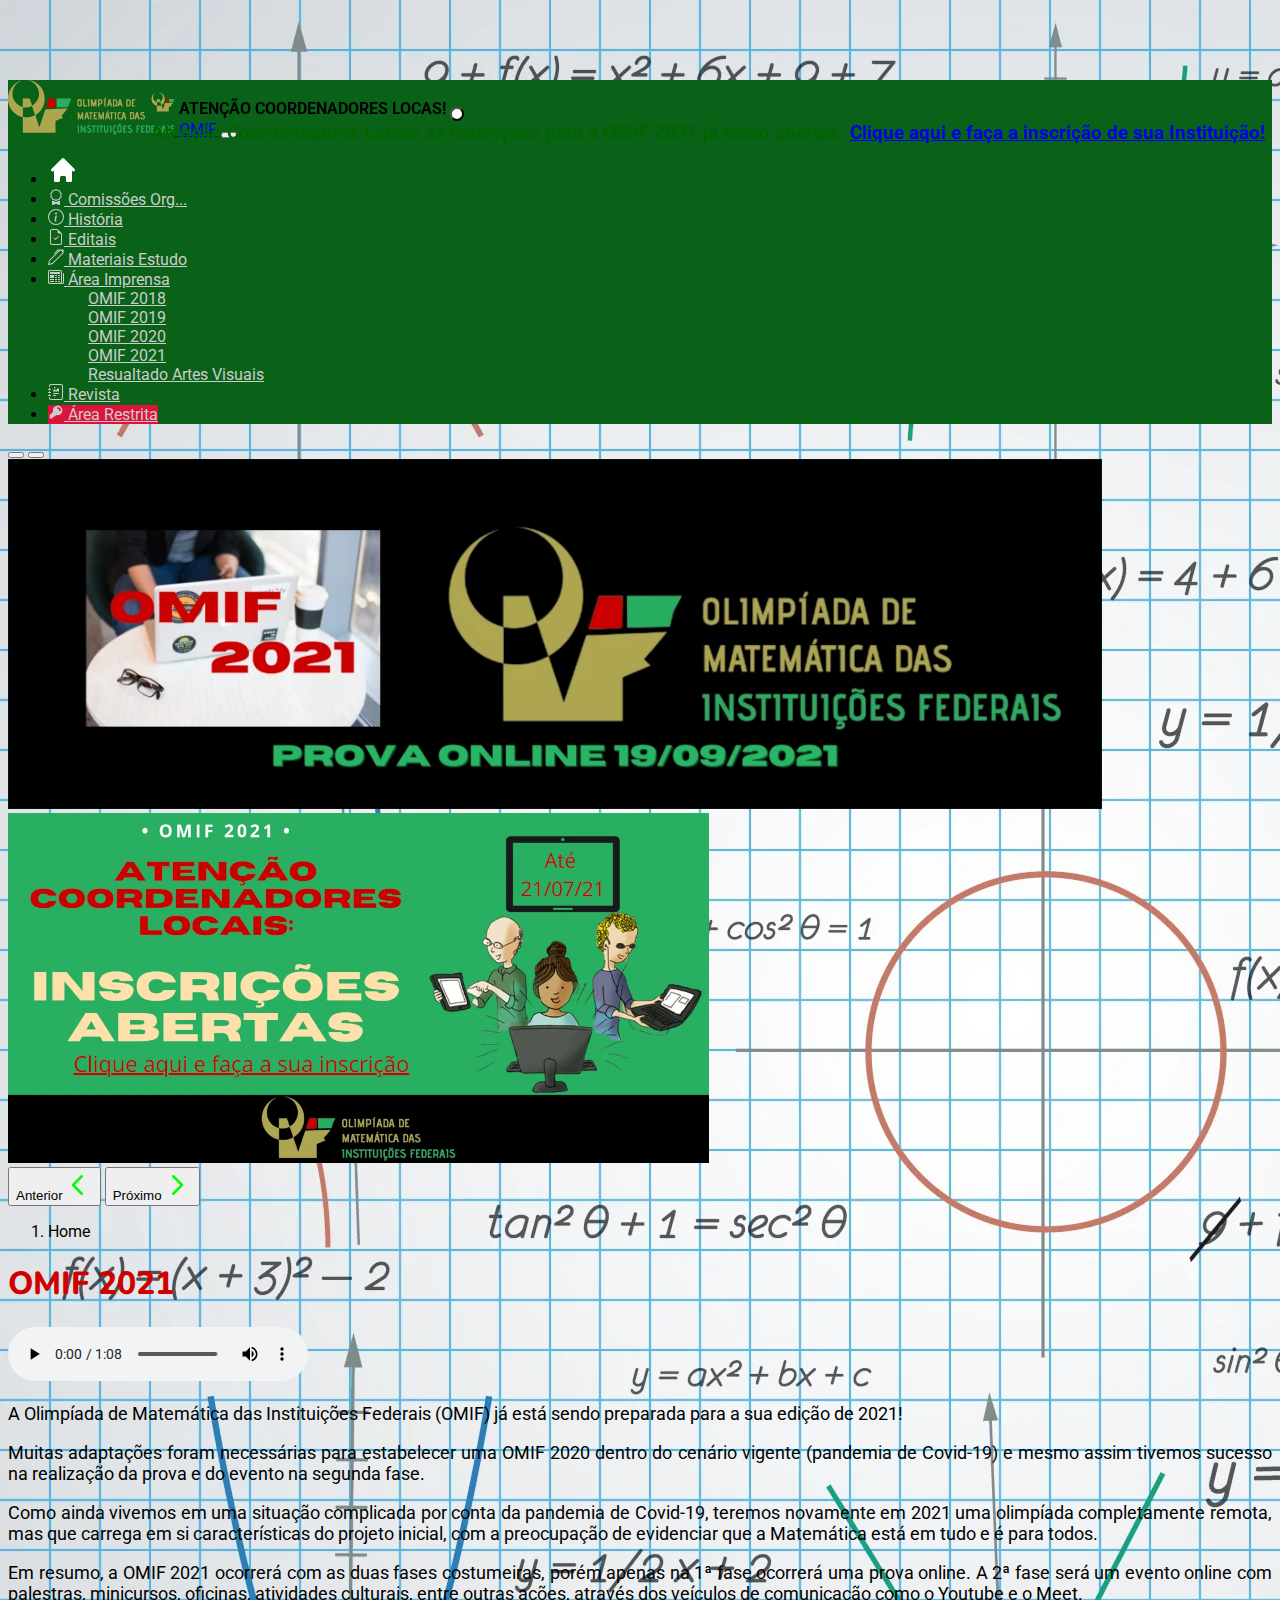
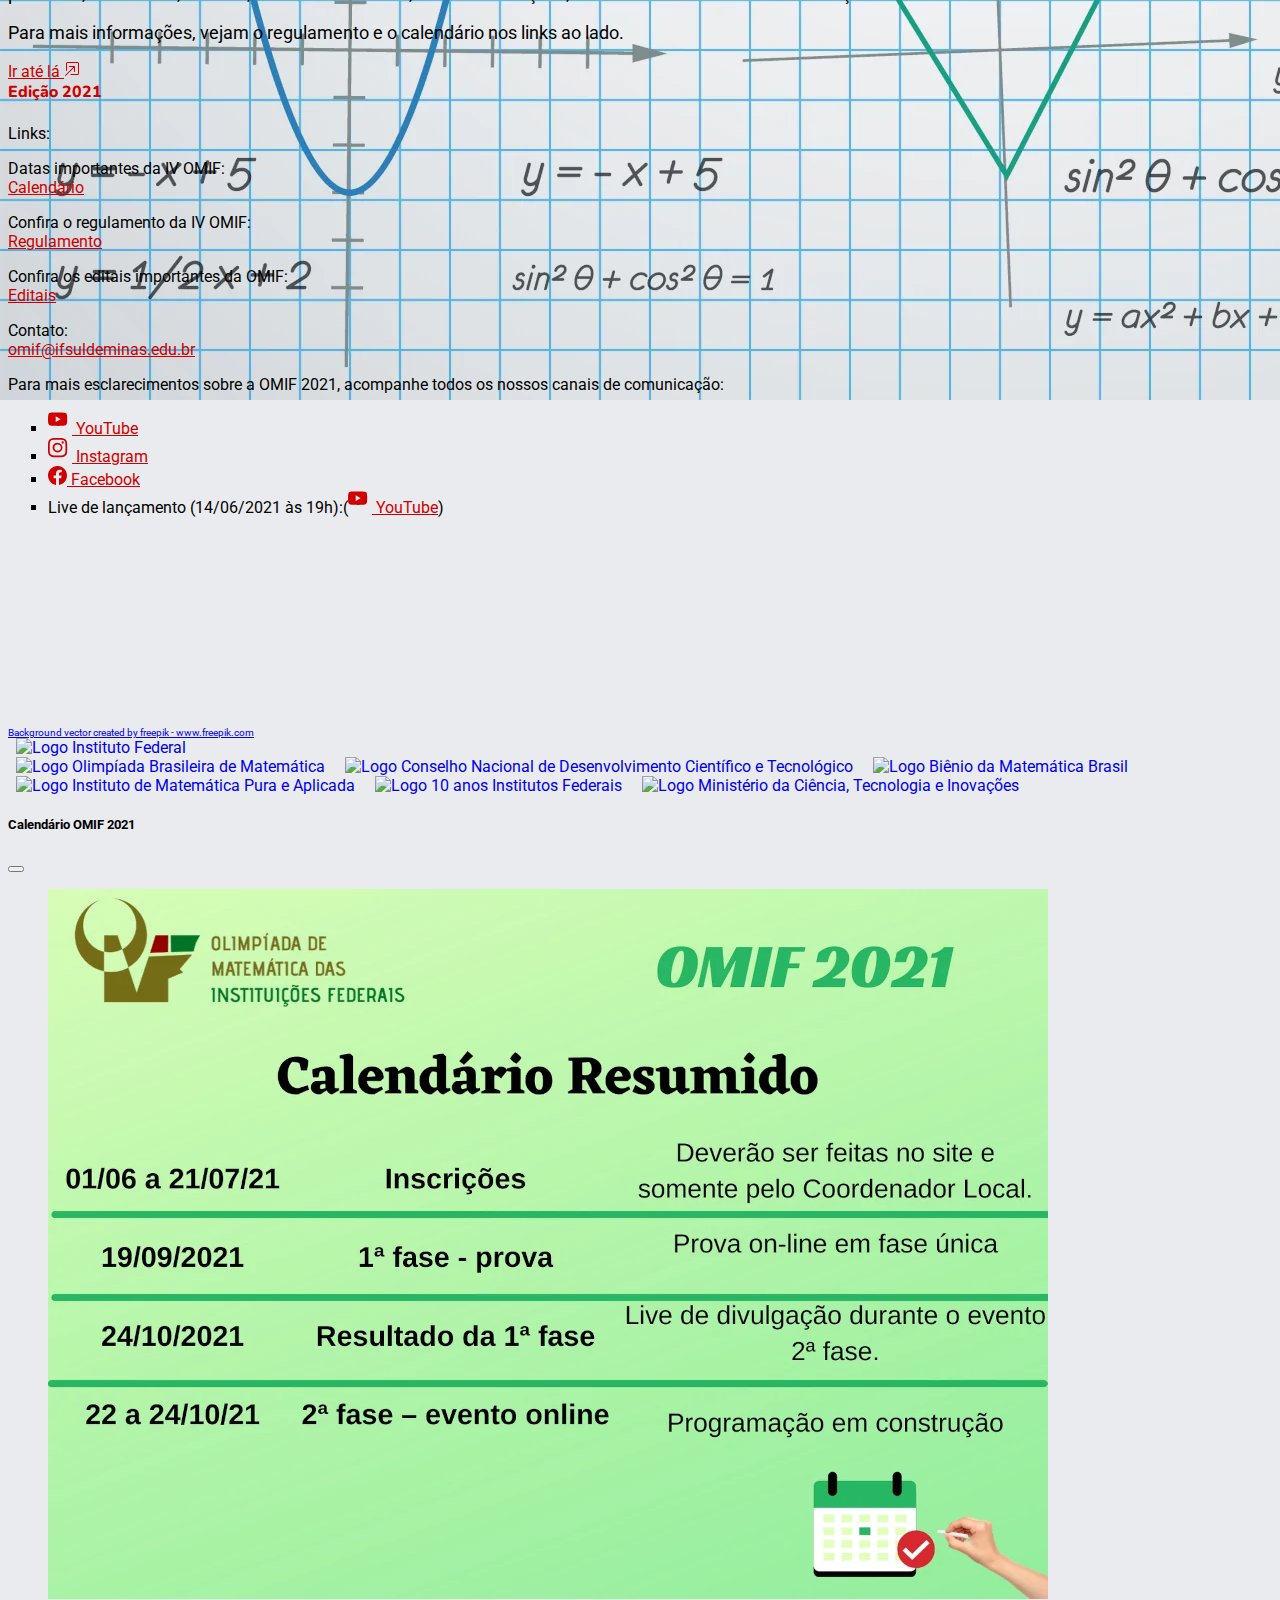
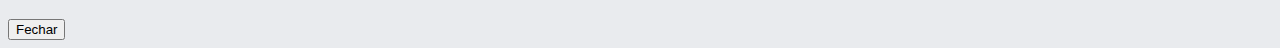
<file: index.html>
<!DOCTYPE html>
<html lang="pt-br">

<head>
    <meta charset="UTF-8">
    <meta content="width=device-width,initial-scale=1" name="viewport">
    <meta name="theme-color" content="#0F701F">
    <meta property="og:title" content="OMIF - Olimíada de Matemática das Instituições Federais" />
    <meta property="og:type" content="website" />
    <meta property="og:url" content="https://omif.com.br" />
    <meta property="og:image" content="assets/img/omif.svg" />
    <meta property="og:image:alt" content="..." />
    <!-- <base href="https://omif.com.br" /> -->
    <meta http-equiv="content-type" content="text/html; charset=utf-8" />
    <meta
        content="Este é o novo domínio da Olimpíada de Matemática das Instituições Federais (OMIF). É  direcionada para alunos do ensino técnico integrado ao nível médio das instituições da rede federal de educação profissional e tecnológica brasileira e para discentes de escolas do exterior, do ensino técnico de nível médio compatível."
        name="description" />
    <link href="assets/img/favicon.svg" rel="icon">
    <link href="https://fonts.gstatic.com" rel="preconnect">
    <link href="https://fonts.googleapis.com/css2?family=Roboto:wght@400;500;700&display=swap" rel="stylesheet">
    <link href="https://fonts.gstatic.com" rel="preconnect">
    <link href="https://fonts.googleapis.com/css2?family=Nunito:wght@700;800&display=swap" rel="stylesheet">
    <link crossorigin="anonymous" href="https://cdn.jsdelivr.net/npm/bootstrap@5.0.0-beta3/dist/css/bootstrap.min.css"
        integrity="sha384-eOJMYsd53ii+scO/bJGFsiCZc+5NDVN2yr8+0RDqr0Ql0h+rP48ckxlpbzKgwra6" rel="stylesheet">

    <link href="css/main.css" rel="stylesheet">
    <title>OMIF - Página Inicial</title>
</head>

<body>

    <!--HEADER-->
    <header id="header">
        <nav class="navbar navbar-expand-xl navbar-dark fixed-top py-0" id="navbar">
            <div class="container">
                <a class="navbar-brand" href="index.html">
                    <img alt="OMIF Logo" class="d-inline-block align-top" height="55" id="logo"
                        src="assets/img/omif.svg" title="Olimpíada de Matemática das Instituições Federais">
                    <span class="visually-hidden">OMIF</span>
                </a>

                <button aria-controls="toggleMobileMenu" aria-expanded="false" aria-label="Toggle navigation"
                    class="navbar-toggler" data-bs-target="#toggleMobileMenu" data-bs-toggle="collapse" type="button">
                    <span class="navbar-toggler-icon"></span>
                </button>
                <div class="collapse navbar-collapse" id="toggleMobileMenu">
                    <ul class="navbar-nav ms-auto text-center fw-bold align-items-center">
                        <li>
                            <a aria-current="page" class="nav-link btn-outline-success active" href="index.html"
                                title="Início">
                                <svg fill="currentColor" height="30" viewBox="0 0 20 20" width="30"
                                    xmlns="http://www.w3.org/2000/svg">
                                    <path
                                        d="M10.707 2.293a1 1 0 00-1.414 0l-7 7a1 1 0 001.414 1.414L4 10.414V17a1 1 0 001 1h2a1 1 0 001-1v-2a1 1 0 011-1h2a1 1 0 011 1v2a1 1 0 001 1h2a1 1 0 001-1v-6.586l.293.293a1 1 0 001.414-1.414l-7-7z">
                                    </path>
                                </svg>
                            </a>
                        </li>
                        <li>
                            <a class="nav-link btn-outline-success" href="comissoes_organizadoras.html"
                                title="Comissões Organizadoras"><svg xmlns="http://www.w3.org/2000/svg" width="16"
                                    height="16" fill="currentColor" class="bi bi-award" viewBox="0 0 16 16">
                                    <path
                                        d="M9.669.864 8 0 6.331.864l-1.858.282-.842 1.68-1.337 1.32L2.6 6l-.306 1.854 1.337 1.32.842 1.68 1.858.282L8 12l1.669-.864 1.858-.282.842-1.68 1.337-1.32L13.4 6l.306-1.854-1.337-1.32-.842-1.68L9.669.864zm1.196 1.193.684 1.365 1.086 1.072L12.387 6l.248 1.506-1.086 1.072-.684 1.365-1.51.229L8 10.874l-1.355-.702-1.51-.229-.684-1.365-1.086-1.072L3.614 6l-.25-1.506 1.087-1.072.684-1.365 1.51-.229L8 1.126l1.356.702 1.509.229z" />
                                    <path d="M4 11.794V16l4-1 4 1v-4.206l-2.018.306L8 13.126 6.018 12.1 4 11.794z" />
                                </svg> Comissões
                                Org...</a>
                        </li>
                        <li>
                            <a class="nav-link btn-outline-success" href="historia.html" title="História"><svg
                                    xmlns="http://www.w3.org/2000/svg" width="16" height="16" fill="currentColor"
                                    class="bi bi-info-circle" viewBox="0 0 16 16">
                                    <path d="M8 15A7 7 0 1 1 8 1a7 7 0 0 1 0 14zm0 1A8 8 0 1 0 8 0a8 8 0 0 0 0 16z" />
                                    <path
                                        d="m8.93 6.588-2.29.287-.082.38.45.083c.294.07.352.176.288.469l-.738 3.468c-.194.897.105 1.319.808 1.319.545 0 1.178-.252 1.465-.598l.088-.416c-.2.176-.492.246-.686.246-.275 0-.375-.193-.304-.533L8.93 6.588zM9 4.5a1 1 0 1 1-2 0 1 1 0 0 1 2 0z" />
                                </svg> História</a>
                        </li>
                        <li>
                            <a class="nav-link btn-outline-success" href="editais.html" title="Editais"><svg
                                    xmlns="http://www.w3.org/2000/svg" width="16" height="16" fill="currentColor"
                                    class="bi bi-file-earmark-check" viewBox="0 0 16 16">
                                    <path
                                        d="M10.854 7.854a.5.5 0 0 0-.708-.708L7.5 9.793 6.354 8.646a.5.5 0 1 0-.708.708l1.5 1.5a.5.5 0 0 0 .708 0l3-3z" />
                                    <path
                                        d="M14 14V4.5L9.5 0H4a2 2 0 0 0-2 2v12a2 2 0 0 0 2 2h8a2 2 0 0 0 2-2zM9.5 3A1.5 1.5 0 0 0 11 4.5h2V14a1 1 0 0 1-1 1H4a1 1 0 0 1-1-1V2a1 1 0 0 1 1-1h5.5v2z" />
                                </svg> Editais</a>
                        </li>
                        <li>
                            <a class="nav-link btn-outline-success" href="materiais_estudo.html"
                                title="Materiais de Estudo">
                                <svg xmlns="http://www.w3.org/2000/svg" width="16" height="16" fill="currentColor"
                                    class="bi bi-pen" viewBox="0 0 16 16">
                                    <path
                                        d="m13.498.795.149-.149a1.207 1.207 0 1 1 1.707 1.708l-.149.148a1.5 1.5 0 0 1-.059 2.059L4.854 14.854a.5.5 0 0 1-.233.131l-4 1a.5.5 0 0 1-.606-.606l1-4a.5.5 0 0 1 .131-.232l9.642-9.642a.5.5 0 0 0-.642.056L6.854 4.854a.5.5 0 1 1-.708-.708L9.44.854A1.5 1.5 0 0 1 11.5.796a1.5 1.5 0 0 1 1.998-.001zm-.644.766a.5.5 0 0 0-.707 0L1.95 11.756l-.764 3.057 3.057-.764L14.44 3.854a.5.5 0 0 0 0-.708l-1.585-1.585z" />
                                </svg> Materiais Estudo
                            </a>
                        </li>
                        <li class="nav-item dropdown">
                            <a aria-expanded="false" class="nav-link btn-outline-success dropdown-toggle"
                                data-bs-toggle="dropdown" href="#" id="navbarDropdown" role="button"
                                title="Área de Imprensa">
                                <svg xmlns="http://www.w3.org/2000/svg" width="16" height="16" fill="currentColor"
                                    class="bi bi-newspaper" viewBox="0 0 16 16">
                                    <path
                                        d="M0 2.5A1.5 1.5 0 0 1 1.5 1h11A1.5 1.5 0 0 1 14 2.5v10.528c0 .3-.05.654-.238.972h.738a.5.5 0 0 0 .5-.5v-9a.5.5 0 0 1 1 0v9a1.5 1.5 0 0 1-1.5 1.5H1.497A1.497 1.497 0 0 1 0 13.5v-11zM12 14c.37 0 .654-.211.853-.441.092-.106.147-.279.147-.531V2.5a.5.5 0 0 0-.5-.5h-11a.5.5 0 0 0-.5.5v11c0 .278.223.5.497.5H12z" />
                                    <path
                                        d="M2 3h10v2H2V3zm0 3h4v3H2V6zm0 4h4v1H2v-1zm0 2h4v1H2v-1zm5-6h2v1H7V6zm3 0h2v1h-2V6zM7 8h2v1H7V8zm3 0h2v1h-2V8zm-3 2h2v1H7v-1zm3 0h2v1h-2v-1zm-3 2h2v1H7v-1zm3 0h2v1h-2v-1z" />
                                </svg> Área Imprensa
                            </a>
                            <ul aria-labelledby="navbarDropdown" class="dropdown-menu dropdown-menu-dark pt-2">
                                <li><a class="dropdown-item fw-bold" href="omif_2018_2.html">OMIF 2018</a></li>
                                <li><a class="dropdown-item fw-bold" href="omif_2019_2.html">OMIF 2019</a></li>
                                <li><a class="dropdown-item fw-bold" href="omif_2020.html">OMIF 2020</a></li>
                                <li><a class="dropdown-item fw-bold" href="omif_2021.html">OMIF 2021</a></li>
                                <li><a class="dropdown-item fw-bold" href="artes_visuais.html">Resualtado Artes
                                        Visuais</a></li>
                            </ul>
                        </li>
                        <li>
                            <a class="nav-link btn-outline-success" href="revista.html" title="Revista OMIF 2021"><svg
                                    xmlns="http://www.w3.org/2000/svg" width="16" height="16" fill="currentColor"
                                    class="bi bi-journal-richtext" viewBox="0 0 16 16">
                                    <path
                                        d="M7.5 3.75a.75.75 0 1 1-1.5 0 .75.75 0 0 1 1.5 0zm-.861 1.542 1.33.886 1.854-1.855a.25.25 0 0 1 .289-.047L11 4.75V7a.5.5 0 0 1-.5.5h-5A.5.5 0 0 1 5 7v-.5s1.54-1.274 1.639-1.208zM5 9.5a.5.5 0 0 1 .5-.5h5a.5.5 0 0 1 0 1h-5a.5.5 0 0 1-.5-.5zm0 2a.5.5 0 0 1 .5-.5h2a.5.5 0 0 1 0 1h-2a.5.5 0 0 1-.5-.5z" />
                                    <path
                                        d="M3 0h10a2 2 0 0 1 2 2v12a2 2 0 0 1-2 2H3a2 2 0 0 1-2-2v-1h1v1a1 1 0 0 0 1 1h10a1 1 0 0 0 1-1V2a1 1 0 0 0-1-1H3a1 1 0 0 0-1 1v1H1V2a2 2 0 0 1 2-2z" />
                                    <path
                                        d="M1 5v-.5a.5.5 0 0 1 1 0V5h.5a.5.5 0 0 1 0 1h-2a.5.5 0 0 1 0-1H1zm0 3v-.5a.5.5 0 0 1 1 0V8h.5a.5.5 0 0 1 0 1h-2a.5.5 0 0 1 0-1H1zm0 3v-.5a.5.5 0 0 1 1 0v.5h.5a.5.5 0 0 1 0 1h-2a.5.5 0 0 1 0-1H1z" />
                                </svg> Revista</a>
                        </li>
                        <li class="ms-1">
                            <a class="nav-link btn-outline-danger" style="background-color: crimson;"
                                href="https://omif.muz.ifsuldeminas.edu.br/areaRestrita" title="Acessar Área Restrita">
                                <svg fill="currentColor" height="16" viewBox="0 0 20 20" width="16"
                                    xmlns="http://www.w3.org/2000/svg">
                                    <path clip-rule="evenodd"
                                        d="M18 8a6 6 0 01-7.743 5.743L10 14l-1 1-1 1H6v2H2v-4l4.257-4.257A6 6 0 1118 8zm-6-4a1 1 0 100 2 2 2 0 012 2 1 1 0 102 0 4 4 0 00-4-4z"
                                        fill-rule="evenodd"></path>
                                </svg>
                                Área Restrita
                            </a>
                        </li>
                    </ul>
                </div>
            </div>
        </nav>
    </header>
    <!--HEADER-->
    <!--MAIN-->
    <main class="container my-3 ">
        <!--    Carousel-->
        <div class="card my-3">
            <div id="carouselExampleCaptions" class="carousel slide" data-bs-ride="carousel">
                <div class="carousel-indicators">
                    <button class="active" type="button" title="slide 1" data-bs-slide-to="0"
                        data-bs-target="#carouselExampleCaptions"></button>
                    <button type="button" title="slide 2" data-bs-slide-to="1"
                        data-bs-target="#carouselExampleCaptions"></button>
                    <!-- <button aria-label="Slide 3" title="slide 3" data-bs-slide-to="2" data-bs-target="#carouselExampleCaptions"
                        type="button"></button> -->
                </div>
                <div class="carousel-inner">
                    <div class="carousel-item active"><img class="d-block w-100 bg-dark"
                            src="assets/img/banners/OMIF_2021.webp" alt="OMIF 2021" height="350" />
                        <div class="carousel-caption">
                            <!-- <h1 class="fw-bolder text-danger" style="text-shadow: 2px 2px #0F701F;">A OMIF 2021 está
                                chegando!!!</h1>
                            <p class="fw-bold"
                                style="font-size: x-large; font-family: 'Nunito', sans-serif; text-shadow: 1px 1px #000;">
                                Live de lançamento (14/06/2021 às 19h):(<a href="https://youtu.be/QersCUYa6ss"
                                    target="_blank"><strong>YouTube</strong></a>)</p> -->
                        </div>
                    </div>
                    <div class="carousel-item"><a
                            href="https://omif.muz.ifsuldeminas.edu.br/areaRestrita/inscricao"><img
                                class="d-block w-100 bg-dark" src="assets/img/banners/banner_omif_2021.webp"
                                alt="Inscrições abertas para coordenadores OMIF 2021" height="350" /></a>
                    </div>
                    <!-- <div class="carousel-item w-100">
                        <img alt="..." height="350" class="mx-auto d-block"
                            src="assets/img/banners/live_lancamento.png">
                        <div class="carousel-caption">
                            <h4 class="text-light"
                                style="font-family: 'Nunito', sans-serif; text-shadow: 1px 1px #000;"><a
                                    style="color: white;" href="https://youtu.be/QersCUYa6ss" target="_blank">Acessar
                                    Link</a></h4>
                        </div>
                    </div> -->

                    <button class="carousel-control-prev" type="button" data-bs-slide="prev"
                        data-bs-target="#carouselExampleCaptions"> <span class="visually-hidden">Anterior</span><svg
                            height="30" width="30" fill="none" stroke="#00ff00" viewBox="0 0 24 24"
                            xmlns="http://www.w3.org/2000/svg">
                            <path stroke-linecap="round" stroke-linejoin="round" stroke-width="2" d="M15 19l-7-7 7-7">
                            </path>
                        </svg> </button> <button class="carousel-control-next" type="button" data-bs-slide="next"
                        data-bs-target="#carouselExampleCaptions"> <span class="visually-hidden">Próximo</span><svg
                            height="30" width="30" fill="none" stroke="#00ff00" viewBox="0 0 24 24"
                            xmlns="http://www.w3.org/2000/svg">
                            <path stroke-linecap="round" stroke-linejoin="round" stroke-width="2" d="M9 5l7 7-7 7">
                            </path>
                        </svg> </button>
                </div>

            </div>
        </div>

        <div class="row g-3 ">
            <div class="d-md-inline-block d-block col-12 col-md-8" id="mainCard">
                <section class="card">
                    <div class="card-header text-dark pb-0">
                        <nav aria-label="breadcrumb" style="--bs-breadcrumb-divider: '>';">
                            <ol class="breadcrumb">
                                <li aria-current="page" class="breadcrumb-item small active">Home</li>
                                <!--                            <li class="breadcrumb-item small"><a href="#">Library</a></li>-->
                            </ol>
                        </nav>
                    </div>
                    <div class="card-body text-justify mb-4">
                        <h1 class="card-title text-center mb-3">OMIF 2021</h1>
                        <audio class="w-100" controls>
                            <source src="audios/omif2021.mp3" type="audio/mpeg">
                            <source src="audios/omif2021.ogg" type="audio/ogg; codec=opus">
                        </audio>
                        <p>
                            A Olimpíada de Matemática das Instituições Federais (OMIF) já está sendo preparada para a
                            sua
                            edição
                            de 2021!
                        </p>

                        <p>
                            Muitas adaptações foram necessárias para estabelecer uma OMIF 2020 dentro do cenário vigente
                            (pandemia de Covid-19) e mesmo assim tivemos sucesso na realização da prova e do evento na
                            segunda
                            fase.
                        </p>

                        <p>
                            Como ainda vivemos em uma situação complicada por conta da pandemia de Covid-19, teremos
                            novamente
                            em 2021 uma olimpíada completamente remota, mas que carrega em si características do projeto
                            inicial, com a preocupação de evidenciar que a Matemática está em tudo e é para todos.
                        </p>

                        <p>
                            Em resumo, a OMIF 2021 ocorrerá com as duas fases costumeiras, porém apenas na 1ª fase
                            ocorrerá
                            uma
                            prova online. A 2ª fase será um evento online com palestras, minicursos, oficinas,
                            atividades
                            culturais, entre outras ações, através dos veículos de comunicação como o Youtube e o Meet.
                        </p>

                        <p>
                            Para mais informações, vejam o regulamento e o calendário nos links ao lado.
                        </p>

                        <a class="card-link" href="#sideTitle">Ir até lá <svg xmlns="http://www.w3.org/2000/svg"
                                width="16" height="16" fill="currentColor" class="bi bi-box-arrow-in-up-right"
                                viewBox="0 0 16 16">
                                <path fill-rule="evenodd"
                                    d="M6.364 13.5a.5.5 0 0 0 .5.5H13.5a1.5 1.5 0 0 0 1.5-1.5v-10A1.5 1.5 0 0 0 13.5 1h-10A1.5 1.5 0 0 0 2 2.5v6.636a.5.5 0 1 0 1 0V2.5a.5.5 0 0 1 .5-.5h10a.5.5 0 0 1 .5.5v10a.5.5 0 0 1-.5.5H6.864a.5.5 0 0 0-.5.5z" />
                                <path fill-rule="evenodd"
                                    d="M11 5.5a.5.5 0 0 0-.5-.5h-5a.5.5 0 0 0 0 1h3.793l-8.147 8.146a.5.5 0 0 0 .708.708L10 6.707V10.5a.5.5 0 0 0 1 0v-5z" />
                            </svg></a>
                    </div>
                </section>
            </div>

            <div class="col-12 col-md-4" id="sideCard">
                <section class="card">
                    <div class="card-body">
                        <h4 class="card-title text-center anchor" id="sideTitle">Edição 2021</h4>
                        <div class="card-text text-justify">
                            <span class="fw-bold mb-3">Links:</span>
                            <p class="card-text">
                                Datas importantes da IV OMIF:<br>
                                <a data-bs-toggle="modal" data-bs-target="#calendarModal" href="#" rel="noopener"
                                    target="_blank">Calendário</a>
                            </p>
                            <p class="card-text">
                                Confira o regulamento da IV OMIF:<br>
                                <a href="pdf/Regulamento OMIF 2021.pdf" rel="noopener" target="_blank">Regulamento</a>
                            </p>
                            <p class="card-text">
                                Confira os editais importantes da OMIF:<br>
                                <a href="editais.html">Editais</a>
                            </p>
                            <p class="card-text">
                                Contato:<br>
                                <a href="mailto:omif@ifsuldeminas.edu.br" rel="noopener"
                                    target="_blank">omif@ifsuldeminas.edu.br</a>
                            </p>
                            <p class="card-text fw-bold mt-5">
                                Para mais esclarecimentos sobre a OMIF 2021, acompanhe todos os nossos canais de
                                comunicação:
                            </p>
                            <ul style="list-style: square;">
                                <li><a href="https://www.youtube.com/c/OMIFoficial" rel="noopener noreferrer"
                                        target="_blank"><svg xmlns="http://www.w3.org/2000/svg" width="24" height="24"
                                            fill="currentColor" class="bi bi-youtube" viewBox="0 0 20 20">
                                            <path
                                                d="M8.051 1.999h.089c.822.003 4.987.033 6.11.335a2.01 2.01 0 0 1 1.415 1.42c.101.38.172.883.22 1.402l.01.104.022.26.008.104c.065.914.073 1.77.074 1.957v.075c-.001.194-.01 1.108-.082 2.06l-.008.105-.009.104c-.05.572-.124 1.14-.235 1.558a2.007 2.007 0 0 1-1.415 1.42c-1.16.312-5.569.334-6.18.335h-.142c-.309 0-1.587-.006-2.927-.052l-.17-.006-.087-.004-.171-.007-.171-.007c-1.11-.049-2.167-.128-2.654-.26a2.007 2.007 0 0 1-1.415-1.419c-.111-.417-.185-.986-.235-1.558L.09 9.82l-.008-.104A31.4 31.4 0 0 1 0 7.68v-.123c.002-.215.01-.958.064-1.778l.007-.103.003-.052.008-.104.022-.26.01-.104c.048-.519.119-1.023.22-1.402a2.007 2.007 0 0 1 1.415-1.42c.487-.13 1.544-.21 2.654-.26l.17-.007.172-.006.086-.003.171-.007A99.788 99.788 0 0 1 7.858 2h.193zM6.4 5.209v4.818l4.157-2.408L6.4 5.209z" />
                                        </svg> YouTube</a></li>
                                <li><a href="https://www.instagram.com/omif_oficial" rel="noopener noreferrer"
                                        target="_blank"><svg xmlns="http://www.w3.org/2000/svg" width="24" height="24"
                                            fill="currentColor" class="bi bi-instagram" viewBox="0 0 20 20">
                                            <path
                                                d="M8 0C5.829 0 5.556.01 4.703.048 3.85.088 3.269.222 2.76.42a3.917 3.917 0 0 0-1.417.923A3.927 3.927 0 0 0 .42 2.76C.222 3.268.087 3.85.048 4.7.01 5.555 0 5.827 0 8.001c0 2.172.01 2.444.048 3.297.04.852.174 1.433.372 1.942.205.526.478.972.923 1.417.444.445.89.719 1.416.923.51.198 1.09.333 1.942.372C5.555 15.99 5.827 16 8 16s2.444-.01 3.298-.048c.851-.04 1.434-.174 1.943-.372a3.916 3.916 0 0 0 1.416-.923c.445-.445.718-.891.923-1.417.197-.509.332-1.09.372-1.942C15.99 10.445 16 10.173 16 8s-.01-2.445-.048-3.299c-.04-.851-.175-1.433-.372-1.941a3.926 3.926 0 0 0-.923-1.417A3.911 3.911 0 0 0 13.24.42c-.51-.198-1.092-.333-1.943-.372C10.443.01 10.172 0 7.998 0h.003zm-.717 1.442h.718c2.136 0 2.389.007 3.232.046.78.035 1.204.166 1.486.275.373.145.64.319.92.599.28.28.453.546.598.92.11.281.24.705.275 1.485.039.843.047 1.096.047 3.231s-.008 2.389-.047 3.232c-.035.78-.166 1.203-.275 1.485a2.47 2.47 0 0 1-.599.919c-.28.28-.546.453-.92.598-.28.11-.704.24-1.485.276-.843.038-1.096.047-3.232.047s-2.39-.009-3.233-.047c-.78-.036-1.203-.166-1.485-.276a2.478 2.478 0 0 1-.92-.598 2.48 2.48 0 0 1-.6-.92c-.109-.281-.24-.705-.275-1.485-.038-.843-.046-1.096-.046-3.233 0-2.136.008-2.388.046-3.231.036-.78.166-1.204.276-1.486.145-.373.319-.64.599-.92.28-.28.546-.453.92-.598.282-.11.705-.24 1.485-.276.738-.034 1.024-.044 2.515-.045v.002zm4.988 1.328a.96.96 0 1 0 0 1.92.96.96 0 0 0 0-1.92zm-4.27 1.122a4.109 4.109 0 1 0 0 8.217 4.109 4.109 0 0 0 0-8.217zm0 1.441a2.667 2.667 0 1 1 0 5.334 2.667 2.667 0 0 1 0-5.334z" />
                                        </svg> Instagram</a></li>
                                <li><a href="https://www.facebook.com/OMIFoficial" rel="noopener noreferrer"
                                        target="_blank"><svg xmlns="http://www.w3.org/2000/svg" width="19" height="19"
                                            fill="currentColor" class="bi bi-facebook" viewBox="0 0 16 16">
                                            <path
                                                d="M16 8.049c0-4.446-3.582-8.05-8-8.05C3.58 0-.002 3.603-.002 8.05c0 4.017 2.926 7.347 6.75 7.951v-5.625h-2.03V8.05H6.75V6.275c0-2.017 1.195-3.131 3.022-3.131.876 0 1.791.157 1.791.157v1.98h-1.009c-.993 0-1.303.621-1.303 1.258v1.51h2.218l-.354 2.326H9.25V16c3.824-.604 6.75-3.934 6.75-7.951z" />
                                        </svg> Facebook</a></li>
                                <li>Live de lançamento (14/06/2021 às 19h):(<a href="https://youtu.be/QersCUYa6ss"
                                        rel="noopener noreferrer" target="_blank"><svg
                                            xmlns="http://www.w3.org/2000/svg" width="24" height="24"
                                            fill="currentColor" class="bi bi-youtube" viewBox="0 0 20 20">
                                            <path
                                                d="M8.051 1.999h.089c.822.003 4.987.033 6.11.335a2.01 2.01 0 0 1 1.415 1.42c.101.38.172.883.22 1.402l.01.104.022.26.008.104c.065.914.073 1.77.074 1.957v.075c-.001.194-.01 1.108-.082 2.06l-.008.105-.009.104c-.05.572-.124 1.14-.235 1.558a2.007 2.007 0 0 1-1.415 1.42c-1.16.312-5.569.334-6.18.335h-.142c-.309 0-1.587-.006-2.927-.052l-.17-.006-.087-.004-.171-.007-.171-.007c-1.11-.049-2.167-.128-2.654-.26a2.007 2.007 0 0 1-1.415-1.419c-.111-.417-.185-.986-.235-1.558L.09 9.82l-.008-.104A31.4 31.4 0 0 1 0 7.68v-.123c.002-.215.01-.958.064-1.778l.007-.103.003-.052.008-.104.022-.26.01-.104c.048-.519.119-1.023.22-1.402a2.007 2.007 0 0 1 1.415-1.42c.487-.13 1.544-.21 2.654-.26l.17-.007.172-.006.086-.003.171-.007A99.788 99.788 0 0 1 7.858 2h.193zM6.4 5.209v4.818l4.157-2.408L6.4 5.209z" />
                                        </svg> YouTube</a>)</li>
                            </ul>
                            <iframe width="326" height="190" src="https://www.youtube.com/embed/QersCUYa6ss"
                                title="YouTube video player" frameborder="0"
                                allow="accelerometer; autoplay; clipboard-write; encrypted-media; gyroscope; picture-in-picture"
                                allowfullscreen></iframe>
                        </div>
                    </div>
                </section>
            </div>
        </div>
    </main>

    <div style="font-size: 10px;" class="text-end">
        <a href="https://www.freepik.com/vectors/background">Background vector created by freepik -
            www.freepik.com</a>
    </div>
    <footer class="card-footer bg-white px-3">
        <div class="row text-center align-items-center">
            <div class="d-xl-inline-block d-block col-12 col-xl-3 py-3 text-xl-start">
                <a href="#"><img alt="Logo Instituto Federal" class="lazyload" data-src="assets/img/logo_if.png"
                        height="50"></a>
            </div>
            <div class="col-12 col-xl-9 text-xl-end">
                <a href="https://www.obm.org.br" rel="noopener" target="_blank">
                    <img alt="Logo Olimpíada Brasileira de Matemática" class="lazyload" data-src="assets/img/obm.png"
                        height="80">
                </a>
                <a href="https://www.gov.br/cnpq/pt-br" rel="noopener" target="_blank">
                    <img alt="Logo Conselho Nacional de Desenvolvimento Científico e Tecnológico" class="lazyload"
                        data-src="assets/img/cnpq.png" height="65">
                </a>
                <a href="https://www.bieniodamatematica.org.br" rel="noopener" target="_blank">
                    <img alt="Logo Biênio da Matemática Brasil" class="lazyload" data-src="assets/img/bienio.png"
                        height="85">
                </a>
                <a href="https://impa.br" rel="noopener" target="_blank">
                    <img alt="Logo Instituto de Matemática Pura e Aplicada" class="lazyload"
                        data-src="assets/img/impa.png" height="85">
                </a>
                <a href="#">
                    <img alt="Logo 10 anos Institutos Federais" class="lazyload" data-src="assets/img/10anos.webp"
                        height="85">
                </a>
                <a href="https://www.gov.br/mcti/pt-br" rel="noopener" target="_blank">
                    <img alt="Logo Ministério da Ciência, Tecnologia e Inovações" class="lazyload"
                        data-src="assets/img/governo.webp" height="44">
                </a>
            </div>
        </div>
    </footer>

    <!-- Modal -->
    <div class="modal fade" id="calendarModal" tabindex="-1" aria-labelledby="calendarModalLabel" aria-hidden="true">
        <div class="modal-dialog modal-lg">
            <div class="modal-content">
                <div class="modal-header">
                    <h5 class="modal-title" id="calendarModalLabel">Calendário OMIF 2021</h5>
                    <button type="button" class="btn-close" data-bs-dismiss="modal" aria-label="Close"></button>
                </div>
                <div class="modal-body">
                    <figure class="figure cartaz" style="max-width:780px">
                        <a class="text-center" href="assets/img/calendario_OMIF_2021.webp" target="_blank"><img
                                class="figure-img img-fluid shadow-sm border rounded"
                                src="assets/img/calendario_OMIF_2021.webp" alt="Calendário OMIF 2021" /></a>
                    </figure>
                </div>
                <div class="modal-footer">
                    <button type="button" class="btn btn-secondary" data-bs-dismiss="modal">Fechar</button>
                </div>
            </div>
        </div>
    </div>


    <!--btn go to top-->
    <div class="text-right ">
        <button id="btn_top" onclick="toTop()" title="Ir ao topo">
            <svg fill="currentColor" height="30" viewBox="0 0 20 20" width="30" xmlns="http://www.w3.org/2000/svg">
                <path clip-rule="evenodd"
                    d="M14.707 12.707a1 1 0 01-1.414 0L10 9.414l-3.293 3.293a1 1 0 01-1.414-1.414l4-4a1 1 0 011.414 0l4 4a1 1 0 010 1.414z"
                    fill-rule="evenodd"></path>
            </svg>
        </button>
    </div>

    <div id="toast1" class="toast" role="alert" aria-live="assertive" aria-atomic="true">
        <div class="toast-header bg-warning">
            <img src="assets/img/favicon.svg" width="24" height="24" class="rounded bg-light me-2" alt="...">
            <strong class="me-auto text-dark">ATENÇÃO COORDENADORES LOCAS!</strong>
            <!--        <small class="text-muted">11 mins ago</small>-->
            <button style="color: white;" type="button" class="btn-close" data-bs-dismiss="toast"
                aria-label="Close"></button>
        </div>
        <div class="toast-body">
            <span style="font-size: larger; font-weight: bold; color: darkgreen;">Atenção Coordenadores Locais as
                Inscrições para a OMIF 2021 já estão abertas. <a
                    href="https://omif.muz.ifsuldeminas.edu.br/areaRestrita/inscricao" target="_blank"
                    rel="noopener">Clique aqui e faça a inscrição de sua Instituição!</a></span>
        </div>
    </div>


    <!-- Bootstrap Bundle with Popper -->
    <script async src="js/bootstrap.bundle.min.js"></script>
    <script async src="js/lazysizes.min.js"></script>
    <script src="js/main.js"></script>
    <div vw class="enabled">
        <div vw-access-button class="active"></div>
        <div vw-plugin-wrapper>
            <div class="vw-plugin-top-wrapper"></div>
        </div>
    </div>
    <script src="https://vlibras.gov.br/app/vlibras-plugin.js"></script>
    <script>
        new window.VLibras.Widget('https://vlibras.gov.br/app');
    </script>
</body>

</html>
</file>
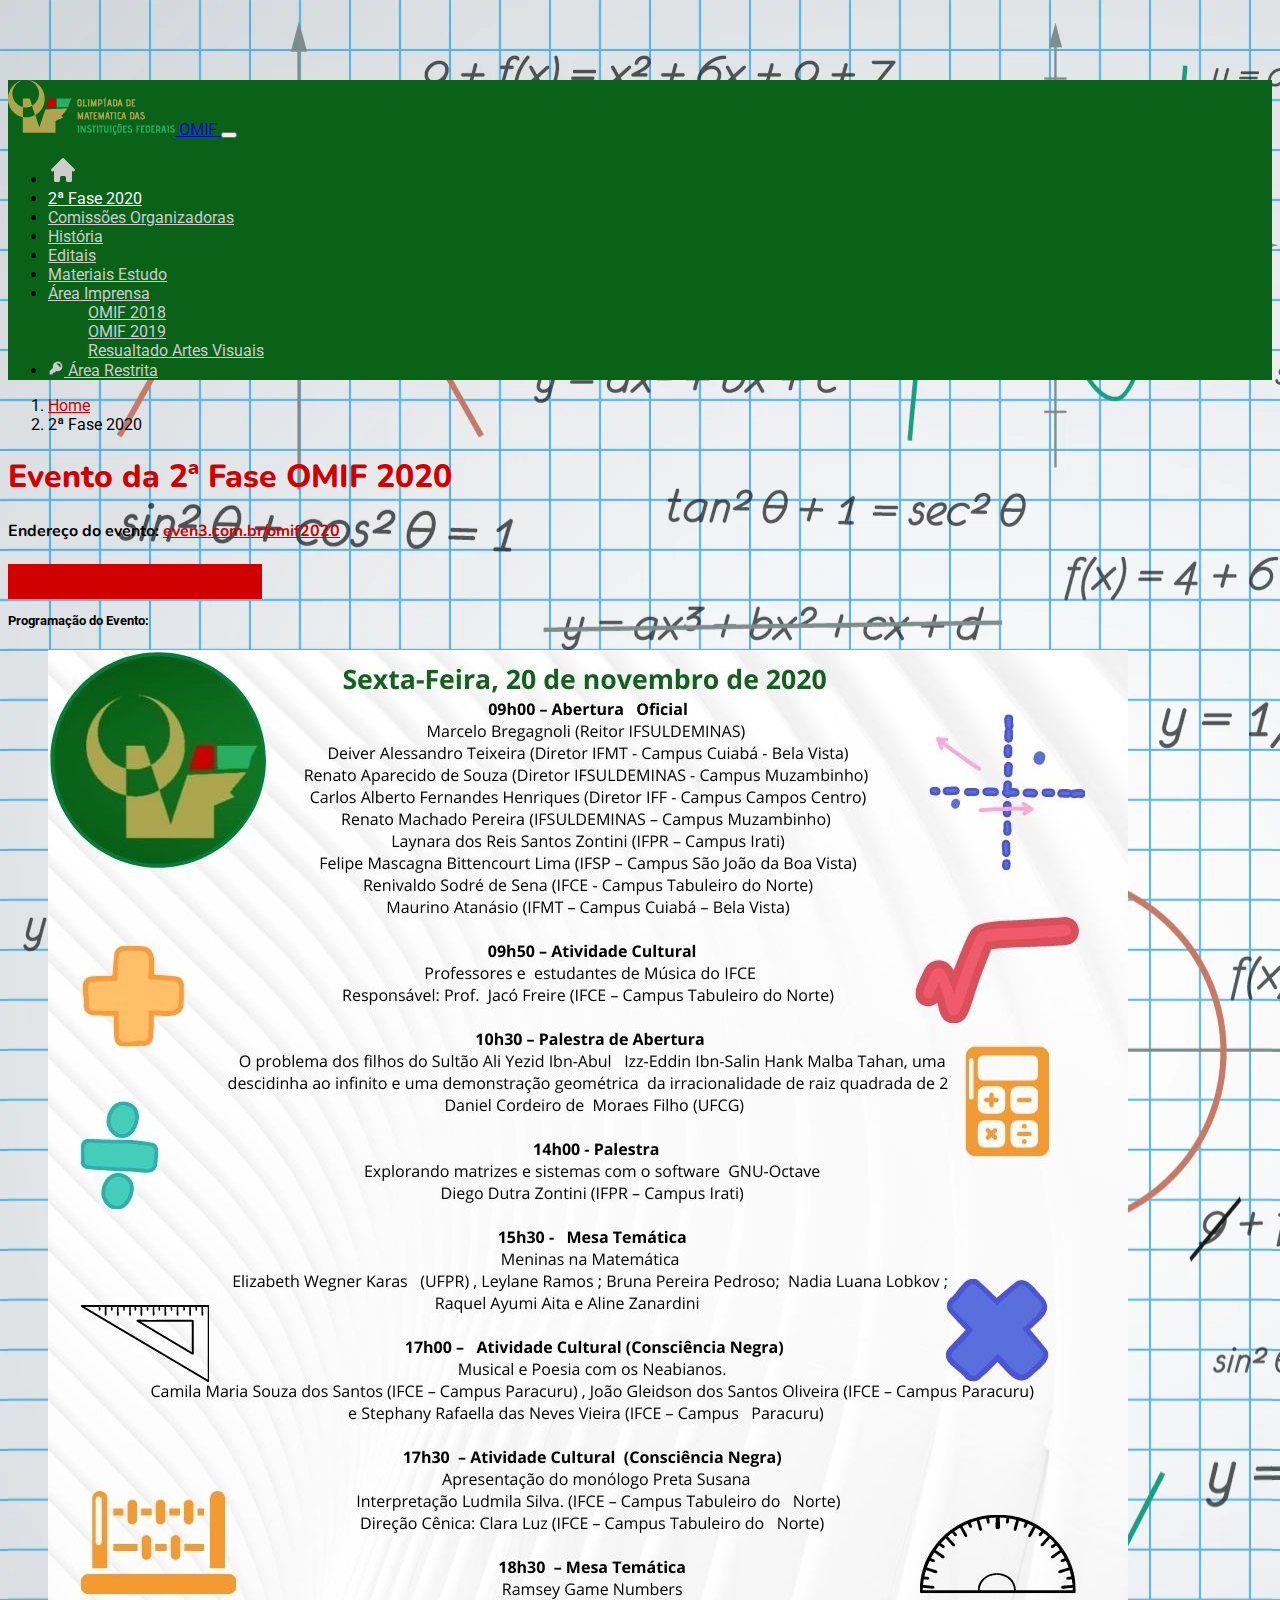
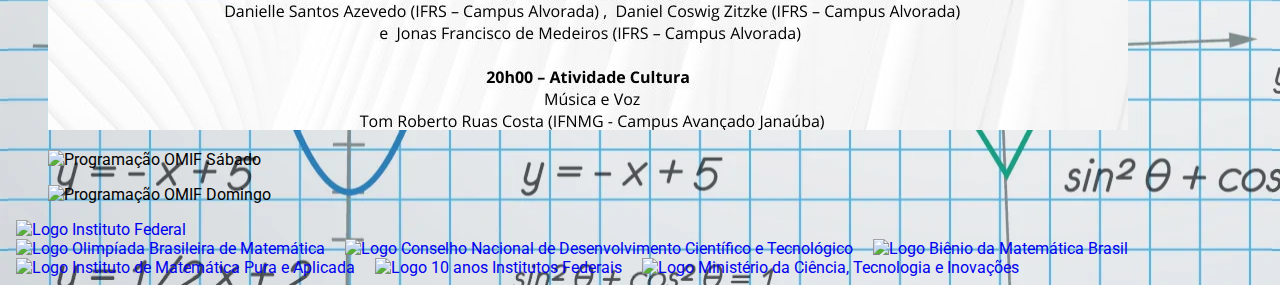
<file: 2fase.html>
<!DOCTYPE html>
<html lang="pt-br">

<head>
    <meta charset="UTF-8">
    <meta content="width=device-width,initial-scale=1" name="viewport">
    <meta
        content="A Olimpíada de Matemática dos Institutos Federais (OMIF) é uma competição internacional de matemática. É  direcionada para alunos do ensino técnico integrado ao nível médio das instituições da rede federal de educação profissional e tecnológica brasileira e para discentes de escolas do exterior, do ensino técnico de nível médio compatível."
        name="description" />
    <link href="assets/img/favicon.svg" rel="icon">
    <link href="https://fonts.gstatic.com" rel="preconnect">
    <link href="https://fonts.googleapis.com/css2?family=Roboto:wght@400;500;700&display=swap" rel="stylesheet">
    <link href="https://fonts.gstatic.com" rel="preconnect">
    <link href="https://fonts.googleapis.com/css2?family=Nunito:wght@700;800&display=swap" rel="stylesheet">
    <link crossorigin="anonymous" href="https://cdn.jsdelivr.net/npm/bootstrap@5.0.0-beta3/dist/css/bootstrap.min.css"
        integrity="sha384-eOJMYsd53ii+scO/bJGFsiCZc+5NDVN2yr8+0RDqr0Ql0h+rP48ckxlpbzKgwra6" rel="stylesheet">

    <link href="css/main.css" rel="stylesheet">
    <title>OMIF - Evento 2ª Fase 2020</title>
</head>

<body>

    <!--HEADER-->
    <header id="header">
        <nav class="navbar navbar-expand-xl navbar-dark fixed-top py-0" id="navbar">
            <div class="container">
                <a class="navbar-brand" href="index.html">
                    <img alt="OMIF Logo" class="d-inline-block align-top" height="55" id="logo"
                        src="assets/img/omif.svg" title="Olimpíada de Matemática dos Institutos Federais">
                    <span class="visually-hidden">OMIF</span>
                </a>

                <button aria-controls="toggleMobileMenu" aria-expanded="false" aria-label="Toggle navigation"
                    class="navbar-toggler" data-bs-target="#toggleMobileMenu" data-bs-toggle="collapse" type="button">
                    <span class="navbar-toggler-icon"></span>
                </button>
                <div class="collapse navbar-collapse" id="toggleMobileMenu">
                    <ul class="navbar-nav ms-auto text-center fw-bold align-items-center">
                        <li>
                            <a class="nav-link btn-outline-success" href="index.html" title="Início">
                                <svg fill="currentColor" height="30" viewBox="0 0 20 20" width="30"
                                    xmlns="http://www.w3.org/2000/svg">
                                    <path
                                        d="M10.707 2.293a1 1 0 00-1.414 0l-7 7a1 1 0 001.414 1.414L4 10.414V17a1 1 0 001 1h2a1 1 0 001-1v-2a1 1 0 011-1h2a1 1 0 011 1v2a1 1 0 001 1h2a1 1 0 001-1v-6.586l.293.293a1 1 0 001.414-1.414l-7-7z">
                                    </path>
                                </svg>
                            </a>
                        </li>
                        <li>
                            <a aria-current="page" class="nav-link btn-outline-success active" href="2fase.html"
                                title="Evento 2ª Fase 2020">2ª Fase 2020</a>
                        </li>
                        <li>
                            <a class="nav-link btn-outline-success" href="comissoes_organizadoras.html"
                                title="Comissões Organizadoras">Comissões
                                Organizadoras</a>
                        </li>
                        <li>
                            <a class="nav-link btn-outline-success" href="historia.html" title="História">História</a>
                        </li>
                        <li>
                            <a class="nav-link btn-outline-success" href="editais.html" title="Editais">Editais</a>
                        </li>
                        <li>
                            <a class="nav-link btn-outline-success" href="materiais_estudo.html"
                                title="Materiais de Estudo">
                                Materiais Estudo
                            </a>
                        </li>
                        <li class="nav-item dropdown">
                            <a aria-expanded="false" class="nav-link btn-outline-success dropdown-toggle"
                                data-bs-toggle="dropdown" href="#" id="navbarDropdown" role="button"
                                title="Área de Imprensa">
                                Área Imprensa
                            </a>
                            <ul aria-labelledby="navbarDropdown" class="dropdown-menu dropdown-menu-dark pt-2">
                                <li><a class="dropdown-item fw-bold" href="omif_2018_2.html">OMIF 2018</a></li>
                                <li><a class="dropdown-item fw-bold" href="omif_2019_2.html">OMIF 2019</a></li>
                                <li><a class="dropdown-item fw-bold" href="artes_visuais.html">Resualtado Artes
                                        Visuais</a></li>
                            </ul>
                        </li>
                        <li>
                            <a class="nav-link btn-outline-danger"
                                href="https://omif.muz.ifsuldeminas.edu.br/areaRestrita">
                                <svg fill="currentColor" height="16" viewBox="0 0 20 20" width="16"
                                    xmlns="http://www.w3.org/2000/svg">
                                    <path clip-rule="evenodd"
                                        d="M18 8a6 6 0 01-7.743 5.743L10 14l-1 1-1 1H6v2H2v-4l4.257-4.257A6 6 0 1118 8zm-6-4a1 1 0 100 2 2 2 0 012 2 1 1 0 102 0 4 4 0 00-4-4z"
                                        fill-rule="evenodd"></path>
                                </svg>
                                Área Restrita
                            </a>
                        </li>
                    </ul>
                </div>
            </div>
        </nav>
    </header>
    <!--HEADER-->
    <!--MAIN-->

    <main class="container my-3 ">
        <div class="col-12" id="mainCard">
            <section class="card">
                <div class="card-header pb-0">
                    <nav aria-label="breadcrumb" style="--bs-breadcrumb-divider: '>';">
                        <ol class="breadcrumb">
                            <li class="breadcrumb-item small"><a href="index.html">Home</a></li>
                            <li aria-current="page" class="breadcrumb-item small active">2ª Fase 2020</li>
                        </ol>
                    </nav>
                </div>
                <div class="card-body mb-3 mx-xl-5">
                    <h1 class="card-title text-center mb-5">Evento da 2ª Fase OMIF 2020 </h1>
                    <div class="text-center mb-4">
                        <h4>Endereço do evento: <a href="https://www.even3.com.br/omif2020" rel="noopener"
                                target="_blank">even3.com.br/omif2020</a>
                        </h4>
                        <a class="btn btn-lg btn-danger button-secondary rounded-pill shadow"
                            href="https://www.even3.com.br/omif2020" rel="noopener" target="_blank"
                            title="Acesse e faça sua inscrição!">Acesse e faça inscrição!!!
                            <svg fill="currentColor" height="24" viewBox="0 0 20 20" width="24"
                                xmlns="http://www.w3.org/2000/svg">
                                <path
                                    d="M11 3a1 1 0 100 2h2.586l-6.293 6.293a1 1 0 101.414 1.414L15 6.414V9a1 1 0 102 0V4a1 1 0 00-1-1h-5z">
                                </path>
                                <path
                                    d="M5 5a2 2 0 00-2 2v8a2 2 0 002 2h8a2 2 0 002-2v-3a1 1 0 10-2 0v3H5V7h3a1 1 0 000-2H5z">
                                </path>
                            </svg>
                        </a>

                    </div>
                    <h5 class="fw-bold">Programação do Evento:</h5>
                    <figure class="figure shadow-lg">
                        <img alt="Programação OMIF Sexta-feira" class="figure-img img-fluid"
                            src="assets/img/banners/omif_sexta_2020.jpeg">
                    </figure>
                    <figure class="figure shadow-lg">
                        <img alt="Programação OMIF Sábado" class="figure-img img-fluid lazyload"
                            data-src="assets/img/banners/omif_sabado_2020.jpeg">
                    </figure>
                    <figure class="figure shadow-lg">
                        <img alt="Programação OMIF Domingo" class="figure-img img-fluid lazyload"
                            data-src="assets/img/banners/omif_domingo_2020.jpeg">
                    </figure>
                </div>
            </section>
        </div>
    </main>

    <footer class="card-footer bg-white px-3">
        <div class="row text-center align-items-center">
            <div class="d-xl-inline-block d-block col-12 col-xl-3 py-3 text-xl-start">
                <a href="#"><img alt="Logo Instituto Federal" class="lazyload" data-src="assets/img/logo_if.png"
                        height="50"></a>
            </div>
            <div class="col-12 col-xl-9 text-xl-end">
                <a href="https://www.obm.org.br" rel="noopener" target="_blank">
                    <img alt="Logo Olimpíada Brasileira de Matemática" class="lazyload" data-src="assets/img/obm.png"
                        height="80">
                </a>
                <a href="https://www.gov.br/cnpq/pt-br" rel="noopener" target="_blank">
                    <img alt="Logo Conselho Nacional de Desenvolvimento Científico e Tecnológico" class="lazyload"
                        data-src="assets/img/cnpq.png" height="65">
                </a>
                <a href="https://www.bieniodamatematica.org.br" rel="noopener" target="_blank">
                    <img alt="Logo Biênio da Matemática Brasil" class="lazyload" data-src="assets/img/bienio.png"
                        height="85">
                </a>
                <a href="https://impa.br" rel="noopener" target="_blank">
                    <img alt="Logo Instituto de Matemática Pura e Aplicada" class="lazyload"
                        data-src="assets/img/impa.png" height="85">
                </a>
                <a href="#">
                    <img alt="Logo 10 anos Institutos Federais" class="lazyload" data-src="assets/img/10anos.webp"
                        height="85">
                </a>
                <a href="https://www.gov.br/mcti/pt-br" rel="noopener" target="_blank">
                    <img alt="Logo Ministério da Ciência, Tecnologia e Inovações" class="lazyload"
                        data-src="assets/img/governo.webp" height="44">
                </a>
            </div>
        </div>
    </footer>

    <!--btn go to top-->
    <div class="text-right ">
        <button id="btn_top" onclick="toTop()" title="Ir ao topo">
            <svg fill="currentColor" height="30" viewBox="0 0 20 20" width="30" xmlns="http://www.w3.org/2000/svg">
                <path clip-rule="evenodd"
                    d="M14.707 12.707a1 1 0 01-1.414 0L10 9.414l-3.293 3.293a1 1 0 01-1.414-1.414l4-4a1 1 0 011.414 0l4 4a1 1 0 010 1.414z"
                    fill-rule="evenodd"></path>
            </svg>
        </button>
    </div>


    <!-- Bootstrap Bundle with Popper -->
    <script async src="js/bootstrap.bundle.min.js"></script>
    <script async src="js/lazysizes.min.js"></script>
    <script src="js/main.js"></script>
    <div vw class="enabled">
        <div vw-access-button class="active"></div>
        <div vw-plugin-wrapper>
            <div class="vw-plugin-top-wrapper"></div>
        </div>
    </div>
    <script src="https://vlibras.gov.br/app/vlibras-plugin.js"></script>
    <script>
        new window.VLibras.Widget('https://vlibras.gov.br/app');
    </script>
</body>

</html>
</file>
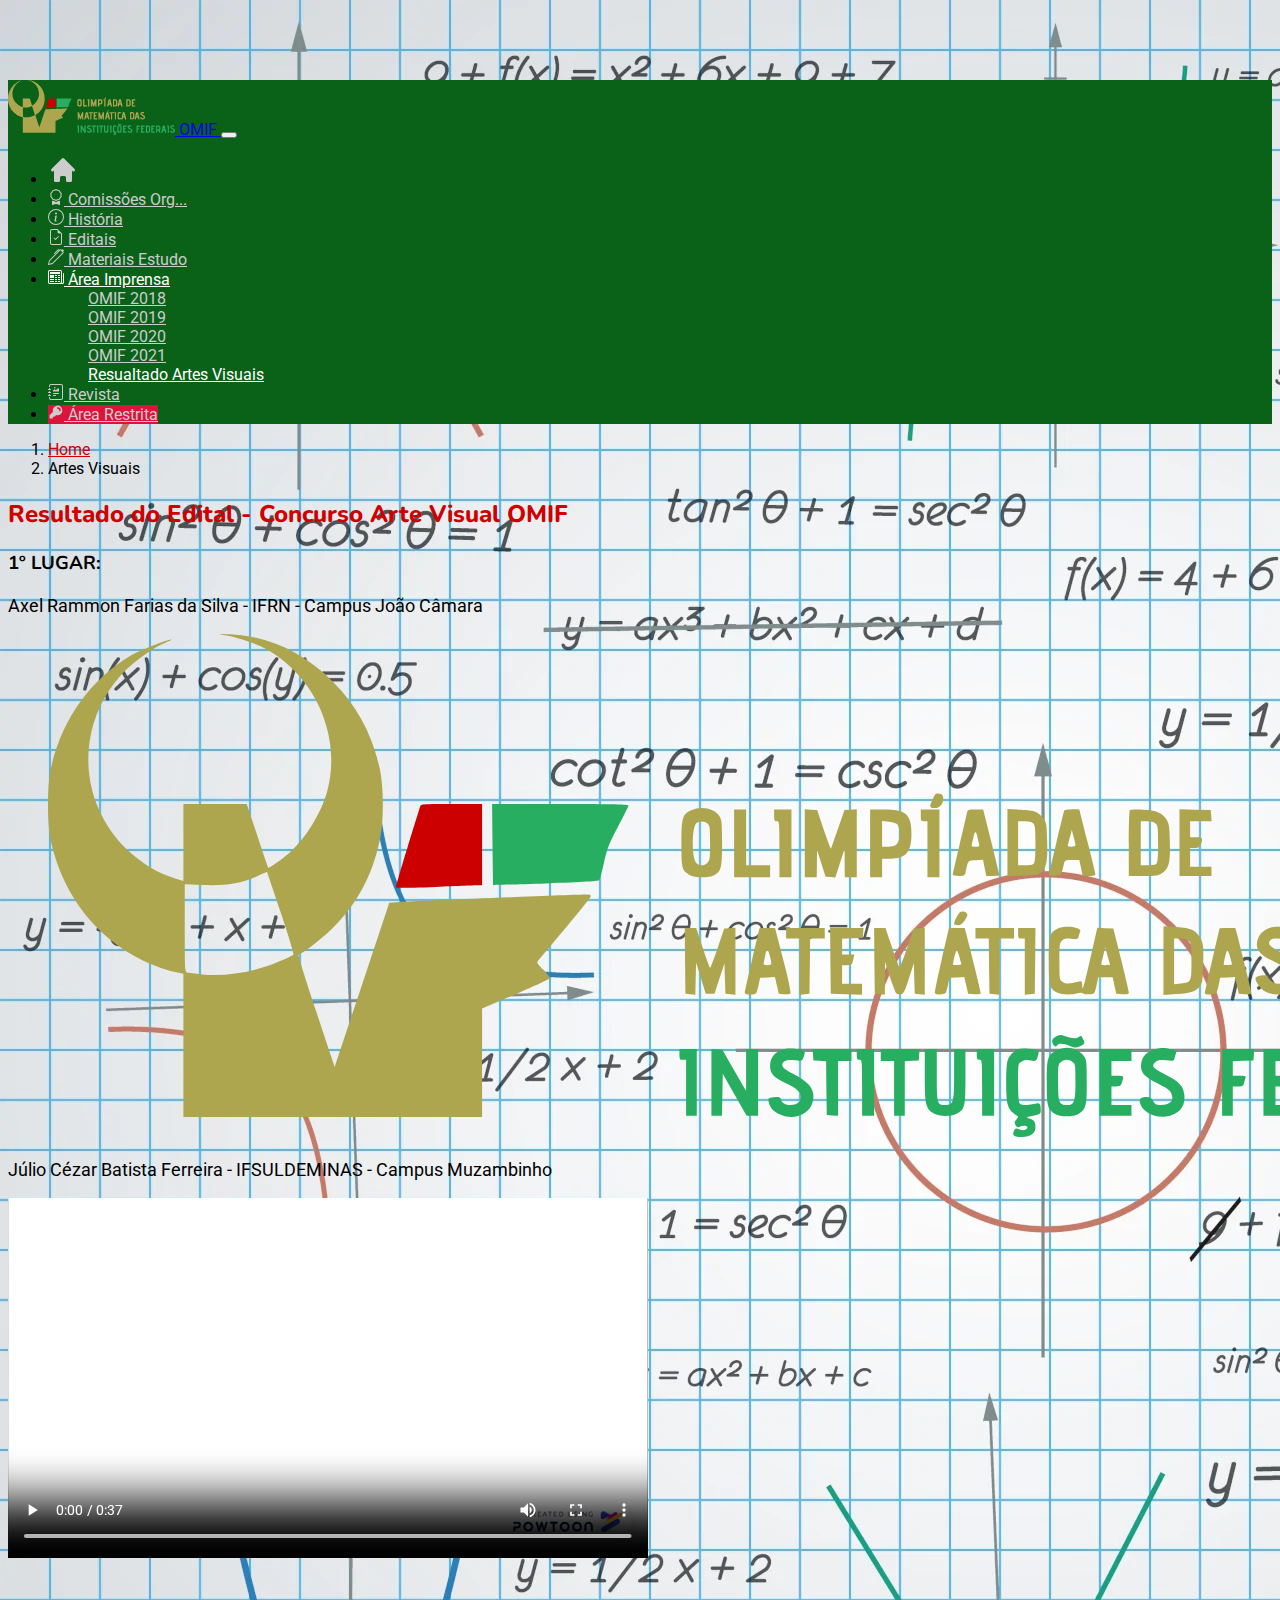
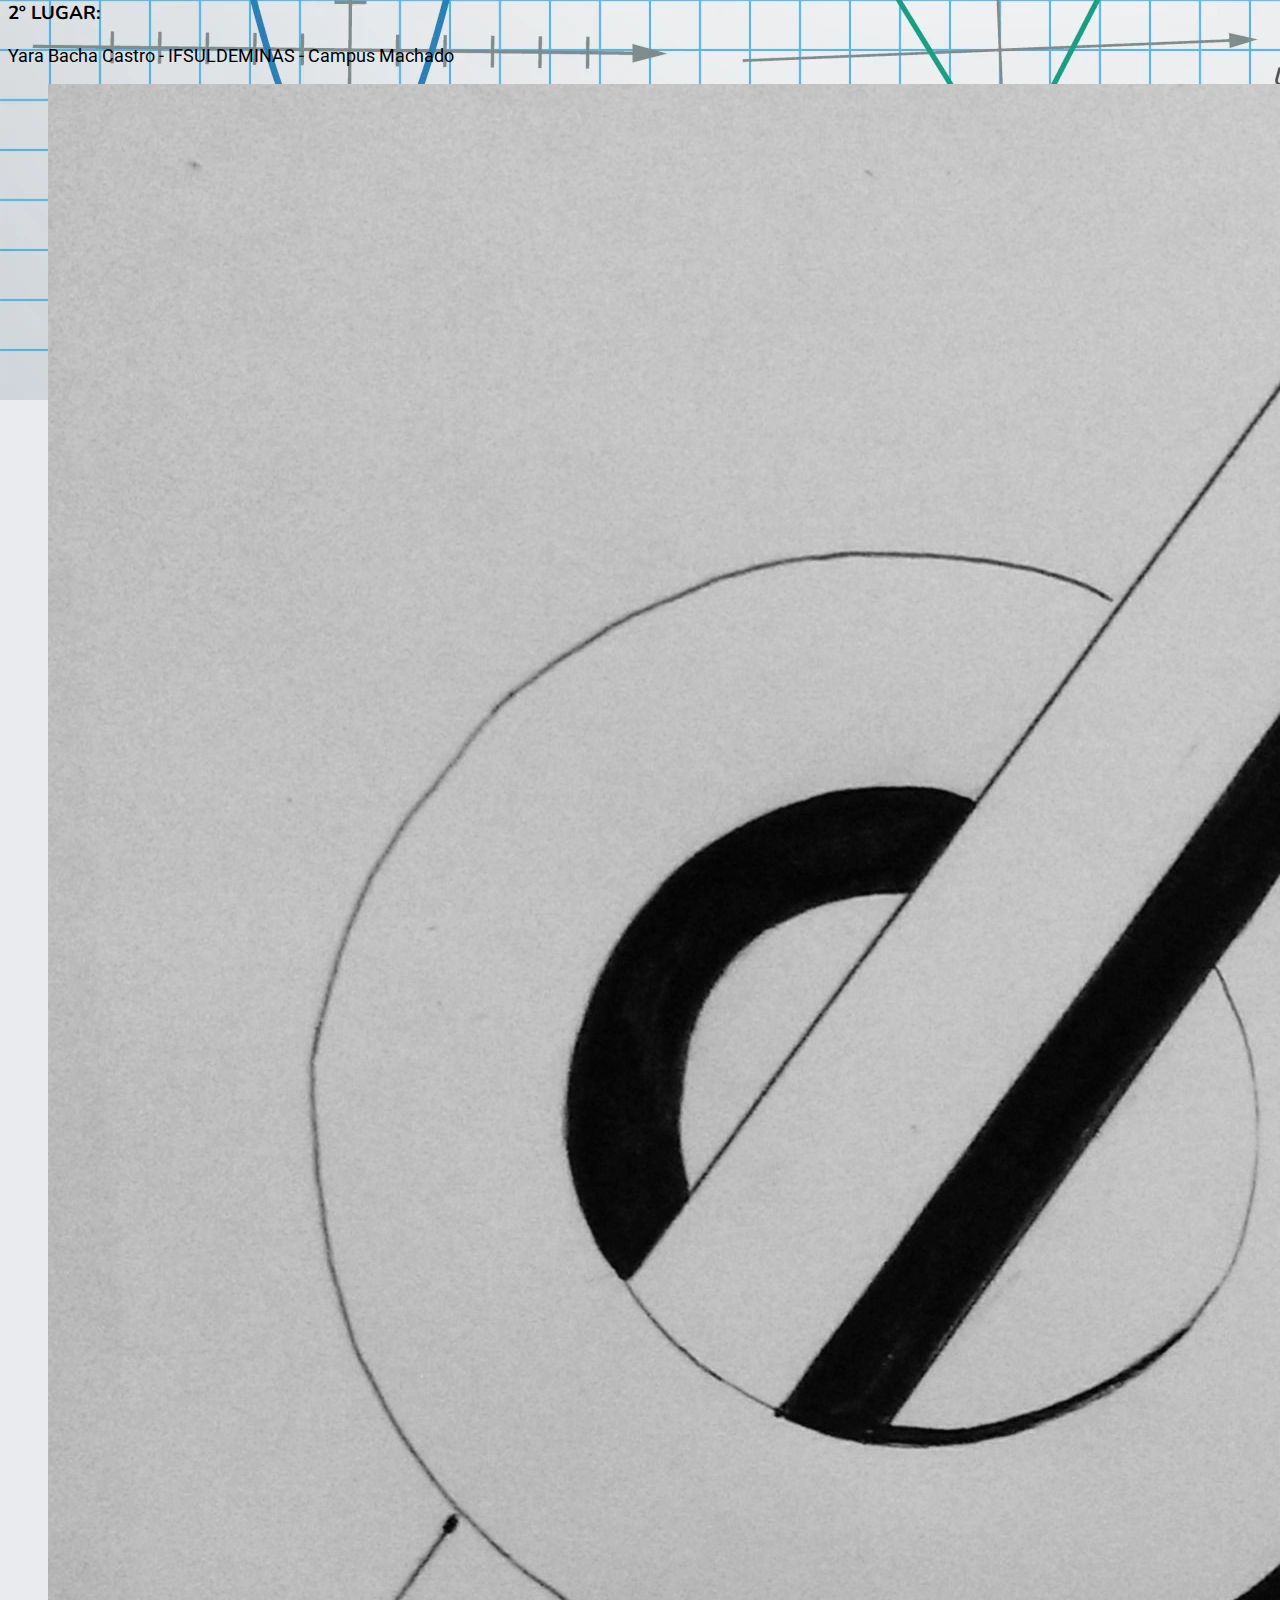
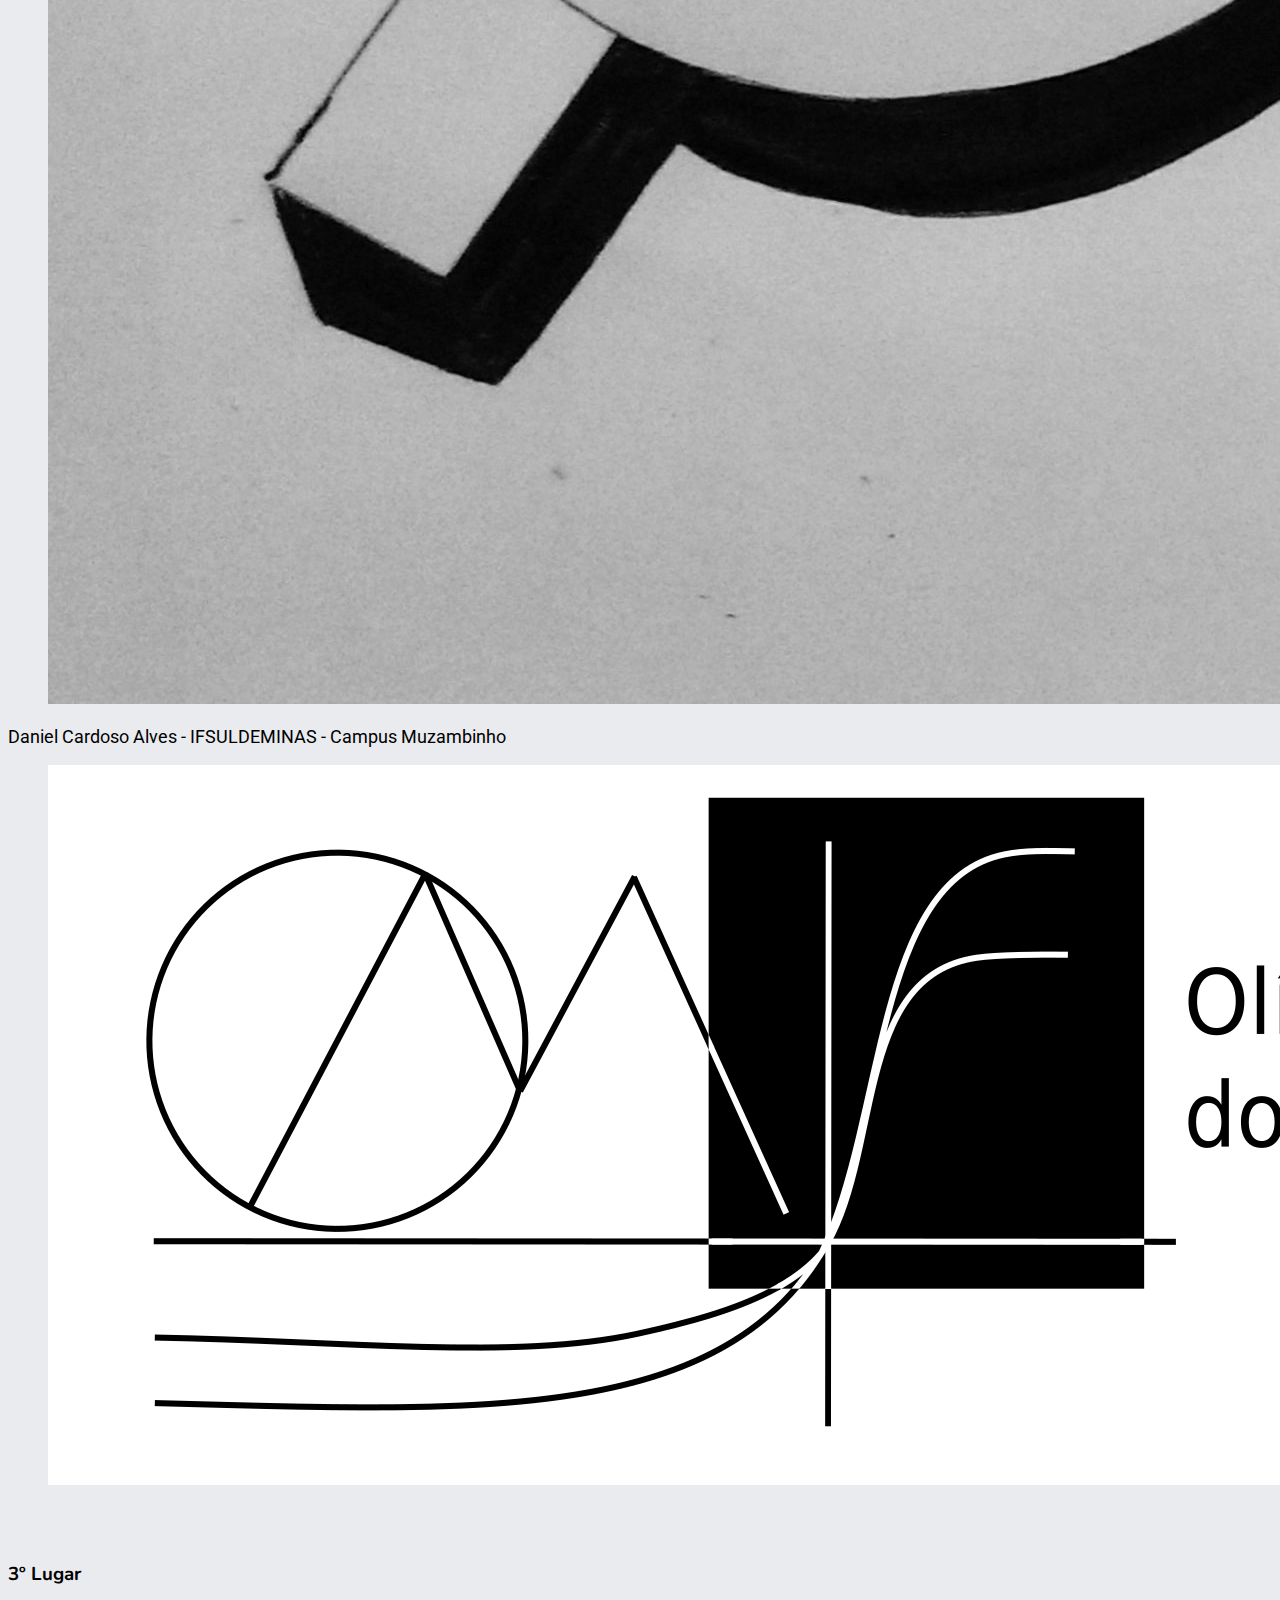
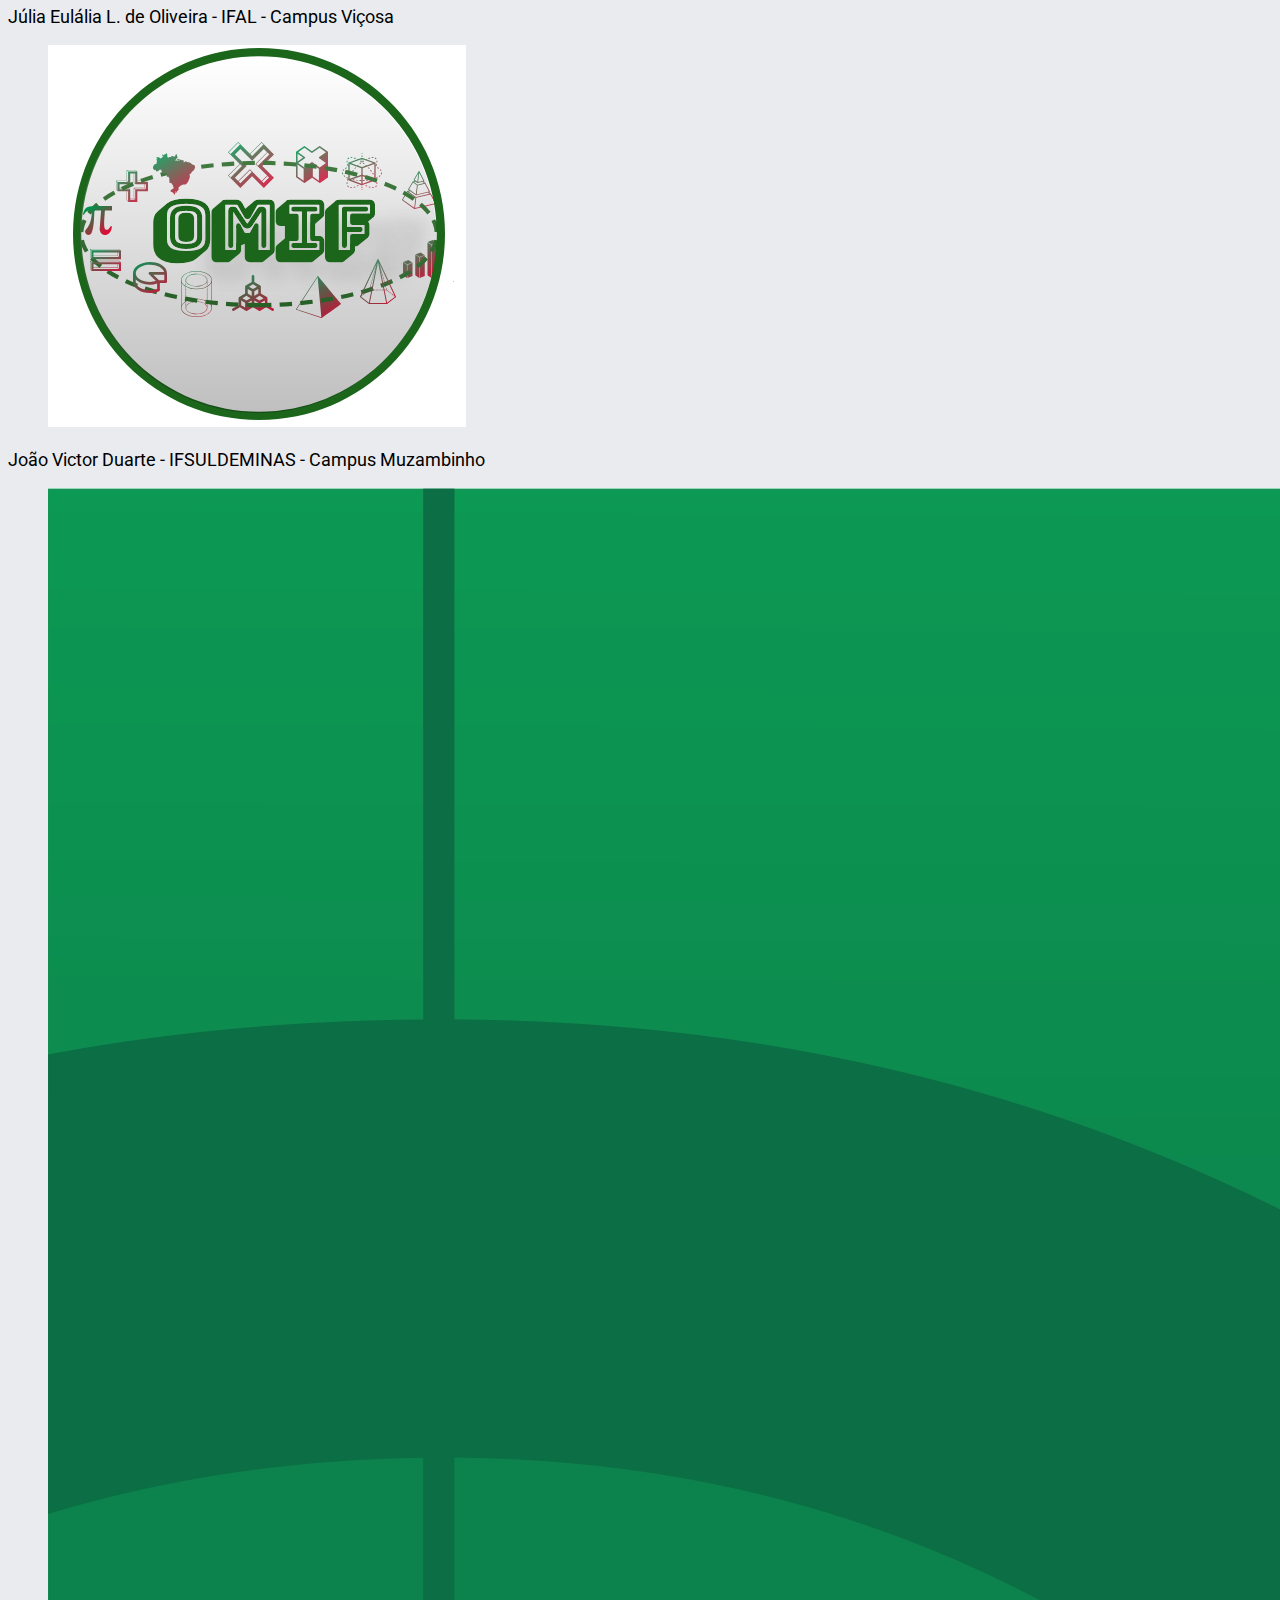
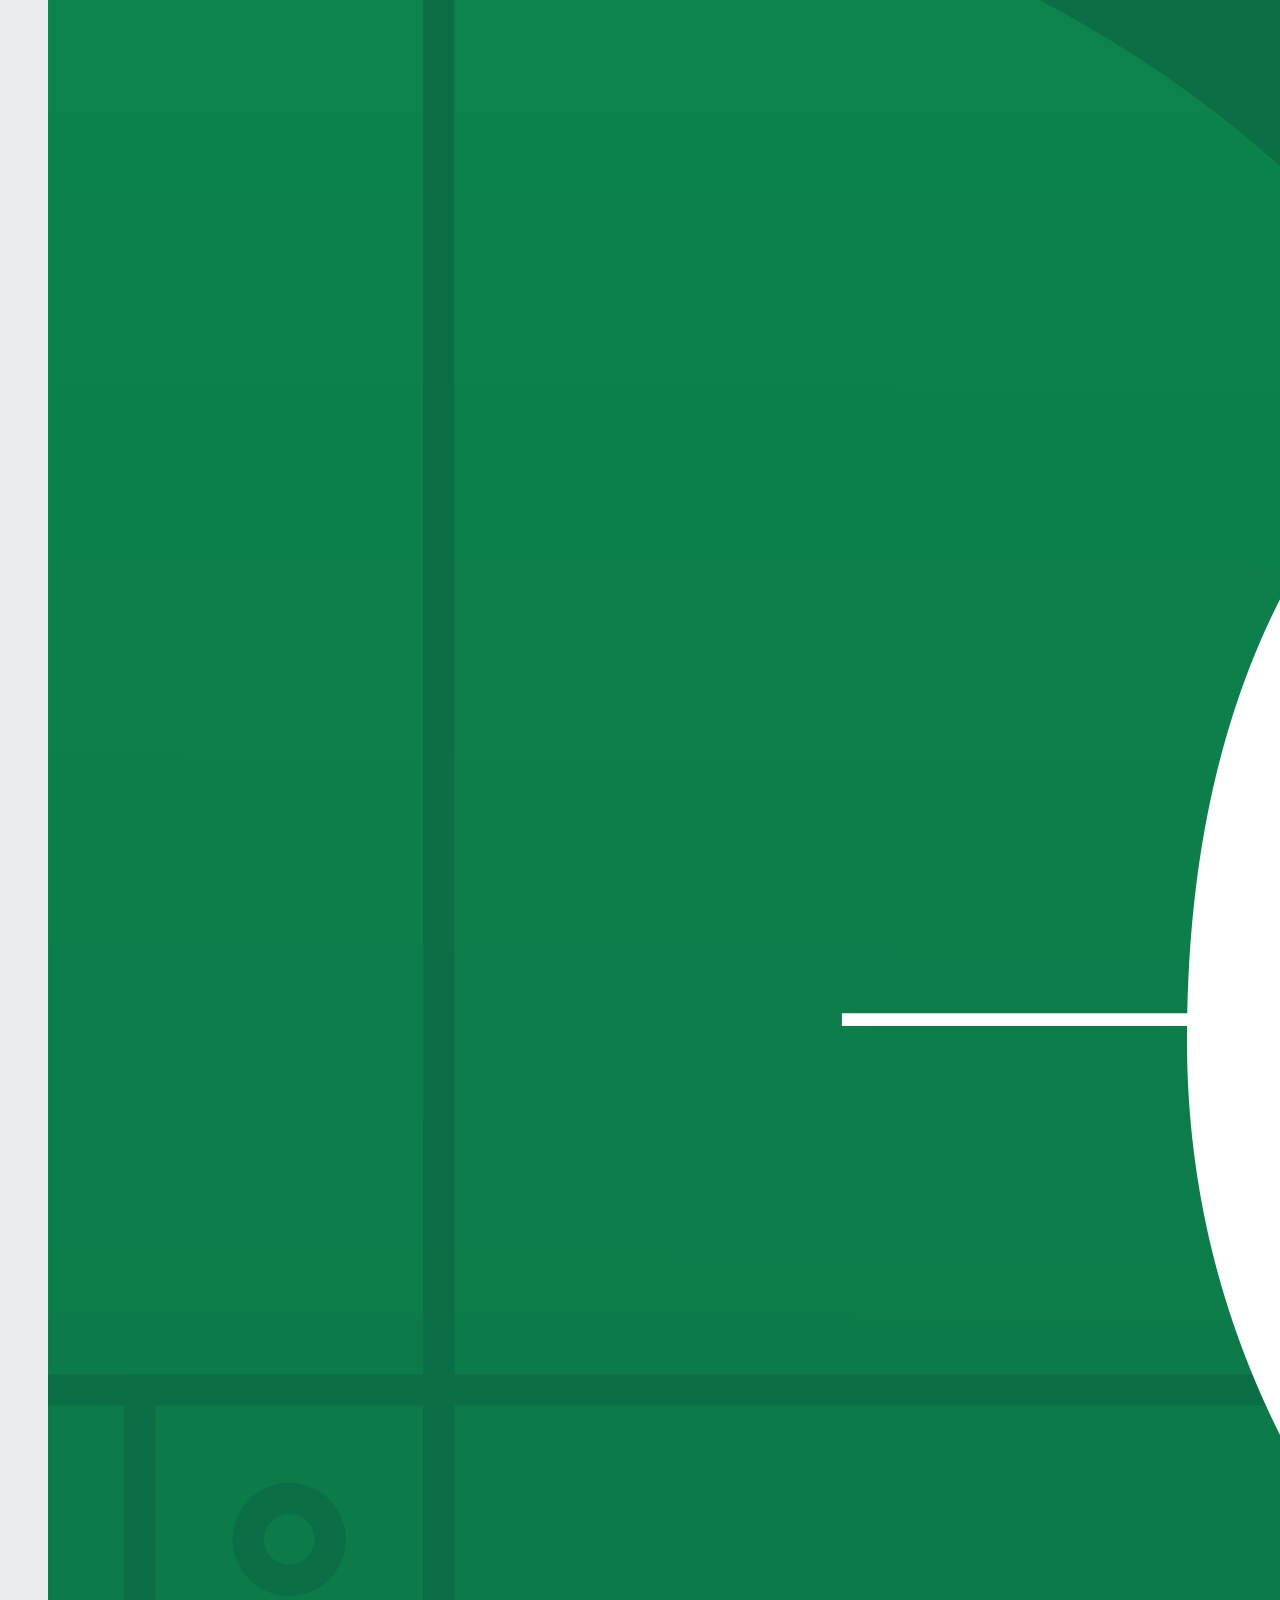
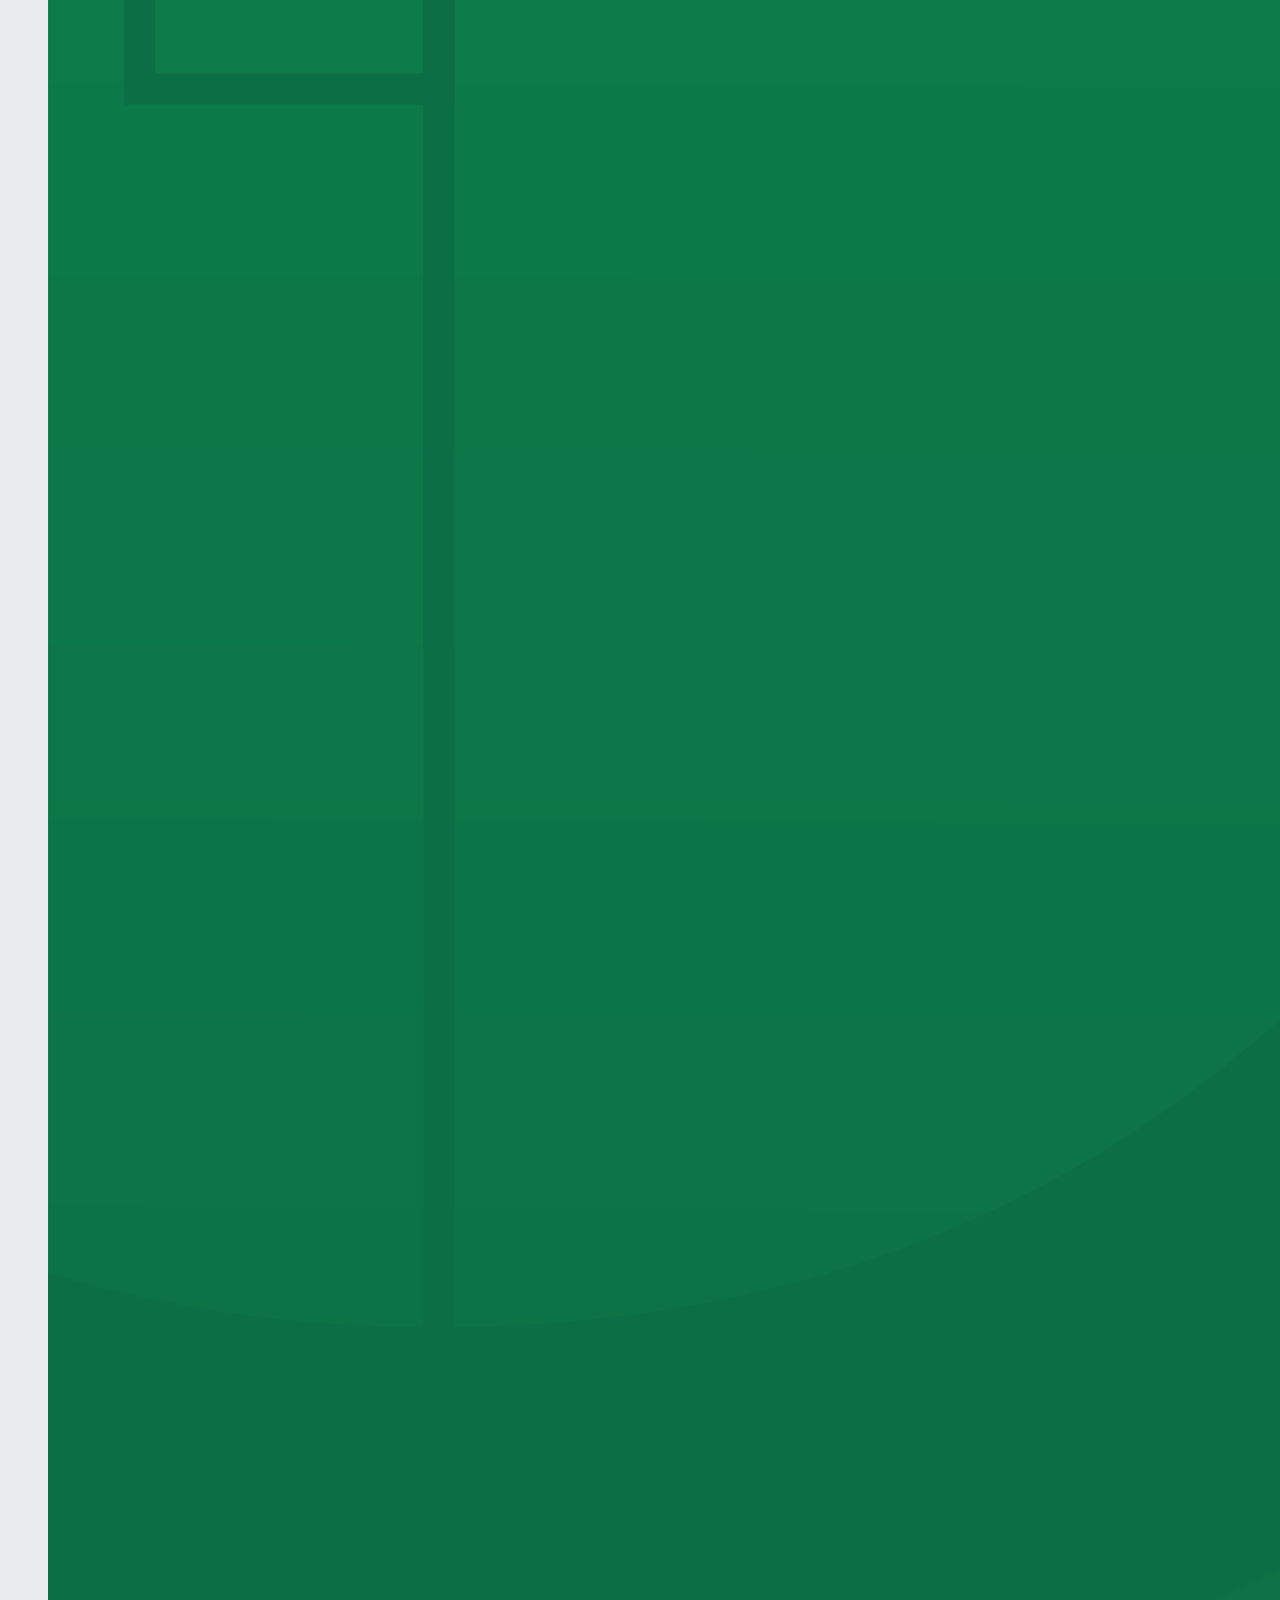
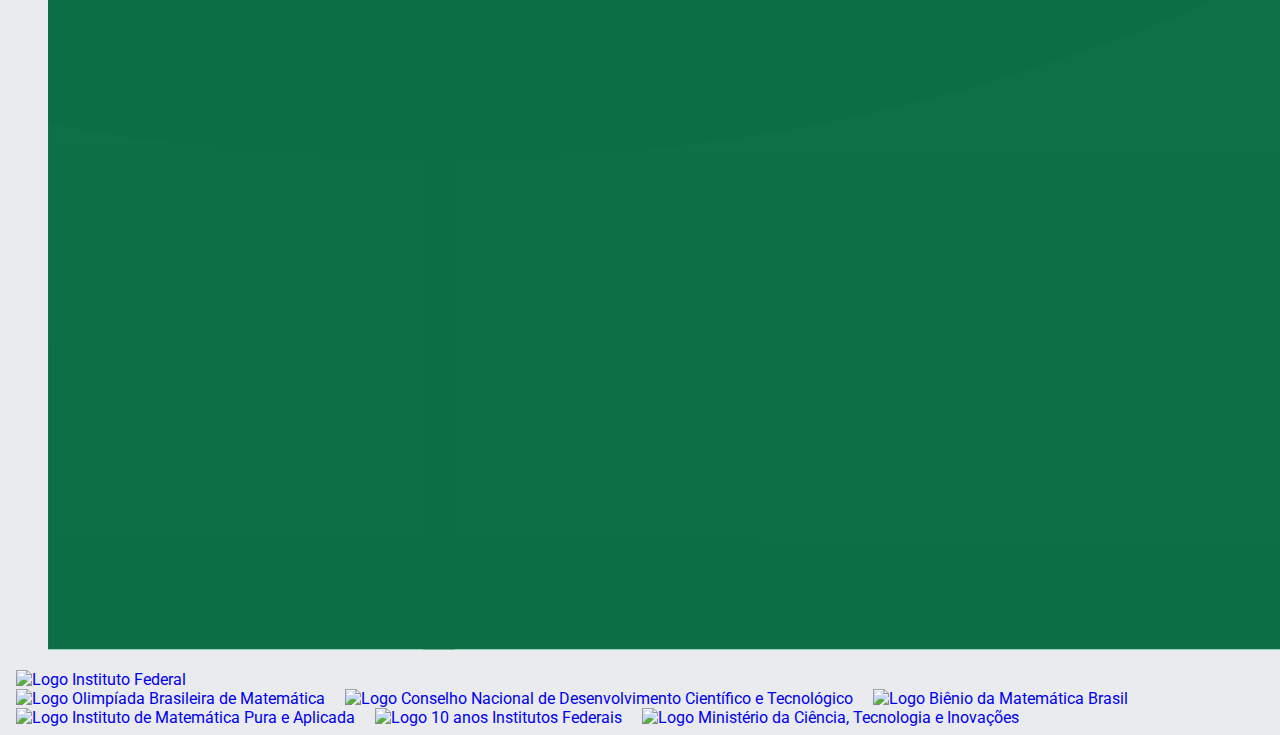
<file: artes_visuais.html>
<!DOCTYPE html>
<html lang="pt-br">

<head>
  <meta charset="UTF-8">
  <meta content="width=device-width,initial-scale=1" name="viewport">
  <meta name="theme-color" content="#0F701F">
  <meta property="og:title" content="OMIF - Olimíada de Matemática das Instituições Federais" />
  <meta property="og:type" content="website" />
  <meta property="og:url" content="https://omif.com.br" />
  <meta property="og:image" content="assets/img/omif.svg" />
  <meta property="og:image:alt" content="..." />
  <!-- <base href="https://omif.com.br" /> -->
  <meta
    content="Este é o novo domínio da Olimpíada de Matemática das Instituições Federais (OMIF). É  direcionada para alunos do ensino técnico integrado ao nível médio das instituições da rede federal de educação profissional e tecnológica brasileira e para discentes de escolas do exterior, do ensino técnico de nível médio compatível."
    name="description" />
  <link href="assets/img/favicon.svg" rel="icon">
  <link href="https://fonts.gstatic.com" rel="preconnect">
  <link href="https://fonts.googleapis.com/css2?family=Roboto:wght@400;500;700&display=swap" rel="stylesheet">
  <link href="https://fonts.gstatic.com" rel="preconnect">
  <link href="https://fonts.googleapis.com/css2?family=Nunito:wght@700;800&display=swap" rel="stylesheet">
  <link crossorigin="anonymous" href="https://cdn.jsdelivr.net/npm/bootstrap@5.0.0-beta3/dist/css/bootstrap.min.css"
    integrity="sha384-eOJMYsd53ii+scO/bJGFsiCZc+5NDVN2yr8+0RDqr0Ql0h+rP48ckxlpbzKgwra6" rel="stylesheet">

  <link href="css/main.css" rel="stylesheet">
  <title>OMIF - Resualtado Concurso de Artes Visuais</title>
</head>

<body>

  <!--HEADER-->
  <header id="header">
    <nav class="navbar navbar-expand-xl navbar-dark fixed-top py-0" id="navbar">
      <div class="container">
        <a class="navbar-brand" href="index.html">
          <img alt="OMIF Logo" class="d-inline-block align-top" height="55" id="logo" src="assets/img/omif.svg"
            title="Olimpíada de Matemática das Instituições Federais">
          <span class="visually-hidden">OMIF</span>
        </a>

        <button aria-controls="toggleMobileMenu" aria-expanded="false" aria-label="Toggle navigation"
          class="navbar-toggler" data-bs-target="#toggleMobileMenu" data-bs-toggle="collapse" type="button">
          <span class="navbar-toggler-icon"></span>
        </button>
        <div class="collapse navbar-collapse" id="toggleMobileMenu">
          <ul class="navbar-nav ms-auto text-center fw-bold align-items-center">
            <li>
              <a class="nav-link btn-outline-success" href="index.html" title="Início">
                <svg fill="currentColor" height="30" viewBox="0 0 20 20" width="30" xmlns="http://www.w3.org/2000/svg">
                  <path
                    d="M10.707 2.293a1 1 0 00-1.414 0l-7 7a1 1 0 001.414 1.414L4 10.414V17a1 1 0 001 1h2a1 1 0 001-1v-2a1 1 0 011-1h2a1 1 0 011 1v2a1 1 0 001 1h2a1 1 0 001-1v-6.586l.293.293a1 1 0 001.414-1.414l-7-7z">
                  </path>
                </svg>

              </a>
            </li>
            <li>
              <a class="nav-link btn-outline-success" href="comissoes_organizadoras.html"
                title="Comissões Organizadoras"><svg xmlns="http://www.w3.org/2000/svg" width="16" height="16"
                  fill="currentColor" class="bi bi-award" viewBox="0 0 16 16">
                  <path
                    d="M9.669.864 8 0 6.331.864l-1.858.282-.842 1.68-1.337 1.32L2.6 6l-.306 1.854 1.337 1.32.842 1.68 1.858.282L8 12l1.669-.864 1.858-.282.842-1.68 1.337-1.32L13.4 6l.306-1.854-1.337-1.32-.842-1.68L9.669.864zm1.196 1.193.684 1.365 1.086 1.072L12.387 6l.248 1.506-1.086 1.072-.684 1.365-1.51.229L8 10.874l-1.355-.702-1.51-.229-.684-1.365-1.086-1.072L3.614 6l-.25-1.506 1.087-1.072.684-1.365 1.51-.229L8 1.126l1.356.702 1.509.229z" />
                  <path d="M4 11.794V16l4-1 4 1v-4.206l-2.018.306L8 13.126 6.018 12.1 4 11.794z" />
                </svg> Comissões
                Org...</a>
            </li>
            <li>
              <a class="nav-link btn-outline-success" href="historia.html" title="História"><svg
                  xmlns="http://www.w3.org/2000/svg" width="16" height="16" fill="currentColor"
                  class="bi bi-info-circle" viewBox="0 0 16 16">
                  <path d="M8 15A7 7 0 1 1 8 1a7 7 0 0 1 0 14zm0 1A8 8 0 1 0 8 0a8 8 0 0 0 0 16z" />
                  <path
                    d="m8.93 6.588-2.29.287-.082.38.45.083c.294.07.352.176.288.469l-.738 3.468c-.194.897.105 1.319.808 1.319.545 0 1.178-.252 1.465-.598l.088-.416c-.2.176-.492.246-.686.246-.275 0-.375-.193-.304-.533L8.93 6.588zM9 4.5a1 1 0 1 1-2 0 1 1 0 0 1 2 0z" />
                </svg> História</a>
            </li>
            <li>
              <a class="nav-link btn-outline-success" href="editais.html" title="Editais"><svg
                  xmlns="http://www.w3.org/2000/svg" width="16" height="16" fill="currentColor"
                  class="bi bi-file-earmark-check" viewBox="0 0 16 16">
                  <path
                    d="M10.854 7.854a.5.5 0 0 0-.708-.708L7.5 9.793 6.354 8.646a.5.5 0 1 0-.708.708l1.5 1.5a.5.5 0 0 0 .708 0l3-3z" />
                  <path
                    d="M14 14V4.5L9.5 0H4a2 2 0 0 0-2 2v12a2 2 0 0 0 2 2h8a2 2 0 0 0 2-2zM9.5 3A1.5 1.5 0 0 0 11 4.5h2V14a1 1 0 0 1-1 1H4a1 1 0 0 1-1-1V2a1 1 0 0 1 1-1h5.5v2z" />
                </svg> Editais</a>
            </li>
            <li>
              <a class="nav-link btn-outline-success" href="materiais_estudo.html" title="Materiais de Estudo">
                <svg xmlns="http://www.w3.org/2000/svg" width="16" height="16" fill="currentColor" class="bi bi-pen"
                  viewBox="0 0 16 16">
                  <path
                    d="m13.498.795.149-.149a1.207 1.207 0 1 1 1.707 1.708l-.149.148a1.5 1.5 0 0 1-.059 2.059L4.854 14.854a.5.5 0 0 1-.233.131l-4 1a.5.5 0 0 1-.606-.606l1-4a.5.5 0 0 1 .131-.232l9.642-9.642a.5.5 0 0 0-.642.056L6.854 4.854a.5.5 0 1 1-.708-.708L9.44.854A1.5 1.5 0 0 1 11.5.796a1.5 1.5 0 0 1 1.998-.001zm-.644.766a.5.5 0 0 0-.707 0L1.95 11.756l-.764 3.057 3.057-.764L14.44 3.854a.5.5 0 0 0 0-.708l-1.585-1.585z" />
                </svg> Materiais Estudo
              </a>
            </li>
            <li class="nav-item dropdown">
              <a aria-expanded="false" class="nav-link btn-outline-success dropdown-toggle active"
                data-bs-toggle="dropdown" href="#" id="navbarDropdown" role="button" title="Área de Imprensa">
                <svg xmlns="http://www.w3.org/2000/svg" width="16" height="16" fill="currentColor"
                  class="bi bi-newspaper" viewBox="0 0 16 16">
                  <path
                    d="M0 2.5A1.5 1.5 0 0 1 1.5 1h11A1.5 1.5 0 0 1 14 2.5v10.528c0 .3-.05.654-.238.972h.738a.5.5 0 0 0 .5-.5v-9a.5.5 0 0 1 1 0v9a1.5 1.5 0 0 1-1.5 1.5H1.497A1.497 1.497 0 0 1 0 13.5v-11zM12 14c.37 0 .654-.211.853-.441.092-.106.147-.279.147-.531V2.5a.5.5 0 0 0-.5-.5h-11a.5.5 0 0 0-.5.5v11c0 .278.223.5.497.5H12z" />
                  <path
                    d="M2 3h10v2H2V3zm0 3h4v3H2V6zm0 4h4v1H2v-1zm0 2h4v1H2v-1zm5-6h2v1H7V6zm3 0h2v1h-2V6zM7 8h2v1H7V8zm3 0h2v1h-2V8zm-3 2h2v1H7v-1zm3 0h2v1h-2v-1zm-3 2h2v1H7v-1zm3 0h2v1h-2v-1z" />
                </svg> Área Imprensa
              </a>
              <ul aria-labelledby="navbarDropdown" class="dropdown-menu dropdown-menu-dark pt-2">
                <li><a class="dropdown-item fw-bold" href="omif_2018_2.html">OMIF 2018</a></li>
                <li><a class="dropdown-item fw-bold" href="omif_2019_2.html">OMIF 2019</a></li>
                <li><a class="dropdown-item fw-bold" href="omif_2020.html">OMIF 2020</a></li>
                <li><a class="dropdown-item fw-bold" href="omif_2021.html">OMIF 2021</a></li>
                <li><a aria-current="page" class="dropdown-item fw-bold active" href="artes_visuais.html">Resualtado
                    Artes
                    Visuais</a></li>
              </ul>
            </li>
            <li>
              <a class="nav-link btn-outline-success" href="revista.html" title="Revista OMIF 2021"><svg
                  xmlns="http://www.w3.org/2000/svg" width="16" height="16" fill="currentColor"
                  class="bi bi-journal-richtext" viewBox="0 0 16 16">
                  <path
                    d="M7.5 3.75a.75.75 0 1 1-1.5 0 .75.75 0 0 1 1.5 0zm-.861 1.542 1.33.886 1.854-1.855a.25.25 0 0 1 .289-.047L11 4.75V7a.5.5 0 0 1-.5.5h-5A.5.5 0 0 1 5 7v-.5s1.54-1.274 1.639-1.208zM5 9.5a.5.5 0 0 1 .5-.5h5a.5.5 0 0 1 0 1h-5a.5.5 0 0 1-.5-.5zm0 2a.5.5 0 0 1 .5-.5h2a.5.5 0 0 1 0 1h-2a.5.5 0 0 1-.5-.5z" />
                  <path
                    d="M3 0h10a2 2 0 0 1 2 2v12a2 2 0 0 1-2 2H3a2 2 0 0 1-2-2v-1h1v1a1 1 0 0 0 1 1h10a1 1 0 0 0 1-1V2a1 1 0 0 0-1-1H3a1 1 0 0 0-1 1v1H1V2a2 2 0 0 1 2-2z" />
                  <path
                    d="M1 5v-.5a.5.5 0 0 1 1 0V5h.5a.5.5 0 0 1 0 1h-2a.5.5 0 0 1 0-1H1zm0 3v-.5a.5.5 0 0 1 1 0V8h.5a.5.5 0 0 1 0 1h-2a.5.5 0 0 1 0-1H1zm0 3v-.5a.5.5 0 0 1 1 0v.5h.5a.5.5 0 0 1 0 1h-2a.5.5 0 0 1 0-1H1z" />
                </svg> Revista</a>
            </li>
            <li class="ms-1">
              <a class="nav-link btn-outline-danger" style="background-color: crimson;"
                href="https://omif.muz.ifsuldeminas.edu.br/areaRestrita" title="Acessar Área Restrita">
                <svg fill="currentColor" height="16" viewBox="0 0 20 20" width="16" xmlns="http://www.w3.org/2000/svg">
                  <path clip-rule="evenodd"
                    d="M18 8a6 6 0 01-7.743 5.743L10 14l-1 1-1 1H6v2H2v-4l4.257-4.257A6 6 0 1118 8zm-6-4a1 1 0 100 2 2 2 0 012 2 1 1 0 102 0 4 4 0 00-4-4z"
                    fill-rule="evenodd"></path>
                </svg>
                Área Restrita
              </a>
            </li>
          </ul>
        </div>
      </div>
    </nav>
  </header>
  <!--HEADER-->
  <!--MAIN-->
  <main class="container my-3 ">
    <div class="col-12" id="mainCard">
      <section class="card">
        <div class="card-header pb-0">
          <nav aria-label="breadcrumb" style="--bs-breadcrumb-divider: '>';">
            <ol class="breadcrumb">
              <li class="breadcrumb-item small"><a href="index.html">Home</a></li>
              <li aria-current="page" class="breadcrumb-item small active">Artes Visuais</li>
            </ol>
          </nav>
        </div>
        <div class="card-body mb-3 mx-xl-5">
          <h2 class="card-title text-center mb-5">Resultado do Edital - Concurso Arte Visual OMIF</h2>
          <h3 class="text-success text-decoration-underline">1º LUGAR:</h3>
          <p>
            Axel Rammon Farias da Silva - IFRN - Campus João Câmara
          </p>
          <figure class="figure shadow cartaz">
            <img alt="Arte Axel Rammon" class="figure-img img-fluid" src="assets/img/omif.svg">
          </figure>
          <p>
            Júlio Cézar Batista Ferreira - IFSULDEMINAS - Campus Muzambinho
          </p>
          <video controls class="figure shadow w-100">
            <source src="assets/vid/julio.webm" type="video/webm">
            <source src="assets/vid/julio.mp4" type="video/mp4">
          </video>
          <br>
          <br>
          <h3 class="text-success text-decoration-underline my-3">2º LUGAR:</h3>
          <p>
            Yara Bacha Castro - IFSULDEMINAS - Campus Machado
          </p>
          <figure class="figure shadow cartaz">
            <img alt="Arte Yara Castro" class="figure-img img-fluid" src="assets/img/artes/Yara.JPG">
          </figure>
          <p>
            Daniel Cardoso Alves - IFSULDEMINAS - Campus Muzambinho
          </p>
          <figure class="figure shadow cartaz">
            <img alt="Arte Daniel Cardoso" class="figure-img img-fluid" src="assets/img/artes/Daniel-Cardoso.png">
          </figure>
          <br>
          <br>
          <h3 class="text-success text-decoration-underline my-3">3º Lugar</h3>
          <p>
            Júlia Eulália L. de Oliveira - IFAL - Campus Viçosa
          </p>
          <figure class="figure shadow cartaz">
            <img alt="Arte Julia Oliveira" class="figure-img img-fluid" src="assets/img/artes/Jlia-Oliveira.png">
          </figure>
          <p>
            João Victor Duarte - IFSULDEMINAS - Campus Muzambinho
          </p>
          <figure class="figure shadow cartaz">
            <img alt="Arte João Duarte" class="figure-img img-fluid" src="assets/img/artes/Joo-Victor-Duarte.jpg">
          </figure>

        </div>
      </section>
    </div>
  </main>

  <footer class="card-footer bg-white px-3">
    <div class="row text-center align-items-center">
      <div class="d-xl-inline-block d-block col-12 col-xl-3 py-3 text-xl-start">
        <a href="#"><img alt="Logo Instituto Federal" class="lazyload" data-src="assets/img/logo_if.png"
            height="50"></a>
      </div>
      <div class="col-12 col-xl-9 text-xl-end">
        <a href="https://www.obm.org.br" rel="noopener" target="_blank">
          <img alt="Logo Olimpíada Brasileira de Matemática" class="lazyload" data-src="assets/img/obm.png" height="80">
        </a>
        <a href="https://www.gov.br/cnpq/pt-br" rel="noopener" target="_blank">
          <img alt="Logo Conselho Nacional de Desenvolvimento Científico e Tecnológico" class="lazyload"
            data-src="assets/img/cnpq.png" height="65">
        </a>
        <a href="https://www.bieniodamatematica.org.br" rel="noopener" target="_blank">
          <img alt="Logo Biênio da Matemática Brasil" class="lazyload" data-src="assets/img/bienio.png" height="85">
        </a>
        <a href="https://impa.br" rel="noopener" target="_blank">
          <img alt="Logo Instituto de Matemática Pura e Aplicada" class="lazyload" data-src="assets/img/impa.png"
            height="85">
        </a>
        <a href="#">
          <img alt="Logo 10 anos Institutos Federais" class="lazyload" data-src="assets/img/10anos.webp" height="85">
        </a>
        <a href="https://www.gov.br/mcti/pt-br" rel="noopener" target="_blank">
          <img alt="Logo Ministério da Ciência, Tecnologia e Inovações" class="lazyload"
            data-src="assets/img/governo.webp" height="44">
        </a>
      </div>
    </div>
  </footer>

  <!--btn go to top-->
  <div class="text-right ">
    <button id="btn_top" onclick="toTop()" title="Ir ao topo">
      <svg fill="currentColor" height="30" viewBox="0 0 20 20" width="30" xmlns="http://www.w3.org/2000/svg">
        <path clip-rule="evenodd"
          d="M14.707 12.707a1 1 0 01-1.414 0L10 9.414l-3.293 3.293a1 1 0 01-1.414-1.414l4-4a1 1 0 011.414 0l4 4a1 1 0 010 1.414z"
          fill-rule="evenodd"></path>
      </svg>
    </button>
  </div>


  <!-- Bootstrap Bundle with Popper -->
  <script async src="js/bootstrap.bundle.min.js"></script>
  <script async src="js/lazysizes.min.js"></script>
  <script src="js/main.js"></script>
  <div vw class="enabled">
    <div vw-access-button class="active"></div>
    <div vw-plugin-wrapper>
      <div class="vw-plugin-top-wrapper"></div>
    </div>
  </div>
  <script src="https://vlibras.gov.br/app/vlibras-plugin.js"></script>
  <script>
    new window.VLibras.Widget('https://vlibras.gov.br/app');
  </script>
</body>

</html>
</file>
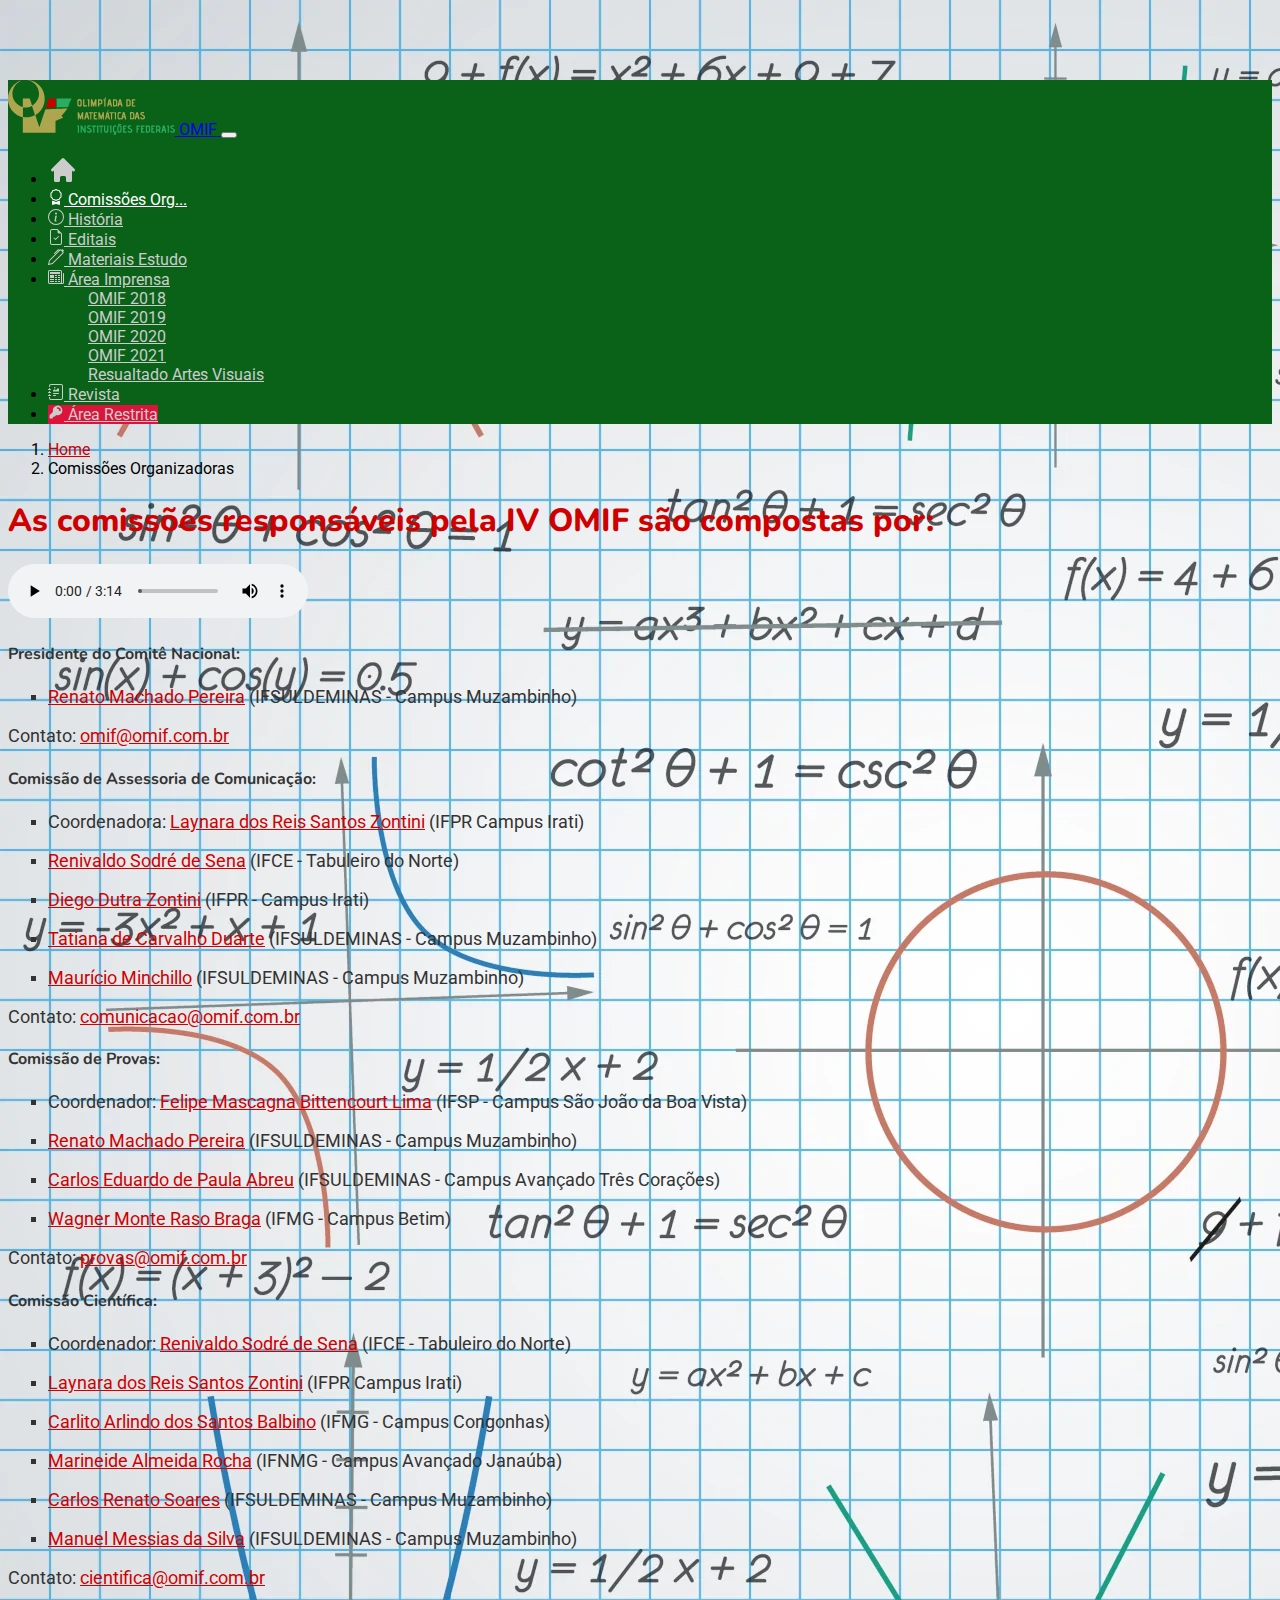
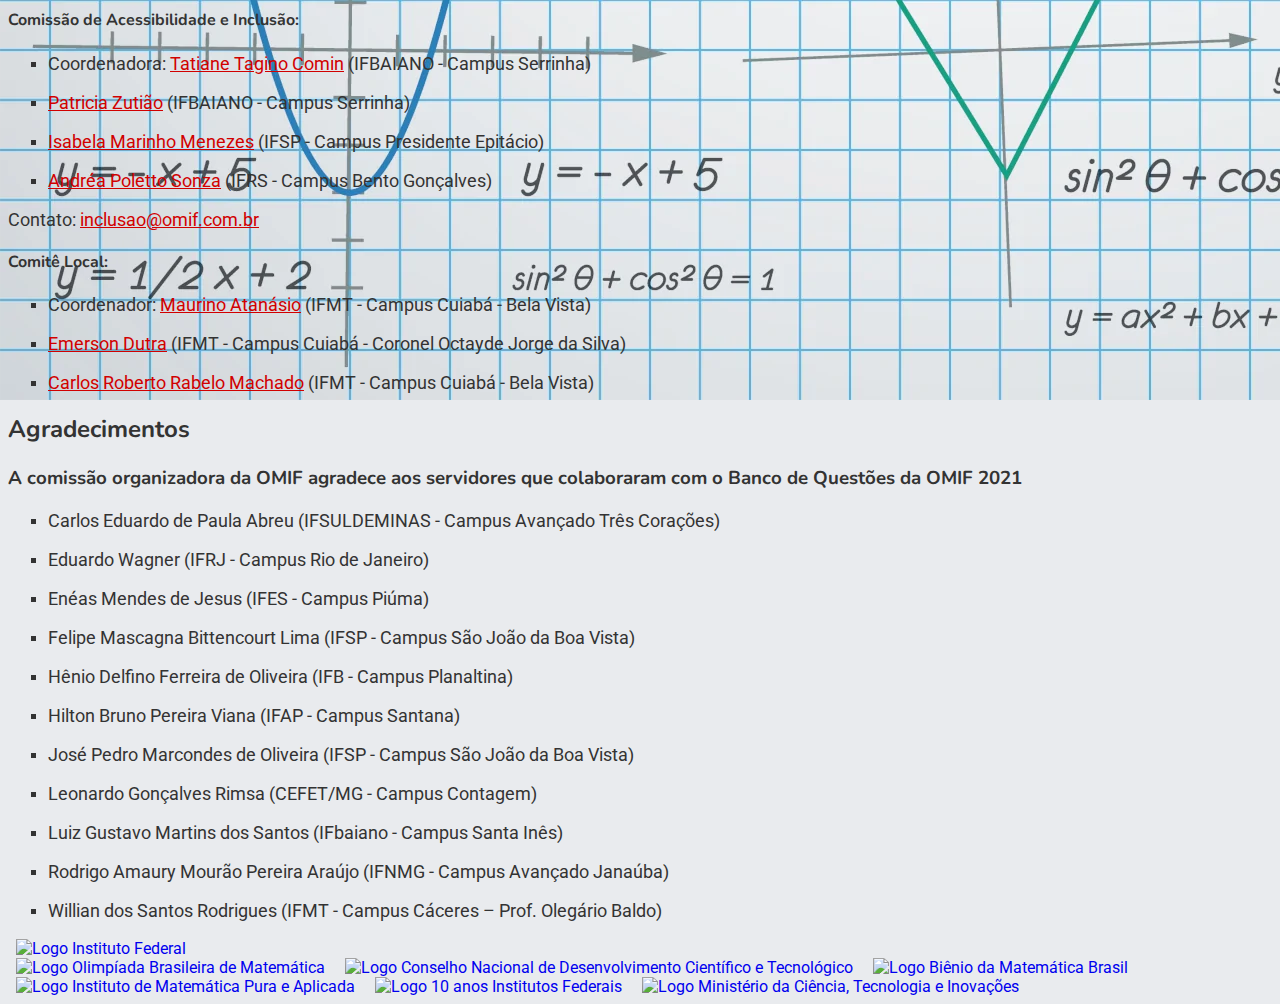
<file: comissoes_organizadoras.html>
<!DOCTYPE html>
<html lang="pt-br">

<head>
  <meta charset="UTF-8">
  <meta content="width=device-width,initial-scale=1" name="viewport">
  <meta name="theme-color" content="#0F701F">
  <meta property="og:title" content="OMIF - Olimíada de Matemática das Instituições Federais" />
  <meta property="og:type" content="website" />
  <meta property="og:url" content="https://omif.com.br" />
  <meta property="og:image" content="assets/img/omif.svg" />
  <meta property="og:image:alt" content="..." />
  <!-- <base href="https://omif.com.br" /> -->
  <meta
    content="Este é o novo domínio da Olimpíada de Matemática das Instituições Federais (OMIF). É  direcionada para alunos do ensino técnico integrado ao nível médio das instituições da rede federal de educação profissional e tecnológica brasileira e para discentes de escolas do exterior, do ensino técnico de nível médio compatível."
    name="description" />
  <link href="assets/img/favicon.svg" rel="icon">
  <link href="https://fonts.gstatic.com" rel="preconnect">
  <link href="https://fonts.googleapis.com/css2?family=Roboto:wght@400;500;700&display=swap" rel="stylesheet">
  <link href="https://fonts.gstatic.com" rel="preconnect">
  <link href="https://fonts.googleapis.com/css2?family=Nunito:wght@700;800&display=swap" rel="stylesheet">
  <link crossorigin="anonymous" href="https://cdn.jsdelivr.net/npm/bootstrap@5.0.0-beta3/dist/css/bootstrap.min.css"
    integrity="sha384-eOJMYsd53ii+scO/bJGFsiCZc+5NDVN2yr8+0RDqr0Ql0h+rP48ckxlpbzKgwra6" rel="stylesheet">

  <link href="css/main.css" rel="stylesheet">
  <title>OMIF - Comissões Organizadoras</title>
</head>

<body>

  <!--HEADER-->
  <header id="header">
    <nav class="navbar navbar-expand-xl navbar-dark fixed-top py-0" id="navbar">
      <div class="container">
        <a class="navbar-brand" href="index.html">
          <img alt="OMIF Logo" class="d-inline-block align-top" height="55" id="logo" src="assets/img/omif.svg"
            title="Olimpíada de Matemática das Instituições Federais">
          <span class="visually-hidden">OMIF</span>
        </a>

        <button aria-controls="toggleMobileMenu" aria-expanded="false" aria-label="Toggle navigation"
          class="navbar-toggler" data-bs-target="#toggleMobileMenu" data-bs-toggle="collapse" type="button">
          <span class="navbar-toggler-icon"></span>
        </button>
        <div class="collapse navbar-collapse" id="toggleMobileMenu">
          <ul class="navbar-nav ms-auto text-center fw-bold align-items-center">
            <li>
              <a class="nav-link btn-outline-success" href="index.html" title="Início">
                <svg fill="currentColor" height="30" viewBox="0 0 20 20" width="30" xmlns="http://www.w3.org/2000/svg">
                  <path
                    d="M10.707 2.293a1 1 0 00-1.414 0l-7 7a1 1 0 001.414 1.414L4 10.414V17a1 1 0 001 1h2a1 1 0 001-1v-2a1 1 0 011-1h2a1 1 0 011 1v2a1 1 0 001 1h2a1 1 0 001-1v-6.586l.293.293a1 1 0 001.414-1.414l-7-7z">
                  </path>
                </svg>

              </a>
            </li>
            <li>
              <a class="nav-link btn-outline-success active" aria-current="page" href="comissoes_organizadoras.html"
                title="Comissões Organizadoras"><svg xmlns="http://www.w3.org/2000/svg" width="16" height="16"
                  fill="currentColor" class="bi bi-award" viewBox="0 0 16 16">
                  <path
                    d="M9.669.864 8 0 6.331.864l-1.858.282-.842 1.68-1.337 1.32L2.6 6l-.306 1.854 1.337 1.32.842 1.68 1.858.282L8 12l1.669-.864 1.858-.282.842-1.68 1.337-1.32L13.4 6l.306-1.854-1.337-1.32-.842-1.68L9.669.864zm1.196 1.193.684 1.365 1.086 1.072L12.387 6l.248 1.506-1.086 1.072-.684 1.365-1.51.229L8 10.874l-1.355-.702-1.51-.229-.684-1.365-1.086-1.072L3.614 6l-.25-1.506 1.087-1.072.684-1.365 1.51-.229L8 1.126l1.356.702 1.509.229z" />
                  <path d="M4 11.794V16l4-1 4 1v-4.206l-2.018.306L8 13.126 6.018 12.1 4 11.794z" />
                </svg> Comissões
                Org...</a>
            </li>
            <li>
              <a class="nav-link btn-outline-success" href="historia.html" title="História"><svg
                  xmlns="http://www.w3.org/2000/svg" width="16" height="16" fill="currentColor"
                  class="bi bi-info-circle" viewBox="0 0 16 16">
                  <path d="M8 15A7 7 0 1 1 8 1a7 7 0 0 1 0 14zm0 1A8 8 0 1 0 8 0a8 8 0 0 0 0 16z" />
                  <path
                    d="m8.93 6.588-2.29.287-.082.38.45.083c.294.07.352.176.288.469l-.738 3.468c-.194.897.105 1.319.808 1.319.545 0 1.178-.252 1.465-.598l.088-.416c-.2.176-.492.246-.686.246-.275 0-.375-.193-.304-.533L8.93 6.588zM9 4.5a1 1 0 1 1-2 0 1 1 0 0 1 2 0z" />
                </svg> História</a>
            </li>
            <li>
              <a class="nav-link btn-outline-success" href="editais.html" title="Editais"><svg
                  xmlns="http://www.w3.org/2000/svg" width="16" height="16" fill="currentColor"
                  class="bi bi-file-earmark-check" viewBox="0 0 16 16">
                  <path
                    d="M10.854 7.854a.5.5 0 0 0-.708-.708L7.5 9.793 6.354 8.646a.5.5 0 1 0-.708.708l1.5 1.5a.5.5 0 0 0 .708 0l3-3z" />
                  <path
                    d="M14 14V4.5L9.5 0H4a2 2 0 0 0-2 2v12a2 2 0 0 0 2 2h8a2 2 0 0 0 2-2zM9.5 3A1.5 1.5 0 0 0 11 4.5h2V14a1 1 0 0 1-1 1H4a1 1 0 0 1-1-1V2a1 1 0 0 1 1-1h5.5v2z" />
                </svg> Editais</a>
            </li>
            <li>
              <a class="nav-link btn-outline-success" href="materiais_estudo.html" title="Materiais de Estudo">
                <svg xmlns="http://www.w3.org/2000/svg" width="16" height="16" fill="currentColor" class="bi bi-pen"
                  viewBox="0 0 16 16">
                  <path
                    d="m13.498.795.149-.149a1.207 1.207 0 1 1 1.707 1.708l-.149.148a1.5 1.5 0 0 1-.059 2.059L4.854 14.854a.5.5 0 0 1-.233.131l-4 1a.5.5 0 0 1-.606-.606l1-4a.5.5 0 0 1 .131-.232l9.642-9.642a.5.5 0 0 0-.642.056L6.854 4.854a.5.5 0 1 1-.708-.708L9.44.854A1.5 1.5 0 0 1 11.5.796a1.5 1.5 0 0 1 1.998-.001zm-.644.766a.5.5 0 0 0-.707 0L1.95 11.756l-.764 3.057 3.057-.764L14.44 3.854a.5.5 0 0 0 0-.708l-1.585-1.585z" />
                </svg> Materiais Estudo
              </a>
            </li>
            <li class="nav-item dropdown">
              <a aria-expanded="false" class="nav-link btn-outline-success dropdown-toggle" data-bs-toggle="dropdown"
                href="#" id="navbarDropdown" role="button" title="Área de Imprensa">
                <svg xmlns="http://www.w3.org/2000/svg" width="16" height="16" fill="currentColor"
                  class="bi bi-newspaper" viewBox="0 0 16 16">
                  <path
                    d="M0 2.5A1.5 1.5 0 0 1 1.5 1h11A1.5 1.5 0 0 1 14 2.5v10.528c0 .3-.05.654-.238.972h.738a.5.5 0 0 0 .5-.5v-9a.5.5 0 0 1 1 0v9a1.5 1.5 0 0 1-1.5 1.5H1.497A1.497 1.497 0 0 1 0 13.5v-11zM12 14c.37 0 .654-.211.853-.441.092-.106.147-.279.147-.531V2.5a.5.5 0 0 0-.5-.5h-11a.5.5 0 0 0-.5.5v11c0 .278.223.5.497.5H12z" />
                  <path
                    d="M2 3h10v2H2V3zm0 3h4v3H2V6zm0 4h4v1H2v-1zm0 2h4v1H2v-1zm5-6h2v1H7V6zm3 0h2v1h-2V6zM7 8h2v1H7V8zm3 0h2v1h-2V8zm-3 2h2v1H7v-1zm3 0h2v1h-2v-1zm-3 2h2v1H7v-1zm3 0h2v1h-2v-1z" />
                </svg> Área Imprensa
              </a>
              <ul aria-labelledby="navbarDropdown" class="dropdown-menu dropdown-menu-dark pt-2">
                <li><a class="dropdown-item fw-bold" href="omif_2018_2.html">OMIF 2018</a></li>
                <li><a class="dropdown-item fw-bold" href="omif_2019_2.html">OMIF 2019</a></li>
                <li><a class="dropdown-item fw-bold" href="omif_2020.html">OMIF 2020</a></li>
                <li><a class="dropdown-item fw-bold" href="omif_2021.html">OMIF 2021</a></li>
                <li><a class="dropdown-item fw-bold" href="artes_visuais.html">Resualtado Artes
                    Visuais</a></li>
              </ul>
            </li>
            <li>
              <a class="nav-link btn-outline-success" href="revista.html" title="Revista OMIF 2021"><svg
                  xmlns="http://www.w3.org/2000/svg" width="16" height="16" fill="currentColor"
                  class="bi bi-journal-richtext" viewBox="0 0 16 16">
                  <path
                    d="M7.5 3.75a.75.75 0 1 1-1.5 0 .75.75 0 0 1 1.5 0zm-.861 1.542 1.33.886 1.854-1.855a.25.25 0 0 1 .289-.047L11 4.75V7a.5.5 0 0 1-.5.5h-5A.5.5 0 0 1 5 7v-.5s1.54-1.274 1.639-1.208zM5 9.5a.5.5 0 0 1 .5-.5h5a.5.5 0 0 1 0 1h-5a.5.5 0 0 1-.5-.5zm0 2a.5.5 0 0 1 .5-.5h2a.5.5 0 0 1 0 1h-2a.5.5 0 0 1-.5-.5z" />
                  <path
                    d="M3 0h10a2 2 0 0 1 2 2v12a2 2 0 0 1-2 2H3a2 2 0 0 1-2-2v-1h1v1a1 1 0 0 0 1 1h10a1 1 0 0 0 1-1V2a1 1 0 0 0-1-1H3a1 1 0 0 0-1 1v1H1V2a2 2 0 0 1 2-2z" />
                  <path
                    d="M1 5v-.5a.5.5 0 0 1 1 0V5h.5a.5.5 0 0 1 0 1h-2a.5.5 0 0 1 0-1H1zm0 3v-.5a.5.5 0 0 1 1 0V8h.5a.5.5 0 0 1 0 1h-2a.5.5 0 0 1 0-1H1zm0 3v-.5a.5.5 0 0 1 1 0v.5h.5a.5.5 0 0 1 0 1h-2a.5.5 0 0 1 0-1H1z" />
                </svg> Revista</a>
            </li>
            <li class="ms-1">
              <a class="nav-link btn-outline-danger" style="background-color: crimson;"
                href="https://omif.muz.ifsuldeminas.edu.br/areaRestrita" title="Acessar Área Restrita">
                <svg fill="currentColor" height="16" viewBox="0 0 20 20" width="16" xmlns="http://www.w3.org/2000/svg">
                  <path clip-rule="evenodd"
                    d="M18 8a6 6 0 01-7.743 5.743L10 14l-1 1-1 1H6v2H2v-4l4.257-4.257A6 6 0 1118 8zm-6-4a1 1 0 100 2 2 2 0 012 2 1 1 0 102 0 4 4 0 00-4-4z"
                    fill-rule="evenodd"></path>
                </svg>
                Área Restrita
              </a>
            </li>
          </ul>
        </div>
      </div>
    </nav>
  </header>
  <!--HEADER-->
  <!--MAIN-->
  <main class="container my-3">
    <div class="col-12" id="mainCard">
      <section class="card">
        <div class="card-header pb-0">
          <nav aria-label="breadcrumb" style="--bs-breadcrumb-divider: '>';">
            <ol class="breadcrumb">
              <li class="breadcrumb-item small"><a href="index.html">Home</a></li>
              <li aria-current="page" class="breadcrumb-item small active">Comissões Organizadoras</li>
            </ol>
          </nav>
        </div>
        <div class="card-body mb-3 mx-xl-5">
          <h1 class="card-title text-center mb-4">
            As comissões responsáveis pela IV OMIF são compostas por:
          </h1>
          <audio class="w-100" controls="controls">
            <source src="audios/organizacao.mp3" type="audio/mpeg" />
            <source src="audios/organizacao.ogg" type="audio/ogg; codec=opus" />
          </audio>
          <section style="color:#333333;">
            <h4 class="fw-bold pb-2 text-dark">
              Presidente do Comitê Nacional:
            </h4>
            <ul style="list-style: square;">
              <li>
                <p style="font-size: large;">
                  <a href="http://lattes.cnpq.br/1751442161665645" target="_blank" rel="noopener noreferrer">Renato
                    Machado Pereira</a> (IFSULDEMINAS - Campus Muzambinho)
                </p>
              </li>
            </ul>
            <p class="pt-2">
              Contato: <span id="cloak8bb9b56483c06ebacbf5276aef64c8b4">Este endereço de email está sendo protegido de
                spambots. Você precisa do JavaScript ativado para vê-lo.</span>
              <script type='text/javascript'>
                document.getElementById('cloak8bb9b56483c06ebacbf5276aef64c8b4').innerHTML = '';
                var prefix = '&#109;a' + 'i&#108;' + '&#116;o';
                var path = 'hr' + 'ef' + '=';
                var addy8bb9b56483c06ebacbf5276aef64c8b4 = '&#111;m&#105;f' + '&#64;';
                addy8bb9b56483c06ebacbf5276aef64c8b4 = addy8bb9b56483c06ebacbf5276aef64c8b4 + '&#111;m&#105;f' + '&#46;' + 'c&#111;m' + '&#46;' + 'br';
                var addy_text8bb9b56483c06ebacbf5276aef64c8b4 = '&#111;m&#105;f' + '&#64;' + '&#111;m&#105;f' + '&#46;' + 'c&#111;m' + '&#46;' + 'br'; document.getElementById('cloak8bb9b56483c06ebacbf5276aef64c8b4').innerHTML += '<a ' + path + '\'' + prefix + ':' + addy8bb9b56483c06ebacbf5276aef64c8b4 + '\'>' + addy_text8bb9b56483c06ebacbf5276aef64c8b4 + '<\/a>';
              </script>
            </p>

            <h4 class="text-dark fw-bold pt-4 pb-2">
              Comissão de Assessoria de Comunicação:
            </h4>
            <ul style="list-style: square;">
              <li>
                <p style="font-size: large;">
                  Coordenadora:
                  <a href="http://lattes.cnpq.br/2974114646296601" target="_blank" rel="noopener noreferrer">Laynara dos
                    Reis Santos Zontini</a> (IFPR Campus Irati)
                </p>
              </li>
              <li>
                <p style="font-size: large;">
                  <a href="http://lattes.cnpq.br/0186567001568414" target="_blank" rel="noopener noreferrer">Renivaldo
                    Sodré de Sena</a> (IFCE - Tabuleiro do Norte)
                </p>
              </li>
              <li>
                <p style="font-size: large;">
                  <a href="http://lattes.cnpq.br/6223809161378741" target="_blank" rel="noopener noreferrer">Diego Dutra
                    Zontini</a> (IFPR - Campus Irati)
                </p>
              </li>
              <li>
                <p style="font-size: large;">
                  <a href="http://lattes.cnpq.br/7850117826865549" target="_blank" rel="noopener noreferrer">Tatiana de
                    Carvalho Duarte</a> (IFSULDEMINAS - Campus Muzambinho)
                </p>
              </li>
              <li>
                <p style="font-size: large;">
                  <a href="http://lattes.cnpq.br/4228111160212515" target="_blank" rel="noopener noreferrer">Maurício
                    Minchillo</a> (IFSULDEMINAS - Campus Muzambinho)
                </p>
              </li>
            </ul>
            <p class="pt-2">
              Contato: <span id="cloak6a87886abd369ffccd89fe776b0df0e3">Este endereço de email está sendo protegido de
                spambots. Você precisa do JavaScript ativado para vê-lo.</span>
              <script type='text/javascript'>
                document.getElementById('cloak6a87886abd369ffccd89fe776b0df0e3').innerHTML = '';
                var prefix = '&#109;a' + 'i&#108;' + '&#116;o';
                var path = 'hr' + 'ef' + '=';
                var addy6a87886abd369ffccd89fe776b0df0e3 = 'c&#111;m&#117;n&#105;c&#97;c&#97;&#111;' + '&#64;';
                addy6a87886abd369ffccd89fe776b0df0e3 = addy6a87886abd369ffccd89fe776b0df0e3 + '&#111;m&#105;f' + '&#46;' + 'c&#111;m' + '&#46;' + 'br';
                var addy_text6a87886abd369ffccd89fe776b0df0e3 = 'c&#111;m&#117;n&#105;c&#97;c&#97;&#111;' + '&#64;' + '&#111;m&#105;f' + '&#46;' + 'c&#111;m' + '&#46;' + 'br'; document.getElementById('cloak6a87886abd369ffccd89fe776b0df0e3').innerHTML += '<a ' + path + '\'' + prefix + ':' + addy6a87886abd369ffccd89fe776b0df0e3 + '\'>' + addy_text6a87886abd369ffccd89fe776b0df0e3 + '<\/a>';
              </script>
            </p>

            <h4 class="text-dark fw-bold pt-4 pb-2">
              Comissão de Provas:
            </h4>
            <ul style="list-style: square;">
              <li>
                <p style="font-size: large;">
                  Coordenador:
                  <a href="http://lattes.cnpq.br/3446336830903679" target="_blank" rel="noopener noreferrer">Felipe
                    Mascagna Bittencourt Lima</a> (IFSP - Campus São João da Boa Vista)
                </p>
              </li>
              <li>
                <p style="font-size: large;">
                  <a href="http://lattes.cnpq.br/1751442161665645" target="_blank" rel="noopener noreferrer">Renato
                    Machado Pereira</a> (IFSULDEMINAS - Campus Muzambinho)
                </p>
              </li>
              <li>
                <p style="font-size: large;">
                  <a href="http://lattes.cnpq.br/2448475113100105" target="_blank" rel="noopener noreferrer">Carlos
                    Eduardo de Paula Abreu</a> (IFSULDEMINAS - Campus Avançado Três Corações)
                </p>
              </li>
              <li>
                <p style="font-size: large;">
                  <a href="http://lattes.cnpq.br/1419477027573472" target="_blank" rel="noopener noreferrer">Wagner
                    Monte Raso Braga</a> (IFMG - Campus Betim)
                </p>
              </li>
            </ul>
            <p class="pt-2">
              Contato: <span id="cloakf678eb0abba205fc6acb396ca0f5843b">Este endereço de email está sendo protegido de
                spambots. Você precisa do JavaScript ativado para vê-lo.</span>
              <script type='text/javascript'>
                document.getElementById('cloakf678eb0abba205fc6acb396ca0f5843b').innerHTML = '';
                var prefix = '&#109;a' + 'i&#108;' + '&#116;o';
                var path = 'hr' + 'ef' + '=';
                var addyf678eb0abba205fc6acb396ca0f5843b = 'pr&#111;v&#97;s' + '&#64;';
                addyf678eb0abba205fc6acb396ca0f5843b = addyf678eb0abba205fc6acb396ca0f5843b + '&#111;m&#105;f' + '&#46;' + 'c&#111;m' + '&#46;' + 'br';
                var addy_textf678eb0abba205fc6acb396ca0f5843b = 'pr&#111;v&#97;s' + '&#64;' + '&#111;m&#105;f' + '&#46;' + 'c&#111;m' + '&#46;' + 'br'; document.getElementById('cloakf678eb0abba205fc6acb396ca0f5843b').innerHTML += '<a ' + path + '\'' + prefix + ':' + addyf678eb0abba205fc6acb396ca0f5843b + '\'>' + addy_textf678eb0abba205fc6acb396ca0f5843b + '<\/a>';
              </script>
            </p>

            <h4 class="text-dark fw-bold pt-4 pb-2">
              Comissão Científica:
            </h4>
            <ul style="list-style: square;">
              <li>
                <p style="font-size: large;">
                  Coordenador:
                  <a href="http://lattes.cnpq.br/0186567001568414" target="_blank" rel="noopener noreferrer">Renivaldo
                    Sodré de Sena</a> (IFCE - Tabuleiro do Norte)
                </p>
              </li>
              <li>
                <p style="font-size: large;">
                  <a href="http://lattes.cnpq.br/2974114646296601" target="_blank" rel="noopener noreferrer">Laynara dos
                    Reis Santos Zontini</a> (IFPR Campus Irati)
                </p>
              </li>
              <li>
                <p style="font-size: large;">
                  <a href="http://lattes.cnpq.br/5591423327656941" target="_blank" rel="noopener noreferrer">Carlito
                    Arlindo dos Santos Balbino</a> (IFMG - Campus Congonhas)
                </p>
              </li>
              <li>
                <p style="font-size: large;">
                  <a href="http://lattes.cnpq.br/5446125848650484" target="_blank" rel="noopener noreferrer">Marineide
                    Almeida Rocha</a> (IFNMG - Campus Avançado Janaúba)
                </p>
              </li>
              <li>
                <p style="font-size: large;">
                  <a href="http://lattes.cnpq.br/5941217072786647" target="_blank" rel="noopener noreferrer">Carlos
                    Renato Soares</a> (IFSULDEMINAS - Campus Muzambinho)
                </p>
              </li>
              <li>
                <p style="font-size: large;">
                  <a href="http://lattes.cnpq.br/5216051043112483" target="_blank" rel="noopener noreferrer">Manuel
                    Messias da Silva</a> (IFSULDEMINAS - Campus Muzambinho)
                </p>
              </li>
            </ul>
            <p class="pt-2">
              Contato: <span id="cloak2732dbb3b5d0d4a43971f21d0ce9cfa9">Este endereço de email está sendo protegido de
                spambots. Você precisa do JavaScript ativado para vê-lo.</span>
              <script type='text/javascript'>
                document.getElementById('cloak2732dbb3b5d0d4a43971f21d0ce9cfa9').innerHTML = '';
                var prefix = '&#109;a' + 'i&#108;' + '&#116;o';
                var path = 'hr' + 'ef' + '=';
                var addy2732dbb3b5d0d4a43971f21d0ce9cfa9 = 'c&#105;&#101;nt&#105;f&#105;c&#97;' + '&#64;';
                addy2732dbb3b5d0d4a43971f21d0ce9cfa9 = addy2732dbb3b5d0d4a43971f21d0ce9cfa9 + '&#111;m&#105;f' + '&#46;' + 'c&#111;m' + '&#46;' + 'br';
                var addy_text2732dbb3b5d0d4a43971f21d0ce9cfa9 = 'c&#105;&#101;nt&#105;f&#105;c&#97;' + '&#64;' + '&#111;m&#105;f' + '&#46;' + 'c&#111;m' + '&#46;' + 'br'; document.getElementById('cloak2732dbb3b5d0d4a43971f21d0ce9cfa9').innerHTML += '<a ' + path + '\'' + prefix + ':' + addy2732dbb3b5d0d4a43971f21d0ce9cfa9 + '\'>' + addy_text2732dbb3b5d0d4a43971f21d0ce9cfa9 + '<\/a>';
              </script>
            </p>

            <h4 class="text-dark fw-bold pt-4 pb-2">
              Comissão de Acessibilidade e Inclusão:
            </h4>
            <ul style="list-style: square;">
              <li>
                <p style="font-size: large;">
                  Coordenadora:
                  <a href="http://lattes.cnpq.br/5145319887087125" target="_blank" rel="noopener noreferrer">Tatiane
                    Tagino Comin</a> (IFBAIANO - Campus Serrinha)
                </p>
              </li>
              <li>
                <p style="font-size: large;">
                  <a href="http://lattes.cnpq.br/0128895328177900" target="_blank" rel="noopener noreferrer">Patricia
                    Zutião</a> (IFBAIANO - Campus Serrinha)
                </p>
              </li>
              <li>
                <p style="font-size: large;">
                  <a href="http://lattes.cnpq.br/9460212375635089" target="_blank" rel="noopener noreferrer">Isabela
                    Marinho Menezes</a> (IFSP - Campus Presidente Epitácio)
                </p>
              </li>
              <li>
                <p style="font-size: large;">
                  <a href="http://lattes.cnpq.br/3125832905320322" target="_blank" rel="noopener noreferrer">Andréa
                    Poletto Sonza</a> (IFRS - Campus Bento Gonçalves)
                </p>
              </li>
            </ul>
            <p class="pt-2">
              Contato: <span id="cloak6b9dc55914b4a0ec13a1c9834d661b9a">Este endereço de email está sendo protegido de
                spambots. Você precisa do JavaScript ativado para vê-lo.</span>
              <script type='text/javascript'>
                document.getElementById('cloak6b9dc55914b4a0ec13a1c9834d661b9a').innerHTML = '';
                var prefix = '&#109;a' + 'i&#108;' + '&#116;o';
                var path = 'hr' + 'ef' + '=';
                var addy6b9dc55914b4a0ec13a1c9834d661b9a = '&#105;ncl&#117;s&#97;&#111;' + '&#64;';
                addy6b9dc55914b4a0ec13a1c9834d661b9a = addy6b9dc55914b4a0ec13a1c9834d661b9a + '&#111;m&#105;f' + '&#46;' + 'c&#111;m' + '&#46;' + 'br';
                var addy_text6b9dc55914b4a0ec13a1c9834d661b9a = '&#105;ncl&#117;s&#97;&#111;' + '&#64;' + '&#111;m&#105;f' + '&#46;' + 'c&#111;m' + '&#46;' + 'br'; document.getElementById('cloak6b9dc55914b4a0ec13a1c9834d661b9a').innerHTML += '<a ' + path + '\'' + prefix + ':' + addy6b9dc55914b4a0ec13a1c9834d661b9a + '\'>' + addy_text6b9dc55914b4a0ec13a1c9834d661b9a + '<\/a>';
              </script>
            </p>

            <h4 class="text-dark fw-bold pt-4 pb-2">
              Comitê Local:
            </h4>
            <ul style="list-style: square;">
              <li>
                <p style="font-size: large;">
                  Coordenador:
                  <a href="http://lattes.cnpq.br/9041408374399902" target="_blank" rel="noopener noreferrer">Maurino
                    Atanásio</a> (IFMT - Campus Cuiabá - Bela Vista)
                </p>
              </li>
              <li>
                <p style="font-size: large;">
                  <a href="/ http://lattes.cnpq.br/9220789037194856" target="_blank" rel="noopener noreferrer">Emerson
                    Dutra</a> (IFMT - Campus Cuiabá - Coronel Octayde Jorge da Silva)
                </p>
              </li>
              <li>
                <p style="font-size: large;">
                  <a href="http://lattes.cnpq.br/9584120968609623" target="_blank" rel="noopener noreferrer">Carlos
                    Roberto Rabelo Machado</a> (IFMT - Campus Cuiabá - Bela Vista)
                </p>
              </li>
            </ul>
            <h2 class="text-center text-success fw-bold pb-1 pt-5">
              Agradecimentos
            </h2>
            <h3 class="text-center fw-bold pb-3">
              A comissão organizadora da OMIF agradece aos servidores que colaboraram com o Banco de Questões da OMIF
              2021
            </h3>
            <ul style="list-style: square;">
              <li>
                <p style="font-size: large;">
                  Carlos Eduardo de Paula Abreu (IFSULDEMINAS - Campus Avançado Três Corações)
                </p>
              </li>
              <li>
                <p style="font-size: large;">
                  Eduardo Wagner (IFRJ - Campus Rio de Janeiro)
                </p>
              </li>
              <li>
                <p style="font-size: large;">
                  Enéas Mendes de Jesus (IFES - Campus Piúma)
                </p>
              </li>
              <li>
                <p style="font-size: large;">
                  Felipe Mascagna Bittencourt Lima (IFSP - Campus São João da Boa Vista)
                </p>
              </li>
              <li>
                <p style="font-size: large;">
                  Hênio Delfino Ferreira de Oliveira (IFB - Campus Planaltina)
                </p>
              </li>
              <li>
                <p style="font-size: large;">
                  Hilton Bruno Pereira Viana (IFAP - Campus Santana)
                </p>
              </li>
              <li>
                <p style="font-size: large;">
                  José Pedro Marcondes de Oliveira (IFSP - Campus São João da Boa Vista)
                </p>
              </li>
              <li>
                <p style="font-size: large;">
                  Leonardo Gonçalves Rimsa (CEFET/MG - Campus Contagem)
                </p>
              </li>
              <li>
                <p style="font-size: large;">
                  Luiz Gustavo Martins dos Santos (IFbaiano - Campus Santa Inês)
                </p>
              </li>
              <li>
                <p style="font-size: large;">
                  Rodrigo Amaury Mourão Pereira Araújo (IFNMG - Campus Avançado Janaúba)
                </p>
              </li>
              <li>
                <p style="font-size: large;">
                  Willian dos Santos Rodrigues (IFMT - Campus Cáceres – Prof. Olegário Baldo)
                </p>
              </li>
            </ul>
          </section>
        </div>
      </section>
    </div>
  </main>

  <footer class="card-footer bg-white px-3">
    <div class="row text-center align-items-center">
      <div class="d-xl-inline-block d-block col-12 col-xl-3 py-3 text-xl-start">
        <a href="#"><img alt="Logo Instituto Federal" class="lazyload" data-src="assets/img/logo_if.png"
            height="50"></a>
      </div>
      <div class="col-12 col-xl-9 text-xl-end">
        <a href="https://www.obm.org.br" rel="noopener" target="_blank">
          <img alt="Logo Olimpíada Brasileira de Matemática" class="lazyload" data-src="assets/img/obm.png" height="80">
        </a>
        <a href="https://www.gov.br/cnpq/pt-br" rel="noopener" target="_blank">
          <img alt="Logo Conselho Nacional de Desenvolvimento Científico e Tecnológico" class="lazyload"
            data-src="assets/img/cnpq.png" height="65">
        </a>
        <a href="https://www.bieniodamatematica.org.br" rel="noopener" target="_blank">
          <img alt="Logo Biênio da Matemática Brasil" class="lazyload" data-src="assets/img/bienio.png" height="85">
        </a>
        <a href="https://impa.br" rel="noopener" target="_blank">
          <img alt="Logo Instituto de Matemática Pura e Aplicada" class="lazyload" data-src="assets/img/impa.png"
            height="85">
        </a>
        <a href="#">
          <img alt="Logo 10 anos Institutos Federais" class="lazyload" data-src="assets/img/10anos.webp" height="85">
        </a>
        <a href="https://www.gov.br/mcti/pt-br" rel="noopener" target="_blank">
          <img alt="Logo Ministério da Ciência, Tecnologia e Inovações" class="lazyload"
            data-src="assets/img/governo.webp" height="44">
        </a>
      </div>
    </div>
  </footer>

  <!--btn go to top-->
  <div class="text-right ">
    <button id="btn_top" onclick="toTop()" title="Ir ao topo">
      <svg fill="currentColor" height="30" viewBox="0 0 20 20" width="30" xmlns="http://www.w3.org/2000/svg">
        <path clip-rule="evenodd"
          d="M14.707 12.707a1 1 0 01-1.414 0L10 9.414l-3.293 3.293a1 1 0 01-1.414-1.414l4-4a1 1 0 011.414 0l4 4a1 1 0 010 1.414z"
          fill-rule="evenodd"></path>
      </svg>
    </button>
  </div>


  <!-- Bootstrap Bundle with Popper -->
  <script async src="js/bootstrap.bundle.min.js"></script>
  <script async src="js/lazysizes.min.js"></script>
  <script src="js/main.js"></script>
  <div vw class="enabled">
    <div vw-access-button class="active"></div>
    <div vw-plugin-wrapper>
      <div class="vw-plugin-top-wrapper"></div>
    </div>
  </div>
  <script src="https://vlibras.gov.br/app/vlibras-plugin.js"></script>
  <script>
    new window.VLibras.Widget('https://vlibras.gov.br/app');
  </script>
</body>

</html>
</file>
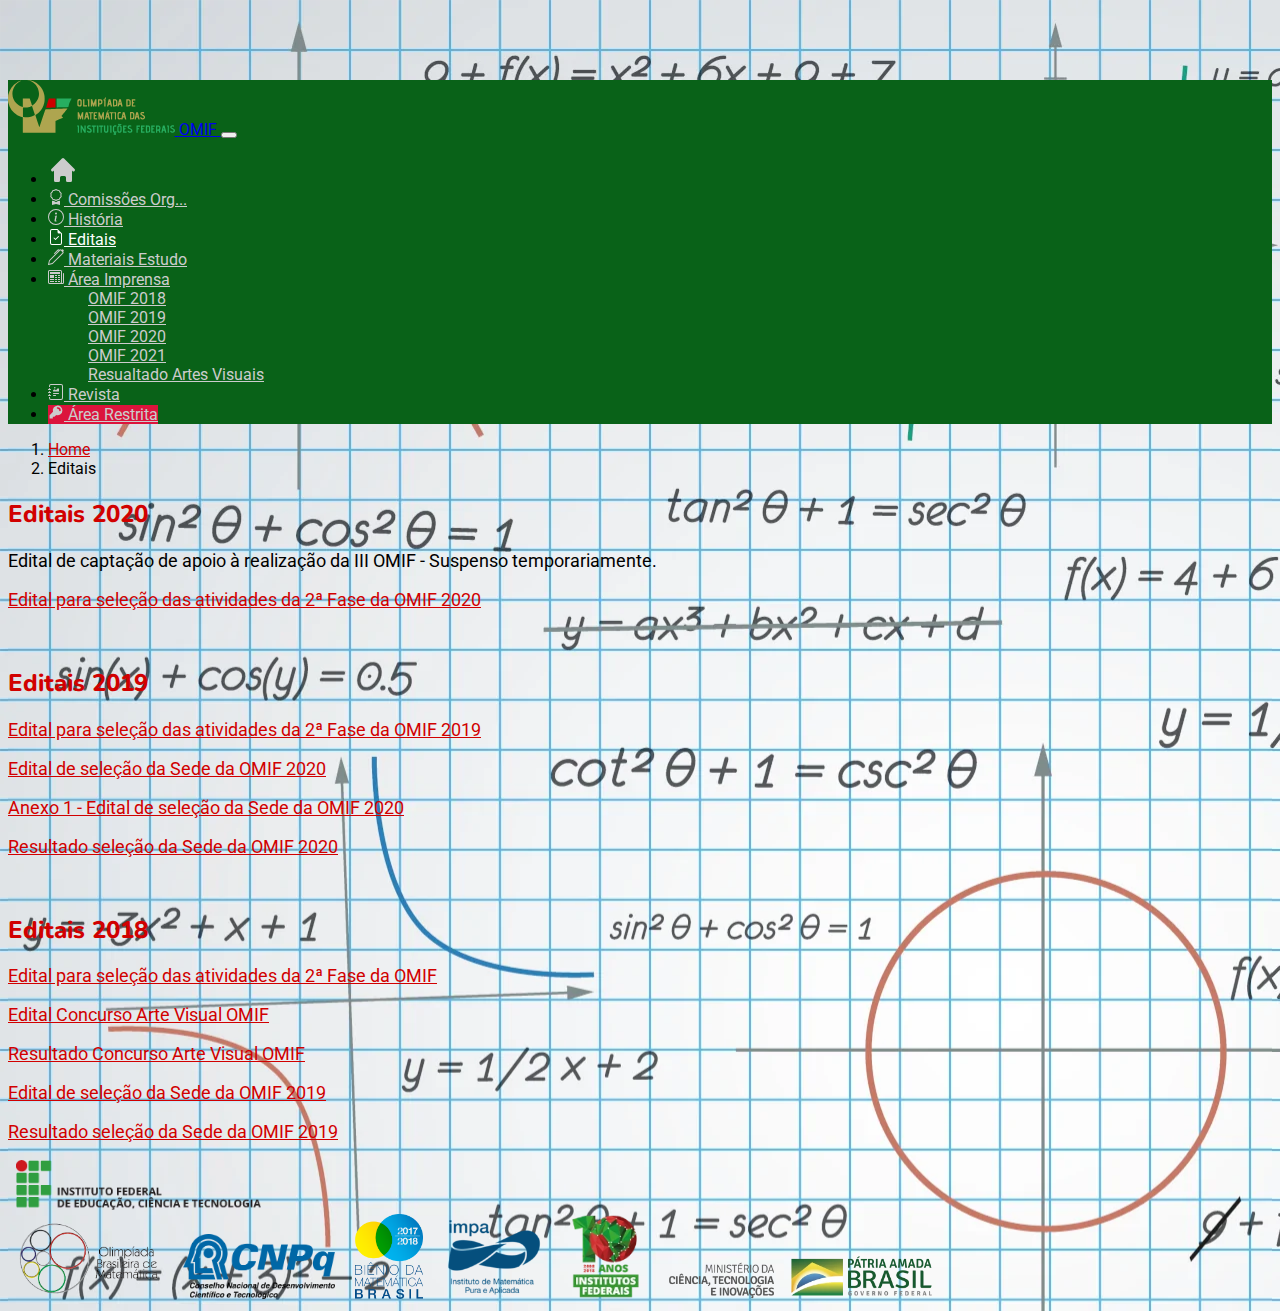
<file: editais.html>
<!DOCTYPE html>
<html lang="pt-br">

<head>
    <meta charset="UTF-8">
    <meta content="width=device-width,initial-scale=1" name="viewport">
    <meta name="theme-color" content="#0F701F">
    <meta property="og:title" content="OMIF - Olimíada de Matemática das Instituições Federais" />
    <meta property="og:type" content="website" />
    <meta property="og:url" content="https://omif.com.br" />
    <meta property="og:image" content="assets/img/omif.svg" />
    <meta property="og:image:alt" content="..." />
    <!-- <base href="https://omif.com.br" /> -->
    <meta
        content="Este é o novo domínio da Olimpíada de Matemática das Instituições Federais (OMIF). É  direcionada para alunos do ensino técnico integrado ao nível médio das instituições da rede federal de educação profissional e tecnológica brasileira e para discentes de escolas do exterior, do ensino técnico de nível médio compatível."
        name="description" />
    <link href="assets/img/favicon.svg" rel="icon">
    <link href="https://fonts.gstatic.com" rel="preconnect">
    <link href="https://fonts.googleapis.com/css2?family=Roboto:wght@400;500;700&display=swap" rel="stylesheet">
    <link href="https://fonts.gstatic.com" rel="preconnect">
    <link href="https://fonts.googleapis.com/css2?family=Nunito:wght@700;800&display=swap" rel="stylesheet">
    <link crossorigin="anonymous" href="https://cdn.jsdelivr.net/npm/bootstrap@5.0.0-beta3/dist/css/bootstrap.min.css"
        integrity="sha384-eOJMYsd53ii+scO/bJGFsiCZc+5NDVN2yr8+0RDqr0Ql0h+rP48ckxlpbzKgwra6" rel="stylesheet">

    <link href="css/main.css" rel="stylesheet">
    <title>OMIF - Editais</title>
</head>

<body>

    <!--HEADER-->
    <header id="header">
        <nav class="navbar navbar-expand-xl navbar-dark fixed-top py-0" id="navbar">
            <div class="container">
                <a class="navbar-brand" href="index.html">
                    <img alt="OMIF Logo" class="d-inline-block align-top" height="55" id="logo"
                        src="assets/img/omif.svg" title="Olimpíada de Matemática das Instituições Federais">
                    <span class="visually-hidden">OMIF</span>
                </a>

                <button aria-controls="toggleMobileMenu" aria-expanded="false" aria-label="Toggle navigation"
                    class="navbar-toggler" data-bs-target="#toggleMobileMenu" data-bs-toggle="collapse" type="button">
                    <span class="navbar-toggler-icon"></span>
                </button>
                <div class="collapse navbar-collapse" id="toggleMobileMenu">
                    <ul class="navbar-nav ms-auto text-center fw-bold align-items-center">
                        <li>
                            <a class="nav-link btn-outline-success" href="index.html" title="Início">
                                <svg fill="currentColor" height="30" viewBox="0 0 20 20" width="30"
                                    xmlns="http://www.w3.org/2000/svg">
                                    <path
                                        d="M10.707 2.293a1 1 0 00-1.414 0l-7 7a1 1 0 001.414 1.414L4 10.414V17a1 1 0 001 1h2a1 1 0 001-1v-2a1 1 0 011-1h2a1 1 0 011 1v2a1 1 0 001 1h2a1 1 0 001-1v-6.586l.293.293a1 1 0 001.414-1.414l-7-7z">
                                    </path>
                                </svg>

                            </a>
                        </li>
                        <li>
                            <a class="nav-link btn-outline-success" href="comissoes_organizadoras.html"
                                title="Comissões Organizadoras"><svg xmlns="http://www.w3.org/2000/svg" width="16"
                                    height="16" fill="currentColor" class="bi bi-award" viewBox="0 0 16 16">
                                    <path
                                        d="M9.669.864 8 0 6.331.864l-1.858.282-.842 1.68-1.337 1.32L2.6 6l-.306 1.854 1.337 1.32.842 1.68 1.858.282L8 12l1.669-.864 1.858-.282.842-1.68 1.337-1.32L13.4 6l.306-1.854-1.337-1.32-.842-1.68L9.669.864zm1.196 1.193.684 1.365 1.086 1.072L12.387 6l.248 1.506-1.086 1.072-.684 1.365-1.51.229L8 10.874l-1.355-.702-1.51-.229-.684-1.365-1.086-1.072L3.614 6l-.25-1.506 1.087-1.072.684-1.365 1.51-.229L8 1.126l1.356.702 1.509.229z" />
                                    <path d="M4 11.794V16l4-1 4 1v-4.206l-2.018.306L8 13.126 6.018 12.1 4 11.794z" />
                                </svg> Comissões
                                Org...</a>
                        </li>
                        <li>
                            <a class="nav-link btn-outline-success" href="historia.html" title="História"><svg
                                    xmlns="http://www.w3.org/2000/svg" width="16" height="16" fill="currentColor"
                                    class="bi bi-info-circle" viewBox="0 0 16 16">
                                    <path d="M8 15A7 7 0 1 1 8 1a7 7 0 0 1 0 14zm0 1A8 8 0 1 0 8 0a8 8 0 0 0 0 16z" />
                                    <path
                                        d="m8.93 6.588-2.29.287-.082.38.45.083c.294.07.352.176.288.469l-.738 3.468c-.194.897.105 1.319.808 1.319.545 0 1.178-.252 1.465-.598l.088-.416c-.2.176-.492.246-.686.246-.275 0-.375-.193-.304-.533L8.93 6.588zM9 4.5a1 1 0 1 1-2 0 1 1 0 0 1 2 0z" />
                                </svg> História</a>
                        </li>
                        <li>
                            <a class="nav-link btn-outline-success active" aria-current="page" href="editais.html"
                                title="Editais"><svg xmlns="http://www.w3.org/2000/svg" width="16" height="16"
                                    fill="currentColor" class="bi bi-file-earmark-check" viewBox="0 0 16 16">
                                    <path
                                        d="M10.854 7.854a.5.5 0 0 0-.708-.708L7.5 9.793 6.354 8.646a.5.5 0 1 0-.708.708l1.5 1.5a.5.5 0 0 0 .708 0l3-3z" />
                                    <path
                                        d="M14 14V4.5L9.5 0H4a2 2 0 0 0-2 2v12a2 2 0 0 0 2 2h8a2 2 0 0 0 2-2zM9.5 3A1.5 1.5 0 0 0 11 4.5h2V14a1 1 0 0 1-1 1H4a1 1 0 0 1-1-1V2a1 1 0 0 1 1-1h5.5v2z" />
                                </svg> Editais</a>
                        </li>
                        <li>
                            <a class="nav-link btn-outline-success" href="materiais_estudo.html"
                                title="Materiais de Estudo">
                                <svg xmlns="http://www.w3.org/2000/svg" width="16" height="16" fill="currentColor"
                                    class="bi bi-pen" viewBox="0 0 16 16">
                                    <path
                                        d="m13.498.795.149-.149a1.207 1.207 0 1 1 1.707 1.708l-.149.148a1.5 1.5 0 0 1-.059 2.059L4.854 14.854a.5.5 0 0 1-.233.131l-4 1a.5.5 0 0 1-.606-.606l1-4a.5.5 0 0 1 .131-.232l9.642-9.642a.5.5 0 0 0-.642.056L6.854 4.854a.5.5 0 1 1-.708-.708L9.44.854A1.5 1.5 0 0 1 11.5.796a1.5 1.5 0 0 1 1.998-.001zm-.644.766a.5.5 0 0 0-.707 0L1.95 11.756l-.764 3.057 3.057-.764L14.44 3.854a.5.5 0 0 0 0-.708l-1.585-1.585z" />
                                </svg> Materiais Estudo
                            </a>
                        </li>
                        <li class="nav-item dropdown">
                            <a aria-expanded="false" class="nav-link btn-outline-success dropdown-toggle"
                                data-bs-toggle="dropdown" href="#" id="navbarDropdown" role="button"
                                title="Área de Imprensa">
                                <svg xmlns="http://www.w3.org/2000/svg" width="16" height="16" fill="currentColor"
                                    class="bi bi-newspaper" viewBox="0 0 16 16">
                                    <path
                                        d="M0 2.5A1.5 1.5 0 0 1 1.5 1h11A1.5 1.5 0 0 1 14 2.5v10.528c0 .3-.05.654-.238.972h.738a.5.5 0 0 0 .5-.5v-9a.5.5 0 0 1 1 0v9a1.5 1.5 0 0 1-1.5 1.5H1.497A1.497 1.497 0 0 1 0 13.5v-11zM12 14c.37 0 .654-.211.853-.441.092-.106.147-.279.147-.531V2.5a.5.5 0 0 0-.5-.5h-11a.5.5 0 0 0-.5.5v11c0 .278.223.5.497.5H12z" />
                                    <path
                                        d="M2 3h10v2H2V3zm0 3h4v3H2V6zm0 4h4v1H2v-1zm0 2h4v1H2v-1zm5-6h2v1H7V6zm3 0h2v1h-2V6zM7 8h2v1H7V8zm3 0h2v1h-2V8zm-3 2h2v1H7v-1zm3 0h2v1h-2v-1zm-3 2h2v1H7v-1zm3 0h2v1h-2v-1z" />
                                </svg> Área Imprensa
                            </a>
                            <ul aria-labelledby="navbarDropdown" class="dropdown-menu dropdown-menu-dark pt-2">
                                <li><a class="dropdown-item fw-bold" href="omif_2018_2.html">OMIF 2018</a></li>
                                <li><a class="dropdown-item fw-bold" href="omif_2019_2.html">OMIF 2019</a></li>
                                <li><a class="dropdown-item fw-bold" href="omif_2020.html">OMIF 2020</a></li>
                                <li><a class="dropdown-item fw-bold" href="omif_2021.html">OMIF 2021</a></li>
                                <li><a class="dropdown-item fw-bold" href="artes_visuais.html">Resualtado Artes
                                        Visuais</a></li>
                            </ul>
                        </li>
                        <li>
                            <a class="nav-link btn-outline-success" href="revista.html" title="Revista OMIF 2021"><svg
                                    xmlns="http://www.w3.org/2000/svg" width="16" height="16" fill="currentColor"
                                    class="bi bi-journal-richtext" viewBox="0 0 16 16">
                                    <path
                                        d="M7.5 3.75a.75.75 0 1 1-1.5 0 .75.75 0 0 1 1.5 0zm-.861 1.542 1.33.886 1.854-1.855a.25.25 0 0 1 .289-.047L11 4.75V7a.5.5 0 0 1-.5.5h-5A.5.5 0 0 1 5 7v-.5s1.54-1.274 1.639-1.208zM5 9.5a.5.5 0 0 1 .5-.5h5a.5.5 0 0 1 0 1h-5a.5.5 0 0 1-.5-.5zm0 2a.5.5 0 0 1 .5-.5h2a.5.5 0 0 1 0 1h-2a.5.5 0 0 1-.5-.5z" />
                                    <path
                                        d="M3 0h10a2 2 0 0 1 2 2v12a2 2 0 0 1-2 2H3a2 2 0 0 1-2-2v-1h1v1a1 1 0 0 0 1 1h10a1 1 0 0 0 1-1V2a1 1 0 0 0-1-1H3a1 1 0 0 0-1 1v1H1V2a2 2 0 0 1 2-2z" />
                                    <path
                                        d="M1 5v-.5a.5.5 0 0 1 1 0V5h.5a.5.5 0 0 1 0 1h-2a.5.5 0 0 1 0-1H1zm0 3v-.5a.5.5 0 0 1 1 0V8h.5a.5.5 0 0 1 0 1h-2a.5.5 0 0 1 0-1H1zm0 3v-.5a.5.5 0 0 1 1 0v.5h.5a.5.5 0 0 1 0 1h-2a.5.5 0 0 1 0-1H1z" />
                                </svg> Revista</a>
                        </li>
                        <li class="ms-1">
                            <a class="nav-link btn-outline-danger" style="background-color: crimson;"
                                href="https://omif.muz.ifsuldeminas.edu.br/areaRestrita" title="Acessar Área Restrita">
                                <svg fill="currentColor" height="16" viewBox="0 0 20 20" width="16"
                                    xmlns="http://www.w3.org/2000/svg">
                                    <path clip-rule="evenodd"
                                        d="M18 8a6 6 0 01-7.743 5.743L10 14l-1 1-1 1H6v2H2v-4l4.257-4.257A6 6 0 1118 8zm-6-4a1 1 0 100 2 2 2 0 012 2 1 1 0 102 0 4 4 0 00-4-4z"
                                        fill-rule="evenodd"></path>
                                </svg>
                                Área Restrita
                            </a>
                        </li>
                    </ul>
                </div>
            </div>
        </nav>
    </header>
    <!--HEADER-->
    <!--MAIN-->
    <main class="container my-3 ">
        <div class="col-12" id="mainCard">
            <section class="card">
                <div class="card-header pb-0">
                    <nav aria-label="breadcrumb" style="--bs-breadcrumb-divider: '>';">
                        <ol class="breadcrumb">
                            <li class="breadcrumb-item small"><a href="index.html">Home</a></li>
                            <li aria-current="page" class="breadcrumb-item small active">Editais</li>
                        </ol>
                    </nav>
                </div>
                <div class="card-body mb-3 mx-xl-5">
                    <h2 class="card-title text-center mb-5">Editais 2020</h2>
                    <p>
                        Edital de captação de apoio à realização da III OMIF - Suspenso temporariamente.
                    </p>
                    <p>
                        <a href="https://omif.muz.ifsuldeminas.edu.br/attachments/article/9/Edital%20Oficinas%202020%20-%20Atualizado.pdf"
                            target="_blank" rel="noopener">Edital para seleção das atividades da 2ª Fase da OMIF
                            2020</a>
                    </p>
                    <br>

                    <h2 class="card-title text-center mb-5">Editais 2019</h2>
                    <p>
                        <a href="https://omif.muz.ifsuldeminas.edu.br/attachments/article/9/Edital%20Oficinas%202019.pdf"
                            target="_blank" rel="noopener">Edital para seleção das atividades da 2ª Fase da OMIF
                            2019</a>
                    </p>
                    <p>
                        <a href="https://omif.muz.ifsuldeminas.edu.br/attachments/article/9/Edital%20SEDE%20OMIF%20202%20-%20675_2019%20-%20CGE-MUZ_DDE-MUZ_MUZ_IFSULDEMINAS.pdf"
                            target="_blank" rel="noopener">Edital de seleção da Sede da OMIF 2020</a>
                    </p>
                    <p>
                        <a href="https://omif.muz.ifsuldeminas.edu.br/attachments/article/9/Anexo%201%20-%20Edital%20SEDE%20OMIF%202020.pdf"
                            target="_blank" rel="noopener">Anexo 1 - Edital de seleção da Sede da OMIF 2020</a>
                    </p>
                    <p>
                        <a href="https://omif.muz.ifsuldeminas.edu.br/attachments/article/9/Resultado%20Edital%20SEDE%20OMIF%202020.pdf"
                            target="_blank" rel="noopener">Resultado seleção da Sede da OMIF 2020</a>
                    </p>
                    <br>

                    <h2 class="card-title text-center mb-5">Editais 2018</h2>
                    <p>
                        <a href="https://omif.muz.ifsuldeminas.edu.br/attachments/article/9/atividades.pdf"
                            target="_blank" rel="noopener">Edital para seleção das atividades da 2ª Fase da OMIF</a>
                    </p>
                    <p>
                        <a href="https://omif.muz.ifsuldeminas.edu.br/attachments/article/9/concurso.pdf"
                            target="_blank" rel="noopener">Edital Concurso Arte Visual OMIF</a>
                    </p>
                    <p>
                        <a href="https://omif.muz.ifsuldeminas.edu.br/pt/arte-visual" target="_blank"
                            rel="noopener">Resultado Concurso Arte Visual OMIF</a>
                    </p>
                    <p>
                        <a href="https://omif.muz.ifsuldeminas.edu.br/attachments/article/9/Edital%20Sede%20OMIF.pdf"
                            target="_blank" rel="noopener">Edital de seleção da Sede da OMIF 2019</a>
                    </p>
                    <p>
                        <a href="https://omif.muz.ifsuldeminas.edu.br/attachments/article/4/Edital%20Sede%20OMIF%20-%20Resultado.pdf"
                            target="_blank" rel="noopener">Resultado seleção da Sede da OMIF 2019</a>
                    </p>
                </div>
            </section>
        </div>
    </main>

    <footer class="card-footer bg-white px-3">
        <div class="row text-center align-items-center">
            <div class="d-xl-inline-block d-block col-12 col-xl-3 py-3 text-xl-start">
                <a href="#"><img alt="Logo Instituto Federal" class="lazyload" data-src="assets/img/logo_if.png"
                        height="50"></a>
            </div>
            <div class="col-12 col-xl-9 text-xl-end">
                <a href="https://www.obm.org.br" rel="noopener" target="_blank">
                    <img alt="Logo Olimpíada Brasileira de Matemática" class="lazyload" data-src="assets/img/obm.png"
                        height="80">
                </a>
                <a href="https://www.gov.br/cnpq/pt-br" rel="noopener" target="_blank">
                    <img alt="Logo Conselho Nacional de Desenvolvimento Científico e Tecnológico" class="lazyload"
                        data-src="assets/img/cnpq.png" height="65">
                </a>
                <a href="https://www.bieniodamatematica.org.br" rel="noopener" target="_blank">
                    <img alt="Logo Biênio da Matemática Brasil" class="lazyload" data-src="assets/img/bienio.png"
                        height="85">
                </a>
                <a href="https://impa.br" rel="noopener" target="_blank">
                    <img alt="Logo Instituto de Matemática Pura e Aplicada" class="lazyload"
                        data-src="assets/img/impa.png" height="85">
                </a>
                <a href="#">
                    <img alt="Logo 10 anos Institutos Federais" class="lazyload" data-src="assets/img/10anos.webp"
                        height="85">
                </a>
                <a href="https://www.gov.br/mcti/pt-br" rel="noopener" target="_blank">
                    <img alt="Logo Ministério da Ciência, Tecnologia e Inovações" class="lazyload"
                        data-src="assets/img/governo.webp" height="44">
                </a>
            </div>
        </div>
    </footer>

    <!--btn go to top-->
    <div class="text-right ">
        <button id="btn_top" onclick="toTop()" title="Ir ao topo">
            <svg fill="currentColor" height="30" viewBox="0 0 20 20" width="30" xmlns="http://www.w3.org/2000/svg">
                <path clip-rule="evenodd"
                    d="M14.707 12.707a1 1 0 01-1.414 0L10 9.414l-3.293 3.293a1 1 0 01-1.414-1.414l4-4a1 1 0 011.414 0l4 4a1 1 0 010 1.414z"
                    fill-rule="evenodd"></path>
            </svg>
        </button>
    </div>


    <!-- Bootstrap Bundle with Popper -->
    <script async src="js/bootstrap.bundle.min.js"></script>
    <script async src="js/lazysizes.min.js"></script>
    <script src="js/main.js"></script>
    <div vw class="enabled">
        <div vw-access-button class="active"></div>
        <div vw-plugin-wrapper>
            <div class="vw-plugin-top-wrapper"></div>
        </div>
    </div>
    <script src="https://vlibras.gov.br/app/vlibras-plugin.js"></script>
    <script>
        new window.VLibras.Widget('https://vlibras.gov.br/app');
    </script>
</body>

</html>
</file>
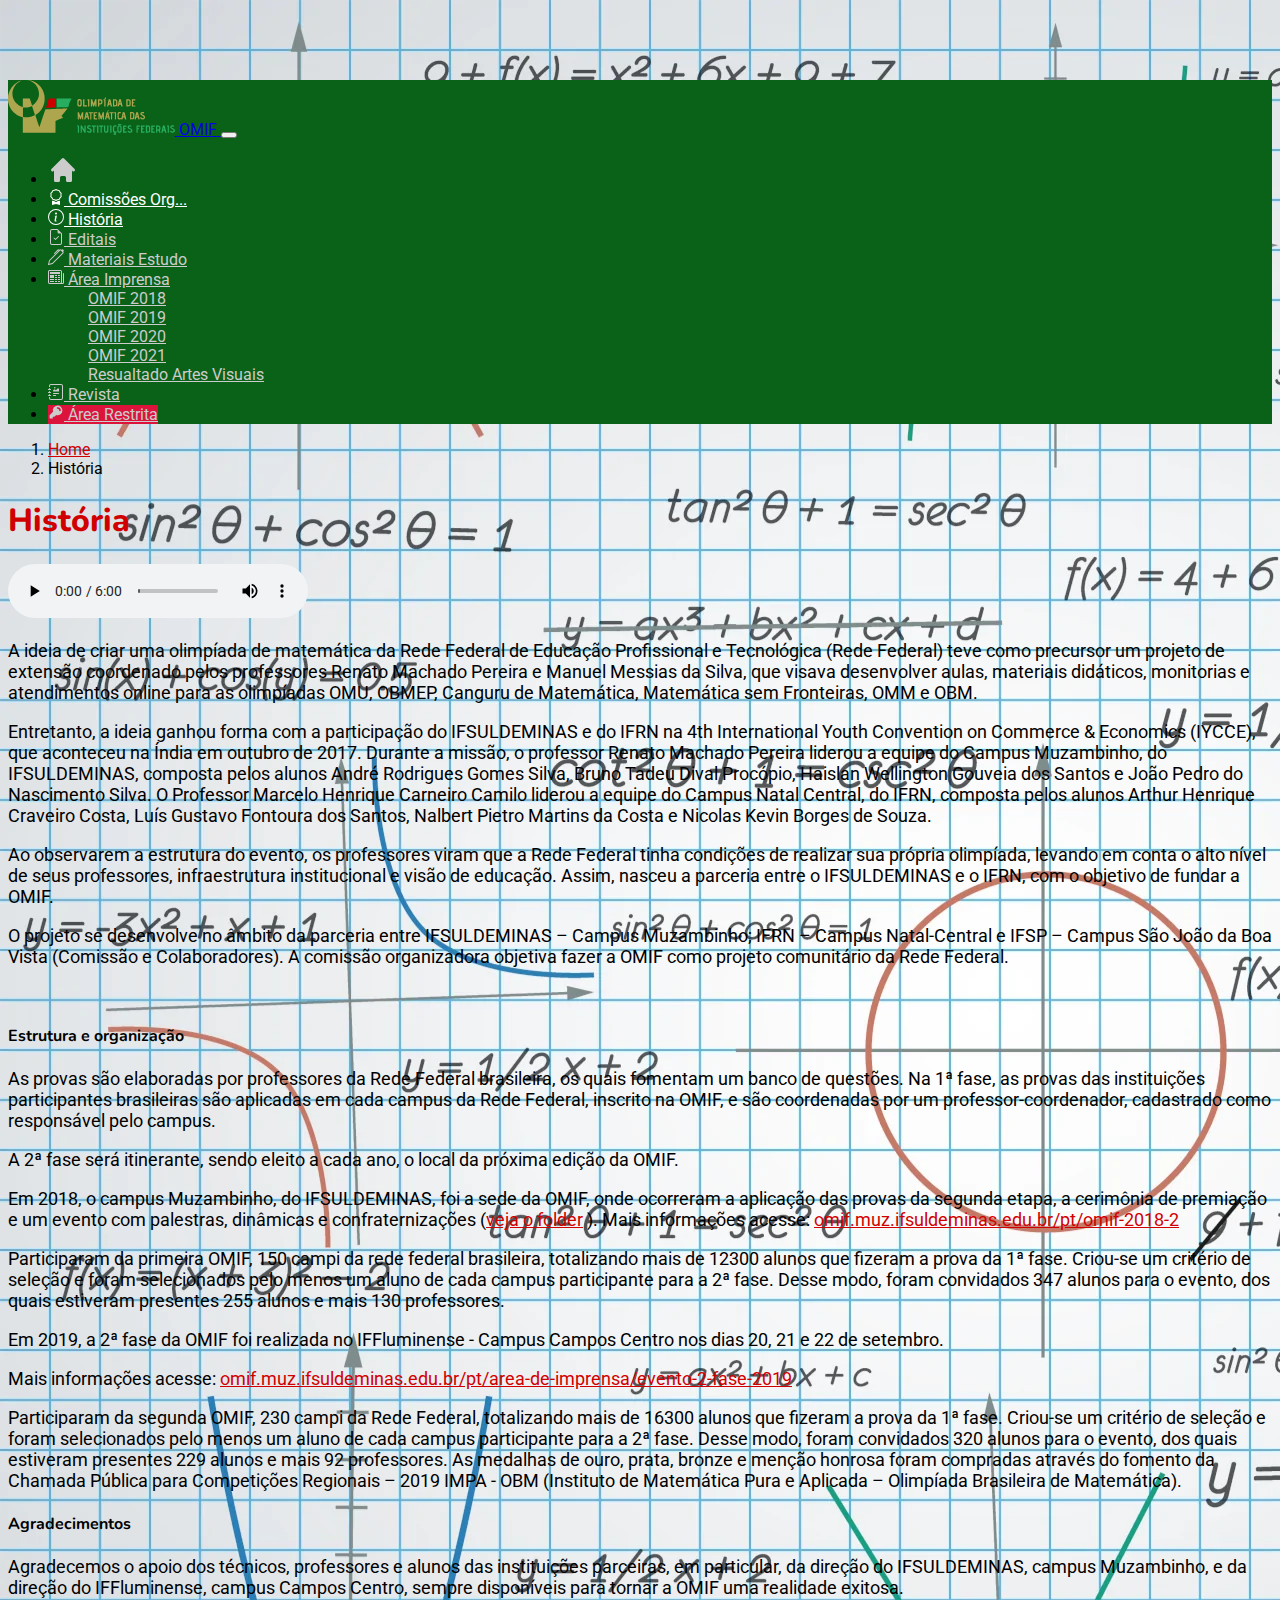
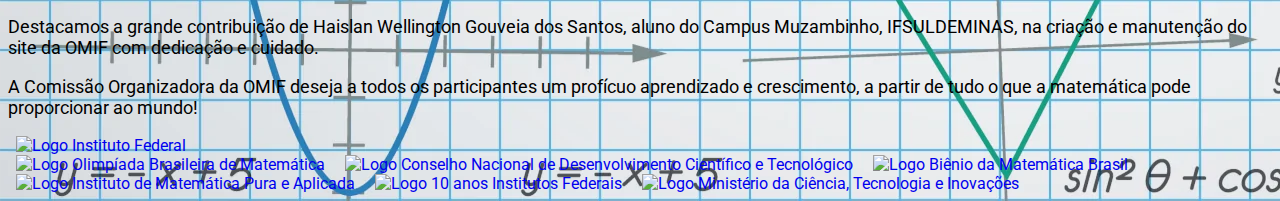
<file: historia.html>
<!DOCTYPE html>
<html lang="pt-br">

<head>
    <meta charset="UTF-8">
    <meta content="width=device-width,initial-scale=1" name="viewport">
    <meta name="theme-color" content="#0F701F">
    <meta property="og:title" content="OMIF - Olimíada de Matemática das Instituições Federais" />
    <meta property="og:type" content="website" />
    <meta property="og:url" content="https://omif.com.br" />
    <meta property="og:image" content="assets/img/omif.svg" />
    <meta property="og:image:alt" content="..." />
    <!-- <base href="https://omif.com.br" /> -->
    <meta
        content="Este é o novo domínio da Olimpíada de Matemática das Instituições Federais (OMIF). É  direcionada para alunos do ensino técnico integrado ao nível médio das instituições da rede federal de educação profissional e tecnológica brasileira e para discentes de escolas do exterior, do ensino técnico de nível médio compatível."
        name="description" />
    <link href="assets/img/favicon.svg" rel="icon">
    <link href="https://fonts.gstatic.com" rel="preconnect">
    <link href="https://fonts.googleapis.com/css2?family=Roboto:wght@400;500;700&display=swap" rel="stylesheet">
    <link href="https://fonts.gstatic.com" rel="preconnect">
    <link href="https://fonts.googleapis.com/css2?family=Nunito:wght@700;800&display=swap" rel="stylesheet">
    <link crossorigin="anonymous" href="https://cdn.jsdelivr.net/npm/bootstrap@5.0.0-beta3/dist/css/bootstrap.min.css"
        integrity="sha384-eOJMYsd53ii+scO/bJGFsiCZc+5NDVN2yr8+0RDqr0Ql0h+rP48ckxlpbzKgwra6" rel="stylesheet">

    <link href="css/main.css" rel="stylesheet">
    <title>OMIF - História</title>
</head>

<body>

    <!--HEADER-->
    <header id="header">
        <nav class="navbar navbar-expand-xl navbar-dark fixed-top py-0" id="navbar">
            <div class="container">
                <a class="navbar-brand" href="index.html">
                    <img alt="OMIF Logo" class="d-inline-block align-top" height="55" id="logo"
                        src="assets/img/omif.svg" title="Olimpíada de Matemática das Instituições Federais">
                    <span class="visually-hidden">OMIF</span>
                </a>

                <button aria-controls="toggleMobileMenu" aria-expanded="false" aria-label="Toggle navigation"
                    class="navbar-toggler" data-bs-target="#toggleMobileMenu" data-bs-toggle="collapse" type="button">
                    <span class="navbar-toggler-icon"></span>
                </button>
                <div class="collapse navbar-collapse" id="toggleMobileMenu">
                    <ul class="navbar-nav ms-auto text-center fw-bold align-items-center">
                        <li>
                            <a class="nav-link btn-outline-success" href="index.html" title="Início">
                                <svg fill="currentColor" height="30" viewBox="0 0 20 20" width="30"
                                    xmlns="http://www.w3.org/2000/svg">
                                    <path
                                        d="M10.707 2.293a1 1 0 00-1.414 0l-7 7a1 1 0 001.414 1.414L4 10.414V17a1 1 0 001 1h2a1 1 0 001-1v-2a1 1 0 011-1h2a1 1 0 011 1v2a1 1 0 001 1h2a1 1 0 001-1v-6.586l.293.293a1 1 0 001.414-1.414l-7-7z">
                                    </path>
                                </svg>
                            </a>
                        </li>
                        <li>
                            <a class="nav-link btn-outline-success active" aria-current="page"
                                href="comissoes_organizadoras.html" title="Comissões Organizadoras"><svg
                                    xmlns="http://www.w3.org/2000/svg" width="16" height="16" fill="currentColor"
                                    class="bi bi-award" viewBox="0 0 16 16">
                                    <path
                                        d="M9.669.864 8 0 6.331.864l-1.858.282-.842 1.68-1.337 1.32L2.6 6l-.306 1.854 1.337 1.32.842 1.68 1.858.282L8 12l1.669-.864 1.858-.282.842-1.68 1.337-1.32L13.4 6l.306-1.854-1.337-1.32-.842-1.68L9.669.864zm1.196 1.193.684 1.365 1.086 1.072L12.387 6l.248 1.506-1.086 1.072-.684 1.365-1.51.229L8 10.874l-1.355-.702-1.51-.229-.684-1.365-1.086-1.072L3.614 6l-.25-1.506 1.087-1.072.684-1.365 1.51-.229L8 1.126l1.356.702 1.509.229z" />
                                    <path d="M4 11.794V16l4-1 4 1v-4.206l-2.018.306L8 13.126 6.018 12.1 4 11.794z" />
                                </svg> Comissões
                                Org...</a>
                        </li>
                        <li>
                            <a aria-current="page" class="nav-link btn-outline-success active" href="historia.html"
                                title="História"><svg xmlns="http://www.w3.org/2000/svg" width="16" height="16"
                                    fill="currentColor" class="bi bi-info-circle" viewBox="0 0 16 16">
                                    <path d="M8 15A7 7 0 1 1 8 1a7 7 0 0 1 0 14zm0 1A8 8 0 1 0 8 0a8 8 0 0 0 0 16z" />
                                    <path
                                        d="m8.93 6.588-2.29.287-.082.38.45.083c.294.07.352.176.288.469l-.738 3.468c-.194.897.105 1.319.808 1.319.545 0 1.178-.252 1.465-.598l.088-.416c-.2.176-.492.246-.686.246-.275 0-.375-.193-.304-.533L8.93 6.588zM9 4.5a1 1 0 1 1-2 0 1 1 0 0 1 2 0z" />
                                </svg> História</a>
                        </li>
                        <li>
                            <a class="nav-link btn-outline-success" href="editais.html" title="Editais"><svg
                                    xmlns="http://www.w3.org/2000/svg" width="16" height="16" fill="currentColor"
                                    class="bi bi-file-earmark-check" viewBox="0 0 16 16">
                                    <path
                                        d="M10.854 7.854a.5.5 0 0 0-.708-.708L7.5 9.793 6.354 8.646a.5.5 0 1 0-.708.708l1.5 1.5a.5.5 0 0 0 .708 0l3-3z" />
                                    <path
                                        d="M14 14V4.5L9.5 0H4a2 2 0 0 0-2 2v12a2 2 0 0 0 2 2h8a2 2 0 0 0 2-2zM9.5 3A1.5 1.5 0 0 0 11 4.5h2V14a1 1 0 0 1-1 1H4a1 1 0 0 1-1-1V2a1 1 0 0 1 1-1h5.5v2z" />
                                </svg> Editais</a>
                        </li>
                        <li>
                            <a class="nav-link btn-outline-success" href="materiais_estudo.html"
                                title="Materiais de Estudo">
                                <svg xmlns="http://www.w3.org/2000/svg" width="16" height="16" fill="currentColor"
                                    class="bi bi-pen" viewBox="0 0 16 16">
                                    <path
                                        d="m13.498.795.149-.149a1.207 1.207 0 1 1 1.707 1.708l-.149.148a1.5 1.5 0 0 1-.059 2.059L4.854 14.854a.5.5 0 0 1-.233.131l-4 1a.5.5 0 0 1-.606-.606l1-4a.5.5 0 0 1 .131-.232l9.642-9.642a.5.5 0 0 0-.642.056L6.854 4.854a.5.5 0 1 1-.708-.708L9.44.854A1.5 1.5 0 0 1 11.5.796a1.5 1.5 0 0 1 1.998-.001zm-.644.766a.5.5 0 0 0-.707 0L1.95 11.756l-.764 3.057 3.057-.764L14.44 3.854a.5.5 0 0 0 0-.708l-1.585-1.585z" />
                                </svg> Materiais Estudo
                            </a>
                        </li>
                        <li class="nav-item dropdown">
                            <a aria-expanded="false" class="nav-link btn-outline-success dropdown-toggle"
                                data-bs-toggle="dropdown" href="#" id="navbarDropdown" role="button"
                                title="Área de Imprensa">
                                <svg xmlns="http://www.w3.org/2000/svg" width="16" height="16" fill="currentColor"
                                    class="bi bi-newspaper" viewBox="0 0 16 16">
                                    <path
                                        d="M0 2.5A1.5 1.5 0 0 1 1.5 1h11A1.5 1.5 0 0 1 14 2.5v10.528c0 .3-.05.654-.238.972h.738a.5.5 0 0 0 .5-.5v-9a.5.5 0 0 1 1 0v9a1.5 1.5 0 0 1-1.5 1.5H1.497A1.497 1.497 0 0 1 0 13.5v-11zM12 14c.37 0 .654-.211.853-.441.092-.106.147-.279.147-.531V2.5a.5.5 0 0 0-.5-.5h-11a.5.5 0 0 0-.5.5v11c0 .278.223.5.497.5H12z" />
                                    <path
                                        d="M2 3h10v2H2V3zm0 3h4v3H2V6zm0 4h4v1H2v-1zm0 2h4v1H2v-1zm5-6h2v1H7V6zm3 0h2v1h-2V6zM7 8h2v1H7V8zm3 0h2v1h-2V8zm-3 2h2v1H7v-1zm3 0h2v1h-2v-1zm-3 2h2v1H7v-1zm3 0h2v1h-2v-1z" />
                                </svg> Área Imprensa
                            </a>
                            <ul aria-labelledby="navbarDropdown" class="dropdown-menu dropdown-menu-dark pt-2">
                                <li><a class="dropdown-item fw-bold" href="omif_2018_2.html">OMIF 2018</a></li>
                                <li><a class="dropdown-item fw-bold" href="omif_2019_2.html">OMIF 2019</a></li>
                                <li><a class="dropdown-item fw-bold" href="omif_2020.html">OMIF 2020</a></li>
                                <li><a class="dropdown-item fw-bold" href="omif_2021.html">OMIF 2021</a></li>
                                <li><a class="dropdown-item fw-bold" href="artes_visuais.html">Resualtado Artes
                                        Visuais</a></li>
                            </ul>
                        </li>
                        <li>
                            <a class="nav-link btn-outline-success" href="revista.html" title="Revista OMIF 2021"><svg
                                    xmlns="http://www.w3.org/2000/svg" width="16" height="16" fill="currentColor"
                                    class="bi bi-journal-richtext" viewBox="0 0 16 16">
                                    <path
                                        d="M7.5 3.75a.75.75 0 1 1-1.5 0 .75.75 0 0 1 1.5 0zm-.861 1.542 1.33.886 1.854-1.855a.25.25 0 0 1 .289-.047L11 4.75V7a.5.5 0 0 1-.5.5h-5A.5.5 0 0 1 5 7v-.5s1.54-1.274 1.639-1.208zM5 9.5a.5.5 0 0 1 .5-.5h5a.5.5 0 0 1 0 1h-5a.5.5 0 0 1-.5-.5zm0 2a.5.5 0 0 1 .5-.5h2a.5.5 0 0 1 0 1h-2a.5.5 0 0 1-.5-.5z" />
                                    <path
                                        d="M3 0h10a2 2 0 0 1 2 2v12a2 2 0 0 1-2 2H3a2 2 0 0 1-2-2v-1h1v1a1 1 0 0 0 1 1h10a1 1 0 0 0 1-1V2a1 1 0 0 0-1-1H3a1 1 0 0 0-1 1v1H1V2a2 2 0 0 1 2-2z" />
                                    <path
                                        d="M1 5v-.5a.5.5 0 0 1 1 0V5h.5a.5.5 0 0 1 0 1h-2a.5.5 0 0 1 0-1H1zm0 3v-.5a.5.5 0 0 1 1 0V8h.5a.5.5 0 0 1 0 1h-2a.5.5 0 0 1 0-1H1zm0 3v-.5a.5.5 0 0 1 1 0v.5h.5a.5.5 0 0 1 0 1h-2a.5.5 0 0 1 0-1H1z" />
                                </svg> Revista</a>
                        </li>
                        <li class="ms-1">
                            <a class="nav-link btn-outline-danger" style="background-color: crimson;"
                                href="https://omif.muz.ifsuldeminas.edu.br/areaRestrita" title="Acessar Área Restrita">
                                <svg fill="currentColor" height="16" viewBox="0 0 20 20" width="16"
                                    xmlns="http://www.w3.org/2000/svg">
                                    <path clip-rule="evenodd"
                                        d="M18 8a6 6 0 01-7.743 5.743L10 14l-1 1-1 1H6v2H2v-4l4.257-4.257A6 6 0 1118 8zm-6-4a1 1 0 100 2 2 2 0 012 2 1 1 0 102 0 4 4 0 00-4-4z"
                                        fill-rule="evenodd"></path>
                                </svg>
                                Área Restrita
                            </a>
                        </li>
                    </ul>
                </div>
            </div>
        </nav>
    </header>
    <!--HEADER-->
    <!--MAIN-->

    <main class="container my-3 ">
        <div class="col-12" id="mainCard">
            <section class="card">
                <div class="card-header pb-0">
                    <nav aria-label="breadcrumb" style="--bs-breadcrumb-divider: '>';">
                        <ol class="breadcrumb">
                            <li class="breadcrumb-item small"><a href="index.html">Home</a></li>
                            <li aria-current="page" class="breadcrumb-item small active">História</li>
                        </ol>
                    </nav>
                </div>
                <div class="card-body mb-3 mx-xl-5">
                    <h1 class="card-title text-center mb-4">História</h1>
                    <audio class="w-100" controls>
                        <source src="audios/historia.mp3" type="audio/mpeg">
                        <source src="audios/historia.ogg" type="audio/ogg; codec=opus">
                    </audio>
                    <p>
                        A ideia de criar uma olimpíada de matemática da Rede Federal de Educação Profissional e
                        Tecnológica
                        (Rede Federal) teve como precursor um projeto de extensão coordenado pelos professores Renato
                        Machado Pereira e Manuel Messias da Silva, que visava desenvolver aulas, materiais didáticos,
                        monitorias e atendimentos online para as olimpíadas OMU, OBMEP, Canguru de Matemática,
                        Matemática
                        sem Fronteiras, OMM e OBM.
                    </p>
                    <p>
                        Entretanto, a ideia ganhou forma com a participação do IFSULDEMINAS e do IFRN na 4th
                        International
                        Youth Convention on Commerce & Economics (IYCCE), que aconteceu na Índia em outubro de 2017.
                        Durante
                        a missão, o professor Renato Machado Pereira liderou a equipe do Campus Muzambinho, do
                        IFSULDEMINAS,
                        composta pelos alunos André Rodrigues Gomes Silva, Bruno Tadeu Dival Procópio, Haislan
                        Wellington
                        Gouveia dos Santos e João Pedro do Nascimento Silva. O Professor Marcelo Henrique Carneiro
                        Camilo
                        liderou a equipe do Campus Natal Central, do IFRN, composta pelos alunos Arthur Henrique
                        Craveiro
                        Costa, Luís Gustavo Fontoura dos Santos, Nalbert Pietro Martins da Costa e Nicolas Kevin Borges
                        de
                        Souza.
                    </p>
                    <p>
                        Ao observarem a estrutura do evento, os professores viram que a Rede Federal tinha condições de
                        realizar sua própria olimpíada, levando em conta o alto nível de seus professores,
                        infraestrutura
                        institucional e visão de educação. Assim, nasceu a parceria entre o IFSULDEMINAS e o IFRN, com o
                        objetivo de fundar a OMIF.
                    </p>
                    <p>
                        O projeto se desenvolve no âmbito da parceria entre IFSULDEMINAS – Campus Muzambinho; IFRN –
                        Campus
                        Natal-Central e IFSP – Campus São João da Boa Vista (Comissão e Colaboradores). A comissão
                        organizadora objetiva fazer a OMIF como projeto comunitário da Rede Federal.
                    </p>
                    <br>
                    <h4 class="mb-3">Estrutura e organização</h4>
                    <p>
                        As provas são elaboradas por professores da Rede Federal brasileira, os quais fomentam um banco
                        de
                        questões. Na 1ª fase, as provas das instituições participantes brasileiras são aplicadas em cada
                        campus da Rede Federal, inscrito na OMIF, e são coordenadas por um professor-coordenador,
                        cadastrado
                        como responsável pelo campus.
                    </p>
                    <p>
                        A 2ª fase será itinerante, sendo eleito a cada ano, o local da próxima edição da OMIF.
                    </p>
                    <p>
                        Em 2018, o campus Muzambinho, do IFSULDEMINAS, foi a sede da OMIF, onde ocorreram a aplicação
                        das
                        provas da segunda etapa, a cerimônia de premiação e um evento com palestras, dinâmicas e
                        confraternizações (<a
                            href="https://omif.muz.ifsuldeminas.edu.br/attachments/article/6/AF%20folder%20olimpiadas.pdf"
                            rel="noopener" target="_blank">veja o folder</a> ). Mais informações acesse: <a
                            href="https://omif.muz.ifsuldeminas.edu.br/pt/omif-2018-2" rel="noopener"
                            target="_blank">omif.muz.ifsuldeminas.edu.br/pt/omif-2018-2</a>
                    </p>
                    <p>
                        Participaram da primeira OMIF, 150 campi da rede federal brasileira, totalizando mais de 12300
                        alunos que fizeram a prova da 1ª fase. Criou-se um critério de seleção e foram selecionados pelo
                        menos um aluno de cada campus participante para a 2ª fase. Desse modo, foram convidados 347
                        alunos
                        para o evento, dos quais estiveram presentes 255 alunos e mais 130 professores.
                    </p>
                    <p>
                        Em 2019, a 2ª fase da OMIF foi realizada no IFFluminense - Campus Campos Centro nos dias 20, 21
                        e 22
                        de setembro.
                    </p>
                    <p>
                        Mais informações acesse: <a
                            href="https://omif.muz.ifsuldeminas.edu.br/pt/area-de-imprensa/evento-2-fase-2019"
                            rel="noopener"
                            target="_blank">omif.muz.ifsuldeminas.edu.br/pt/area-de-imprensa/evento-2-fase-2019</a>
                    </p>
                    <p>
                        Participaram da segunda OMIF, 230 campi da Rede Federal, totalizando mais de 16300 alunos que
                        fizeram a prova da 1ª fase. Criou-se um critério de seleção e foram selecionados pelo menos um
                        aluno
                        de cada campus participante para a 2ª fase. Desse modo, foram convidados 320 alunos para o
                        evento,
                        dos quais estiveram presentes 229 alunos e mais 92 professores. As medalhas de ouro, prata,
                        bronze e
                        menção honrosa foram compradas através do fomento da Chamada Pública para Competições Regionais
                        –
                        2019 IMPA - OBM (Instituto de Matemática Pura e Aplicada – Olimpíada Brasileira de Matemática).
                    </p>
                    <h4 class="mb-3">Agradecimentos</h4>
                    <p>
                        Agradecemos o apoio dos técnicos, professores e alunos das instituições parceiras, em
                        particular, da
                        direção do IFSULDEMINAS, campus Muzambinho, e da direção do IFFluminense, campus Campos Centro,
                        sempre disponíveis para tornar a OMIF uma realidade exitosa.
                    </p>
                    <p>
                        Destacamos a grande contribuição de Haislan Wellington Gouveia dos Santos, aluno do Campus
                        Muzambinho, IFSULDEMINAS, na criação e manutenção do site da OMIF com dedicação e cuidado.
                    </p>
                    <p>
                        A Comissão Organizadora da OMIF deseja a todos os participantes um profícuo aprendizado e
                        crescimento, a partir de tudo o que a matemática pode proporcionar ao mundo!
                    </p>
                </div>
            </section>
        </div>
    </main>

    <footer class="card-footer bg-white px-3">
        <div class="row text-center align-items-center">
            <div class="d-xl-inline-block d-block col-12 col-xl-3 py-3 text-xl-start">
                <a href="#"><img alt="Logo Instituto Federal" class="lazyload" data-src="assets/img/logo_if.png"
                        height="50"></a>
            </div>
            <div class="col-12 col-xl-9 text-xl-end">
                <a href="https://www.obm.org.br" rel="noopener" target="_blank">
                    <img alt="Logo Olimpíada Brasileira de Matemática" class="lazyload" data-src="assets/img/obm.png"
                        height="80">
                </a>
                <a href="https://www.gov.br/cnpq/pt-br" rel="noopener" target="_blank">
                    <img alt="Logo Conselho Nacional de Desenvolvimento Científico e Tecnológico" class="lazyload"
                        data-src="assets/img/cnpq.png" height="65">
                </a>
                <a href="https://www.bieniodamatematica.org.br" rel="noopener" target="_blank">
                    <img alt="Logo Biênio da Matemática Brasil" class="lazyload" data-src="assets/img/bienio.png"
                        height="85">
                </a>
                <a href="https://impa.br" rel="noopener" target="_blank">
                    <img alt="Logo Instituto de Matemática Pura e Aplicada" class="lazyload"
                        data-src="assets/img/impa.png" height="85">
                </a>
                <a href="#">
                    <img alt="Logo 10 anos Institutos Federais" class="lazyload" data-src="assets/img/10anos.webp"
                        height="85">
                </a>
                <a href="https://www.gov.br/mcti/pt-br" rel="noopener" target="_blank">
                    <img alt="Logo Ministério da Ciência, Tecnologia e Inovações" class="lazyload"
                        data-src="assets/img/governo.webp" height="44">
                </a>
            </div>
        </div>
    </footer>

    <!--btn go to top-->
    <div class="text-right ">
        <button id="btn_top" onclick="toTop()" title="Ir ao topo">
            <svg fill="currentColor" height="30" viewBox="0 0 20 20" width="30" xmlns="http://www.w3.org/2000/svg">
                <path clip-rule="evenodd"
                    d="M14.707 12.707a1 1 0 01-1.414 0L10 9.414l-3.293 3.293a1 1 0 01-1.414-1.414l4-4a1 1 0 011.414 0l4 4a1 1 0 010 1.414z"
                    fill-rule="evenodd"></path>
            </svg>
        </button>
    </div>


    <!-- Bootstrap Bundle with Popper -->
    <script async src="js/bootstrap.bundle.min.js"></script>
    <script async src="js/lazysizes.min.js"></script>
    <script src="js/main.js"></script>
    <div vw class="enabled">
        <div vw-access-button class="active"></div>
        <div vw-plugin-wrapper>
            <div class="vw-plugin-top-wrapper"></div>
        </div>
    </div>
    <script src="https://vlibras.gov.br/app/vlibras-plugin.js"></script>
    <script>
        new window.VLibras.Widget('https://vlibras.gov.br/app');
    </script>
</body>

</html>
</file>
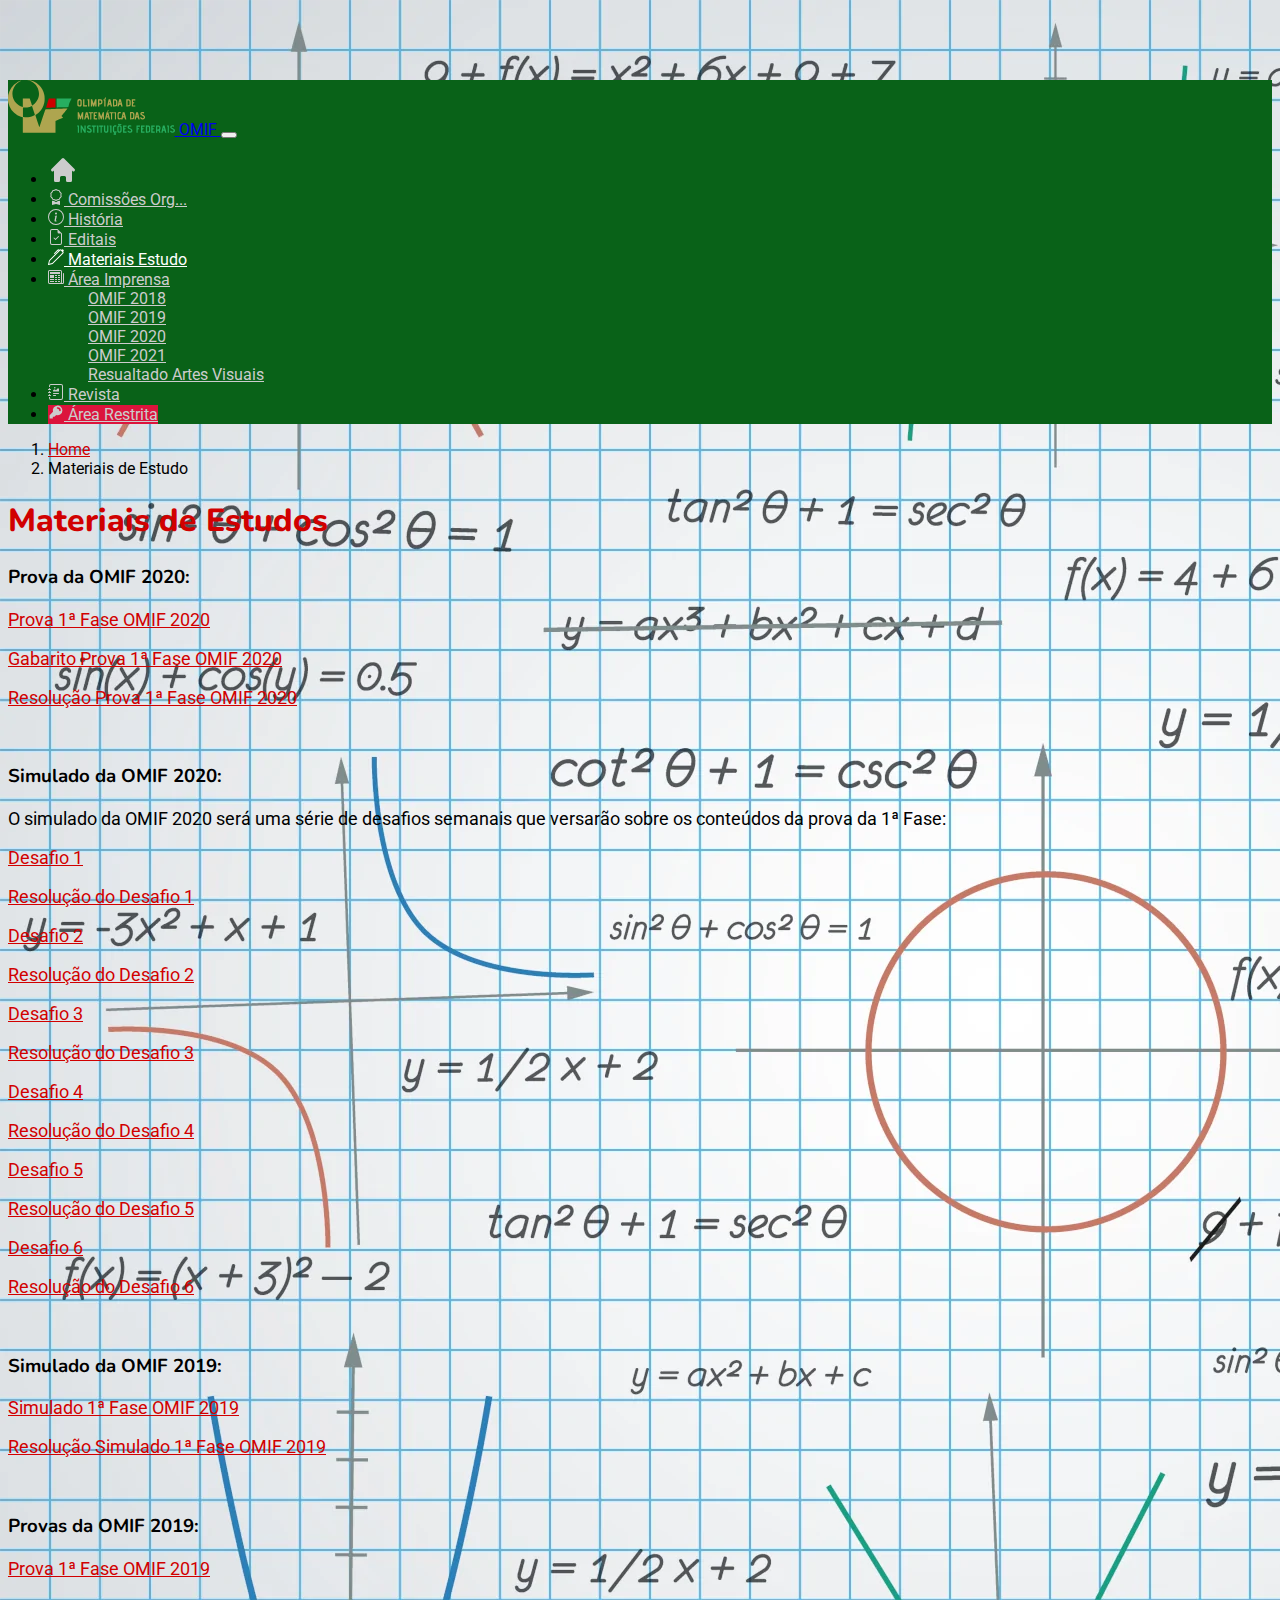
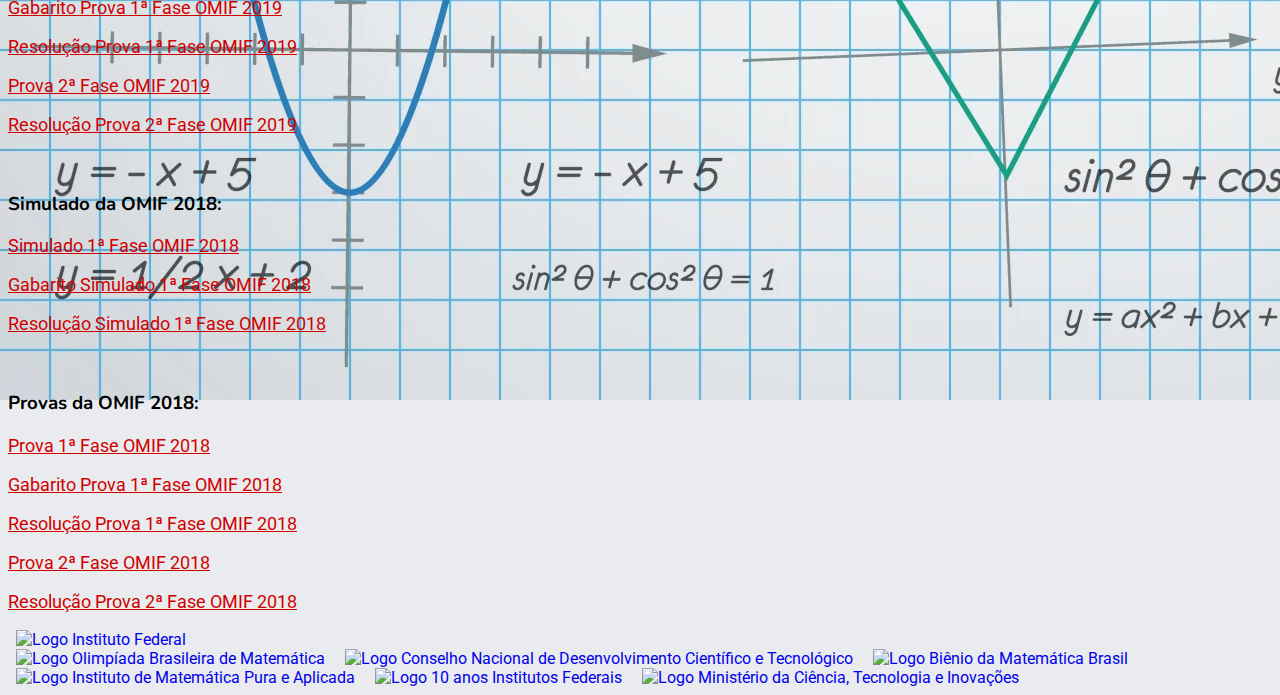
<file: materiais_estudo.html>
<!DOCTYPE html>
<html lang="pt-br">

<head>
    <meta charset="UTF-8">
    <meta content="width=device-width,initial-scale=1" name="viewport">
    <meta name="theme-color" content="#0F701F">
    <meta property="og:title" content="OMIF - Olimíada de Matemática das Instituições Federais" />
    <meta property="og:type" content="website" />
    <meta property="og:url" content="https://omif.com.br" />
    <meta property="og:image" content="assets/img/omif.svg" />
    <meta property="og:image:alt" content="..." />
    <!-- <base href="https://omif.com.br" /> -->
    <meta
        content="Este é o novo domínio da Olimpíada de Matemática das Instituições Federais (OMIF). É  direcionada para alunos do ensino técnico integrado ao nível médio das instituições da rede federal de educação profissional e tecnológica brasileira e para discentes de escolas do exterior, do ensino técnico de nível médio compatível."
        name="description" />
    <link href="assets/img/favicon.svg" rel="icon">
    <link href="https://fonts.gstatic.com" rel="preconnect">
    <link href="https://fonts.googleapis.com/css2?family=Roboto:wght@400;500;700&display=swap" rel="stylesheet">
    <link href="https://fonts.gstatic.com" rel="preconnect">
    <link href="https://fonts.googleapis.com/css2?family=Nunito:wght@700;800&display=swap" rel="stylesheet">
    <link crossorigin="anonymous" href="https://cdn.jsdelivr.net/npm/bootstrap@5.0.0-beta3/dist/css/bootstrap.min.css"
        integrity="sha384-eOJMYsd53ii+scO/bJGFsiCZc+5NDVN2yr8+0RDqr0Ql0h+rP48ckxlpbzKgwra6" rel="stylesheet">

    <link href="css/main.css" rel="stylesheet">
    <title>OMIF - Materias de Estudo</title>
</head>

<body>

    <!--HEADER-->
    <header id="header">
        <nav class="navbar navbar-expand-xl navbar-dark fixed-top py-0" id="navbar">
            <div class="container">
                <a class="navbar-brand" href="index.html">
                    <img alt="OMIF Logo" class="d-inline-block align-top" height="55" id="logo"
                        src="assets/img/omif.svg" title="Olimpíada de Matemática das Instituições Federais">
                    <span class="visually-hidden">OMIF</span>
                </a>

                <button aria-controls="toggleMobileMenu" aria-expanded="false" aria-label="Toggle navigation"
                    class="navbar-toggler" data-bs-target="#toggleMobileMenu" data-bs-toggle="collapse" type="button">
                    <span class="navbar-toggler-icon"></span>
                </button>
                <div class="collapse navbar-collapse" id="toggleMobileMenu">
                    <ul class="navbar-nav ms-auto text-center fw-bold align-items-center">
                        <li>
                            <a class="nav-link btn-outline-success" href="index.html" title="Início">
                                <svg fill="currentColor" height="30" viewBox="0 0 20 20" width="30"
                                    xmlns="http://www.w3.org/2000/svg">
                                    <path
                                        d="M10.707 2.293a1 1 0 00-1.414 0l-7 7a1 1 0 001.414 1.414L4 10.414V17a1 1 0 001 1h2a1 1 0 001-1v-2a1 1 0 011-1h2a1 1 0 011 1v2a1 1 0 001 1h2a1 1 0 001-1v-6.586l.293.293a1 1 0 001.414-1.414l-7-7z">
                                    </path>
                                </svg>

                            </a>
                        </li>
                        <li>
                            <a class="nav-link btn-outline-success" href="comissoes_organizadoras.html"
                                title="Comissões Organizadoras"><svg xmlns="http://www.w3.org/2000/svg" width="16"
                                    height="16" fill="currentColor" class="bi bi-award" viewBox="0 0 16 16">
                                    <path
                                        d="M9.669.864 8 0 6.331.864l-1.858.282-.842 1.68-1.337 1.32L2.6 6l-.306 1.854 1.337 1.32.842 1.68 1.858.282L8 12l1.669-.864 1.858-.282.842-1.68 1.337-1.32L13.4 6l.306-1.854-1.337-1.32-.842-1.68L9.669.864zm1.196 1.193.684 1.365 1.086 1.072L12.387 6l.248 1.506-1.086 1.072-.684 1.365-1.51.229L8 10.874l-1.355-.702-1.51-.229-.684-1.365-1.086-1.072L3.614 6l-.25-1.506 1.087-1.072.684-1.365 1.51-.229L8 1.126l1.356.702 1.509.229z" />
                                    <path d="M4 11.794V16l4-1 4 1v-4.206l-2.018.306L8 13.126 6.018 12.1 4 11.794z" />
                                </svg> Comissões
                                Org...</a>
                        </li>
                        <li>
                            <a class="nav-link btn-outline-success" href="historia.html" title="História"><svg
                                    xmlns="http://www.w3.org/2000/svg" width="16" height="16" fill="currentColor"
                                    class="bi bi-info-circle" viewBox="0 0 16 16">
                                    <path d="M8 15A7 7 0 1 1 8 1a7 7 0 0 1 0 14zm0 1A8 8 0 1 0 8 0a8 8 0 0 0 0 16z" />
                                    <path
                                        d="m8.93 6.588-2.29.287-.082.38.45.083c.294.07.352.176.288.469l-.738 3.468c-.194.897.105 1.319.808 1.319.545 0 1.178-.252 1.465-.598l.088-.416c-.2.176-.492.246-.686.246-.275 0-.375-.193-.304-.533L8.93 6.588zM9 4.5a1 1 0 1 1-2 0 1 1 0 0 1 2 0z" />
                                </svg> História</a>
                        </li>
                        <li>
                            <a class="nav-link btn-outline-success" href="editais.html" title="Editais"><svg
                                    xmlns="http://www.w3.org/2000/svg" width="16" height="16" fill="currentColor"
                                    class="bi bi-file-earmark-check" viewBox="0 0 16 16">
                                    <path
                                        d="M10.854 7.854a.5.5 0 0 0-.708-.708L7.5 9.793 6.354 8.646a.5.5 0 1 0-.708.708l1.5 1.5a.5.5 0 0 0 .708 0l3-3z" />
                                    <path
                                        d="M14 14V4.5L9.5 0H4a2 2 0 0 0-2 2v12a2 2 0 0 0 2 2h8a2 2 0 0 0 2-2zM9.5 3A1.5 1.5 0 0 0 11 4.5h2V14a1 1 0 0 1-1 1H4a1 1 0 0 1-1-1V2a1 1 0 0 1 1-1h5.5v2z" />
                                </svg> Editais</a>
                        </li>
                        <li>
                            <a aria-current="page" class="nav-link btn-outline-success active"
                                href="materiais_estudo.html" title="Materiais de Estudo">
                                <svg xmlns="http://www.w3.org/2000/svg" width="16" height="16" fill="currentColor"
                                    class="bi bi-pen" viewBox="0 0 16 16">
                                    <path
                                        d="m13.498.795.149-.149a1.207 1.207 0 1 1 1.707 1.708l-.149.148a1.5 1.5 0 0 1-.059 2.059L4.854 14.854a.5.5 0 0 1-.233.131l-4 1a.5.5 0 0 1-.606-.606l1-4a.5.5 0 0 1 .131-.232l9.642-9.642a.5.5 0 0 0-.642.056L6.854 4.854a.5.5 0 1 1-.708-.708L9.44.854A1.5 1.5 0 0 1 11.5.796a1.5 1.5 0 0 1 1.998-.001zm-.644.766a.5.5 0 0 0-.707 0L1.95 11.756l-.764 3.057 3.057-.764L14.44 3.854a.5.5 0 0 0 0-.708l-1.585-1.585z" />
                                </svg> Materiais Estudo
                            </a>
                        </li>
                        <li class="nav-item dropdown">
                            <a aria-expanded="false" class="nav-link btn-outline-success dropdown-toggle"
                                data-bs-toggle="dropdown" href="#" id="navbarDropdown" role="button"
                                title="Área de Imprensa">
                                <svg xmlns="http://www.w3.org/2000/svg" width="16" height="16" fill="currentColor"
                                    class="bi bi-newspaper" viewBox="0 0 16 16">
                                    <path
                                        d="M0 2.5A1.5 1.5 0 0 1 1.5 1h11A1.5 1.5 0 0 1 14 2.5v10.528c0 .3-.05.654-.238.972h.738a.5.5 0 0 0 .5-.5v-9a.5.5 0 0 1 1 0v9a1.5 1.5 0 0 1-1.5 1.5H1.497A1.497 1.497 0 0 1 0 13.5v-11zM12 14c.37 0 .654-.211.853-.441.092-.106.147-.279.147-.531V2.5a.5.5 0 0 0-.5-.5h-11a.5.5 0 0 0-.5.5v11c0 .278.223.5.497.5H12z" />
                                    <path
                                        d="M2 3h10v2H2V3zm0 3h4v3H2V6zm0 4h4v1H2v-1zm0 2h4v1H2v-1zm5-6h2v1H7V6zm3 0h2v1h-2V6zM7 8h2v1H7V8zm3 0h2v1h-2V8zm-3 2h2v1H7v-1zm3 0h2v1h-2v-1zm-3 2h2v1H7v-1zm3 0h2v1h-2v-1z" />
                                </svg> Área Imprensa
                            </a>
                            <ul aria-labelledby="navbarDropdown" class="dropdown-menu dropdown-menu-dark pt-2">
                                <li><a class="dropdown-item fw-bold" href="omif_2018_2.html">OMIF 2018</a></li>
                                <li><a class="dropdown-item fw-bold" href="omif_2019_2.html">OMIF 2019</a></li>
                                <li><a class="dropdown-item fw-bold" href="omif_2020.html">OMIF 2020</a></li>
                                <li><a class="dropdown-item fw-bold" href="omif_2021.html">OMIF 2021</a></li>
                                <li><a class="dropdown-item fw-bold" href="artes_visuais.html">Resualtado Artes
                                        Visuais</a></li>
                            </ul>
                        </li>
                        <li>
                            <a class="nav-link btn-outline-success" href="revista.html" title="Revista OMIF 2021"><svg
                                    xmlns="http://www.w3.org/2000/svg" width="16" height="16" fill="currentColor"
                                    class="bi bi-journal-richtext" viewBox="0 0 16 16">
                                    <path
                                        d="M7.5 3.75a.75.75 0 1 1-1.5 0 .75.75 0 0 1 1.5 0zm-.861 1.542 1.33.886 1.854-1.855a.25.25 0 0 1 .289-.047L11 4.75V7a.5.5 0 0 1-.5.5h-5A.5.5 0 0 1 5 7v-.5s1.54-1.274 1.639-1.208zM5 9.5a.5.5 0 0 1 .5-.5h5a.5.5 0 0 1 0 1h-5a.5.5 0 0 1-.5-.5zm0 2a.5.5 0 0 1 .5-.5h2a.5.5 0 0 1 0 1h-2a.5.5 0 0 1-.5-.5z" />
                                    <path
                                        d="M3 0h10a2 2 0 0 1 2 2v12a2 2 0 0 1-2 2H3a2 2 0 0 1-2-2v-1h1v1a1 1 0 0 0 1 1h10a1 1 0 0 0 1-1V2a1 1 0 0 0-1-1H3a1 1 0 0 0-1 1v1H1V2a2 2 0 0 1 2-2z" />
                                    <path
                                        d="M1 5v-.5a.5.5 0 0 1 1 0V5h.5a.5.5 0 0 1 0 1h-2a.5.5 0 0 1 0-1H1zm0 3v-.5a.5.5 0 0 1 1 0V8h.5a.5.5 0 0 1 0 1h-2a.5.5 0 0 1 0-1H1zm0 3v-.5a.5.5 0 0 1 1 0v.5h.5a.5.5 0 0 1 0 1h-2a.5.5 0 0 1 0-1H1z" />
                                </svg> Revista</a>
                        </li>
                        <li class="ms-1">
                            <a class="nav-link btn-outline-danger" style="background-color: crimson;"
                                href="https://omif.muz.ifsuldeminas.edu.br/areaRestrita" title="Acessar Área Restrita">
                                <svg fill="currentColor" height="16" viewBox="0 0 20 20" width="16"
                                    xmlns="http://www.w3.org/2000/svg">
                                    <path clip-rule="evenodd"
                                        d="M18 8a6 6 0 01-7.743 5.743L10 14l-1 1-1 1H6v2H2v-4l4.257-4.257A6 6 0 1118 8zm-6-4a1 1 0 100 2 2 2 0 012 2 1 1 0 102 0 4 4 0 00-4-4z"
                                        fill-rule="evenodd"></path>
                                </svg>
                                Área Restrita
                            </a>
                        </li>
                    </ul>
                </div>
            </div>
        </nav>
    </header>
    <!--HEADER-->
    <!--MAIN-->
    <main class="container my-3 ">
        <div class="col-12" id="mainCard">
            <section class="card">
                <div class="card-header pb-0">
                    <nav aria-label="breadcrumb" style="--bs-breadcrumb-divider: '>';">
                        <ol class="breadcrumb">
                            <li class="breadcrumb-item small"><a href="index.html">Home</a></li>
                            <li aria-current="page" class="breadcrumb-item small active">Materiais de Estudo</li>
                        </ol>
                    </nav>
                </div>
                <div class="card-body mb-3 mx-xl-5">
                    <h1 class="card-title text-center mb-5">Materiais de Estudos</h1>
                    <h3 class="text-success">Prova da OMIF 2020:</h3>
                    <p>
                        <a href="pdf/Prova 1ª Fase OMIF 2020.pdf" target="_blank" rel="noopener">Prova 1ª Fase OMIF
                            2020</a>
                    </p>
                    <p>
                        <a href="pdf/Gabarito - Prova 1ª Fase OMIF 2020.pdf" target="_blank" rel="noopener">Gabarito
                            Prova 1ª Fase OMIF 2020</a>
                    </p>
                    <p>
                        <a href="pdf/Resolução Comentada da Prova de 1ª Fase - OMIF 2020.pdf" target="_blank"
                            rel="noopener">Resolução Prova 1ª Fase OMIF 2020</a>
                    </p>
                    <br>
                    <h3 class="text-success">Simulado da OMIF 2020:</h3>
                    <p class="fw-bold">
                        O simulado da OMIF 2020 será uma série de desafios semanais que versarão sobre os conteúdos da
                        prova da 1ª Fase:
                    </p>
                    <p>
                        <a href="pdf/Questão - Desafio 1.pdf" target="_blank" rel="noopener">Desafio 1 </a>
                    </p>
                    <p>
                        <a href="pdf/Questão - Desafio 1 - Com resolução.pdf" target="_blank" rel="noopener">Resolução
                            do Desafio 1</a>
                    </p>
                    <p>
                        <a href="pdf/Questão - Desafio 2.pdf" target="_blank" rel="noopener">Desafio 2</a>
                    </p>
                    <p>
                        <a href="pdf/Questão - Desafio 2 - Com resolução.pdf" target="_blank" rel="noopener">Resolução
                            do Desafio 2</a>
                    </p>
                    <p>
                        <a href="pdf/Questão - Desafio 3.pdf" target="_blank" rel="noopener">Desafio 3</a>
                    </p>
                    <p>
                        <a href="pdf/Questão - Desafio 3 - Com resolução.pdf" target="_blank" rel="noopener">Resolução
                            do Desafio 3</a>
                    </p>
                    <p>
                        <a href="pdf/Questão - Desafio 4.pdf" target="_blank" rel="noopener">Desafio 4</a>
                    </p>
                    <p>
                        <a href="pdf/Questão - Desafio 4 - Com resolução.pdf" target="_blank" rel="noopener">Resolução
                            do Desafio 4</a>
                    </p>
                    <p>
                        <a href="pdf/Questão - Desafio 5.pdf" target="_blank" rel="noopener">Desafio 5</a>
                    </p>
                    <p>
                        <a href="pdf/Questão - Desafio 5 - Com resolução.pdf" target="_blank" rel="noopener">Resolução
                            do Desafio 5</a>
                    </p>
                    <p>
                        <a href="pdf/Questão - Desafio 6.pdf" target="_blank" rel="noopener">Desafio 6</a>
                    </p>
                    <p>
                        <a href="pdf/Questão - Desafio 6 - Com resolução.pdf" target="_blank" rel="noopener">Resolução
                            do Desafio 6</a>
                    </p>
                    <br>
                    <h3 class="text-success">Simulado da OMIF 2019:</h3>
                    <p>
                        <a href="pdf/SIMULADO OMIF 2019.pdf" target="_blank" rel="noopener">Simulado 1ª Fase OMIF
                            2019</a>
                    </p>
                    <p>
                        <a href="pdf/RESOLUÇÃO SIMULADO OMIF 2019.pdf" target="_blank" rel="noopener">Resolução Simulado
                            1ª Fase OMIF 2019</a>
                    </p>
                    <br>
                    <h3 class="text-success">Provas da OMIF 2019:</h3>
                    <p>
                        <a href="pdf/Prova 1ª Fase OMIF 2020.pdf" target="_blank" rel="noopener">Prova 1ª Fase OMIF
                            2019</a>
                    </p>
                    <p>
                        <a href="pdf/OMIF-2019-Gabarito.pdf" target="_blank" rel="noopener">Gabarito Prova 1ª Fase OMIF
                            2019</a>
                    </p>
                    <p>
                        <a href="pdf/Resolução Prova da 1ª Fase - OMIF 2019.pdf" target="_blank"
                            rel="noopener">Resolução Prova 1ª Fase OMIF 2019</a>
                    </p>
                    <p>
                        <a href="pdf/Caderno de Questões - 2ª Fase - OMIF - 2019 - versão Final.pdf" target="_blank"
                            rel="noopener">Prova 2ª Fase OMIF 2019</a>
                    </p>
                    <p>
                        <a href="pdf/Resolução - 2ª Fase - OMIF - 2019.pdf" target="_blank" rel="noopener">Resolução
                            Prova 2ª Fase OMIF 2019</a>
                    </p>
                    <br>
                    <h3 class="text-success">Simulado da OMIF 2018:</h3>
                    <p>
                        <a href="pdf/prova_simulado_omif_2018.pdf" target="_blank" rel="noopener">Simulado 1ª Fase OMIF
                            2018</a>
                    </p>
                    <p>
                        <a href="pdf/gabarito_simulado_omif_2018.pdf" target="_blank" rel="noopener">Gabarito Simulado
                            1ª Fase OMIF 2018</a>
                    </p>
                    <p>
                        <a href="pdf/resolucao_simulado_omif_2018.pdf" target="_blank" rel="noopener">Resolução Simulado
                            1ª Fase OMIF 2018</a>
                    </p>
                    <br>
                    <h3 class="text-success">Provas da OMIF 2018:</h3>
                    <p>
                        <a href="pdf/primeira_fase_2018.pdf" target="_blank" rel="noopener">Prova 1ª Fase OMIF 2018</a>
                    </p>
                    <p>
                        <a href="pdf/gabarito_primeira_fase_2018.pdf" target="_blank" rel="noopener">Gabarito Prova 1ª
                            Fase OMIF 2018</a>
                    </p>
                    <p>
                        <a href="pdf/Resolução_2018_OMIF_1_Fase.pdf" target="_blank" rel="noopener">Resolução Prova 1ª
                            Fase OMIF 2018</a>
                    </p>
                    <p>
                        <a href="pdf/Caderno de Questões - 2ª Fase - OMIF - 2018.pdf" target="_blank"
                            rel="noopener">Prova 2ª Fase OMIF 2018</a>
                    </p>
                    <p>
                        <a href="pdf/Resolução - 2ª Fase - OMIF - 2018.pdf" target="_blank" rel="noopener">Resolução
                            Prova 2ª Fase OMIF 2018</a>
                    </p>
                </div>
            </section>
        </div>
    </main>

    <footer class="card-footer bg-white px-3">
        <div class="row text-center align-items-center">
            <div class="d-xl-inline-block d-block col-12 col-xl-3 py-3 text-xl-start">
                <a href="#"><img alt="Logo Instituto Federal" class="lazyload" data-src="assets/img/logo_if.png"
                        height="50"></a>
            </div>
            <div class="col-12 col-xl-9 text-xl-end">
                <a href="https://www.obm.org.br" rel="noopener" target="_blank">
                    <img alt="Logo Olimpíada Brasileira de Matemática" class="lazyload" data-src="assets/img/obm.png"
                        height="80">
                </a>
                <a href="https://www.gov.br/cnpq/pt-br" rel="noopener" target="_blank">
                    <img alt="Logo Conselho Nacional de Desenvolvimento Científico e Tecnológico" class="lazyload"
                        data-src="assets/img/cnpq.png" height="65">
                </a>
                <a href="https://www.bieniodamatematica.org.br" rel="noopener" target="_blank">
                    <img alt="Logo Biênio da Matemática Brasil" class="lazyload" data-src="assets/img/bienio.png"
                        height="85">
                </a>
                <a href="https://impa.br" rel="noopener" target="_blank">
                    <img alt="Logo Instituto de Matemática Pura e Aplicada" class="lazyload"
                        data-src="assets/img/impa.png" height="85">
                </a>
                <a href="#">
                    <img alt="Logo 10 anos Institutos Federais" class="lazyload" data-src="assets/img/10anos.webp"
                        height="85">
                </a>
                <a href="https://www.gov.br/mcti/pt-br" rel="noopener" target="_blank">
                    <img alt="Logo Ministério da Ciência, Tecnologia e Inovações" class="lazyload"
                        data-src="assets/img/governo.webp" height="44">
                </a>
            </div>
        </div>
    </footer>

    <!--btn go to top-->
    <div class="text-right ">
        <button id="btn_top" onclick="toTop()" title="Ir ao topo">
            <svg fill="currentColor" height="30" viewBox="0 0 20 20" width="30" xmlns="http://www.w3.org/2000/svg">
                <path clip-rule="evenodd"
                    d="M14.707 12.707a1 1 0 01-1.414 0L10 9.414l-3.293 3.293a1 1 0 01-1.414-1.414l4-4a1 1 0 011.414 0l4 4a1 1 0 010 1.414z"
                    fill-rule="evenodd"></path>
            </svg>
        </button>
    </div>


    <!-- Bootstrap Bundle with Popper -->
    <script async src="js/bootstrap.bundle.min.js"></script>
    <script async src="js/lazysizes.min.js"></script>
    <script src="js/main.js"></script>
    <div vw class="enabled">
        <div vw-access-button class="active"></div>
        <div vw-plugin-wrapper>
            <div class="vw-plugin-top-wrapper"></div>
        </div>
    </div>
    <script src="https://vlibras.gov.br/app/vlibras-plugin.js"></script>
    <script>
        new window.VLibras.Widget('https://vlibras.gov.br/app');
    </script>
</body>

</html>
</file>
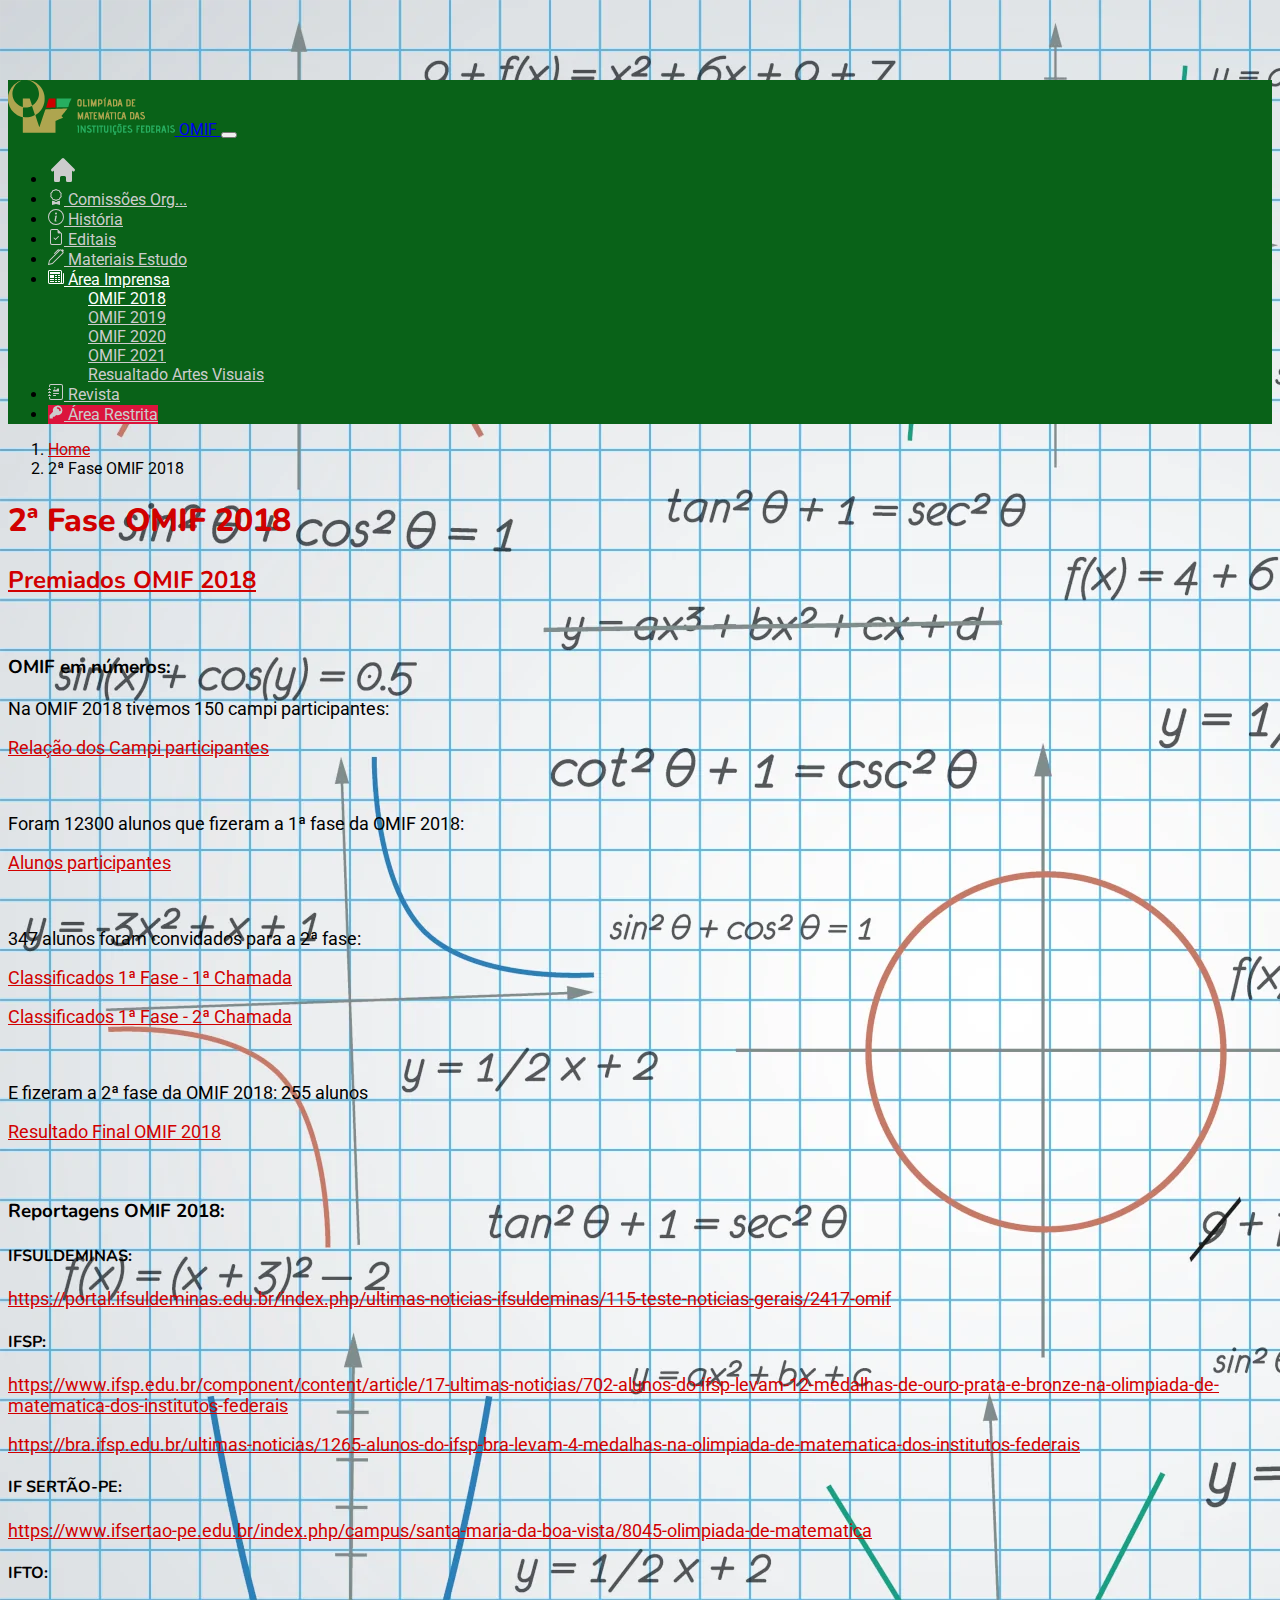
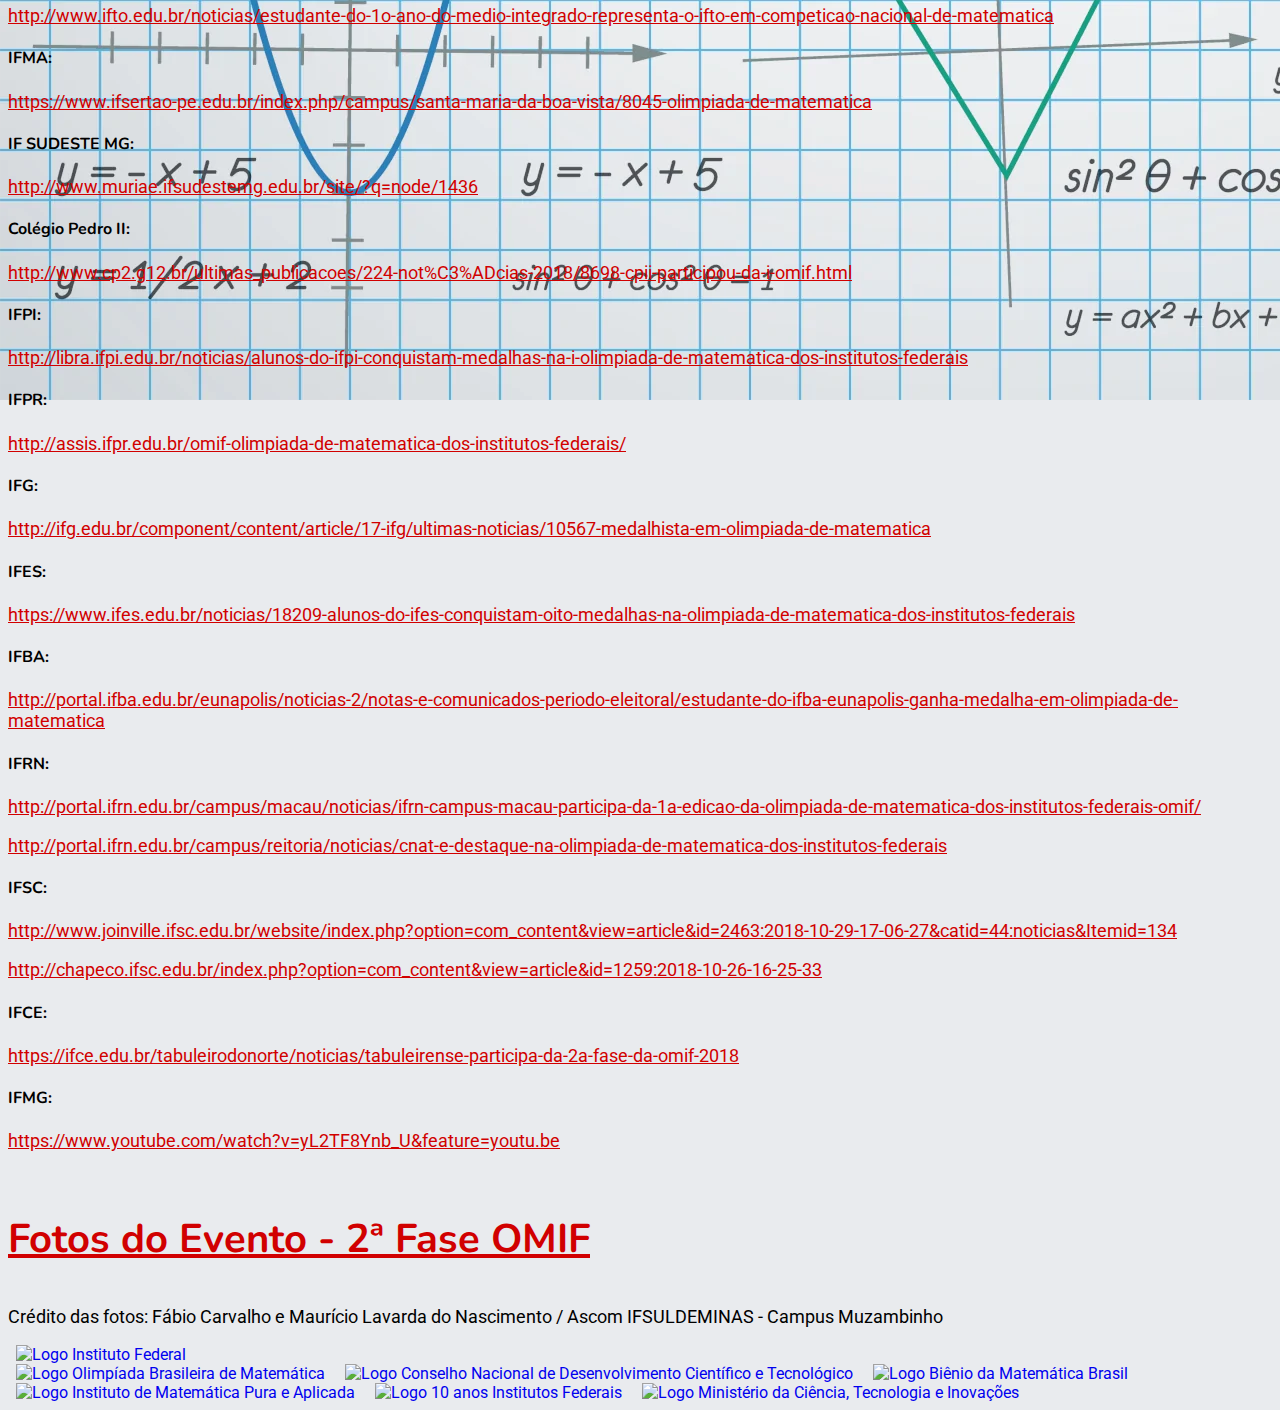
<file: omif_2018_2.html>
<!DOCTYPE html>
<html lang="pt-br">

<head>
    <meta charset="UTF-8">
    <meta content="width=device-width,initial-scale=1" name="viewport">
    <meta name="theme-color" content="#0F701F">
    <meta property="og:title" content="OMIF - Olimíada de Matemática das Instituições Federais" />
    <meta property="og:type" content="website" />
    <meta property="og:url" content="https://omif.com.br" />
    <meta property="og:image" content="assets/img/omif.svg" />
    <meta property="og:image:alt" content="..." />
    <!-- <base href="https://omif.com.br" /> -->
    <meta
        content="Este é o novo domínio da Olimpíada de Matemática das Instituições Federais (OMIF). É  direcionada para alunos do ensino técnico integrado ao nível médio das instituições da rede federal de educação profissional e tecnológica brasileira e para discentes de escolas do exterior, do ensino técnico de nível médio compatível."
        name="description" />
    <link href="assets/img/favicon.svg" rel="icon">
    <link href="https://fonts.gstatic.com" rel="preconnect">
    <link href="https://fonts.googleapis.com/css2?family=Roboto:wght@400;500;700&display=swap" rel="stylesheet">
    <link href="https://fonts.gstatic.com" rel="preconnect">
    <link href="https://fonts.googleapis.com/css2?family=Nunito:wght@700;800&display=swap" rel="stylesheet">
    <link crossorigin="anonymous" href="https://cdn.jsdelivr.net/npm/bootstrap@5.0.0-beta3/dist/css/bootstrap.min.css"
        integrity="sha384-eOJMYsd53ii+scO/bJGFsiCZc+5NDVN2yr8+0RDqr0Ql0h+rP48ckxlpbzKgwra6" rel="stylesheet">

    <link href="css/main.css" rel="stylesheet">
    <title>OMIF - Omif 2018</title>
</head>

<body>

    <!--HEADER-->
    <header id="header">
        <nav class="navbar navbar-expand-xl navbar-dark fixed-top py-0" id="navbar">
            <div class="container">
                <a class="navbar-brand" href="index.html">
                    <img alt="OMIF Logo" class="d-inline-block align-top" height="55" id="logo"
                        src="assets/img/omif.svg" title="Olimpíada de Matemática das Instituições Federais">
                    <span class="visually-hidden">OMIF</span>
                </a>

                <button aria-controls="toggleMobileMenu" aria-expanded="false" aria-label="Toggle navigation"
                    class="navbar-toggler" data-bs-target="#toggleMobileMenu" data-bs-toggle="collapse" type="button">
                    <span class="navbar-toggler-icon"></span>
                </button>
                <div class="collapse navbar-collapse" id="toggleMobileMenu">
                    <ul class="navbar-nav ms-auto text-center fw-bold align-items-center">
                        <li>
                            <a class="nav-link btn-outline-success" href="index.html" title="Início">
                                <svg fill="currentColor" height="30" viewBox="0 0 20 20" width="30"
                                    xmlns="http://www.w3.org/2000/svg">
                                    <path
                                        d="M10.707 2.293a1 1 0 00-1.414 0l-7 7a1 1 0 001.414 1.414L4 10.414V17a1 1 0 001 1h2a1 1 0 001-1v-2a1 1 0 011-1h2a1 1 0 011 1v2a1 1 0 001 1h2a1 1 0 001-1v-6.586l.293.293a1 1 0 001.414-1.414l-7-7z">
                                    </path>
                                </svg>

                            </a>
                        </li>
                        <li>
                            <a class="nav-link btn-outline-success" href="comissoes_organizadoras.html"
                                title="Comissões Organizadoras"><svg xmlns="http://www.w3.org/2000/svg" width="16"
                                    height="16" fill="currentColor" class="bi bi-award" viewBox="0 0 16 16">
                                    <path
                                        d="M9.669.864 8 0 6.331.864l-1.858.282-.842 1.68-1.337 1.32L2.6 6l-.306 1.854 1.337 1.32.842 1.68 1.858.282L8 12l1.669-.864 1.858-.282.842-1.68 1.337-1.32L13.4 6l.306-1.854-1.337-1.32-.842-1.68L9.669.864zm1.196 1.193.684 1.365 1.086 1.072L12.387 6l.248 1.506-1.086 1.072-.684 1.365-1.51.229L8 10.874l-1.355-.702-1.51-.229-.684-1.365-1.086-1.072L3.614 6l-.25-1.506 1.087-1.072.684-1.365 1.51-.229L8 1.126l1.356.702 1.509.229z" />
                                    <path d="M4 11.794V16l4-1 4 1v-4.206l-2.018.306L8 13.126 6.018 12.1 4 11.794z" />
                                </svg> Comissões
                                Org...</a>
                        </li>
                        <li>
                            <a class="nav-link btn-outline-success" href="historia.html" title="História"><svg
                                    xmlns="http://www.w3.org/2000/svg" width="16" height="16" fill="currentColor"
                                    class="bi bi-info-circle" viewBox="0 0 16 16">
                                    <path d="M8 15A7 7 0 1 1 8 1a7 7 0 0 1 0 14zm0 1A8 8 0 1 0 8 0a8 8 0 0 0 0 16z" />
                                    <path
                                        d="m8.93 6.588-2.29.287-.082.38.45.083c.294.07.352.176.288.469l-.738 3.468c-.194.897.105 1.319.808 1.319.545 0 1.178-.252 1.465-.598l.088-.416c-.2.176-.492.246-.686.246-.275 0-.375-.193-.304-.533L8.93 6.588zM9 4.5a1 1 0 1 1-2 0 1 1 0 0 1 2 0z" />
                                </svg> História</a>
                        </li>
                        <li>
                            <a class="nav-link btn-outline-success" href="editais.html" title="Editais"><svg
                                    xmlns="http://www.w3.org/2000/svg" width="16" height="16" fill="currentColor"
                                    class="bi bi-file-earmark-check" viewBox="0 0 16 16">
                                    <path
                                        d="M10.854 7.854a.5.5 0 0 0-.708-.708L7.5 9.793 6.354 8.646a.5.5 0 1 0-.708.708l1.5 1.5a.5.5 0 0 0 .708 0l3-3z" />
                                    <path
                                        d="M14 14V4.5L9.5 0H4a2 2 0 0 0-2 2v12a2 2 0 0 0 2 2h8a2 2 0 0 0 2-2zM9.5 3A1.5 1.5 0 0 0 11 4.5h2V14a1 1 0 0 1-1 1H4a1 1 0 0 1-1-1V2a1 1 0 0 1 1-1h5.5v2z" />
                                </svg> Editais</a>
                        </li>
                        <li>
                            <a class="nav-link btn-outline-success" href="materiais_estudo.html"
                                title="Materiais de Estudo">
                                <svg xmlns="http://www.w3.org/2000/svg" width="16" height="16" fill="currentColor"
                                    class="bi bi-pen" viewBox="0 0 16 16">
                                    <path
                                        d="m13.498.795.149-.149a1.207 1.207 0 1 1 1.707 1.708l-.149.148a1.5 1.5 0 0 1-.059 2.059L4.854 14.854a.5.5 0 0 1-.233.131l-4 1a.5.5 0 0 1-.606-.606l1-4a.5.5 0 0 1 .131-.232l9.642-9.642a.5.5 0 0 0-.642.056L6.854 4.854a.5.5 0 1 1-.708-.708L9.44.854A1.5 1.5 0 0 1 11.5.796a1.5 1.5 0 0 1 1.998-.001zm-.644.766a.5.5 0 0 0-.707 0L1.95 11.756l-.764 3.057 3.057-.764L14.44 3.854a.5.5 0 0 0 0-.708l-1.585-1.585z" />
                                </svg> Materiais Estudo
                            </a>
                        </li>
                        <li class="nav-item dropdown">
                            <a aria-expanded="false" class="nav-link btn-outline-success dropdown-toggle active"
                                data-bs-toggle="dropdown" href="#" id="navbarDropdown" role="button"
                                title="Área de Imprensa">
                                <svg xmlns="http://www.w3.org/2000/svg" width="16" height="16" fill="currentColor"
                                    class="bi bi-newspaper" viewBox="0 0 16 16">
                                    <path
                                        d="M0 2.5A1.5 1.5 0 0 1 1.5 1h11A1.5 1.5 0 0 1 14 2.5v10.528c0 .3-.05.654-.238.972h.738a.5.5 0 0 0 .5-.5v-9a.5.5 0 0 1 1 0v9a1.5 1.5 0 0 1-1.5 1.5H1.497A1.497 1.497 0 0 1 0 13.5v-11zM12 14c.37 0 .654-.211.853-.441.092-.106.147-.279.147-.531V2.5a.5.5 0 0 0-.5-.5h-11a.5.5 0 0 0-.5.5v11c0 .278.223.5.497.5H12z" />
                                    <path
                                        d="M2 3h10v2H2V3zm0 3h4v3H2V6zm0 4h4v1H2v-1zm0 2h4v1H2v-1zm5-6h2v1H7V6zm3 0h2v1h-2V6zM7 8h2v1H7V8zm3 0h2v1h-2V8zm-3 2h2v1H7v-1zm3 0h2v1h-2v-1zm-3 2h2v1H7v-1zm3 0h2v1h-2v-1z" />
                                </svg> Área Imprensa
                            </a>
                            <ul aria-labelledby="navbarDropdown" class="dropdown-menu dropdown-menu-dark pt-2">
                                <li><a aria-current="page" class="dropdown-item fw-bold active"
                                        href="omif_2018_2.html">OMIF 2018</a></li>
                                <li><a class="dropdown-item fw-bold" href="omif_2019_2.html">OMIF 2019</a></li>
                                <li><a class="dropdown-item fw-bold" href="omif_2020.html">OMIF 2020</a></li>
                                <li><a class="dropdown-item fw-bold" href="omif_2021.html">OMIF 2021</a></li>
                                <li><a class="dropdown-item fw-bold" href="artes_visuais.html">Resualtado Artes
                                        Visuais</a></li>
                            </ul>
                        </li>
                        <li>
                            <a class="nav-link btn-outline-success" href="revista.html" title="Revista OMIF 2021"><svg
                                    xmlns="http://www.w3.org/2000/svg" width="16" height="16" fill="currentColor"
                                    class="bi bi-journal-richtext" viewBox="0 0 16 16">
                                    <path
                                        d="M7.5 3.75a.75.75 0 1 1-1.5 0 .75.75 0 0 1 1.5 0zm-.861 1.542 1.33.886 1.854-1.855a.25.25 0 0 1 .289-.047L11 4.75V7a.5.5 0 0 1-.5.5h-5A.5.5 0 0 1 5 7v-.5s1.54-1.274 1.639-1.208zM5 9.5a.5.5 0 0 1 .5-.5h5a.5.5 0 0 1 0 1h-5a.5.5 0 0 1-.5-.5zm0 2a.5.5 0 0 1 .5-.5h2a.5.5 0 0 1 0 1h-2a.5.5 0 0 1-.5-.5z" />
                                    <path
                                        d="M3 0h10a2 2 0 0 1 2 2v12a2 2 0 0 1-2 2H3a2 2 0 0 1-2-2v-1h1v1a1 1 0 0 0 1 1h10a1 1 0 0 0 1-1V2a1 1 0 0 0-1-1H3a1 1 0 0 0-1 1v1H1V2a2 2 0 0 1 2-2z" />
                                    <path
                                        d="M1 5v-.5a.5.5 0 0 1 1 0V5h.5a.5.5 0 0 1 0 1h-2a.5.5 0 0 1 0-1H1zm0 3v-.5a.5.5 0 0 1 1 0V8h.5a.5.5 0 0 1 0 1h-2a.5.5 0 0 1 0-1H1zm0 3v-.5a.5.5 0 0 1 1 0v.5h.5a.5.5 0 0 1 0 1h-2a.5.5 0 0 1 0-1H1z" />
                                </svg> Revista</a>
                        </li>
                        <li class="ms-1">
                            <a class="nav-link btn-outline-danger" style="background-color: crimson;"
                                href="https://omif.muz.ifsuldeminas.edu.br/areaRestrita" title="Acessar Área Restrita">
                                <svg fill="currentColor" height="16" viewBox="0 0 20 20" width="16"
                                    xmlns="http://www.w3.org/2000/svg">
                                    <path clip-rule="evenodd"
                                        d="M18 8a6 6 0 01-7.743 5.743L10 14l-1 1-1 1H6v2H2v-4l4.257-4.257A6 6 0 1118 8zm-6-4a1 1 0 100 2 2 2 0 012 2 1 1 0 102 0 4 4 0 00-4-4z"
                                        fill-rule="evenodd"></path>
                                </svg>
                                Área Restrita
                            </a>
                        </li>
                    </ul>
                </div>
            </div>
        </nav>
    </header>
    <!--HEADER-->
    <!--MAIN-->
    <main class="container my-3 ">
        <div class="col-12" id="mainCard">
            <section class="card">
                <div class="card-header pb-0">
                    <nav aria-label="breadcrumb" style="--bs-breadcrumb-divider: '>';">
                        <ol class="breadcrumb">
                            <li class="breadcrumb-item small"><a href="index.html">Home</a></li>
                            <li aria-current="page" class="breadcrumb-item small active">2ª Fase OMIF 2018</li>
                        </ol>
                    </nav>
                </div>
                <div class="card-body mb-3 mx-xl-5">
                    <h1 class="card-title text-center mb-5">2ª Fase OMIF 2018</h1>

                    <h2 class="text-center"><a
                            href="https://omif.muz.ifsuldeminas.edu.br/attachments/article/4/Resultado%20Final%20OMIF%202018.pdf"
                            target="_blank" rel="noopener">Premiados OMIF 2018</a></h2>
                    <br>
                    <h3 class="text-success">OMIF em números:</h3>
                    <p>
                        Na OMIF 2018 tivemos 150 campi participantes:
                    </p>
                    <p>
                        <a href="https://omif.muz.ifsuldeminas.edu.br/attachments/article/13/Quantidade%20de%20campus%20-%20OMIF%202018.pdf"
                            target="_blank" rel="noopener">Relação dos Campi participantes</a>
                    </p>
                    <br>

                    <p>
                        Foram 12300 alunos que fizeram a 1ª fase da OMIF 2018:
                    </p>
                    <p>
                        <a href="https://omif.muz.ifsuldeminas.edu.br/attachments/article/13/Lista%20dos%20alunos%20-%201%C2%AA%20Fase%20OMIF.pdf"
                            target="_blank" rel="noopener">Alunos participantes</a>
                    </p>
                    <br>
                    <p>
                        347 alunos foram convidados para a 2ª fase:
                    </p>
                    <p>
                        <a href="https://omif.muz.ifsuldeminas.edu.br/attachments/article/13/Classificados%202%C2%AA%20fase%20OMIF%202018.pdf"
                            target="_blank" rel="noopener">Classificados 1ª Fase - 1ª Chamada</a>
                    </p>
                    <p>
                        <a href="https://omif.muz.ifsuldeminas.edu.br/attachments/article/13/Classificados%202%C2%AA%20fase%20OMIF%202018%20-%202%C2%AA%20Chamada.pdf"
                            target="_blank" rel="noopener">Classificados 1ª Fase - 2ª Chamada</a>
                    </p>
                    <br>
                    <p>
                        E fizeram a 2ª fase da OMIF 2018: 255 alunos
                    </p>
                    <p>
                        <a href="https://omif.muz.ifsuldeminas.edu.br/attachments/article/4/Resultado%20Final%20OMIF%202018.pdf"
                            target="_blank" rel="noopener">Resultado Final OMIF 2018</a>
                    </p>

                    <br>
                    <h3 class="text-success my-3">Reportagens OMIF 2018:</h3>
                    <h4>IFSULDEMINAS:</h4>
                    <p><a
                            href="https://portal.ifsuldeminas.edu.br/index.php/ultimas-noticias-ifsuldeminas/115-teste-noticias-gerais/2417-omif">https://portal.ifsuldeminas.edu.br/index.php/ultimas-noticias-ifsuldeminas/115-teste-noticias-gerais/2417-omif</a>
                        <br>
                    <h4>IFSP:</h4>
                    <p><a
                            href="https://www.ifsp.edu.br/component/content/article/17-ultimas-noticias/702-alunos-do-ifsp-levam-12-medalhas-de-ouro-prata-e-bronze-na-olimpiada-de-matematica-dos-institutos-federais">https://www.ifsp.edu.br/component/content/article/17-ultimas-noticias/702-alunos-do-ifsp-levam-12-medalhas-de-ouro-prata-e-bronze-na-olimpiada-de-matematica-dos-institutos-federais</a>
                        <br>
                    <p><a
                            href="https://bra.ifsp.edu.br/ultimas-noticias/1265-alunos-do-ifsp-bra-levam-4-medalhas-na-olimpiada-de-matematica-dos-institutos-federais">https://bra.ifsp.edu.br/ultimas-noticias/1265-alunos-do-ifsp-bra-levam-4-medalhas-na-olimpiada-de-matematica-dos-institutos-federais</a>
                        <br>
                    <h4>IF SERTÃO-PE:</h4>
                    <p><a
                            href="https://www.ifsertao-pe.edu.br/index.php/campus/santa-maria-da-boa-vista/8045-olimpiada-de-matematica">https://www.ifsertao-pe.edu.br/index.php/campus/santa-maria-da-boa-vista/8045-olimpiada-de-matematica</a>
                        <br>
                    <h4>IFTO:</h4>
                    <p><a
                            href="http://www.ifto.edu.br/noticias/estudante-do-1o-ano-do-medio-integrado-representa-o-ifto-em-competicao-nacional-de-matematica">http://www.ifto.edu.br/noticias/estudante-do-1o-ano-do-medio-integrado-representa-o-ifto-em-competicao-nacional-de-matematica</a>
                        <br>
                    <h4>IFMA:</h4>
                    <p><a
                            href="https://portal.ifma.edu.br/2018/10/26/estudantes-do-ifma-sao-premiados-na-i-olimpiada-de-matematica-dos-institutos-federais/">https://www.ifsertao-pe.edu.br/index.php/campus/santa-maria-da-boa-vista/8045-olimpiada-de-matematica</a>
                        <br>
                    <h4>IF SUDESTE MG:</h4>
                    <p><a
                            href="http://www.muriae.ifsudestemg.edu.br/site/?q=node/1436">http://www.muriae.ifsudestemg.edu.br/site/?q=node/1436</a>
                        <br>
                    <h4>Colégio Pedro II:</h4>
                    <p><a
                            href="http://www.cp2.g12.br/ultimas_publicacoes/224-not%C3%ADcias-2018/8698-cpii-participou-da-i-omif.html">http://www.cp2.g12.br/ultimas_publicacoes/224-not%C3%ADcias-2018/8698-cpii-participou-da-i-omif.html</a>
                        <br>
                    <h4>IFPI:</h4>
                    <p><a
                            href="http://libra.ifpi.edu.br/noticias/alunos-do-ifpi-conquistam-medalhas-na-i-olimpiada-de-matematica-dos-institutos-federais">
                            http://libra.ifpi.edu.br/noticias/alunos-do-ifpi-conquistam-medalhas-na-i-olimpiada-de-matematica-dos-institutos-federais</a>
                        <br>
                    <h4>IFPR:</h4>
                    <p><a
                            href="http://assis.ifpr.edu.br/omif-olimpiada-de-matematica-dos-institutos-federais/">http://assis.ifpr.edu.br/omif-olimpiada-de-matematica-dos-institutos-federais/</a>
                        <br>
                    <h4>IFG:</h4>
                    <p><a
                            href="http://ifg.edu.br/component/content/article/17-ifg/ultimas-noticias/10567-medalhista-em-olimpiada-de-matematica">http://ifg.edu.br/component/content/article/17-ifg/ultimas-noticias/10567-medalhista-em-olimpiada-de-matematica</a>
                        <br>
                    <h4>IFES:</h4>
                    <p><a
                            href="https://www.ifes.edu.br/noticias/18209-alunos-do-ifes-conquistam-oito-medalhas-na-olimpiada-de-matematica-dos-institutos-federais">https://www.ifes.edu.br/noticias/18209-alunos-do-ifes-conquistam-oito-medalhas-na-olimpiada-de-matematica-dos-institutos-federais</a>
                        <br>
                    <h4>IFBA:</h4>
                    <p><a
                            href="http://portal.ifba.edu.br/eunapolis/noticias-2/notas-e-comunicados-periodo-eleitoral/estudante-do-ifba-eunapolis-ganha-medalha-em-olimpiada-de-matematica">http://portal.ifba.edu.br/eunapolis/noticias-2/notas-e-comunicados-periodo-eleitoral/estudante-do-ifba-eunapolis-ganha-medalha-em-olimpiada-de-matematica
                        </a>
                        <br>
                    <h4>IFRN:</h4>
                    <p><a
                            href="http://portal.ifrn.edu.br/campus/macau/noticias/ifrn-campus-macau-participa-da-1a-edicao-da-olimpiada-de-matematica-dos-institutos-federais-omif/">http://portal.ifrn.edu.br/campus/macau/noticias/ifrn-campus-macau-participa-da-1a-edicao-da-olimpiada-de-matematica-dos-institutos-federais-omif/</a>
                        <br>
                    <p><a
                            href="http://portal.ifrn.edu.br/campus/reitoria/noticias/cnat-e-destaque-na-olimpiada-de-matematica-dos-institutos-federais">http://portal.ifrn.edu.br/campus/reitoria/noticias/cnat-e-destaque-na-olimpiada-de-matematica-dos-institutos-federais</a>
                        <br>
                    <h4>IFSC:</h4>
                    <p><a
                            href="http://www.joinville.ifsc.edu.br/website/index.php?option=com_content&amp;view=article&amp;id=2463:2018-10-29-17-06-27&amp;catid=44:noticias&amp;Itemid=134">http://www.joinville.ifsc.edu.br/website/index.php?option=com_content&amp;view=article&amp;id=2463:2018-10-29-17-06-27&amp;catid=44:noticias&amp;Itemid=134</a>
                        <br>
                    <p><a
                            href="http://chapeco.ifsc.edu.br/index.php?option=com_content&amp;view=article&amp;id=1259:2018-10-26-16-25-33">http://chapeco.ifsc.edu.br/index.php?option=com_content&amp;view=article&amp;id=1259:2018-10-26-16-25-33</a>
                        <br>
                    <h4>IFCE:</h4>
                    <p><a
                            href="https://ifce.edu.br/tabuleirodonorte/noticias/tabuleirense-participa-da-2a-fase-da-omif-2018">https://ifce.edu.br/tabuleirodonorte/noticias/tabuleirense-participa-da-2a-fase-da-omif-2018</a>
                        <br>
                    <h4>IFMG:</h4>
                    <p><a
                            href="https://www.youtube.com/watch?v=yL2TF8Ynb_U&amp;feature=youtu.be">https://www.youtube.com/watch?v=yL2TF8Ynb_U&amp;feature=youtu.be</a>
                        <br>
                        <br>
                    <h3 style="font-size: 40px;" class="text-center">
                        <a href="https://drive.google.com/drive/folders/1TgsxymFpQfu6oNrxJoSbsESQ67NAAEVW?usp=sharing"
                            target="_blank" rel="noopener">Fotos do Evento - 2ª Fase OMIF</a>
                    </h3>
                    <p class="text-muted">
                        Crédito das fotos: Fábio Carvalho e Maurício Lavarda do Nascimento / Ascom IFSULDEMINAS - Campus
                        Muzambinho
                    </p>

                </div>
            </section>
        </div>
    </main>

    <footer class="card-footer bg-white px-3">
        <div class="row text-center align-items-center">
            <div class="d-xl-inline-block d-block col-12 col-xl-3 py-3 text-xl-start">
                <a href="#"><img alt="Logo Instituto Federal" class="lazyload" data-src="assets/img/logo_if.png"
                        height="50"></a>
            </div>
            <div class="col-12 col-xl-9 text-xl-end">
                <a href="https://www.obm.org.br" rel="noopener" target="_blank">
                    <img alt="Logo Olimpíada Brasileira de Matemática" class="lazyload" data-src="assets/img/obm.png"
                        height="80">
                </a>
                <a href="https://www.gov.br/cnpq/pt-br" rel="noopener" target="_blank">
                    <img alt="Logo Conselho Nacional de Desenvolvimento Científico e Tecnológico" class="lazyload"
                        data-src="assets/img/cnpq.png" height="65">
                </a>
                <a href="https://www.bieniodamatematica.org.br" rel="noopener" target="_blank">
                    <img alt="Logo Biênio da Matemática Brasil" class="lazyload" data-src="assets/img/bienio.png"
                        height="85">
                </a>
                <a href="https://impa.br" rel="noopener" target="_blank">
                    <img alt="Logo Instituto de Matemática Pura e Aplicada" class="lazyload"
                        data-src="assets/img/impa.png" height="85">
                </a>
                <a href="#">
                    <img alt="Logo 10 anos Institutos Federais" class="lazyload" data-src="assets/img/10anos.webp"
                        height="85">
                </a>
                <a href="https://www.gov.br/mcti/pt-br" rel="noopener" target="_blank">
                    <img alt="Logo Ministério da Ciência, Tecnologia e Inovações" class="lazyload"
                        data-src="assets/img/governo.webp" height="44">
                </a>
            </div>
        </div>
    </footer>

    <!--btn go to top-->
    <div class="text-right ">
        <button id="btn_top" onclick="toTop()" title="Ir ao topo">
            <svg fill="currentColor" height="30" viewBox="0 0 20 20" width="30" xmlns="http://www.w3.org/2000/svg">
                <path clip-rule="evenodd"
                    d="M14.707 12.707a1 1 0 01-1.414 0L10 9.414l-3.293 3.293a1 1 0 01-1.414-1.414l4-4a1 1 0 011.414 0l4 4a1 1 0 010 1.414z"
                    fill-rule="evenodd"></path>
            </svg>
        </button>
    </div>


    <!-- Bootstrap Bundle with Popper -->
    <script async src="js/bootstrap.bundle.min.js"></script>
    <script async src="js/lazysizes.min.js"></script>
    <script src="js/main.js"></script>
    <div vw class="enabled">
        <div vw-access-button class="active"></div>
        <div vw-plugin-wrapper>
            <div class="vw-plugin-top-wrapper"></div>
        </div>
    </div>
    <script src="https://vlibras.gov.br/app/vlibras-plugin.js"></script>
    <script>
        new window.VLibras.Widget('https://vlibras.gov.br/app');
    </script>
</body>

</html>
</file>
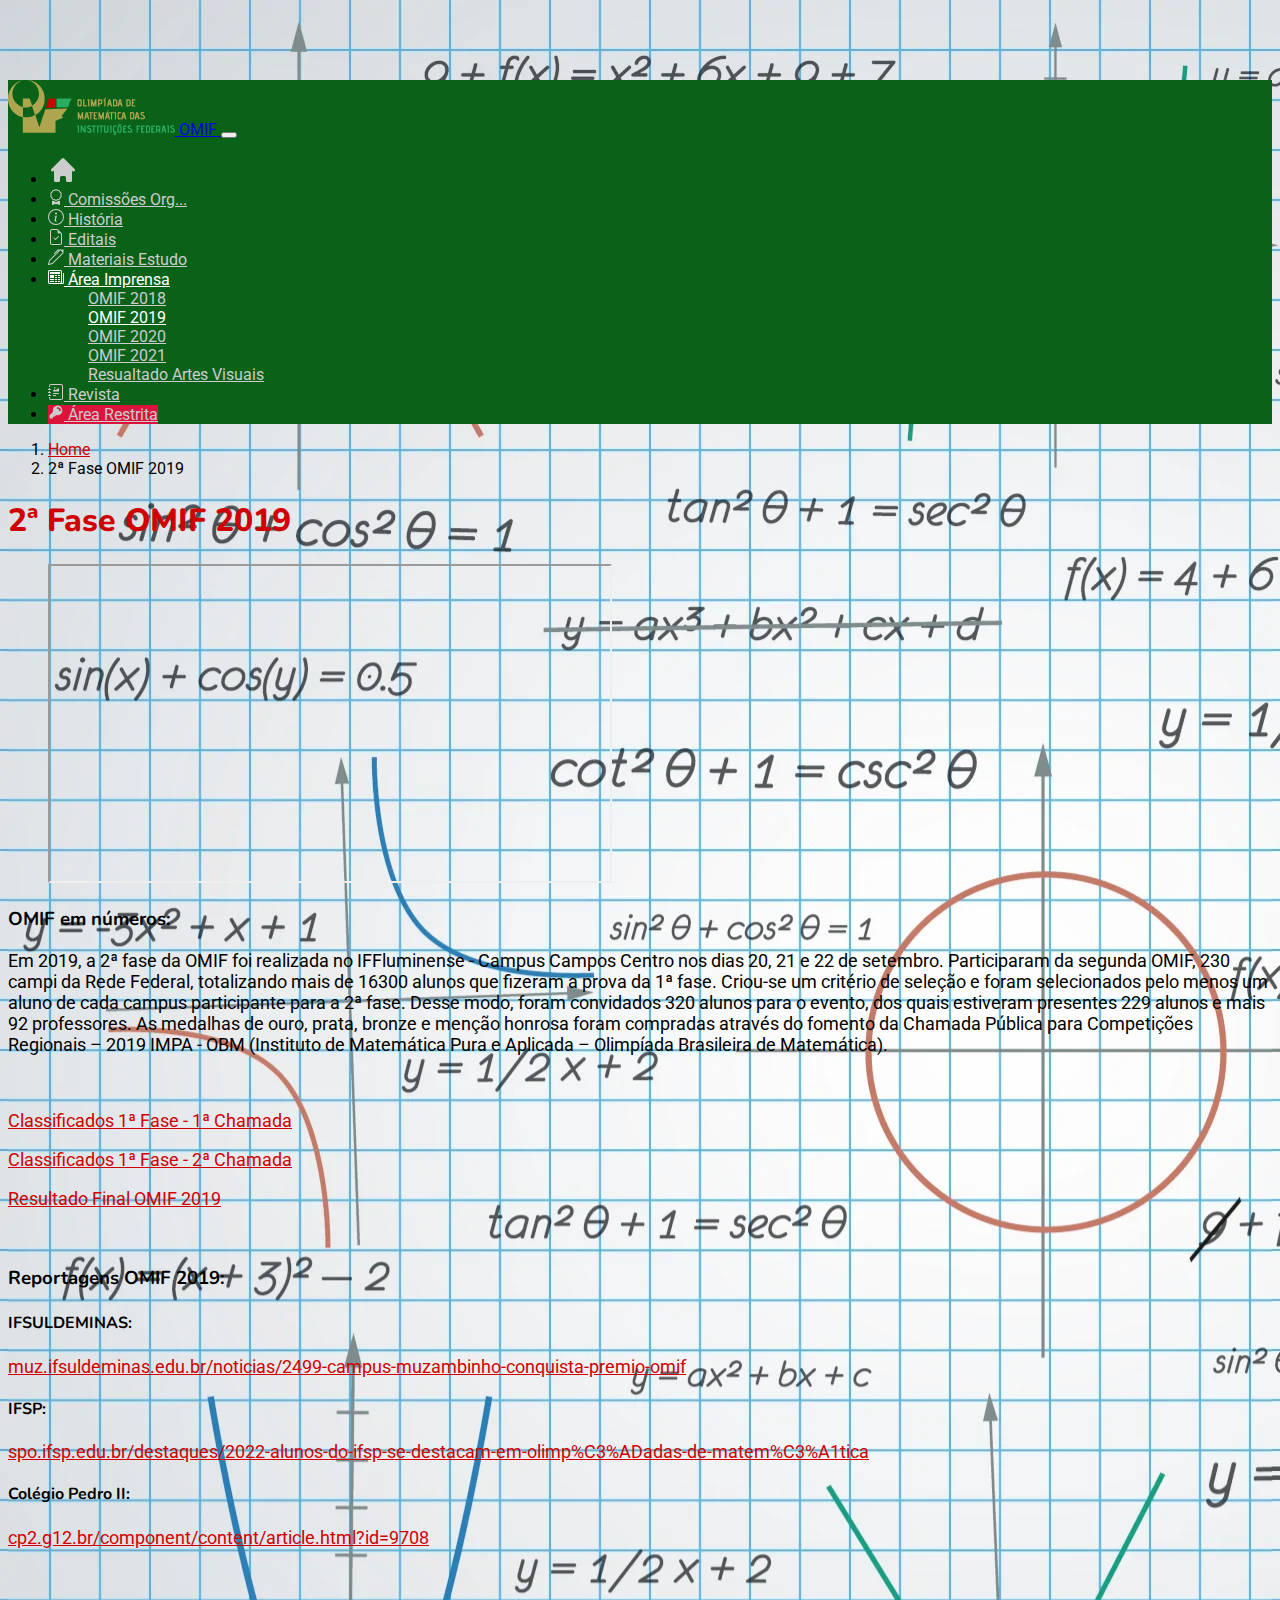
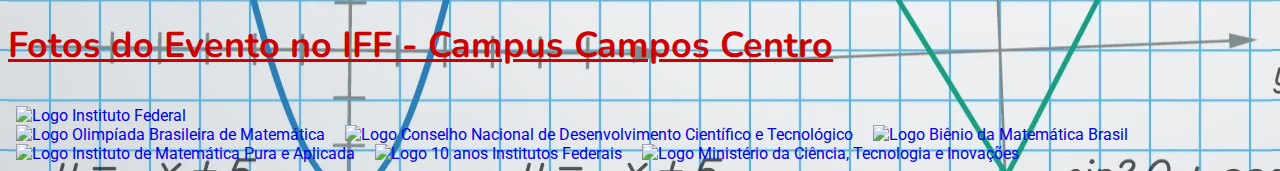
<file: omif_2019_2.html>
<!DOCTYPE html>
<html lang="pt-br">

<head>
    <meta charset="UTF-8">
    <meta content="width=device-width,initial-scale=1" name="viewport">
    <meta name="theme-color" content="#0F701F">
    <meta property="og:title" content="OMIF - Olimíada de Matemática das Instituições Federais" />
    <meta property="og:type" content="website" />
    <meta property="og:url" content="https://omif.com.br" />
    <meta property="og:image" content="assets/img/omif.svg" />
    <meta property="og:image:alt" content="..." />
    <!-- <base href="https://omif.com.br" /> -->
    <meta
        content="Este é o novo domínio da Olimpíada de Matemática das Instituições Federais (OMIF). É  direcionada para alunos do ensino técnico integrado ao nível médio das instituições da rede federal de educação profissional e tecnológica brasileira e para discentes de escolas do exterior, do ensino técnico de nível médio compatível."
        name="description" />
    <link href="assets/img/favicon.svg" rel="icon">
    <link href="https://fonts.gstatic.com" rel="preconnect">
    <link href="https://fonts.googleapis.com/css2?family=Roboto:wght@400;500;700&display=swap" rel="stylesheet">
    <link href="https://fonts.gstatic.com" rel="preconnect">
    <link href="https://fonts.googleapis.com/css2?family=Nunito:wght@700;800&display=swap" rel="stylesheet">
    <link crossorigin="anonymous" href="https://cdn.jsdelivr.net/npm/bootstrap@5.0.0-beta3/dist/css/bootstrap.min.css"
        integrity="sha384-eOJMYsd53ii+scO/bJGFsiCZc+5NDVN2yr8+0RDqr0Ql0h+rP48ckxlpbzKgwra6" rel="stylesheet">

    <link href="css/main.css" rel="stylesheet">
    <title>OMIF - Omif 2019</title>
</head>

<body>

    <!--HEADER-->
    <header id="header">
        <nav class="navbar navbar-expand-xl navbar-dark fixed-top py-0" id="navbar">
            <div class="container">
                <a class="navbar-brand" href="index.html">
                    <img alt="OMIF Logo" class="d-inline-block align-top" height="55" id="logo"
                        src="assets/img/omif.svg" title="Olimpíada de Matemática das Instituições Federais">
                    <span class="visually-hidden">OMIF</span>
                </a>

                <button aria-controls="toggleMobileMenu" aria-expanded="false" aria-label="Toggle navigation"
                    class="navbar-toggler" data-bs-target="#toggleMobileMenu" data-bs-toggle="collapse" type="button">
                    <span class="navbar-toggler-icon"></span>
                </button>
                <div class="collapse navbar-collapse" id="toggleMobileMenu">
                    <ul class="navbar-nav ms-auto text-center fw-bold align-items-center">
                        <li>
                            <a class="nav-link btn-outline-success" href="index.html" title="Início">
                                <svg fill="currentColor" height="30" viewBox="0 0 20 20" width="30"
                                    xmlns="http://www.w3.org/2000/svg">
                                    <path
                                        d="M10.707 2.293a1 1 0 00-1.414 0l-7 7a1 1 0 001.414 1.414L4 10.414V17a1 1 0 001 1h2a1 1 0 001-1v-2a1 1 0 011-1h2a1 1 0 011 1v2a1 1 0 001 1h2a1 1 0 001-1v-6.586l.293.293a1 1 0 001.414-1.414l-7-7z">
                                    </path>
                                </svg>

                            </a>
                        </li>
                        <li>
                            <a class="nav-link btn-outline-success" href="comissoes_organizadoras.html"
                                title="Comissões Organizadoras"><svg xmlns="http://www.w3.org/2000/svg" width="16"
                                    height="16" fill="currentColor" class="bi bi-award" viewBox="0 0 16 16">
                                    <path
                                        d="M9.669.864 8 0 6.331.864l-1.858.282-.842 1.68-1.337 1.32L2.6 6l-.306 1.854 1.337 1.32.842 1.68 1.858.282L8 12l1.669-.864 1.858-.282.842-1.68 1.337-1.32L13.4 6l.306-1.854-1.337-1.32-.842-1.68L9.669.864zm1.196 1.193.684 1.365 1.086 1.072L12.387 6l.248 1.506-1.086 1.072-.684 1.365-1.51.229L8 10.874l-1.355-.702-1.51-.229-.684-1.365-1.086-1.072L3.614 6l-.25-1.506 1.087-1.072.684-1.365 1.51-.229L8 1.126l1.356.702 1.509.229z" />
                                    <path d="M4 11.794V16l4-1 4 1v-4.206l-2.018.306L8 13.126 6.018 12.1 4 11.794z" />
                                </svg> Comissões
                                Org...</a>
                        </li>
                        <li>
                            <a class="nav-link btn-outline-success" href="historia.html" title="História"><svg
                                    xmlns="http://www.w3.org/2000/svg" width="16" height="16" fill="currentColor"
                                    class="bi bi-info-circle" viewBox="0 0 16 16">
                                    <path d="M8 15A7 7 0 1 1 8 1a7 7 0 0 1 0 14zm0 1A8 8 0 1 0 8 0a8 8 0 0 0 0 16z" />
                                    <path
                                        d="m8.93 6.588-2.29.287-.082.38.45.083c.294.07.352.176.288.469l-.738 3.468c-.194.897.105 1.319.808 1.319.545 0 1.178-.252 1.465-.598l.088-.416c-.2.176-.492.246-.686.246-.275 0-.375-.193-.304-.533L8.93 6.588zM9 4.5a1 1 0 1 1-2 0 1 1 0 0 1 2 0z" />
                                </svg> História</a>
                        </li>
                        <li>
                            <a class="nav-link btn-outline-success" href="editais.html" title="Editais"><svg
                                    xmlns="http://www.w3.org/2000/svg" width="16" height="16" fill="currentColor"
                                    class="bi bi-file-earmark-check" viewBox="0 0 16 16">
                                    <path
                                        d="M10.854 7.854a.5.5 0 0 0-.708-.708L7.5 9.793 6.354 8.646a.5.5 0 1 0-.708.708l1.5 1.5a.5.5 0 0 0 .708 0l3-3z" />
                                    <path
                                        d="M14 14V4.5L9.5 0H4a2 2 0 0 0-2 2v12a2 2 0 0 0 2 2h8a2 2 0 0 0 2-2zM9.5 3A1.5 1.5 0 0 0 11 4.5h2V14a1 1 0 0 1-1 1H4a1 1 0 0 1-1-1V2a1 1 0 0 1 1-1h5.5v2z" />
                                </svg> Editais</a>
                        </li>
                        <li>
                            <a class="nav-link btn-outline-success" href="materiais_estudo.html"
                                title="Materiais de Estudo">
                                <svg xmlns="http://www.w3.org/2000/svg" width="16" height="16" fill="currentColor"
                                    class="bi bi-pen" viewBox="0 0 16 16">
                                    <path
                                        d="m13.498.795.149-.149a1.207 1.207 0 1 1 1.707 1.708l-.149.148a1.5 1.5 0 0 1-.059 2.059L4.854 14.854a.5.5 0 0 1-.233.131l-4 1a.5.5 0 0 1-.606-.606l1-4a.5.5 0 0 1 .131-.232l9.642-9.642a.5.5 0 0 0-.642.056L6.854 4.854a.5.5 0 1 1-.708-.708L9.44.854A1.5 1.5 0 0 1 11.5.796a1.5 1.5 0 0 1 1.998-.001zm-.644.766a.5.5 0 0 0-.707 0L1.95 11.756l-.764 3.057 3.057-.764L14.44 3.854a.5.5 0 0 0 0-.708l-1.585-1.585z" />
                                </svg> Materiais Estudo
                            </a>
                        </li>
                        <li class="nav-item dropdown">
                            <a aria-expanded="false" class="nav-link btn-outline-success dropdown-toggle active"
                                data-bs-toggle="dropdown" href="#" id="navbarDropdown" role="button"
                                title="Área de Imprensa">
                                <svg xmlns="http://www.w3.org/2000/svg" width="16" height="16" fill="currentColor"
                                    class="bi bi-newspaper" viewBox="0 0 16 16">
                                    <path
                                        d="M0 2.5A1.5 1.5 0 0 1 1.5 1h11A1.5 1.5 0 0 1 14 2.5v10.528c0 .3-.05.654-.238.972h.738a.5.5 0 0 0 .5-.5v-9a.5.5 0 0 1 1 0v9a1.5 1.5 0 0 1-1.5 1.5H1.497A1.497 1.497 0 0 1 0 13.5v-11zM12 14c.37 0 .654-.211.853-.441.092-.106.147-.279.147-.531V2.5a.5.5 0 0 0-.5-.5h-11a.5.5 0 0 0-.5.5v11c0 .278.223.5.497.5H12z" />
                                    <path
                                        d="M2 3h10v2H2V3zm0 3h4v3H2V6zm0 4h4v1H2v-1zm0 2h4v1H2v-1zm5-6h2v1H7V6zm3 0h2v1h-2V6zM7 8h2v1H7V8zm3 0h2v1h-2V8zm-3 2h2v1H7v-1zm3 0h2v1h-2v-1zm-3 2h2v1H7v-1zm3 0h2v1h-2v-1z" />
                                </svg> Área Imprensa
                            </a>
                            <ul aria-labelledby="navbarDropdown" class="dropdown-menu dropdown-menu-dark pt-2">
                                <li><a class="dropdown-item fw-bold" href="omif_2018_2.html">OMIF 2018</a></li>
                                <li><a aria-current="page" class="dropdown-item fw-bold active"
                                        href="omif_2019_2.html">OMIF 2019</a></li>
                                <li><a class="dropdown-item fw-bold" href="omif_2020.html">OMIF 2020</a></li>
                                <li><a class="dropdown-item fw-bold" href="omif_2021.html">OMIF 2021</a></li>
                                <li><a class="dropdown-item fw-bold" href="artes_visuais.html">Resualtado Artes
                                        Visuais</a></li>
                            </ul>
                        </li>
                        <li>
                            <a class="nav-link btn-outline-success" href="revista.html" title="Revista OMIF 2021"><svg
                                    xmlns="http://www.w3.org/2000/svg" width="16" height="16" fill="currentColor"
                                    class="bi bi-journal-richtext" viewBox="0 0 16 16">
                                    <path
                                        d="M7.5 3.75a.75.75 0 1 1-1.5 0 .75.75 0 0 1 1.5 0zm-.861 1.542 1.33.886 1.854-1.855a.25.25 0 0 1 .289-.047L11 4.75V7a.5.5 0 0 1-.5.5h-5A.5.5 0 0 1 5 7v-.5s1.54-1.274 1.639-1.208zM5 9.5a.5.5 0 0 1 .5-.5h5a.5.5 0 0 1 0 1h-5a.5.5 0 0 1-.5-.5zm0 2a.5.5 0 0 1 .5-.5h2a.5.5 0 0 1 0 1h-2a.5.5 0 0 1-.5-.5z" />
                                    <path
                                        d="M3 0h10a2 2 0 0 1 2 2v12a2 2 0 0 1-2 2H3a2 2 0 0 1-2-2v-1h1v1a1 1 0 0 0 1 1h10a1 1 0 0 0 1-1V2a1 1 0 0 0-1-1H3a1 1 0 0 0-1 1v1H1V2a2 2 0 0 1 2-2z" />
                                    <path
                                        d="M1 5v-.5a.5.5 0 0 1 1 0V5h.5a.5.5 0 0 1 0 1h-2a.5.5 0 0 1 0-1H1zm0 3v-.5a.5.5 0 0 1 1 0V8h.5a.5.5 0 0 1 0 1h-2a.5.5 0 0 1 0-1H1zm0 3v-.5a.5.5 0 0 1 1 0v.5h.5a.5.5 0 0 1 0 1h-2a.5.5 0 0 1 0-1H1z" />
                                </svg> Revista</a>
                        </li>
                        <li class="ms-1">
                            <a class="nav-link btn-outline-danger" style="background-color: crimson;"
                                href="https://omif.muz.ifsuldeminas.edu.br/areaRestrita" title="Acessar Área Restrita">
                                <svg fill="currentColor" height="16" viewBox="0 0 20 20" width="16"
                                    xmlns="http://www.w3.org/2000/svg">
                                    <path clip-rule="evenodd"
                                        d="M18 8a6 6 0 01-7.743 5.743L10 14l-1 1-1 1H6v2H2v-4l4.257-4.257A6 6 0 1118 8zm-6-4a1 1 0 100 2 2 2 0 012 2 1 1 0 102 0 4 4 0 00-4-4z"
                                        fill-rule="evenodd"></path>
                                </svg>
                                Área Restrita
                            </a>
                        </li>
                    </ul>
                </div>
            </div>
        </nav>
    </header>
    <!--HEADER-->
    <!--MAIN-->
    <main class="container my-3 ">
        <div class="col-12" id="mainCard">
            <section class="card">
                <div class="card-header pb-0">
                    <nav aria-label="breadcrumb" style="--bs-breadcrumb-divider: '>';">
                        <ol class="breadcrumb">
                            <li class="breadcrumb-item small"><a href="index.html">Home</a></li>
                            <li aria-current="page" class="breadcrumb-item small active">2ª Fase OMIF 2019</li>
                        </ol>
                    </nav>
                </div>
                <div class="card-body mb-3 mx-xl-5">
                    <h1 class="card-title text-center mb-5">2ª Fase OMIF 2019</h1>
                    <figure class="figure w-100 text-center">
                        <iframe class="figure-img img-fluid" width="560" height="315"
                            src="https://www.youtube.com/embed/K7dfxDaLgKM" title="YouTube video player"
                            allow="accelerometer; clipboard-write; encrypted-media; picture-in-picture" allowfullscreen>

                        </iframe>
                    </figure>


                    <h3 class="text-success">OMIF em números:</h3>
                    <p>
                        Em 2019, a 2ª fase da OMIF foi realizada no IFFluminense - Campus Campos Centro nos dias 20, 21
                        e 22 de setembro. Participaram da segunda OMIF, 230 campi da Rede Federal, totalizando mais de
                        16300 alunos que fizeram a prova da 1ª fase. Criou-se um critério de seleção e foram
                        selecionados pelo menos um aluno de cada campus participante para a 2ª fase. Desse modo, foram
                        convidados 320 alunos para o evento, dos quais estiveram presentes 229 alunos e mais 92
                        professores. As medalhas de ouro, prata, bronze e menção honrosa foram compradas através do
                        fomento da Chamada Pública para Competições Regionais – 2019 IMPA - OBM (Instituto de Matemática
                        Pura e Aplicada – Olimpíada Brasileira de Matemática).
                    </p>
                    <br>
                    <p>
                        <a href="https://omif.muz.ifsuldeminas.edu.br/attachments/article/15/Classificados%202%C2%AA%20fase%20OMIF%202019.pdf"
                            target="_blank" rel="noopener">Classificados 1ª Fase - 1ª Chamada</a>
                    </p>
                    <p>
                        <a href="https://omif.muz.ifsuldeminas.edu.br/attachments/article/15/Classificados%202%C2%AA%20fase%20OMIF%202019%20-%202%C2%AA%20Chamada.pdf"
                            target="_blank" rel="noopener">Classificados 1ª Fase - 2ª Chamada</a>
                    </p>
                    <p>
                        <a href="https://omif.muz.ifsuldeminas.edu.br/attachments/article/4/CLASSIFICA%C3%87%C3%83O%20OMIF%202019%20-%20vers%C3%A3o%20final.pdf"
                            target="_blank" rel="noopener">Resultado Final OMIF 2019</a>
                    </p>
                    <!-- <br>
                    <div class="w-100 text-center">
                        <figure class="figure shadow cartaz">
                            <img class="figure-img img-fluid"
                                src="images/WhatsApp_Image_2020-11-13_at_63845_PM_2.jpeg" />
                        </figure>
                    </div>
                    <img class="figure-img img-fluid" src="images/WhatsApp_Image_2020-11-13_at_63845_PM_2.jpeg" /> -->
                    <br>
                    <h3 class="text-success my-3">Reportagens OMIF 2019:</h3>
                    <h4>IFSULDEMINAS:</h4>
                    <p>
                        <a href="https://www.muz.ifsuldeminas.edu.br/noticias/2499-campus-muzambinho-conquista-premio-omif"
                            target="_blank"
                            rel="noopener">muz.ifsuldeminas.edu.br/noticias/2499-campus-muzambinho-conquista-premio-omif</a>
                    </p>
                    <h4>IFSP:</h4>
                    <p>
                        <a href="https://spo.ifsp.edu.br/destaques/2022-alunos-do-ifsp-se-destacam-em-olimp%C3%ADadas-de-matem%C3%A1tica"
                            target="_blank"
                            rel="noopener">spo.ifsp.edu.br/destaques/2022-alunos-do-ifsp-se-destacam-em-olimp%C3%ADadas-de-matem%C3%A1tica</a>
                    </p>
                    <h4>Colégio Pedro II:</h4>
                    <p>
                        <a href="http://www.cp2.g12.br/component/content/article.html?id=9708" target="_blank"
                            rel="noopener">cp2.g12.br/component/content/article.html?id=9708</a>
                    </p>
                    <br>
                    <h3 style="font-size: 36px;" class="text-center">
                        <a href="https://drive.google.com/drive/folders/1VJMISlhbhu4VOzugK0DqvLV23SO_KTAQ?usp=sharing"
                            target="_blank" rel="noopener"> Fotos do Evento no IFF - Campus Campos Centro</a>
                    </h3>

                </div>
            </section>
        </div>
    </main>

    <footer class="card-footer bg-white px-3">
        <div class="row text-center align-items-center">
            <div class="d-xl-inline-block d-block col-12 col-xl-3 py-3 text-xl-start">
                <a href="#"><img alt="Logo Instituto Federal" class="lazyload" data-src="assets/img/logo_if.png"
                        height="50"></a>
            </div>
            <div class="col-12 col-xl-9 text-xl-end">
                <a href="https://www.obm.org.br" rel="noopener" target="_blank">
                    <img alt="Logo Olimpíada Brasileira de Matemática" class="lazyload" data-src="assets/img/obm.png"
                        height="80">
                </a>
                <a href="https://www.gov.br/cnpq/pt-br" rel="noopener" target="_blank">
                    <img alt="Logo Conselho Nacional de Desenvolvimento Científico e Tecnológico" class="lazyload"
                        data-src="assets/img/cnpq.png" height="65">
                </a>
                <a href="https://www.bieniodamatematica.org.br" rel="noopener" target="_blank">
                    <img alt="Logo Biênio da Matemática Brasil" class="lazyload" data-src="assets/img/bienio.png"
                        height="85">
                </a>
                <a href="https://impa.br" rel="noopener" target="_blank">
                    <img alt="Logo Instituto de Matemática Pura e Aplicada" class="lazyload"
                        data-src="assets/img/impa.png" height="85">
                </a>
                <a href="#">
                    <img alt="Logo 10 anos Institutos Federais" class="lazyload" data-src="assets/img/10anos.webp"
                        height="85">
                </a>
                <a href="https://www.gov.br/mcti/pt-br" rel="noopener" target="_blank">
                    <img alt="Logo Ministério da Ciência, Tecnologia e Inovações" class="lazyload"
                        data-src="assets/img/governo.webp" height="44">
                </a>
            </div>
        </div>
    </footer>

    <!--btn go to top-->
    <div class="text-right ">
        <button id="btn_top" onclick="toTop()" title="Ir ao topo">
            <svg fill="currentColor" height="30" viewBox="0 0 20 20" width="30" xmlns="http://www.w3.org/2000/svg">
                <path clip-rule="evenodd"
                    d="M14.707 12.707a1 1 0 01-1.414 0L10 9.414l-3.293 3.293a1 1 0 01-1.414-1.414l4-4a1 1 0 011.414 0l4 4a1 1 0 010 1.414z"
                    fill-rule="evenodd"></path>
            </svg>
        </button>
    </div>


    <!-- Bootstrap Bundle with Popper -->
    <script async src="js/bootstrap.bundle.min.js"></script>
    <script async src="js/lazysizes.min.js"></script>
    <script src="js/main.js"></script>
    <div vw class="enabled">
        <div vw-access-button class="active"></div>
        <div vw-plugin-wrapper>
            <div class="vw-plugin-top-wrapper"></div>
        </div>
    </div>
    <script src="https://vlibras.gov.br/app/vlibras-plugin.js"></script>
    <script>
        new window.VLibras.Widget('https://vlibras.gov.br/app');
    </script>
</body>

</html>
</file>
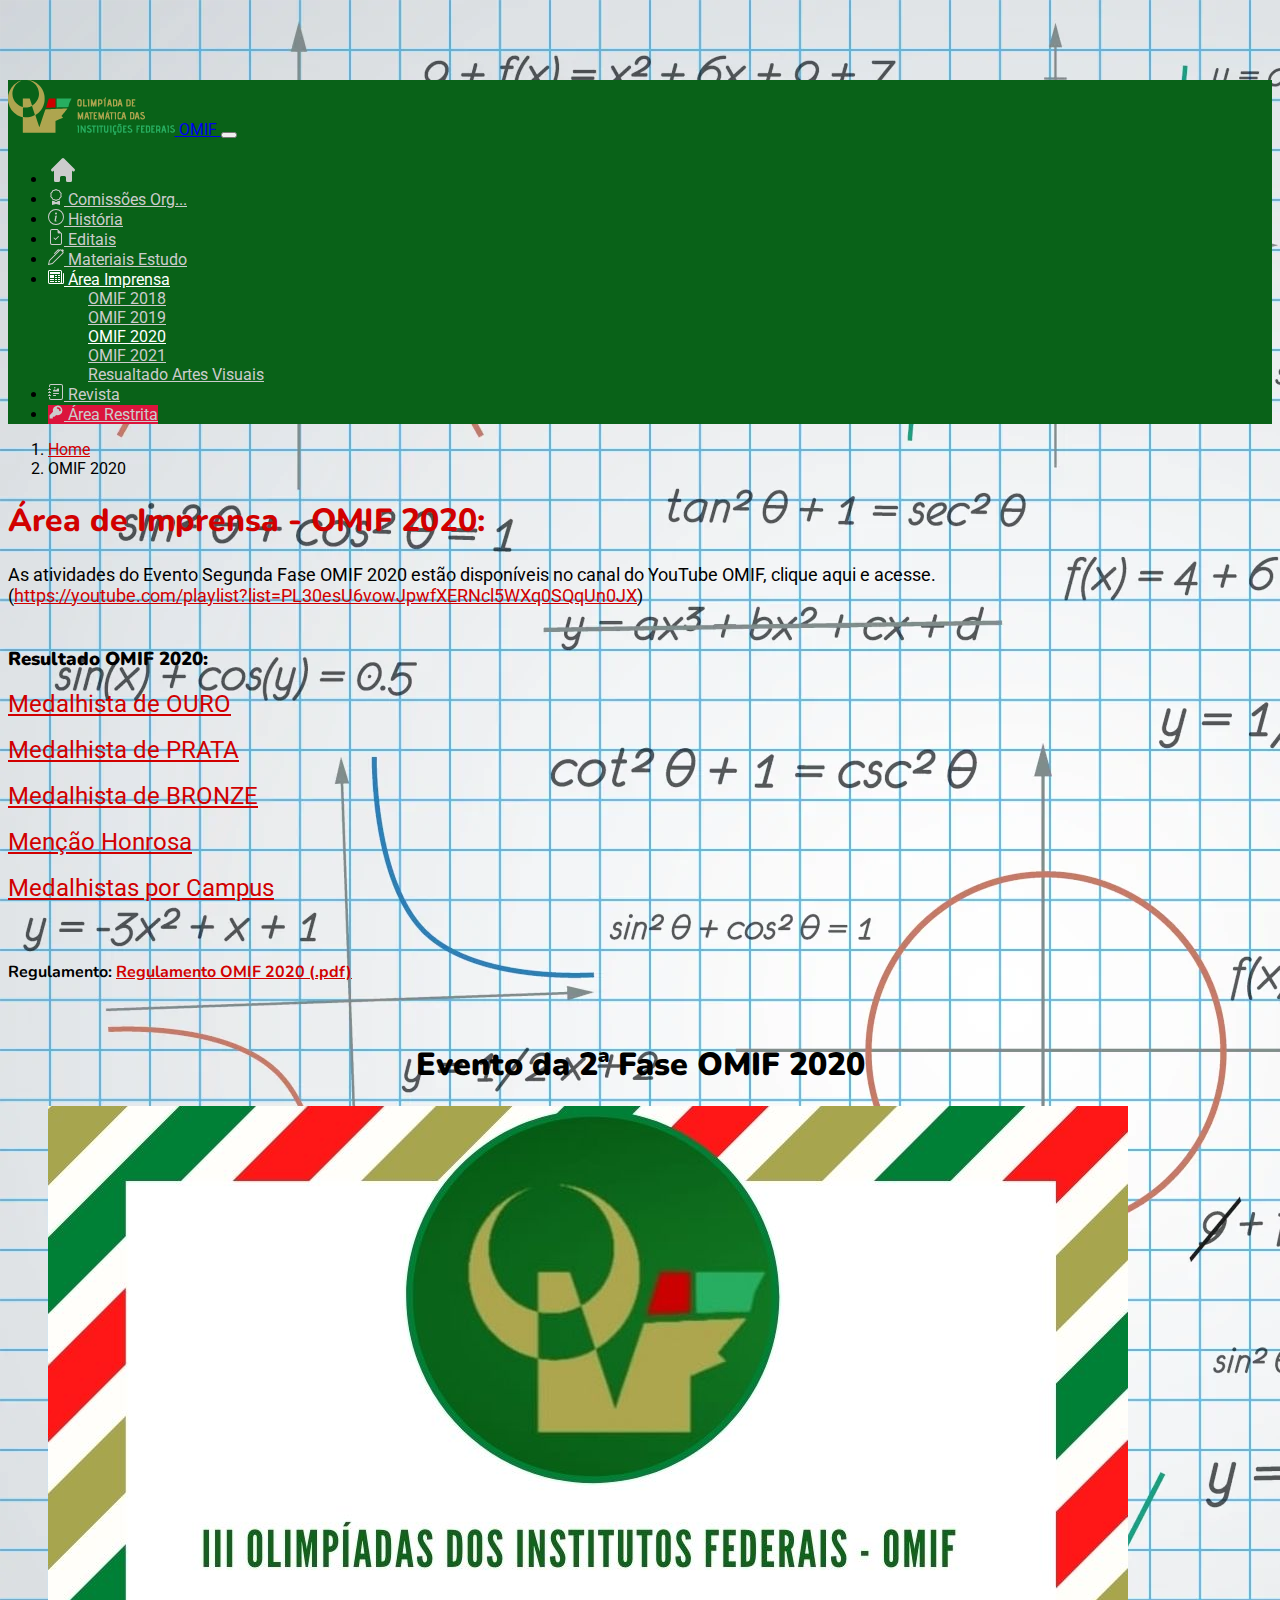
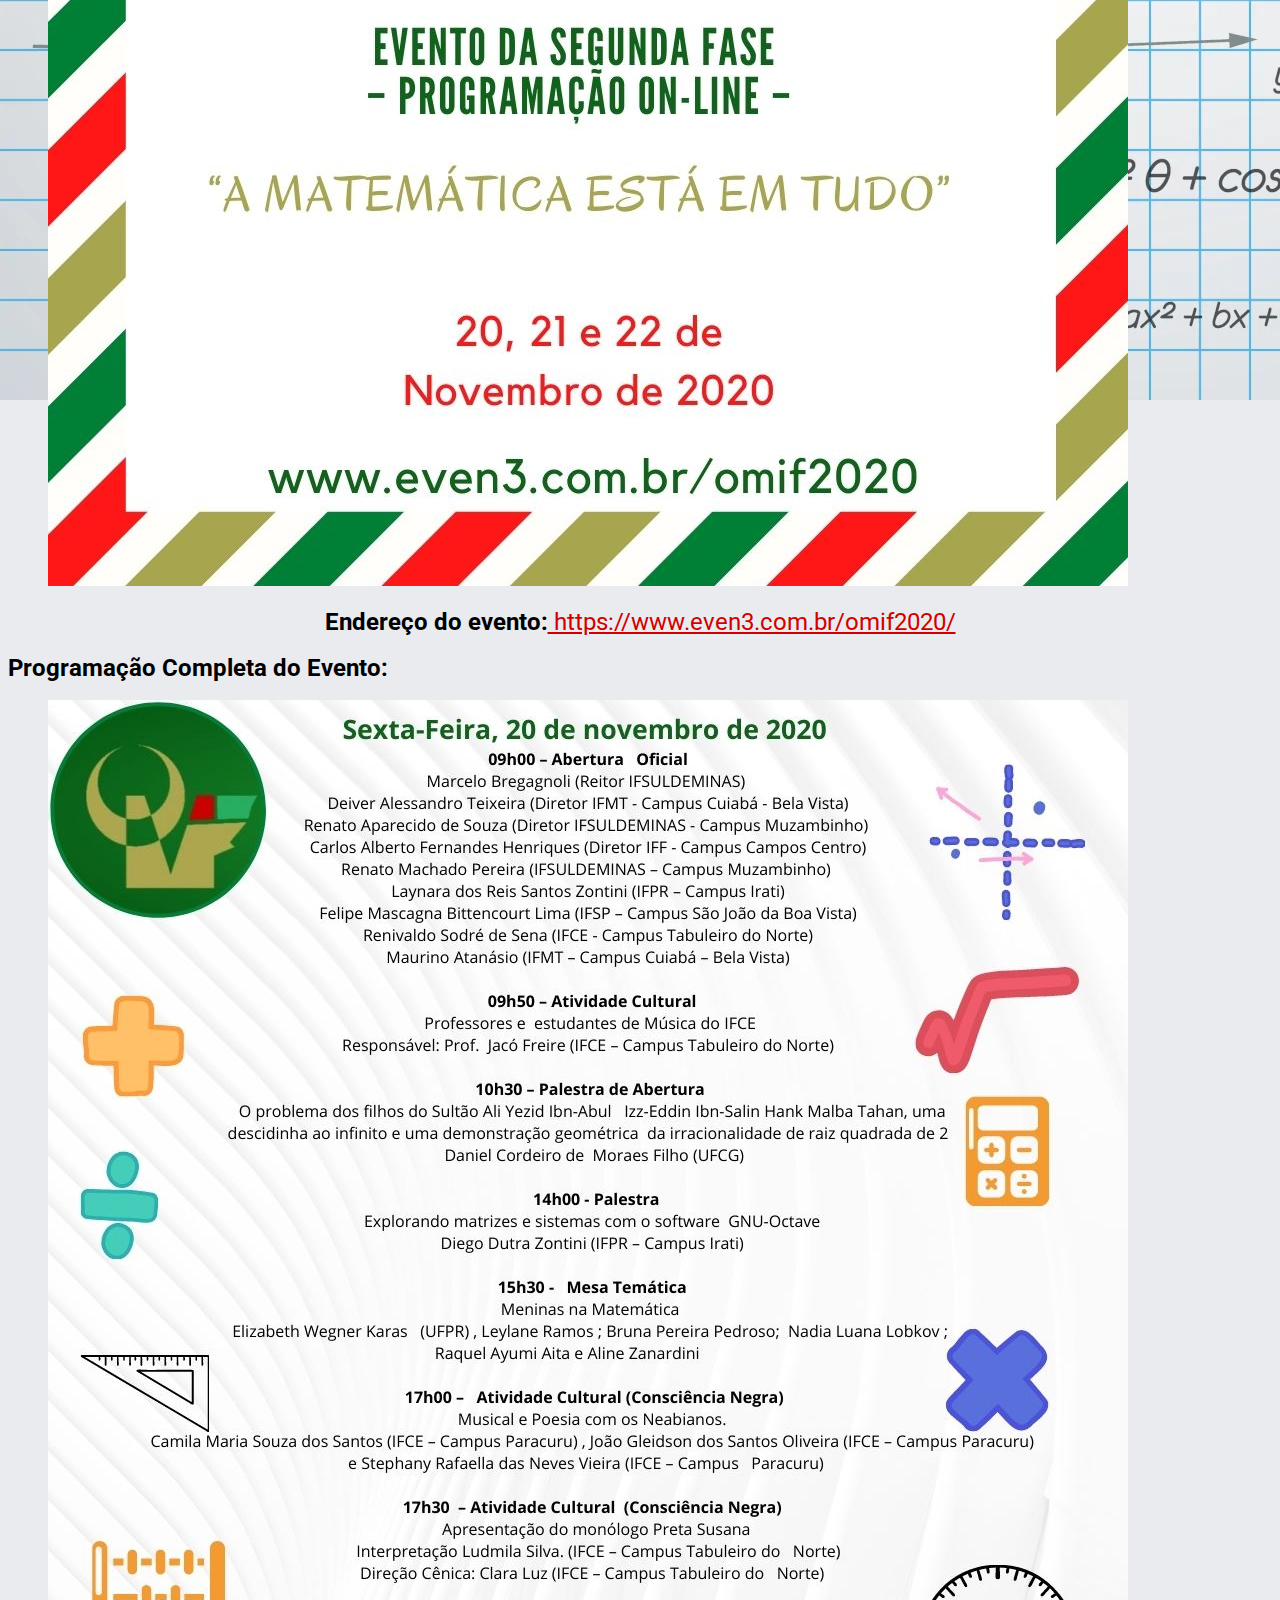
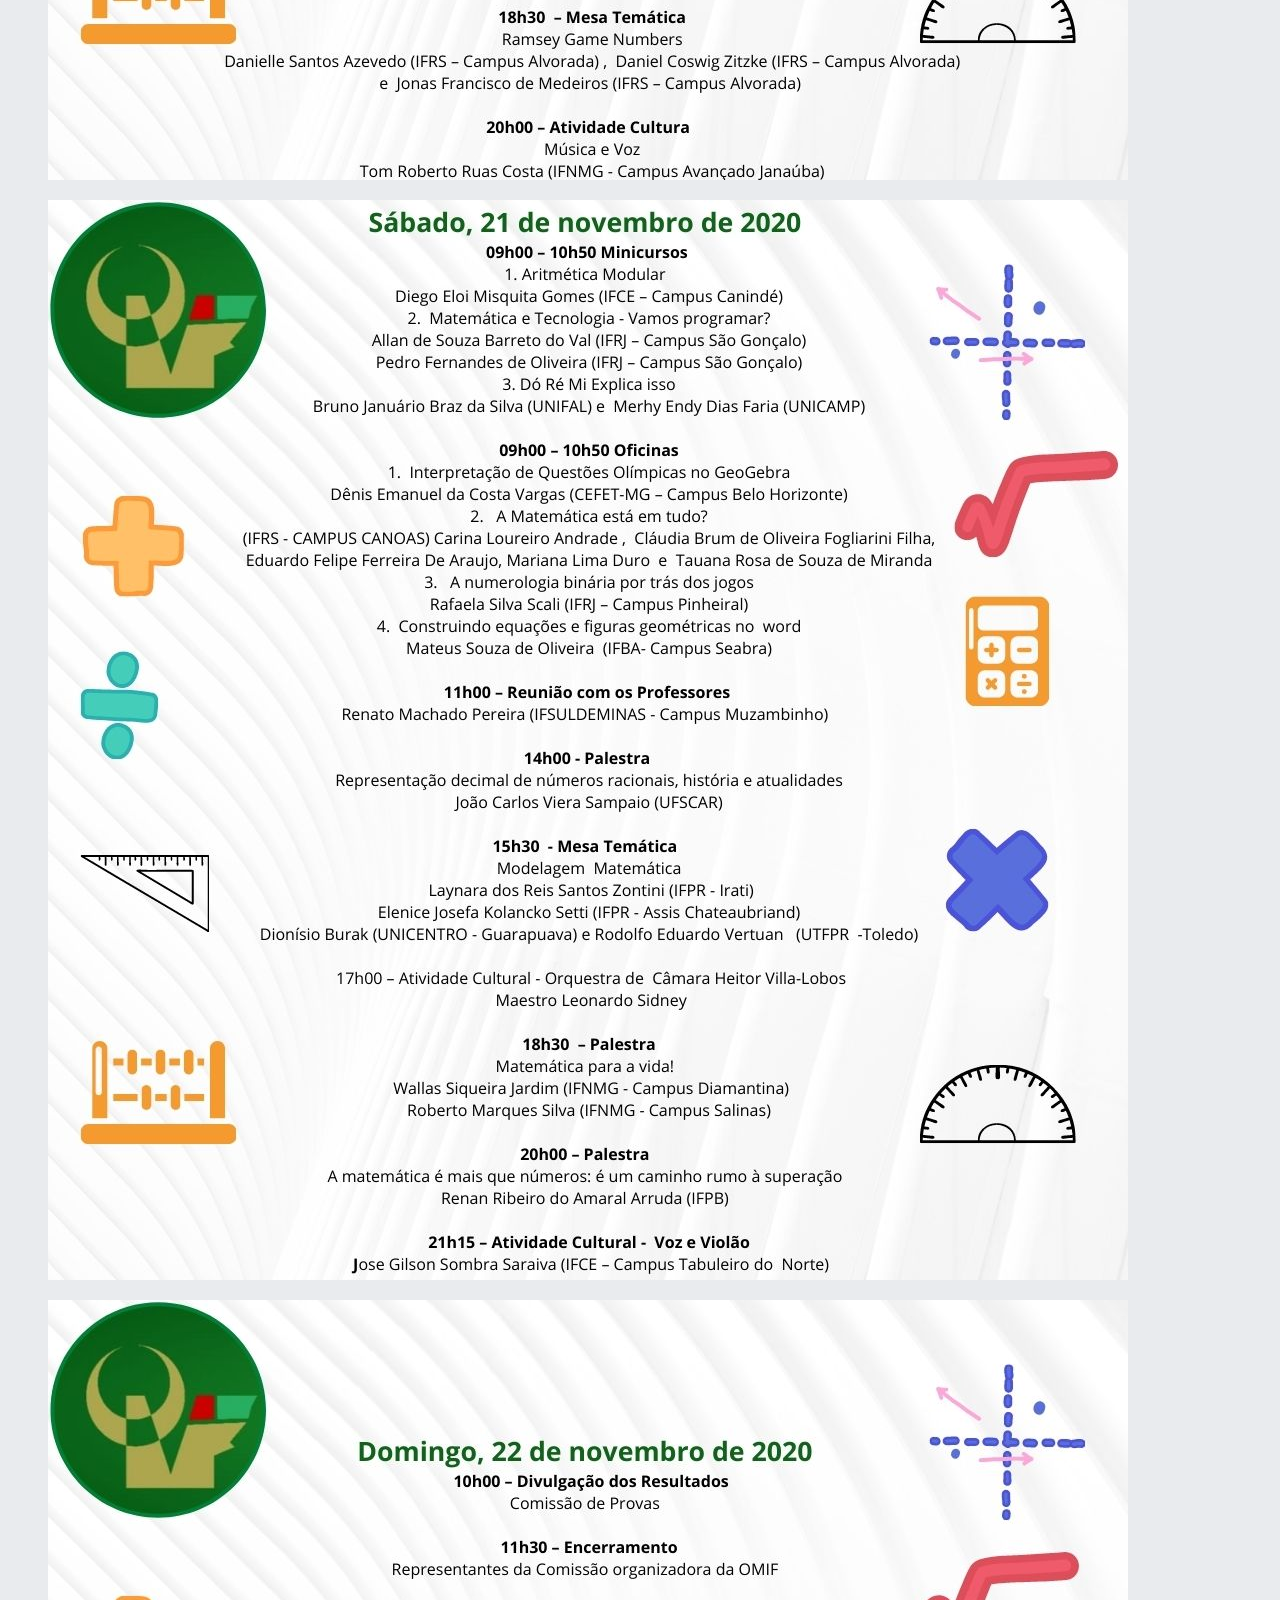
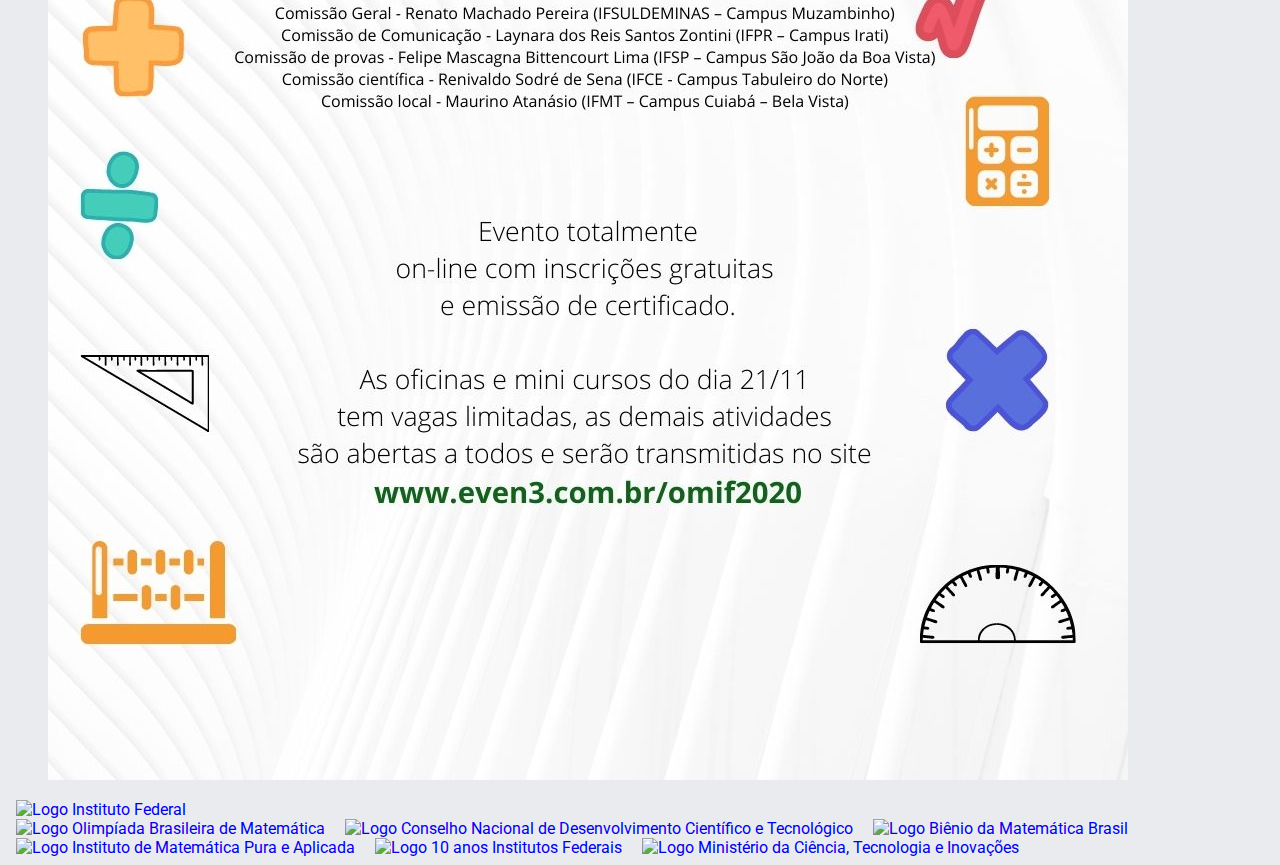
<file: omif_2020.html>
<!DOCTYPE html>
<html lang="pt-br">

<head>
    <meta charset="UTF-8">
    <meta content="width=device-width,initial-scale=1" name="viewport">
    <meta name="theme-color" content="#0F701F">
    <meta property="og:title" content="OMIF - Olimíada de Matemática das Instituições Federais" />
    <meta property="og:type" content="website" />
    <meta property="og:url" content="https://omif.com.br" />
    <meta property="og:image" content="assets/img/omif.svg" />
    <meta property="og:image:alt" content="..." />
    <!-- <base href="https://omif.com.br" /> -->
    <meta
        content="Este é o novo domínio da Olimpíada de Matemática das Instituições Federais (OMIF). É  direcionada para alunos do ensino técnico integrado ao nível médio das instituições da rede federal de educação profissional e tecnológica brasileira e para discentes de escolas do exterior, do ensino técnico de nível médio compatível."
        name="description" />
    <link href="assets/img/favicon.svg" rel="icon">
    <link href="https://fonts.gstatic.com" rel="preconnect">
    <link href="https://fonts.googleapis.com/css2?family=Roboto:wght@400;500;700&display=swap" rel="stylesheet">
    <link href="https://fonts.gstatic.com" rel="preconnect">
    <link href="https://fonts.googleapis.com/css2?family=Nunito:wght@700;800&display=swap" rel="stylesheet">
    <link crossorigin="anonymous" href="https://cdn.jsdelivr.net/npm/bootstrap@5.0.0-beta3/dist/css/bootstrap.min.css"
        integrity="sha384-eOJMYsd53ii+scO/bJGFsiCZc+5NDVN2yr8+0RDqr0Ql0h+rP48ckxlpbzKgwra6" rel="stylesheet">

    <link href="css/main.css" rel="stylesheet">
    <title>OMIF - Área de Imprensa OMIF 2020</title>
</head>

<body>

    <!--HEADER-->
    <header id="header">
        <nav class="navbar navbar-expand-xl navbar-dark fixed-top py-0" id="navbar">
            <div class="container">
                <a class="navbar-brand" href="index.html">
                    <img alt="OMIF Logo" class="d-inline-block align-top" height="55" id="logo"
                        src="assets/img/omif.svg" title="Olimpíada de Matemática das Instituições Federais">
                    <span class="visually-hidden">OMIF</span>
                </a>

                <button aria-controls="toggleMobileMenu" aria-expanded="false" aria-label="Toggle navigation"
                    class="navbar-toggler" data-bs-target="#toggleMobileMenu" data-bs-toggle="collapse" type="button">
                    <span class="navbar-toggler-icon"></span>
                </button>
                <div class="collapse navbar-collapse" id="toggleMobileMenu">
                    <ul class="navbar-nav ms-auto text-center fw-bold align-items-center">
                        <li>
                            <a class="nav-link btn-outline-success" href="index.html" title="Início">
                                <svg fill="currentColor" height="30" viewBox="0 0 20 20" width="30"
                                    xmlns="http://www.w3.org/2000/svg">
                                    <path
                                        d="M10.707 2.293a1 1 0 00-1.414 0l-7 7a1 1 0 001.414 1.414L4 10.414V17a1 1 0 001 1h2a1 1 0 001-1v-2a1 1 0 011-1h2a1 1 0 011 1v2a1 1 0 001 1h2a1 1 0 001-1v-6.586l.293.293a1 1 0 001.414-1.414l-7-7z">
                                    </path>
                                </svg>
                            </a>
                        </li>
                        <li>
                            <a class="nav-link btn-outline-success" href="comissoes_organizadoras.html"
                                title="Comissões Organizadoras"><svg xmlns="http://www.w3.org/2000/svg" width="16"
                                    height="16" fill="currentColor" class="bi bi-award" viewBox="0 0 16 16">
                                    <path
                                        d="M9.669.864 8 0 6.331.864l-1.858.282-.842 1.68-1.337 1.32L2.6 6l-.306 1.854 1.337 1.32.842 1.68 1.858.282L8 12l1.669-.864 1.858-.282.842-1.68 1.337-1.32L13.4 6l.306-1.854-1.337-1.32-.842-1.68L9.669.864zm1.196 1.193.684 1.365 1.086 1.072L12.387 6l.248 1.506-1.086 1.072-.684 1.365-1.51.229L8 10.874l-1.355-.702-1.51-.229-.684-1.365-1.086-1.072L3.614 6l-.25-1.506 1.087-1.072.684-1.365 1.51-.229L8 1.126l1.356.702 1.509.229z" />
                                    <path d="M4 11.794V16l4-1 4 1v-4.206l-2.018.306L8 13.126 6.018 12.1 4 11.794z" />
                                </svg> Comissões
                                Org...</a>
                        </li>
                        <li>
                            <a class="nav-link btn-outline-success" href="historia.html" title="História"><svg
                                    xmlns="http://www.w3.org/2000/svg" width="16" height="16" fill="currentColor"
                                    class="bi bi-info-circle" viewBox="0 0 16 16">
                                    <path d="M8 15A7 7 0 1 1 8 1a7 7 0 0 1 0 14zm0 1A8 8 0 1 0 8 0a8 8 0 0 0 0 16z" />
                                    <path
                                        d="m8.93 6.588-2.29.287-.082.38.45.083c.294.07.352.176.288.469l-.738 3.468c-.194.897.105 1.319.808 1.319.545 0 1.178-.252 1.465-.598l.088-.416c-.2.176-.492.246-.686.246-.275 0-.375-.193-.304-.533L8.93 6.588zM9 4.5a1 1 0 1 1-2 0 1 1 0 0 1 2 0z" />
                                </svg> História</a>
                        </li>
                        <li>
                            <a class="nav-link btn-outline-success" href="editais.html" title="Editais"><svg
                                    xmlns="http://www.w3.org/2000/svg" width="16" height="16" fill="currentColor"
                                    class="bi bi-file-earmark-check" viewBox="0 0 16 16">
                                    <path
                                        d="M10.854 7.854a.5.5 0 0 0-.708-.708L7.5 9.793 6.354 8.646a.5.5 0 1 0-.708.708l1.5 1.5a.5.5 0 0 0 .708 0l3-3z" />
                                    <path
                                        d="M14 14V4.5L9.5 0H4a2 2 0 0 0-2 2v12a2 2 0 0 0 2 2h8a2 2 0 0 0 2-2zM9.5 3A1.5 1.5 0 0 0 11 4.5h2V14a1 1 0 0 1-1 1H4a1 1 0 0 1-1-1V2a1 1 0 0 1 1-1h5.5v2z" />
                                </svg> Editais</a>
                        </li>
                        <li>
                            <a class="nav-link btn-outline-success" href="materiais_estudo.html"
                                title="Materiais de Estudo">
                                <svg xmlns="http://www.w3.org/2000/svg" width="16" height="16" fill="currentColor"
                                    class="bi bi-pen" viewBox="0 0 16 16">
                                    <path
                                        d="m13.498.795.149-.149a1.207 1.207 0 1 1 1.707 1.708l-.149.148a1.5 1.5 0 0 1-.059 2.059L4.854 14.854a.5.5 0 0 1-.233.131l-4 1a.5.5 0 0 1-.606-.606l1-4a.5.5 0 0 1 .131-.232l9.642-9.642a.5.5 0 0 0-.642.056L6.854 4.854a.5.5 0 1 1-.708-.708L9.44.854A1.5 1.5 0 0 1 11.5.796a1.5 1.5 0 0 1 1.998-.001zm-.644.766a.5.5 0 0 0-.707 0L1.95 11.756l-.764 3.057 3.057-.764L14.44 3.854a.5.5 0 0 0 0-.708l-1.585-1.585z" />
                                </svg> Materiais Estudo
                            </a>
                        </li>
                        <li class="nav-item dropdown">
                            <a aria-expanded="false" class="nav-link btn-outline-success dropdown-toggle active"
                                data-bs-toggle="dropdown" href="#" id="navbarDropdown" role="button"
                                title="Área de Imprensa">
                                <svg xmlns="http://www.w3.org/2000/svg" width="16" height="16" fill="currentColor"
                                    class="bi bi-newspaper" viewBox="0 0 16 16">
                                    <path
                                        d="M0 2.5A1.5 1.5 0 0 1 1.5 1h11A1.5 1.5 0 0 1 14 2.5v10.528c0 .3-.05.654-.238.972h.738a.5.5 0 0 0 .5-.5v-9a.5.5 0 0 1 1 0v9a1.5 1.5 0 0 1-1.5 1.5H1.497A1.497 1.497 0 0 1 0 13.5v-11zM12 14c.37 0 .654-.211.853-.441.092-.106.147-.279.147-.531V2.5a.5.5 0 0 0-.5-.5h-11a.5.5 0 0 0-.5.5v11c0 .278.223.5.497.5H12z" />
                                    <path
                                        d="M2 3h10v2H2V3zm0 3h4v3H2V6zm0 4h4v1H2v-1zm0 2h4v1H2v-1zm5-6h2v1H7V6zm3 0h2v1h-2V6zM7 8h2v1H7V8zm3 0h2v1h-2V8zm-3 2h2v1H7v-1zm3 0h2v1h-2v-1zm-3 2h2v1H7v-1zm3 0h2v1h-2v-1z" />
                                </svg> Área Imprensa
                            </a>
                            <ul aria-labelledby="navbarDropdown" class="dropdown-menu dropdown-menu-dark pt-2">
                                <li><a class="dropdown-item fw-bold" href="omif_2018_2.html">OMIF 2018</a></li>
                                <li><a class="dropdown-item fw-bold" href="omif_2019_2.html">OMIF 2019</a></li>
                                <li><a aria-current="page" class="dropdown-item fw-bold active"
                                        href="omif_2020.html">OMIF 2020</a></li>
                                <li><a class="dropdown-item fw-bold" href="omif_2021.html">OMIF 2021</a></li>
                                <li><a class="dropdown-item fw-bold" href="artes_visuais.html">Resualtado Artes
                                        Visuais</a></li>
                            </ul>
                        </li>
                        <li>
                            <a class="nav-link btn-outline-success" href="revista.html" title="Revista OMIF 2021"><svg
                                    xmlns="http://www.w3.org/2000/svg" width="16" height="16" fill="currentColor"
                                    class="bi bi-journal-richtext" viewBox="0 0 16 16">
                                    <path
                                        d="M7.5 3.75a.75.75 0 1 1-1.5 0 .75.75 0 0 1 1.5 0zm-.861 1.542 1.33.886 1.854-1.855a.25.25 0 0 1 .289-.047L11 4.75V7a.5.5 0 0 1-.5.5h-5A.5.5 0 0 1 5 7v-.5s1.54-1.274 1.639-1.208zM5 9.5a.5.5 0 0 1 .5-.5h5a.5.5 0 0 1 0 1h-5a.5.5 0 0 1-.5-.5zm0 2a.5.5 0 0 1 .5-.5h2a.5.5 0 0 1 0 1h-2a.5.5 0 0 1-.5-.5z" />
                                    <path
                                        d="M3 0h10a2 2 0 0 1 2 2v12a2 2 0 0 1-2 2H3a2 2 0 0 1-2-2v-1h1v1a1 1 0 0 0 1 1h10a1 1 0 0 0 1-1V2a1 1 0 0 0-1-1H3a1 1 0 0 0-1 1v1H1V2a2 2 0 0 1 2-2z" />
                                    <path
                                        d="M1 5v-.5a.5.5 0 0 1 1 0V5h.5a.5.5 0 0 1 0 1h-2a.5.5 0 0 1 0-1H1zm0 3v-.5a.5.5 0 0 1 1 0V8h.5a.5.5 0 0 1 0 1h-2a.5.5 0 0 1 0-1H1zm0 3v-.5a.5.5 0 0 1 1 0v.5h.5a.5.5 0 0 1 0 1h-2a.5.5 0 0 1 0-1H1z" />
                                </svg> Revista</a>
                        </li>
                        <li class="ms-1">
                            <a class="nav-link btn-outline-danger" style="background-color: crimson;"
                                href="https://omif.muz.ifsuldeminas.edu.br/areaRestrita" title="Acessar Área Restrita">
                                <svg fill="currentColor" height="16" viewBox="0 0 20 20" width="16"
                                    xmlns="http://www.w3.org/2000/svg">
                                    <path clip-rule="evenodd"
                                        d="M18 8a6 6 0 01-7.743 5.743L10 14l-1 1-1 1H6v2H2v-4l4.257-4.257A6 6 0 1118 8zm-6-4a1 1 0 100 2 2 2 0 012 2 1 1 0 102 0 4 4 0 00-4-4z"
                                        fill-rule="evenodd"></path>
                                </svg>
                                Área Restrita
                            </a>
                        </li>
                    </ul>
                </div>
            </div>
        </nav>
    </header>
    <!--HEADER-->
    <!--MAIN-->

    <main class="container my-3 ">
        <div class="col-12" id="mainCard">
            <section class="card">
                <div class="card-header pb-0">
                    <nav aria-label="breadcrumb" style="--bs-breadcrumb-divider: '>';">
                        <ol class="breadcrumb">
                            <li class="breadcrumb-item small"><a href="index.html">Home</a></li>
                            <li aria-current="page" class="breadcrumb-item small active">OMIF 2020</li>
                        </ol>
                    </nav>
                </div>
                <div class="card-body mb-3 mx-xl-5">
                    <h1 class="card-title text-center mb-4">Área de Imprensa - OMIF 2020: </h1>
                    <p style="font-size: large;">
                        As atividades do Evento Segunda Fase OMIF 2020 estão disponíveis no canal do YouTube OMIF,
                        clique aqui e acesse.<br>
                        (<a href="https://youtube.com/playlist?list=PL30esU6vowJpwfXERNcl5WXq0SQqUn0JX" target="_blank"
                            rel="noreopener">https://youtube.com/playlist?list=PL30esU6vowJpwfXERNcl5WXq0SQqUn0JX</a>)
                        <br><br>
                    </p>
                    <h3><strong>Resultado OMIF 2020:</strong></h3>
                    <p><span style="font-size: 18pt;"><a href="pdf/1ª FASE OMIF 2020 - Resultado Medalhista de OURO.pdf"
                                target="_blank">Medalhista
                                de OURO</a></span></p>
                    <p><span style="font-size: 18pt;"><a
                                href="pdf/1ª FASE OMIF 2020 - Resultado Medalhista de PRATA.pdf"
                                target="_blank">Medalhista
                                de PRATA</a></span></p>
                    <p><span style="font-size: 18pt;"><a
                                href="pdf/1ª FASE OMIF 2020 - Resultado Medalhista de BRONZE.pdf"
                                target="_blank">Medalhista
                                de BRONZE</a></span></p>
                    <p><span style="font-size: 18pt;"><a href="pdf/1ª FASE OMIF 2020 - Resultado Menção Honrosa.pdf"
                                target="_blank">Menção
                                Honrosa</a></span></p>
                    <p><span style="font-size: 18pt;"><a
                                href="pdf/1ª FASE OMIF 2020 - Resultado Medalhista por Campus.pdf"
                                target="_blank">Medalhistas
                                por Campus</a></span></p><br>
                    <h4>Regulamento:
                        <a class="py-5" href="pdf/Regulamento - OMIF - 2020 - Adaptada Pandemia.pdf"
                            target="_blank">Regulamento OMIF 2020 (.pdf)</a>
                    </h4>
                    <br>
                    <h2 style="text-align: center;"><span style="font-size: 24pt;"><strong>Evento da 2ª Fase OMIF
                                2020</strong> </span></h2>
                    <div class="w-100 text-center">
                        <figure class="figure shadow cartaz"><img class="figure-img img-fluid"
                                src="assets/img/III_Olimpadas_dos_Institutos_Federais_-_OMIF_Evento_da_Segunda_Fase__Programao_on-line_A_Matemtica_est_em_tudo_20_21_e_22_de_Novembro_de_2020.jpg" />
                        </figure>
                    </div>
                    <p style="text-align: center;"><span style="font-size: 18pt;"><strong>Endereço do evento:</strong><a
                                href="https://www.even3.com.br/omif2020/"> https://www.even3.com.br/omif2020/</a></span>
                    </p>
                    <p> </p>
                    <p> <span style="font-size: 14pt;"> <span style="font-size: 18pt;"><strong> Programação Completa do
                                    Evento:</strong> </span></span></p>
                    <div class="w-100 text-center">
                        <figure class="figure shadow cartaz"><img class="figure-img img-fluid"
                                src="assets/img/WhatsApp_Image_2020-11-13_at_63845_PM.jpeg" /></figure>
                    </div>
                    <div class="w-100 text-center">
                        <figure class="figure shadow cartaz"><img class="figure-img img-fluid"
                                src="assets/img/WhatsApp_Image_2020-11-13_at_63845_PM_1.jpeg" /></figure>
                    </div>
                    <div class="w-100 text-center">
                        <figure class="figure shadow cartaz"><img class="figure-img img-fluid"
                                src="assets/img/WhatsApp_Image_2020-11-13_at_63845_PM_2.jpeg" /></figure>
                    </div>
            </section>
        </div>
    </main>

    <footer class="card-footer bg-white px-3">
        <div class="row text-center align-items-center">
            <div class="d-xl-inline-block d-block col-12 col-xl-3 py-3 text-xl-start">
                <a href="#"><img alt="Logo Instituto Federal" class="lazyload" data-src="assets/img/logo_if.png"
                        height="50"></a>
            </div>
            <div class="col-12 col-xl-9 text-xl-end">
                <a href="https://www.obm.org.br" rel="noopener" target="_blank">
                    <img alt="Logo Olimpíada Brasileira de Matemática" class="lazyload" data-src="assets/img/obm.png"
                        height="80">
                </a>
                <a href="https://www.gov.br/cnpq/pt-br" rel="noopener" target="_blank">
                    <img alt="Logo Conselho Nacional de Desenvolvimento Científico e Tecnológico" class="lazyload"
                        data-src="assets/img/cnpq.png" height="65">
                </a>
                <a href="https://www.bieniodamatematica.org.br" rel="noopener" target="_blank">
                    <img alt="Logo Biênio da Matemática Brasil" class="lazyload" data-src="assets/img/bienio.png"
                        height="85">
                </a>
                <a href="https://impa.br" rel="noopener" target="_blank">
                    <img alt="Logo Instituto de Matemática Pura e Aplicada" class="lazyload"
                        data-src="assets/img/impa.png" height="85">
                </a>
                <a href="#">
                    <img alt="Logo 10 anos Institutos Federais" class="lazyload" data-src="assets/img/10anos.webp"
                        height="85">
                </a>
                <a href="https://www.gov.br/mcti/pt-br" rel="noopener" target="_blank">
                    <img alt="Logo Ministério da Ciência, Tecnologia e Inovações" class="lazyload"
                        data-src="assets/img/governo.webp" height="44">
                </a>
            </div>
        </div>
    </footer>

    <!--btn go to top-->
    <div class="text-right ">
        <button id="btn_top" onclick="toTop()" title="Ir ao topo">
            <svg fill="currentColor" height="30" viewBox="0 0 20 20" width="30" xmlns="http://www.w3.org/2000/svg">
                <path clip-rule="evenodd"
                    d="M14.707 12.707a1 1 0 01-1.414 0L10 9.414l-3.293 3.293a1 1 0 01-1.414-1.414l4-4a1 1 0 011.414 0l4 4a1 1 0 010 1.414z"
                    fill-rule="evenodd"></path>
            </svg>
        </button>
    </div>


    <!-- Bootstrap Bundle with Popper -->
    <script async src="js/bootstrap.bundle.min.js"></script>
    <script async src="js/lazysizes.min.js"></script>
    <script src="js/main.js"></script>
    <div vw class="enabled">
        <div vw-access-button class="active"></div>
        <div vw-plugin-wrapper>
            <div class="vw-plugin-top-wrapper"></div>
        </div>
    </div>
    <script src="https://vlibras.gov.br/app/vlibras-plugin.js"></script>
    <script>
        new window.VLibras.Widget('https://vlibras.gov.br/app');
    </script>
</body>

</html>
</file>
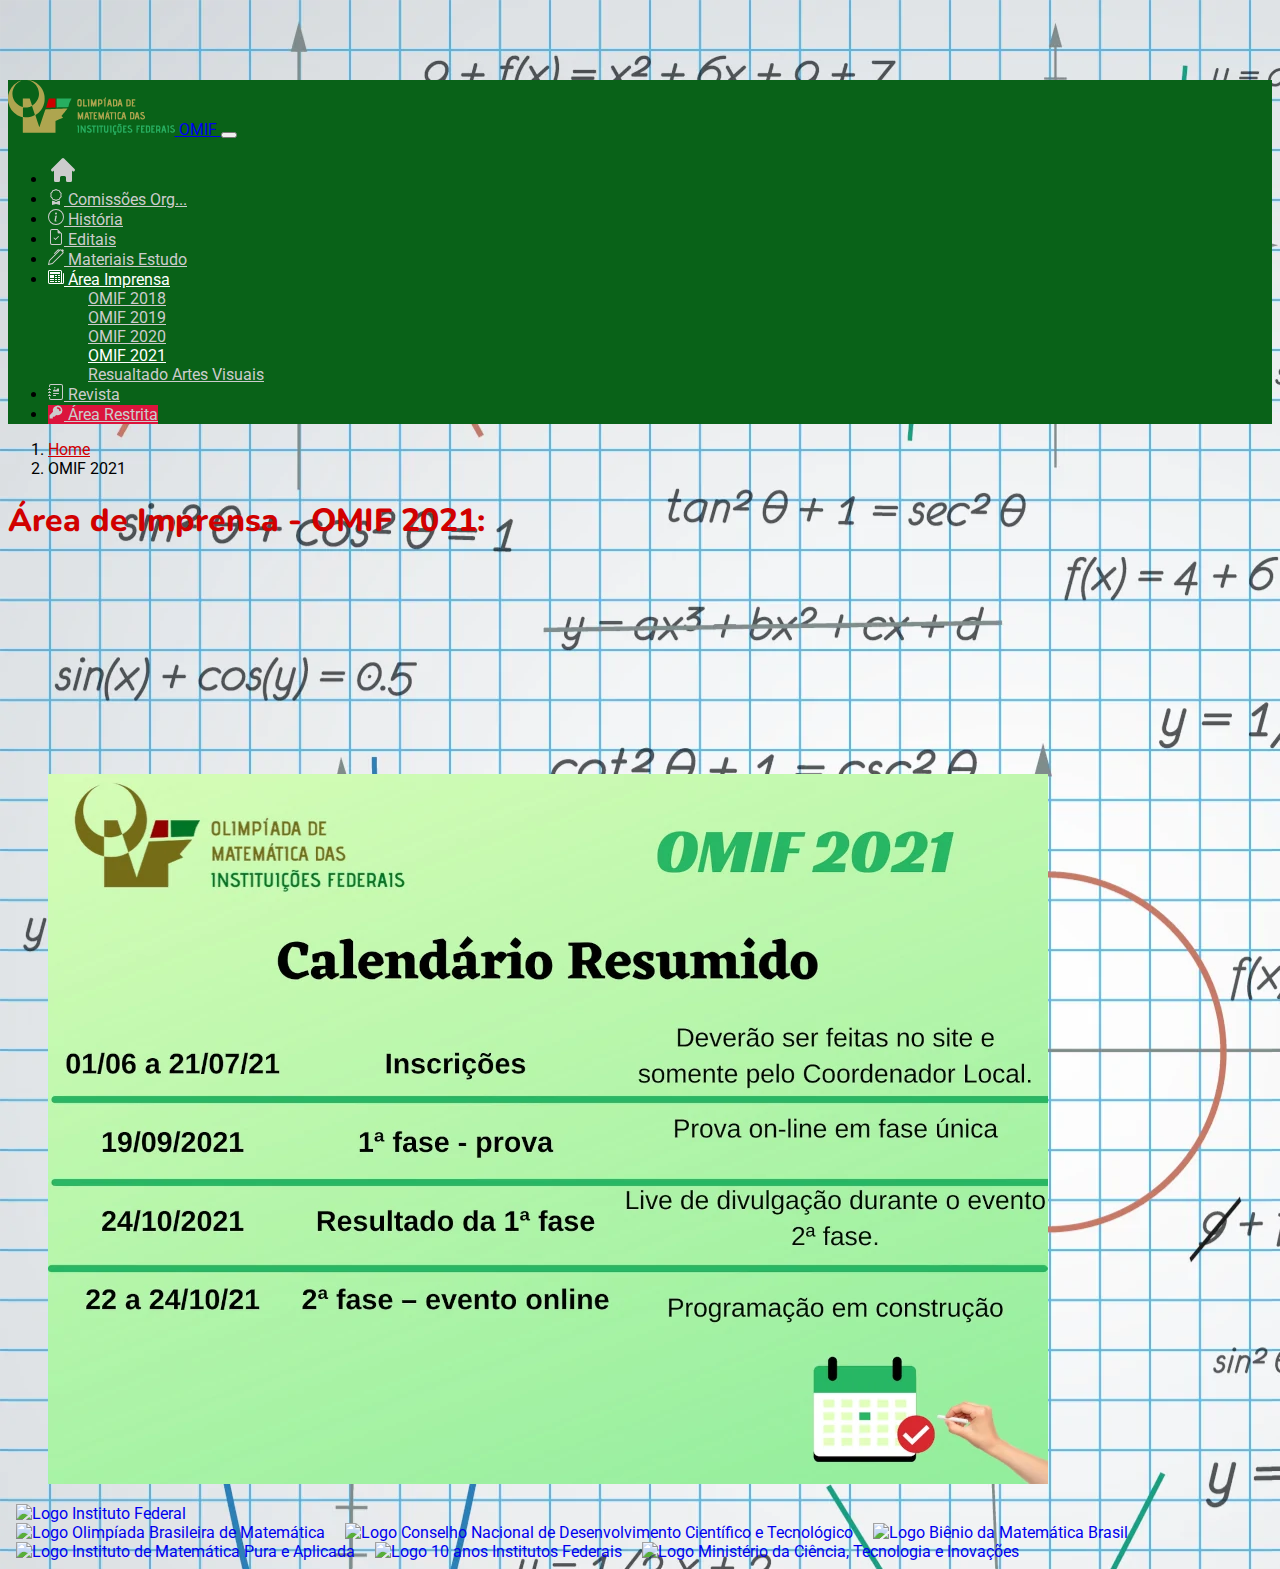
<file: omif_2021.html>
<!DOCTYPE html>
<html lang="pt-br">

<head>
    <meta charset="UTF-8">
    <meta content="width=device-width,initial-scale=1" name="viewport">
    <meta name="theme-color" content="#0F701F">
    <meta property="og:title" content="OMIF - Olimíada de Matemática das Instituições Federais" />
    <meta property="og:type" content="website" />
    <meta property="og:url" content="https://omif.com.br" />
    <meta property="og:image" content="assets/img/omif.svg" />
    <meta property="og:image:alt" content="..." />
    <!-- <base href="https://omif.com.br" /> -->
    <meta
        content="Este é o novo domínio da Olimpíada de Matemática das Instituições Federais (OMIF). É  direcionada para alunos do ensino técnico integrado ao nível médio das instituições da rede federal de educação profissional e tecnológica brasileira e para discentes de escolas do exterior, do ensino técnico de nível médio compatível."
        name="description" />
    <link href="assets/img/favicon.svg" rel="icon">
    <link href="https://fonts.gstatic.com" rel="preconnect">
    <link href="https://fonts.googleapis.com/css2?family=Roboto:wght@400;500;700&display=swap" rel="stylesheet">
    <link href="https://fonts.gstatic.com" rel="preconnect">
    <link href="https://fonts.googleapis.com/css2?family=Nunito:wght@700;800&display=swap" rel="stylesheet">
    <link crossorigin="anonymous" href="https://cdn.jsdelivr.net/npm/bootstrap@5.0.0-beta3/dist/css/bootstrap.min.css"
        integrity="sha384-eOJMYsd53ii+scO/bJGFsiCZc+5NDVN2yr8+0RDqr0Ql0h+rP48ckxlpbzKgwra6" rel="stylesheet">

    <link href="css/main.css" rel="stylesheet">
    <title>OMIF - Área de Imprensa OMIF 2021</title>
</head>

<body>

    <!--HEADER-->
    <header id="header">
        <nav class="navbar navbar-expand-xl navbar-dark fixed-top py-0" id="navbar">
            <div class="container">
                <a class="navbar-brand" href="index.html">
                    <img alt="OMIF Logo" class="d-inline-block align-top" height="55" id="logo"
                        src="assets/img/omif.svg" title="Olimpíada de Matemática das Instituições Federais">
                    <span class="visually-hidden">OMIF</span>
                </a>

                <button aria-controls="toggleMobileMenu" aria-expanded="false" aria-label="Toggle navigation"
                    class="navbar-toggler" data-bs-target="#toggleMobileMenu" data-bs-toggle="collapse" type="button">
                    <span class="navbar-toggler-icon"></span>
                </button>
                <div class="collapse navbar-collapse" id="toggleMobileMenu">
                    <ul class="navbar-nav ms-auto text-center fw-bold align-items-center">
                        <li>
                            <a class="nav-link btn-outline-success" href="index.html" title="Início">
                                <svg fill="currentColor" height="30" viewBox="0 0 20 20" width="30"
                                    xmlns="http://www.w3.org/2000/svg">
                                    <path
                                        d="M10.707 2.293a1 1 0 00-1.414 0l-7 7a1 1 0 001.414 1.414L4 10.414V17a1 1 0 001 1h2a1 1 0 001-1v-2a1 1 0 011-1h2a1 1 0 011 1v2a1 1 0 001 1h2a1 1 0 001-1v-6.586l.293.293a1 1 0 001.414-1.414l-7-7z">
                                    </path>
                                </svg>
                            </a>
                        </li>
                        <li>
                            <a class="nav-link btn-outline-success" href="comissoes_organizadoras.html"
                                title="Comissões Organizadoras"><svg xmlns="http://www.w3.org/2000/svg" width="16"
                                    height="16" fill="currentColor" class="bi bi-award" viewBox="0 0 16 16">
                                    <path
                                        d="M9.669.864 8 0 6.331.864l-1.858.282-.842 1.68-1.337 1.32L2.6 6l-.306 1.854 1.337 1.32.842 1.68 1.858.282L8 12l1.669-.864 1.858-.282.842-1.68 1.337-1.32L13.4 6l.306-1.854-1.337-1.32-.842-1.68L9.669.864zm1.196 1.193.684 1.365 1.086 1.072L12.387 6l.248 1.506-1.086 1.072-.684 1.365-1.51.229L8 10.874l-1.355-.702-1.51-.229-.684-1.365-1.086-1.072L3.614 6l-.25-1.506 1.087-1.072.684-1.365 1.51-.229L8 1.126l1.356.702 1.509.229z" />
                                    <path d="M4 11.794V16l4-1 4 1v-4.206l-2.018.306L8 13.126 6.018 12.1 4 11.794z" />
                                </svg> Comissões
                                Org...</a>
                        </li>
                        <li>
                            <a class="nav-link btn-outline-success" href="historia.html" title="História"><svg
                                    xmlns="http://www.w3.org/2000/svg" width="16" height="16" fill="currentColor"
                                    class="bi bi-info-circle" viewBox="0 0 16 16">
                                    <path d="M8 15A7 7 0 1 1 8 1a7 7 0 0 1 0 14zm0 1A8 8 0 1 0 8 0a8 8 0 0 0 0 16z" />
                                    <path
                                        d="m8.93 6.588-2.29.287-.082.38.45.083c.294.07.352.176.288.469l-.738 3.468c-.194.897.105 1.319.808 1.319.545 0 1.178-.252 1.465-.598l.088-.416c-.2.176-.492.246-.686.246-.275 0-.375-.193-.304-.533L8.93 6.588zM9 4.5a1 1 0 1 1-2 0 1 1 0 0 1 2 0z" />
                                </svg> História</a>
                        </li>
                        <li>
                            <a class="nav-link btn-outline-success" href="editais.html" title="Editais"><svg
                                    xmlns="http://www.w3.org/2000/svg" width="16" height="16" fill="currentColor"
                                    class="bi bi-file-earmark-check" viewBox="0 0 16 16">
                                    <path
                                        d="M10.854 7.854a.5.5 0 0 0-.708-.708L7.5 9.793 6.354 8.646a.5.5 0 1 0-.708.708l1.5 1.5a.5.5 0 0 0 .708 0l3-3z" />
                                    <path
                                        d="M14 14V4.5L9.5 0H4a2 2 0 0 0-2 2v12a2 2 0 0 0 2 2h8a2 2 0 0 0 2-2zM9.5 3A1.5 1.5 0 0 0 11 4.5h2V14a1 1 0 0 1-1 1H4a1 1 0 0 1-1-1V2a1 1 0 0 1 1-1h5.5v2z" />
                                </svg> Editais</a>
                        </li>
                        <li>
                            <a class="nav-link btn-outline-success" href="materiais_estudo.html"
                                title="Materiais de Estudo">
                                <svg xmlns="http://www.w3.org/2000/svg" width="16" height="16" fill="currentColor"
                                    class="bi bi-pen" viewBox="0 0 16 16">
                                    <path
                                        d="m13.498.795.149-.149a1.207 1.207 0 1 1 1.707 1.708l-.149.148a1.5 1.5 0 0 1-.059 2.059L4.854 14.854a.5.5 0 0 1-.233.131l-4 1a.5.5 0 0 1-.606-.606l1-4a.5.5 0 0 1 .131-.232l9.642-9.642a.5.5 0 0 0-.642.056L6.854 4.854a.5.5 0 1 1-.708-.708L9.44.854A1.5 1.5 0 0 1 11.5.796a1.5 1.5 0 0 1 1.998-.001zm-.644.766a.5.5 0 0 0-.707 0L1.95 11.756l-.764 3.057 3.057-.764L14.44 3.854a.5.5 0 0 0 0-.708l-1.585-1.585z" />
                                </svg> Materiais Estudo
                            </a>
                        </li>
                        <li class="nav-item dropdown">
                            <a aria-expanded="false" class="nav-link btn-outline-success dropdown-toggle active"
                                data-bs-toggle="dropdown" href="#" id="navbarDropdown" role="button"
                                title="Área de Imprensa">
                                <svg xmlns="http://www.w3.org/2000/svg" width="16" height="16" fill="currentColor"
                                    class="bi bi-newspaper" viewBox="0 0 16 16">
                                    <path
                                        d="M0 2.5A1.5 1.5 0 0 1 1.5 1h11A1.5 1.5 0 0 1 14 2.5v10.528c0 .3-.05.654-.238.972h.738a.5.5 0 0 0 .5-.5v-9a.5.5 0 0 1 1 0v9a1.5 1.5 0 0 1-1.5 1.5H1.497A1.497 1.497 0 0 1 0 13.5v-11zM12 14c.37 0 .654-.211.853-.441.092-.106.147-.279.147-.531V2.5a.5.5 0 0 0-.5-.5h-11a.5.5 0 0 0-.5.5v11c0 .278.223.5.497.5H12z" />
                                    <path
                                        d="M2 3h10v2H2V3zm0 3h4v3H2V6zm0 4h4v1H2v-1zm0 2h4v1H2v-1zm5-6h2v1H7V6zm3 0h2v1h-2V6zM7 8h2v1H7V8zm3 0h2v1h-2V8zm-3 2h2v1H7v-1zm3 0h2v1h-2v-1zm-3 2h2v1H7v-1zm3 0h2v1h-2v-1z" />
                                </svg> Área Imprensa
                            </a>
                            <ul aria-labelledby="navbarDropdown" class="dropdown-menu dropdown-menu-dark pt-2">
                                <li><a class="dropdown-item fw-bold" href="omif_2018_2.html">OMIF 2018</a></li>
                                <li><a class="dropdown-item fw-bold" href="omif_2019_2.html">OMIF 2019</a></li>
                                <li><a class="dropdown-item fw-bold" href="omif_2020.html">OMIF 2020</a></li>
                                <li><a aria-current="page" class="dropdown-item fw-bold active"
                                        href="omif_2021.html">OMIF 2021</a></li>
                                <li><a class="dropdown-item fw-bold" href="artes_visuais.html">Resualtado Artes
                                        Visuais</a></li>
                            </ul>
                        </li>
                        <li>
                            <a class="nav-link btn-outline-success" href="revista.html" title="Revista OMIF 2021"><svg
                                    xmlns="http://www.w3.org/2000/svg" width="16" height="16" fill="currentColor"
                                    class="bi bi-journal-richtext" viewBox="0 0 16 16">
                                    <path
                                        d="M7.5 3.75a.75.75 0 1 1-1.5 0 .75.75 0 0 1 1.5 0zm-.861 1.542 1.33.886 1.854-1.855a.25.25 0 0 1 .289-.047L11 4.75V7a.5.5 0 0 1-.5.5h-5A.5.5 0 0 1 5 7v-.5s1.54-1.274 1.639-1.208zM5 9.5a.5.5 0 0 1 .5-.5h5a.5.5 0 0 1 0 1h-5a.5.5 0 0 1-.5-.5zm0 2a.5.5 0 0 1 .5-.5h2a.5.5 0 0 1 0 1h-2a.5.5 0 0 1-.5-.5z" />
                                    <path
                                        d="M3 0h10a2 2 0 0 1 2 2v12a2 2 0 0 1-2 2H3a2 2 0 0 1-2-2v-1h1v1a1 1 0 0 0 1 1h10a1 1 0 0 0 1-1V2a1 1 0 0 0-1-1H3a1 1 0 0 0-1 1v1H1V2a2 2 0 0 1 2-2z" />
                                    <path
                                        d="M1 5v-.5a.5.5 0 0 1 1 0V5h.5a.5.5 0 0 1 0 1h-2a.5.5 0 0 1 0-1H1zm0 3v-.5a.5.5 0 0 1 1 0V8h.5a.5.5 0 0 1 0 1h-2a.5.5 0 0 1 0-1H1zm0 3v-.5a.5.5 0 0 1 1 0v.5h.5a.5.5 0 0 1 0 1h-2a.5.5 0 0 1 0-1H1z" />
                                </svg> Revista</a>
                        </li>
                        <li class="ms-1">
                            <a class="nav-link btn-outline-danger" style="background-color: crimson;"
                                href="https://omif.muz.ifsuldeminas.edu.br/areaRestrita" title="Acessar Área Restrita">
                                <svg fill="currentColor" height="16" viewBox="0 0 20 20" width="16"
                                    xmlns="http://www.w3.org/2000/svg">
                                    <path clip-rule="evenodd"
                                        d="M18 8a6 6 0 01-7.743 5.743L10 14l-1 1-1 1H6v2H2v-4l4.257-4.257A6 6 0 1118 8zm-6-4a1 1 0 100 2 2 2 0 012 2 1 1 0 102 0 4 4 0 00-4-4z"
                                        fill-rule="evenodd"></path>
                                </svg>
                                Área Restrita
                            </a>
                        </li>
                    </ul>
                </div>
            </div>
        </nav>
    </header>
    <!--HEADER-->
    <!--MAIN-->

    <main class="container my-3 ">
        <div class="col-12" id="mainCard">
            <section class="card">
                <div class="card-header pb-0">
                    <nav aria-label="breadcrumb" style="--bs-breadcrumb-divider: '>';">
                        <ol class="breadcrumb">
                            <li class="breadcrumb-item small"><a href="index.html">Home</a></li>
                            <li aria-current="page" class="breadcrumb-item small active">OMIF 2021</li>
                        </ol>
                    </nav>
                </div>
                <div class="card-body mb-3 mx-xl-5">
                    <h1 class="card-title text-center mb-4">Área de Imprensa - OMIF 2021: </h1>
                    <div class="w-100 text-center">
                        <div class="w-100 text-center mb-3">
                            <iframe width="326" height="190" src="https://www.youtube.com/embed/QersCUYa6ss"
                                title="YouTube video player" frameborder="0"
                                allow="accelerometer; clipboard-write; encrypted-media; picture-in-picture"
                                allowfullscreen></iframe>
                        </div>
                        <figure class="figure cartaz" style="max-width:800px">
                            <a class="text-center" href="assets/img/calendario_OMIF_2021.webp" target="_blank"><img
                                    class="figure-img img-fluid shadow-sm border rounded"
                                    src="assets/img/calendario_OMIF_2021.webp" alt="Calendário OMIF 2021" /></a>
                        </figure>
                    </div>
                </div>
            </section>
        </div>
    </main>

    <footer class="card-footer bg-white px-3">
        <div class="row text-center align-items-center">
            <div class="d-xl-inline-block d-block col-12 col-xl-3 py-3 text-xl-start">
                <a href="#"><img alt="Logo Instituto Federal" class="lazyload" data-src="assets/img/logo_if.png"
                        height="50"></a>
            </div>
            <div class="col-12 col-xl-9 text-xl-end">
                <a href="https://www.obm.org.br" rel="noopener" target="_blank">
                    <img alt="Logo Olimpíada Brasileira de Matemática" class="lazyload" data-src="assets/img/obm.png"
                        height="80">
                </a>
                <a href="https://www.gov.br/cnpq/pt-br" rel="noopener" target="_blank">
                    <img alt="Logo Conselho Nacional de Desenvolvimento Científico e Tecnológico" class="lazyload"
                        data-src="assets/img/cnpq.png" height="65">
                </a>
                <a href="https://www.bieniodamatematica.org.br" rel="noopener" target="_blank">
                    <img alt="Logo Biênio da Matemática Brasil" class="lazyload" data-src="assets/img/bienio.png"
                        height="85">
                </a>
                <a href="https://impa.br" rel="noopener" target="_blank">
                    <img alt="Logo Instituto de Matemática Pura e Aplicada" class="lazyload"
                        data-src="assets/img/impa.png" height="85">
                </a>
                <a href="#">
                    <img alt="Logo 10 anos Institutos Federais" class="lazyload" data-src="assets/img/10anos.webp"
                        height="85">
                </a>
                <a href="https://www.gov.br/mcti/pt-br" rel="noopener" target="_blank">
                    <img alt="Logo Ministério da Ciência, Tecnologia e Inovações" class="lazyload"
                        data-src="assets/img/governo.webp" height="44">
                </a>
            </div>
        </div>
    </footer>

    <!--btn go to top-->
    <div class="text-right ">
        <button id="btn_top" onclick="toTop()" title="Ir ao topo">
            <svg fill="currentColor" height="30" viewBox="0 0 20 20" width="30" xmlns="http://www.w3.org/2000/svg">
                <path clip-rule="evenodd"
                    d="M14.707 12.707a1 1 0 01-1.414 0L10 9.414l-3.293 3.293a1 1 0 01-1.414-1.414l4-4a1 1 0 011.414 0l4 4a1 1 0 010 1.414z"
                    fill-rule="evenodd"></path>
            </svg>
        </button>
    </div>


    <!-- Bootstrap Bundle with Popper -->
    <script async src="js/bootstrap.bundle.min.js"></script>
    <script async src="js/lazysizes.min.js"></script>
    <script src="js/main.js"></script>
    <div vw class="enabled">
        <div vw-access-button class="active"></div>
        <div vw-plugin-wrapper>
            <div class="vw-plugin-top-wrapper"></div>
        </div>
    </div>
    <script src="https://vlibras.gov.br/app/vlibras-plugin.js"></script>
    <script>
        new window.VLibras.Widget('https://vlibras.gov.br/app');
    </script>
</body>

</html>
</file>
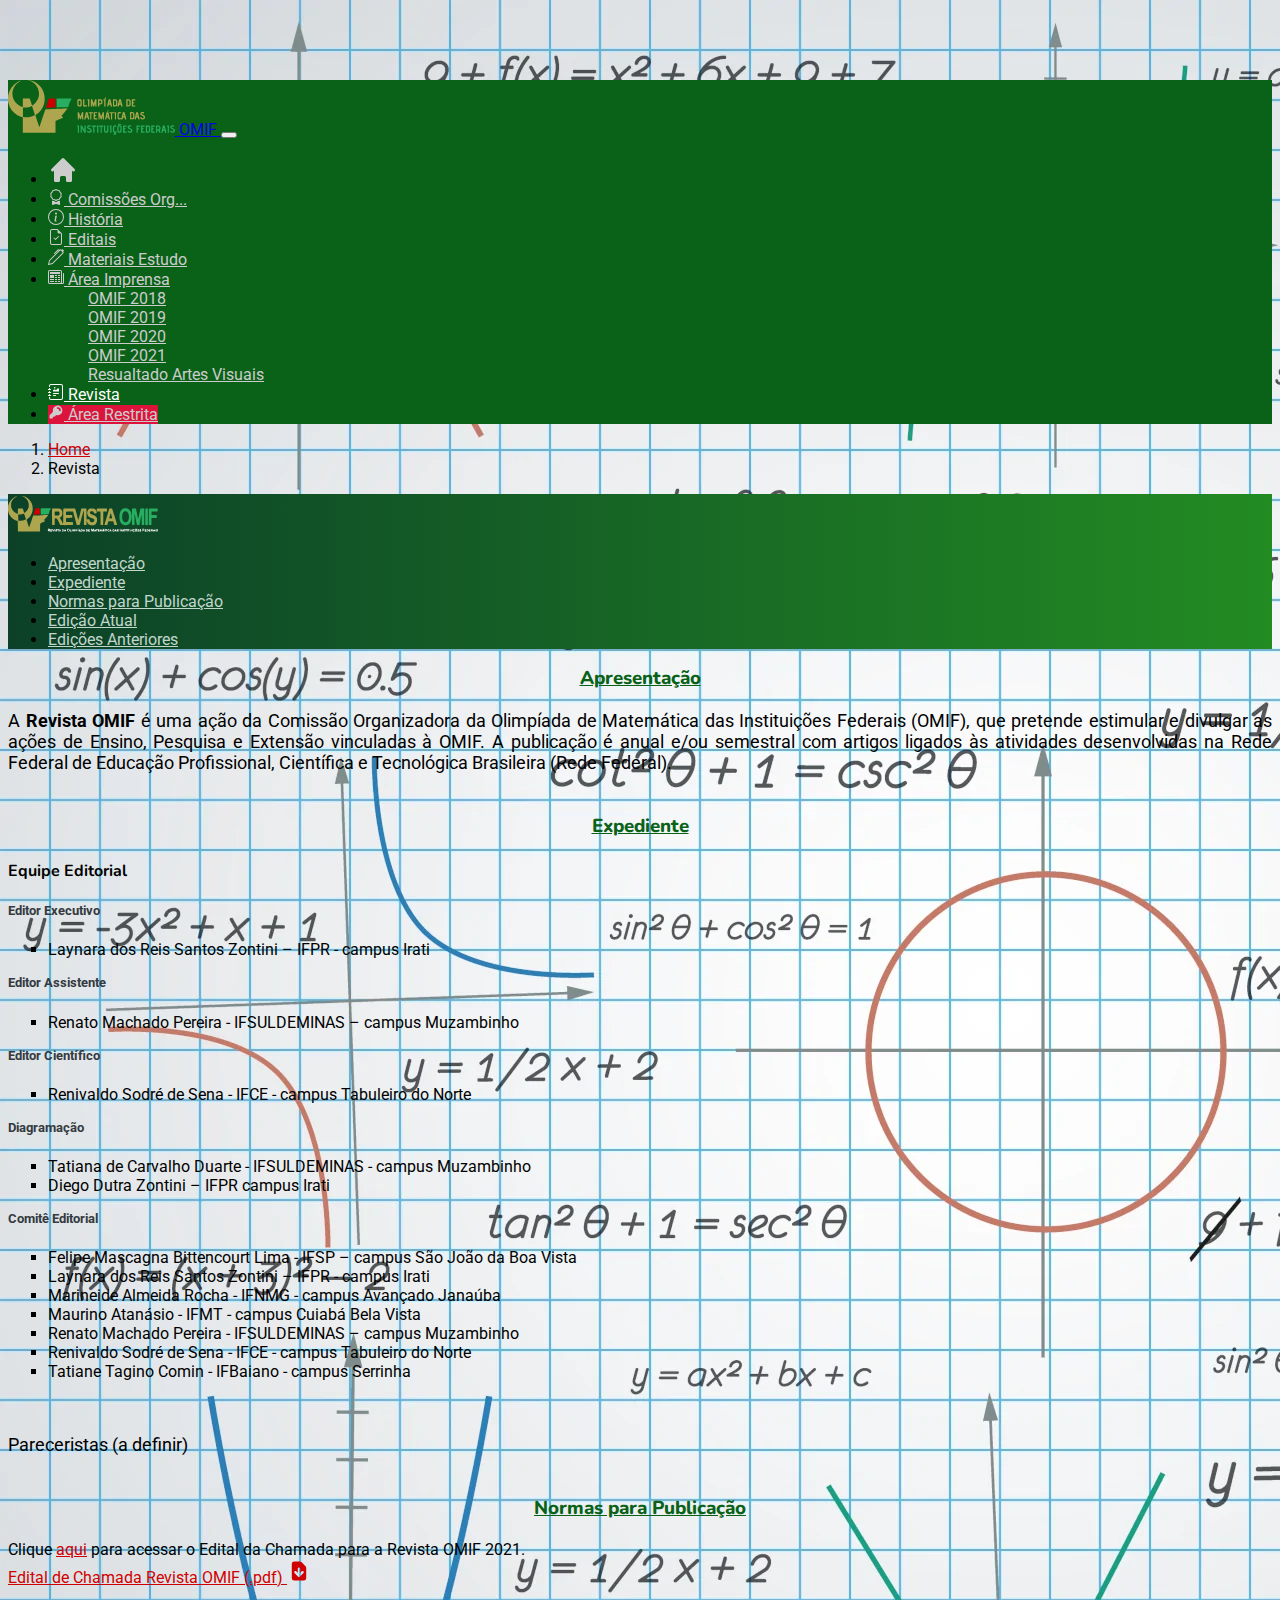
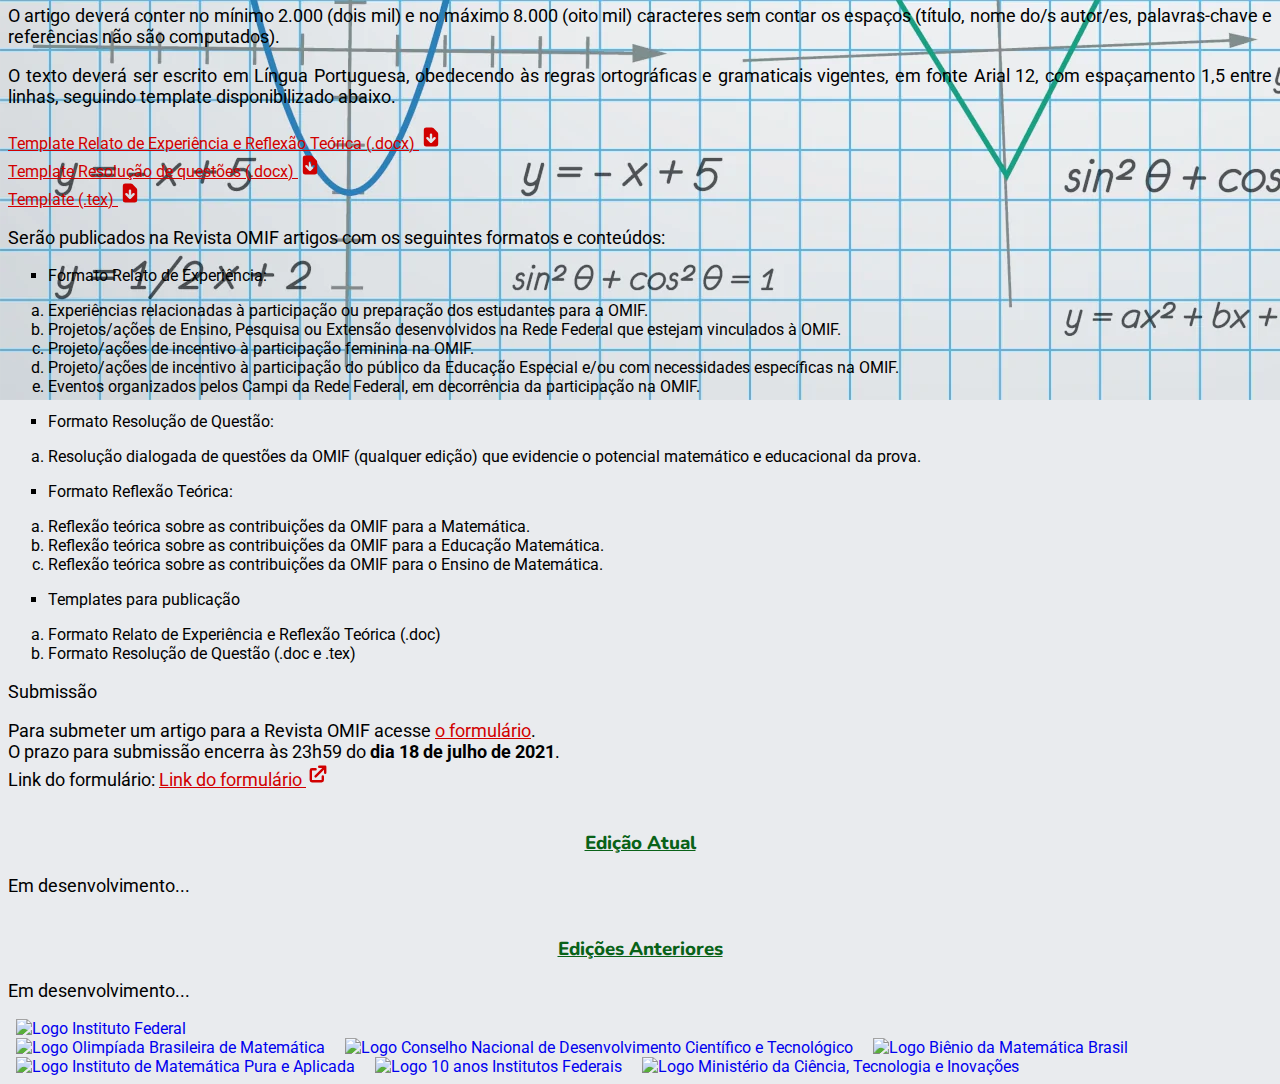
<file: revista.html>
<!DOCTYPE html>
<html lang="pt-br">

<head>
    <meta charset="UTF-8">
    <meta content="width=device-width,initial-scale=1" name="viewport">
    <meta name="theme-color" content="#0F701F">
    <meta property="og:title" content="OMIF - Olimíada de Matemática das Instituições Federais" />
    <meta property="og:type" content="website" />
    <meta property="og:url" content="https://omif.com.br" />
    <meta property="og:image" content="assets/img/omif.svg" />
    <meta property="og:image:alt" content="..." />
    <!-- <base href="https://omif.com.br" /> -->
    <meta
        content="Este é o novo domínio da Olimpíada de Matemática das Instituições Federais (OMIF). É  direcionada para alunos do ensino técnico integrado ao nível médio das instituições da rede federal de educação profissional e tecnológica brasileira e para discentes de escolas do exterior, do ensino técnico de nível médio compatível."
        name="description" />
    <link href="assets/img/favicon.svg" rel="icon">
    <link href="https://fonts.gstatic.com" rel="preconnect">
    <link href="https://fonts.googleapis.com/css2?family=Roboto:wght@400;500;700&display=swap" rel="stylesheet">
    <link href="https://fonts.gstatic.com" rel="preconnect">
    <link href="https://fonts.googleapis.com/css2?family=Nunito:wght@700;800&display=swap" rel="stylesheet">
    <link crossorigin="anonymous" href="https://cdn.jsdelivr.net/npm/bootstrap@5.0.0-beta3/dist/css/bootstrap.min.css"
        integrity="sha384-eOJMYsd53ii+scO/bJGFsiCZc+5NDVN2yr8+0RDqr0Ql0h+rP48ckxlpbzKgwra6" rel="stylesheet">

    <link href="css/main.css" rel="stylesheet">
    <title>OMIF - Revista</title>
</head>

<body>

    <!--HEADER-->
    <header id="header">
        <nav class="navbar navbar-expand-xl navbar-dark fixed-top py-0" id="navbar">
            <div class="container">
                <a class="navbar-brand" href="index.html">
                    <img alt="OMIF Logo" class="d-inline-block align-top" height="55" id="logo"
                        src="assets/img/omif.svg" title="Olimpíada de Matemática das Instituições Federais">
                    <span class="visually-hidden">OMIF</span>
                </a>

                <button aria-controls="toggleMobileMenu" aria-expanded="false" aria-label="Toggle navigation"
                    class="navbar-toggler" data-bs-target="#toggleMobileMenu" data-bs-toggle="collapse" type="button">
                    <span class="navbar-toggler-icon"></span>
                </button>
                <div class="collapse navbar-collapse" id="toggleMobileMenu">
                    <ul class="navbar-nav ms-auto text-center fw-bold align-items-center">
                        <li>
                            <a class="nav-link btn-outline-success" href="index.html" title="Início">
                                <svg fill="currentColor" height="30" viewBox="0 0 20 20" width="30"
                                    xmlns="http://www.w3.org/2000/svg">
                                    <path
                                        d="M10.707 2.293a1 1 0 00-1.414 0l-7 7a1 1 0 001.414 1.414L4 10.414V17a1 1 0 001 1h2a1 1 0 001-1v-2a1 1 0 011-1h2a1 1 0 011 1v2a1 1 0 001 1h2a1 1 0 001-1v-6.586l.293.293a1 1 0 001.414-1.414l-7-7z">
                                    </path>
                                </svg>
                            </a>
                        </li>
                        <li>
                            <a class="nav-link btn-outline-success" href="comissoes_organizadoras.html"
                                title="Comissões Organizadoras"><svg xmlns="http://www.w3.org/2000/svg" width="16"
                                    height="16" fill="currentColor" class="bi bi-award" viewBox="0 0 16 16">
                                    <path
                                        d="M9.669.864 8 0 6.331.864l-1.858.282-.842 1.68-1.337 1.32L2.6 6l-.306 1.854 1.337 1.32.842 1.68 1.858.282L8 12l1.669-.864 1.858-.282.842-1.68 1.337-1.32L13.4 6l.306-1.854-1.337-1.32-.842-1.68L9.669.864zm1.196 1.193.684 1.365 1.086 1.072L12.387 6l.248 1.506-1.086 1.072-.684 1.365-1.51.229L8 10.874l-1.355-.702-1.51-.229-.684-1.365-1.086-1.072L3.614 6l-.25-1.506 1.087-1.072.684-1.365 1.51-.229L8 1.126l1.356.702 1.509.229z" />
                                    <path d="M4 11.794V16l4-1 4 1v-4.206l-2.018.306L8 13.126 6.018 12.1 4 11.794z" />
                                </svg> Comissões
                                Org...</a>
                        </li>
                        <li>
                            <a class="nav-link btn-outline-success" href="historia.html" title="História"><svg
                                    xmlns="http://www.w3.org/2000/svg" width="16" height="16" fill="currentColor"
                                    class="bi bi-info-circle" viewBox="0 0 16 16">
                                    <path d="M8 15A7 7 0 1 1 8 1a7 7 0 0 1 0 14zm0 1A8 8 0 1 0 8 0a8 8 0 0 0 0 16z" />
                                    <path
                                        d="m8.93 6.588-2.29.287-.082.38.45.083c.294.07.352.176.288.469l-.738 3.468c-.194.897.105 1.319.808 1.319.545 0 1.178-.252 1.465-.598l.088-.416c-.2.176-.492.246-.686.246-.275 0-.375-.193-.304-.533L8.93 6.588zM9 4.5a1 1 0 1 1-2 0 1 1 0 0 1 2 0z" />
                                </svg> História</a>
                        </li>
                        <li>
                            <a class="nav-link btn-outline-success" href="editais.html" title="Editais"><svg
                                    xmlns="http://www.w3.org/2000/svg" width="16" height="16" fill="currentColor"
                                    class="bi bi-file-earmark-check" viewBox="0 0 16 16">
                                    <path
                                        d="M10.854 7.854a.5.5 0 0 0-.708-.708L7.5 9.793 6.354 8.646a.5.5 0 1 0-.708.708l1.5 1.5a.5.5 0 0 0 .708 0l3-3z" />
                                    <path
                                        d="M14 14V4.5L9.5 0H4a2 2 0 0 0-2 2v12a2 2 0 0 0 2 2h8a2 2 0 0 0 2-2zM9.5 3A1.5 1.5 0 0 0 11 4.5h2V14a1 1 0 0 1-1 1H4a1 1 0 0 1-1-1V2a1 1 0 0 1 1-1h5.5v2z" />
                                </svg> Editais</a>
                        </li>
                        <li>
                            <a class="nav-link btn-outline-success" href="materiais_estudo.html"
                                title="Materiais de Estudo">
                                <svg xmlns="http://www.w3.org/2000/svg" width="16" height="16" fill="currentColor"
                                    class="bi bi-pen" viewBox="0 0 16 16">
                                    <path
                                        d="m13.498.795.149-.149a1.207 1.207 0 1 1 1.707 1.708l-.149.148a1.5 1.5 0 0 1-.059 2.059L4.854 14.854a.5.5 0 0 1-.233.131l-4 1a.5.5 0 0 1-.606-.606l1-4a.5.5 0 0 1 .131-.232l9.642-9.642a.5.5 0 0 0-.642.056L6.854 4.854a.5.5 0 1 1-.708-.708L9.44.854A1.5 1.5 0 0 1 11.5.796a1.5 1.5 0 0 1 1.998-.001zm-.644.766a.5.5 0 0 0-.707 0L1.95 11.756l-.764 3.057 3.057-.764L14.44 3.854a.5.5 0 0 0 0-.708l-1.585-1.585z" />
                                </svg> Materiais Estudo
                            </a>
                        </li>
                        <li class="nav-item dropdown">
                            <a aria-expanded="false" class="nav-link btn-outline-success dropdown-toggle"
                                data-bs-toggle="dropdown" href="#" id="navbarDropdown" role="button"
                                title="Área de Imprensa">
                                <svg xmlns="http://www.w3.org/2000/svg" width="16" height="16" fill="currentColor"
                                    class="bi bi-newspaper" viewBox="0 0 16 16">
                                    <path
                                        d="M0 2.5A1.5 1.5 0 0 1 1.5 1h11A1.5 1.5 0 0 1 14 2.5v10.528c0 .3-.05.654-.238.972h.738a.5.5 0 0 0 .5-.5v-9a.5.5 0 0 1 1 0v9a1.5 1.5 0 0 1-1.5 1.5H1.497A1.497 1.497 0 0 1 0 13.5v-11zM12 14c.37 0 .654-.211.853-.441.092-.106.147-.279.147-.531V2.5a.5.5 0 0 0-.5-.5h-11a.5.5 0 0 0-.5.5v11c0 .278.223.5.497.5H12z" />
                                    <path
                                        d="M2 3h10v2H2V3zm0 3h4v3H2V6zm0 4h4v1H2v-1zm0 2h4v1H2v-1zm5-6h2v1H7V6zm3 0h2v1h-2V6zM7 8h2v1H7V8zm3 0h2v1h-2V8zm-3 2h2v1H7v-1zm3 0h2v1h-2v-1zm-3 2h2v1H7v-1zm3 0h2v1h-2v-1z" />
                                </svg> Área Imprensa
                            </a>
                            <ul aria-labelledby="navbarDropdown" class="dropdown-menu dropdown-menu-dark pt-2">
                                <li><a class="dropdown-item fw-bold" href="omif_2018_2.html">OMIF 2018</a></li>
                                <li><a class="dropdown-item fw-bold" href="omif_2019_2.html">OMIF 2019</a></li>
                                <li><a class="dropdown-item fw-bold" href="omif_2020.html">OMIF 2020</a></li>
                                <li><a class="dropdown-item fw-bold" href="omif_2021.html">OMIF 2021</a></li>
                                <li><a class="dropdown-item fw-bold" href="artes_visuais.html">Resualtado Artes
                                        Visuais</a></li>
                            </ul>
                        </li>
                        <li>
                            <a aria-current="page" class="nav-link btn-outline-success active" href="revista.html"
                                title="Revista OMIF 2021"><svg xmlns="http://www.w3.org/2000/svg" width="16" height="16"
                                    fill="currentColor" class="bi bi-journal-richtext" viewBox="0 0 16 16">
                                    <path
                                        d="M7.5 3.75a.75.75 0 1 1-1.5 0 .75.75 0 0 1 1.5 0zm-.861 1.542 1.33.886 1.854-1.855a.25.25 0 0 1 .289-.047L11 4.75V7a.5.5 0 0 1-.5.5h-5A.5.5 0 0 1 5 7v-.5s1.54-1.274 1.639-1.208zM5 9.5a.5.5 0 0 1 .5-.5h5a.5.5 0 0 1 0 1h-5a.5.5 0 0 1-.5-.5zm0 2a.5.5 0 0 1 .5-.5h2a.5.5 0 0 1 0 1h-2a.5.5 0 0 1-.5-.5z" />
                                    <path
                                        d="M3 0h10a2 2 0 0 1 2 2v12a2 2 0 0 1-2 2H3a2 2 0 0 1-2-2v-1h1v1a1 1 0 0 0 1 1h10a1 1 0 0 0 1-1V2a1 1 0 0 0-1-1H3a1 1 0 0 0-1 1v1H1V2a2 2 0 0 1 2-2z" />
                                    <path
                                        d="M1 5v-.5a.5.5 0 0 1 1 0V5h.5a.5.5 0 0 1 0 1h-2a.5.5 0 0 1 0-1H1zm0 3v-.5a.5.5 0 0 1 1 0V8h.5a.5.5 0 0 1 0 1h-2a.5.5 0 0 1 0-1H1zm0 3v-.5a.5.5 0 0 1 1 0v.5h.5a.5.5 0 0 1 0 1h-2a.5.5 0 0 1 0-1H1z" />
                                </svg> Revista</a>
                        </li>
                        <li class="ms-1">
                            <a class="nav-link btn-outline-danger" style="background-color: crimson;"
                                href="https://omif.muz.ifsuldeminas.edu.br/areaRestrita" title="Acessar Área Restrita">
                                <svg fill="currentColor" height="16" viewBox="0 0 20 20" width="16"
                                    xmlns="http://www.w3.org/2000/svg">
                                    <path clip-rule="evenodd"
                                        d="M18 8a6 6 0 01-7.743 5.743L10 14l-1 1-1 1H6v2H2v-4l4.257-4.257A6 6 0 1118 8zm-6-4a1 1 0 100 2 2 2 0 012 2 1 1 0 102 0 4 4 0 00-4-4z"
                                        fill-rule="evenodd"></path>
                                </svg>
                                Área Restrita
                            </a>
                        </li>
                    </ul>
                </div>
            </div>
        </nav>
    </header>
    <!--HEADER-->
    <!--MAIN-->
    <main class="container my-3 ">
        <div class="col-12" id="mainCard">
            <section class="card">
                <div class="card-header pb-0">
                    <nav aria-label="breadcrumb" style="--bs-breadcrumb-divider: '>';">
                        <ol class="breadcrumb">
                            <li class="breadcrumb-item small"><a href="index.html">Home</a></li>
                            <li aria-current="page" class="breadcrumb-item small active">Revista</li>
                        </ol>
                    </nav>
                </div>
                <div class="card-body mb-3 mx-xl-5">

                    <!--        revista-->
                    <nav class="navbar rounded-top navbar-dark px-3" id="navRev">
                        <a class="navbar-brand" href="assets/img/revista.svg" target="_blank"><img
                                alt="Logo Revista Omif" height="40" src="assets/img/revista_white.svg" width="150"></a>

                        <ul class="nav">
                            <li class="nav-item btn-outline-success">
                                <a class="nav-link" href="#apre">Apresentação</a>
                            </li>
                            <li class="nav-item btn-outline-success">
                                <a class="nav-link" href="#exp">Expediente</a>
                            </li>
                            <li class="nav-item btn-outline-success">
                                <a class="nav-link" href="#norm">Normas para Publicação</a>
                            </li>
                            <li class="nav-item btn-outline-success">
                                <a class="nav-link" href="#atual">Edição Atual</a>
                            </li>
                            <li class="nav-item btn-outline-success">
                                <a class="nav-link" href="#ante">Edições Anteriores</a>
                            </li>
                        </ul>
                    </nav>
                    <div class="bg-light pb-4" data-bs-offset="0" data-bs-spy="scroll" data-bs-target="#navRev"
                        id="revista" tabindex="0">
                        <section class="px-2 px-sm-3 px-md-4 px-lg-5 text-justify">
                            <h3 class="pt-5" id="apre">Apresentação</h3>
                            <p style="font-size: large; ">A <strong>Revista OMIF</strong> é uma ação da Comissão
                                Organizadora da Olimpíada de Matemática das Instituições Federais (OMIF), que pretende
                                estimular e divulgar as ações de Ensino, Pesquisa e Extensão vinculadas à OMIF. A
                                publicação é anual e/ou semestral com artigos ligados às atividades desenvolvidas na
                                Rede Federal de Educação Profissional, Científica e Tecnológica Brasileira (Rede
                                Federal).</p>

                            <h3 class="pt-5" id="exp">Expediente</h3>
                            <h4>Equipe Editorial</h4>
                            <h5>Editor Executivo</h5>
                            <ul>
                                <li>
                                    Laynara dos Reis Santos Zontini – IFPR - campus Irati
                                </li>
                            </ul>
                            <h5>Editor Assistente</h5>
                            <ul>
                                <li>
                                    Renato Machado Pereira - IFSULDEMINAS – campus Muzambinho
                                </li>
                            </ul>
                            <h5>Editor Científico</h5>
                            <ul>
                                <li>
                                    Renivaldo Sodré de Sena - IFCE - campus Tabuleiro do Norte
                                </li>
                            </ul>
                            <h5>Diagramação</h5>
                            <ul>
                                <li>
                                    Tatiana de Carvalho Duarte - IFSULDEMINAS - campus Muzambinho
                                </li>
                                <li>
                                    Diego Dutra Zontini – IFPR campus Irati
                                </li>
                            </ul>
                            <h5>Comitê Editorial</h5>
                            <ul>
                                <li>
                                    Felipe Mascagna Bittencourt Lima - IFSP – campus São João da Boa Vista
                                </li>
                                <li>
                                    Laynara dos Reis Santos Zontini – IFPR - campus Irati
                                </li>
                                <li>
                                    Marineide Almeida Rocha - IFNMG - campus Avançado Janaúba
                                </li>
                                <li>
                                    Maurino Atanásio - IFMT - campus Cuiabá Bela Vista
                                </li>
                                <li>
                                    Renato Machado Pereira - IFSULDEMINAS – campus Muzambinho
                                </li>
                                <li>
                                    Renivaldo Sodré de Sena - IFCE - campus Tabuleiro do Norte
                                </li>
                                <li>
                                    Tatiane Tagino Comin - IFBaiano - campus Serrinha
                                </li>
                            </ul>
                            <br>
                            <p>Pareceristas (a definir)</p>

                            <h3 class="pt-5" id="norm">Normas para Publicação</h3>
                            <span class="pt-3">Clique <a href="pdf/EDITAL DE CHAMADA Revista OMIF 2021.pdf"
                                    rel="noopener" target="_blank">aqui</a> para acessar o Edital da Chamada para a
                                Revista OMIF 2021.</span><br>
                            <a class="btn btn-success rounded-pill shadow mb-3 px-3"
                                href="pdf/EDITAL DE CHAMADA Revista OMIF 2021.pdf" rel="noopener" target="_blank">Edital
                                de Chamada Revista OMIF (.pdf)
                                <svg fill="currentColor" height="24" viewBox="0 0 20 20" width="24"
                                    xmlns="http://www.w3.org/2000/svg">
                                    <path clip-rule="evenodd"
                                        d="M6 2a2 2 0 00-2 2v12a2 2 0 002 2h8a2 2 0 002-2V7.414A2 2 0 0015.414 6L12 2.586A2 2 0 0010.586 2H6zm5 6a1 1 0 10-2 0v3.586l-1.293-1.293a1 1 0 10-1.414 1.414l3 3a1 1 0 001.414 0l3-3a1 1 0 00-1.414-1.414L11 11.586V8z"
                                        fill-rule="evenodd"></path>
                                </svg>
                            </a>

                            <p>O artigo deverá conter no mínimo 2.000 (dois mil) e no máximo 8.000 (oito mil) caracteres
                                sem
                                contar os espaços (título, nome do/s autor/es, palavras-chave e referências não são
                                computados).
                            </p>
                            <p>O texto deverá ser escrito em Língua Portuguesa, obedecendo às regras ortográficas e
                                gramaticais vigentes, em fonte Arial 12, com espaçamento 1,5 entre linhas, seguindo
                                template
                                disponibilizado abaixo.</p>
                            <a class="btn btn-success rounded-pill shadow mb-2 px-3"
                                download="pdf/Template_Relato_de_Exp_e_Ref_Teorica.docx"
                                href="pdf/Template_Relato_de_Exp_e_Ref_Teorica.docx" rel="noopener noreferrer"
                                target="_blank">Template Relato de Experiência e Reflexão Teórica (.docx)
                                <svg fill="currentColor" height="24" viewBox="0 0 20 20" width="24"
                                    xmlns="http://www.w3.org/2000/svg">
                                    <path clip-rule="evenodd"
                                        d="M6 2a2 2 0 00-2 2v12a2 2 0 002 2h8a2 2 0 002-2V7.414A2 2 0 0015.414 6L12 2.586A2 2 0 0010.586 2H6zm5 6a1 1 0 10-2 0v3.586l-1.293-1.293a1 1 0 10-1.414 1.414l3 3a1 1 0 001.414 0l3-3a1 1 0 00-1.414-1.414L11 11.586V8z"
                                        fill-rule="evenodd"></path>
                                </svg>
                            </a>
                            <br>
                            <a class="btn btn-success rounded-pill shadow mb-2 px-3"
                                download="pdf/Template Resolução de questões.docx"
                                href="pdf/Template Resolução de questões.docx" rel="noopener noreferrer"
                                target="_blank">Template Resolução de questões (.docx)
                                <svg fill="currentColor" height="24" viewBox="0 0 20 20" width="24"
                                    xmlns="http://www.w3.org/2000/svg">
                                    <path clip-rule="evenodd"
                                        d="M6 2a2 2 0 00-2 2v12a2 2 0 002 2h8a2 2 0 002-2V7.414A2 2 0 0015.414 6L12 2.586A2 2 0 0010.586 2H6zm5 6a1 1 0 10-2 0v3.586l-1.293-1.293a1 1 0 10-1.414 1.414l3 3a1 1 0 001.414 0l3-3a1 1 0 00-1.414-1.414L11 11.586V8z"
                                        fill-rule="evenodd"></path>
                                </svg>
                            </a>
                            <br>
                            <a class="btn btn-success rounded-pill shadow mb-3 px-3" download="pdf/Template OMIF.tex"
                                href="pdf/Template OMIF.tex" rel="noopener noreferrer" target="_blank">Template (.tex)
                                <svg fill="currentColor" height="24" viewBox="0 0 20 20" width="24"
                                    xmlns="http://www.w3.org/2000/svg">
                                    <path clip-rule="evenodd"
                                        d="M6 2a2 2 0 00-2 2v12a2 2 0 002 2h8a2 2 0 002-2V7.414A2 2 0 0015.414 6L12 2.586A2 2 0 0010.586 2H6zm5 6a1 1 0 10-2 0v3.586l-1.293-1.293a1 1 0 10-1.414 1.414l3 3a1 1 0 001.414 0l3-3a1 1 0 00-1.414-1.414L11 11.586V8z"
                                        fill-rule="evenodd"></path>
                                </svg>
                            </a>

                            <p>Serão publicados na Revista OMIF artigos com os seguintes formatos e conteúdos:</p>
                            <ul>
                                <li class="fw-bold pt-2">Formato Relato de Experiência:</li>
                            </ul>
                            <ol type="a">
                                <li>Experiências relacionadas à participação ou preparação dos estudantes para a OMIF.
                                </li>
                                <li>Projetos/ações de Ensino, Pesquisa ou Extensão desenvolvidos na Rede Federal que
                                    estejam
                                    vinculados à OMIF.
                                </li>
                                <li>Projeto/ações de incentivo à participação feminina na OMIF.
                                </li>
                                <li>Projeto/ações de incentivo à participação do público da Educação Especial e/ou com
                                    necessidades específicas na OMIF.
                                </li>
                                <li>Eventos organizados pelos Campi da Rede Federal, em decorrência da participação na
                                    OMIF.
                                </li>
                            </ol>
                            <ul>
                                <li class="fw-bold pt-2">Formato Resolução de Questão:</li>
                            </ul>
                            <ol type="a">
                                <li>Resolução dialogada de questões da OMIF (qualquer edição) que evidencie o potencial
                                    matemático e educacional da prova.
                                </li>
                            </ol>
                            <ul>
                                <li class="fw-bold pt-2">Formato Reflexão Teórica:</li>
                            </ul>
                            <ol type="a">
                                <li>Reflexão teórica sobre as contribuições da OMIF para a Matemática.</li>
                                <li>Reflexão teórica sobre as contribuições da OMIF para a Educação Matemática.</li>
                                <li>Reflexão teórica sobre as contribuições da OMIF para o Ensino de Matemática.</li>
                            </ol>

                            <ul>
                                <li class="fw-bold">Templates para publicação</li>
                            </ul>
                            <ol type="a">
                                <li>Formato Relato de Experiência e Reflexão Teórica (.doc)</li>
                                <li>Formato Resolução de Questão (.doc e .tex)</li>
                            </ol>
                            <p class="fw-bold pt-3">Submissão</p>
                            <p>
                                Para submeter um artigo para a Revista OMIF acesse <a
                                    href="https://forms.gle/Z89BgFRXP5NLZ5A4A" rel="noopener" target="_blank">o
                                    formulário</a>.<br>O prazo para submissão encerra às 23h59 do <strong>dia 18 de
                                    julho de
                                    2021</strong>.<br>Link do formulário:
                                <a class="btn btn-success rounded-pill shadow mb-3 px-3"
                                    href="https://forms.gle/Z89BgFRXP5NLZ5A4A" rel="noopener" target="_blank">Link do
                                    formulário
                                    <svg fill="currentColor" height="24" viewBox="0 0 20 20" width="24"
                                        xmlns="http://www.w3.org/2000/svg">
                                        <path
                                            d="M11 3a1 1 0 100 2h2.586l-6.293 6.293a1 1 0 101.414 1.414L15 6.414V9a1 1 0 102 0V4a1 1 0 00-1-1h-5z">
                                        </path>
                                        <path
                                            d="M5 5a2 2 0 00-2 2v8a2 2 0 002 2h8a2 2 0 002-2v-3a1 1 0 10-2 0v3H5V7h3a1 1 0 000-2H5z">
                                        </path>
                                    </svg>
                                </a>
                            </p>


                            <h3 class="pt-5" id="atual">Edição Atual</h3>
                            <p class="text-danger">Em desenvolvimento...</p>

                            <h3 class="pt-5" id="ante">Edições Anteriores</h3>
                            <p class="text-danger">Em desenvolvimento...</p>
                        </section>
                    </div>


                </div>
            </section>
        </div>
    </main>

    <footer class="card-footer bg-white px-3">
        <div class="row text-center align-items-center">
            <div class="d-xl-inline-block d-block col-12 col-xl-3 py-3 text-xl-start">
                <a href="#"><img alt="Logo Instituto Federal" class="lazyload" data-src="assets/img/logo_if.png"
                        height="50"></a>
            </div>
            <div class="col-12 col-xl-9 text-xl-end">
                <a href="https://www.obm.org.br" rel="noopener" target="_blank">
                    <img alt="Logo Olimpíada Brasileira de Matemática" class="lazyload" data-src="assets/img/obm.png"
                        height="80">
                </a>
                <a href="https://www.gov.br/cnpq/pt-br" rel="noopener" target="_blank">
                    <img alt="Logo Conselho Nacional de Desenvolvimento Científico e Tecnológico" class="lazyload"
                        data-src="assets/img/cnpq.png" height="65">
                </a>
                <a href="https://www.bieniodamatematica.org.br" rel="noopener" target="_blank">
                    <img alt="Logo Biênio da Matemática Brasil" class="lazyload" data-src="assets/img/bienio.png"
                        height="85">
                </a>
                <a href="https://impa.br" rel="noopener" target="_blank">
                    <img alt="Logo Instituto de Matemática Pura e Aplicada" class="lazyload"
                        data-src="assets/img/impa.png" height="85">
                </a>
                <a href="#">
                    <img alt="Logo 10 anos Institutos Federais" class="lazyload" data-src="assets/img/10anos.webp"
                        height="85">
                </a>
                <a href="https://www.gov.br/mcti/pt-br" rel="noopener" target="_blank">
                    <img alt="Logo Ministério da Ciência, Tecnologia e Inovações" class="lazyload"
                        data-src="assets/img/governo.webp" height="44">
                </a>
            </div>
        </div>
    </footer>

    <!--btn go to top-->
    <div class="text-right ">
        <button id="btn_top" onclick="toTop()" title="Ir ao topo">
            <svg fill="currentColor" height="30" viewBox="0 0 20 20" width="30" xmlns="http://www.w3.org/2000/svg">
                <path clip-rule="evenodd"
                    d="M14.707 12.707a1 1 0 01-1.414 0L10 9.414l-3.293 3.293a1 1 0 01-1.414-1.414l4-4a1 1 0 011.414 0l4 4a1 1 0 010 1.414z"
                    fill-rule="evenodd"></path>
            </svg>
        </button>
    </div>


    <!-- Bootstrap Bundle with Popper -->
    <script async src="js/bootstrap.bundle.min.js"></script>
    <script async src="js/lazysizes.min.js"></script>
    <script src="js/main.js"></script>
    <script>
        var offset = 80;

        $('.navbar li a').click(function (event) {
            event.preventDefault();
            $($(this).attr('href'))[0].scrollIntoView();
            scrollBy(0, -offset);
        });
    </script>
    <div vw class="enabled">
        <div vw-access-button class="active"></div>
        <div vw-plugin-wrapper>
            <div class="vw-plugin-top-wrapper"></div>
        </div>
    </div>
    <script src="https://vlibras.gov.br/app/vlibras-plugin.js"></script>
    <script>
        new window.VLibras.Widget('https://vlibras.gov.br/app');
    </script>
</body>

</html>
</file>
<file: css/main.css>
/*ouvi dizer que usar cdn é mais rapido*/
/*@import url(./bootstrap.min.css);*/
@import url(./config.css);
@import url(./global.css);
@import url(./custom.css);
@import url(./responsive.css);

/* --------------------
show dropdown of the navbar on hover*/
nav div ul li.dropdown:hover .dropdown-menu {
    display: block;
}
</file>
